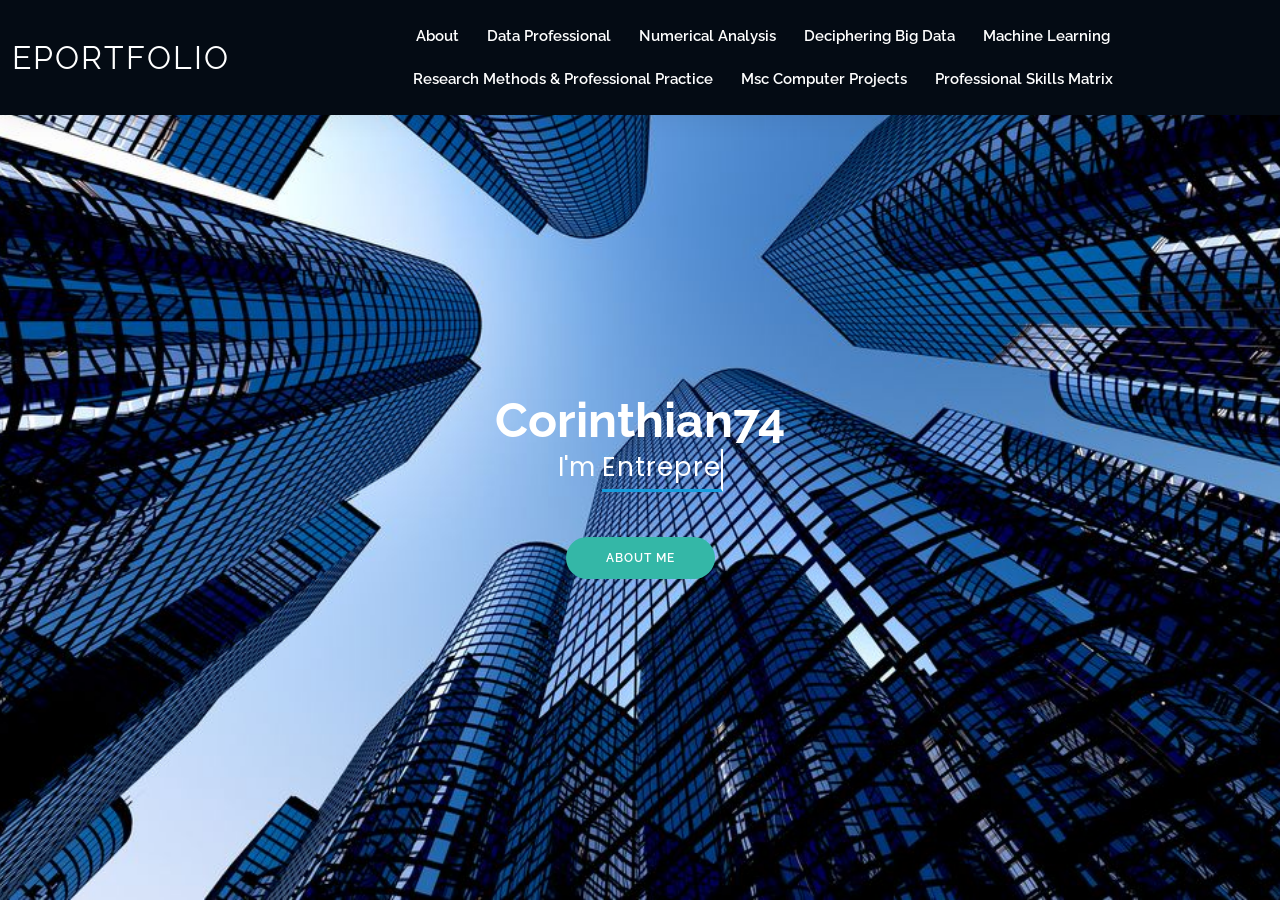
<file: index.html>
<!DOCTYPE html>
<html lang="en">

<head>
  <meta charset="utf-8">
  <meta content="width=device-width, initial-scale=1.0" name="viewport">

  <title>Eportfolio Portfolio</title>
  <meta content="" name="description">
  <meta content="" name="keywords">

  <!-- Favicons -->
  <link href="assets/img/favicon.png" rel="icon">
  <link href="assets/img/apple-touch-icon.png" rel="apple-touch-icon">

  <!-- Google Fonts -->
  <link href="https://fonts.googleapis.com/css?family=Open+Sans:300,300i,400,400i,600,600i,700,700i|Raleway:300,300i,400,400i,500,500i,600,600i,700,700i|Poppins:300,300i,400,400i,500,500i,600,600i,700,700i" rel="stylesheet">

  <!-- Vendor CSS Files -->
  <link href="assets/vendor/aos/aos.css" rel="stylesheet">
  <link href="assets/vendor/bootstrap/css/bootstrap.min.css" rel="stylesheet">
  <link href="assets/vendor/bootstrap-icons/bootstrap-icons.css" rel="stylesheet">
  <link href="assets/vendor/boxicons/css/boxicons.min.css" rel="stylesheet">
  <link href="assets/vendor/glightbox/css/glightbox.min.css" rel="stylesheet">
  <link href="assets/vendor/swiper/swiper-bundle.min.css" rel="stylesheet">

  <!-- Template Main CSS File -->
  <link href="assets/css/style.css" rel="stylesheet">
  

</head>

<body>

  <!-- ======= Header ======= -->
  <header id="header" class="fixed-top">
    <div class="container-fluid d-flex justify-content-between align-items-center">

      <h1 class="logo me-auto me-lg-0"><a href="index.html">Eportfolio</a></h1>
      <!-- Uncomment below if you prefer to use an image logo -->
      <!-- <a href="index.html" class="logo"><img src="assets/img/logo.png" alt="" class="img-fluid"></a>-->

      <nav id="navbar" class="navbar order-last order-lg-0">
        <ul>
          <!-- <li><a href="index.html">Home</a></li> -->
          <li><a href="about.html">About</a></li>
          <li><a href="data-professional.html">Data Professional</a></li>
          <li><a href="numerical-analysis.html">Numerical Analysis</a></li>
          <li><a href="deciphering-big-data.html">Deciphering Big Data</a></li>
          <li><a href="machine-learning.html">Machine Learning</a></li>
          <li><a href="research-methods.html">Research Methods & Professional Practice</a></li>
          <li><a href="computer-projects.html">Msc Computer Projects</a></li>
          <li><a href="professional-skills-matrix.html">Professional Skills Matrix</a></li>
        </ul>
        <i class="bi bi-list mobile-nav-toggle"></i>
      </nav><!-- .navbar -->

      

    </div>

  </header><!-- End Header -->

  <!-- ======= Hero Section ======= -->
  <section id="hero" class="d-flex align-items-center">
    <div class="container d-flex flex-column align-items-center hero-container aos-init aos-animate" data-aos="fade-in">
      <h1>Corinthian74 </h1>
     <p>I'm <a href="" class="typewrite" data-period="2000" data-type='[ "Entrepreneur", "Investor", "Philanthropist" ]'>
        <span class="wrap"></span>
      </a></p>
      <!-- <p>I'm <span class="typed" data-typed-items="an Entrepreneur, Business Consultant, Software Developer, Marketing Specialist"> Entrepreneur </span>
        <span class="typed-cursor typed-cursor--blink" aria-hidden="true"> | </span>
      </p> -->
      <a href="about.html" class="btn-about">About Me</a>
    </div>



  </section><!-- End Hero data-aos="zoom-in" data-aos-delay="100" -->

    <!-- ======= Footer ======= -->
  <!-- <footer id="footer">
    <div class="container">
      <div class="header-social-links">
        <a href="#" class="facebook"><i class="bi bi-facebook"></i></a>
        <a href="#" class="snapchat"><i class="bi bi-snapchat"></i></a>
        <a href="#" class="linkedin"><i class="bi bi-linkedin"></i></a>
      </div>
      <div class="copyright" style="padding-top:5px;">
        &copy; Copyright <strong><span>Eportfolio</span></strong>. All Rights Reserved
      </div>
      <div class="credits">
        
        Designed by <a href="https://idanishrangaiz.github.io/">Danish Rangaiz</a>
      </div>
    </div>
  </footer> -->
  <!-- End  Footer -->

  <div id="preloader"></div>
  <a href="#" class="back-to-top d-flex align-items-center justify-content-center"><i class="bi bi-arrow-up-short"></i></a>
<script>
  var TxtType = function(el, toRotate, period) {
        this.toRotate = toRotate;
        this.el = el;
        this.loopNum = 0;
        this.period = parseInt(period, 10) || 2000;
        this.txt = '';
        this.tick();
        this.isDeleting = false;
    };

    TxtType.prototype.tick = function() {
        var i = this.loopNum % this.toRotate.length;
        var fullTxt = this.toRotate[i];

        if (this.isDeleting) {
        this.txt = fullTxt.substring(0, this.txt.length - 1);
        } else {
        this.txt = fullTxt.substring(0, this.txt.length + 1);
        }

        this.el.innerHTML = '<span class="wrap">'+this.txt+'</span>';

        var that = this;
        var delta = 200 - Math.random() * 100;

        if (this.isDeleting) { delta /= 2; }

        if (!this.isDeleting && this.txt === fullTxt) {
        delta = this.period;
        this.isDeleting = true;
        } else if (this.isDeleting && this.txt === '') {
        this.isDeleting = false;
        this.loopNum++;
        delta = 500;
        }

        setTimeout(function() {
        that.tick();
        }, delta);
    };

    window.onload = function() {
        var elements = document.getElementsByClassName('typewrite');
        for (var i=0; i<elements.length; i++) {
            var toRotate = elements[i].getAttribute('data-type');
            var period = elements[i].getAttribute('data-period');
            if (toRotate) {
              new TxtType(elements[i], JSON.parse(toRotate), period);
            }
        }
        // INJECT CSS
        var css = document.createElement("style");
        css.type = "text/css";
        css.innerHTML = ".typewrite > .wrap { border-right: 0.08em solid #fff}";
        document.body.appendChild(css);
    };
</script>
  <!-- Vendor JS Files -->
  <script src="assets/vendor/purecounter/purecounter_vanilla.js"></script>
  <script src="assets/vendor/aos/aos.js"></script>
  <script src="assets/vendor/bootstrap/js/bootstrap.bundle.min.js"></script>
  <script src="assets/vendor/glightbox/js/glightbox.min.js"></script>
  <script src="assets/vendor/isotope-layout/isotope.pkgd.min.js"></script>
  <script src="assets/vendor/swiper/swiper-bundle.min.js"></script>
  <script src="assets/vendor/waypoints/noframework.waypoints.js"></script>
  <script src="assets/vendor/php-email-form/validate.js"></script>
  <script src="assets/vendor/typed.js/typed.js"></script>
  <script src="assets/vendor/typed.js/typed.min.js.map"></script>
  <script src="assets/vendor/typed.js/typed.min.js"></script>
  <!-- Template Main JS File -->
  <script src="assets/js/main.js"></script>
  

</body>

</html>
</file>
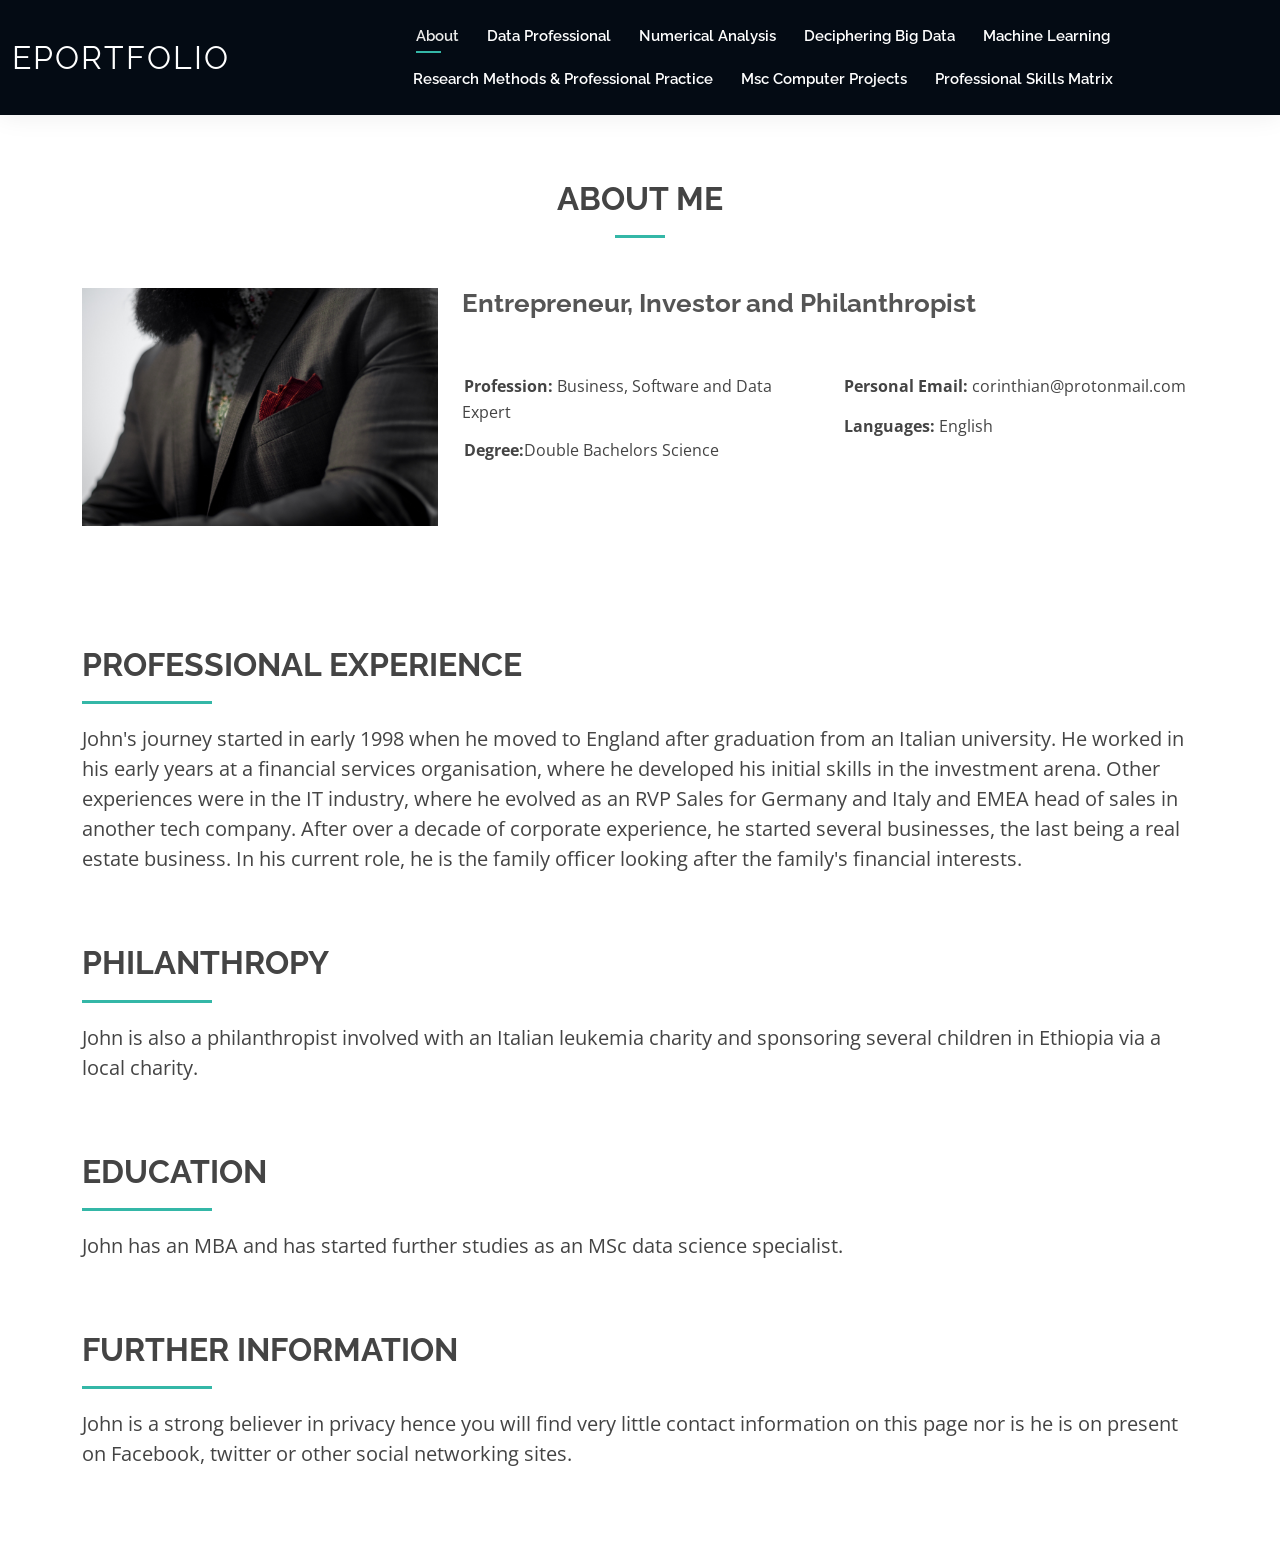
<file: about.html>
<!DOCTYPE html>
<html lang="en">

<head>
  <meta charset="utf-8">
  <meta content="width=device-width, initial-scale=1.0" name="viewport">

  <title>About - Eportfolio Portfolio</title>
  <meta content="" name="description">
  <meta content="" name="keywords">

  <!-- Favicons -->
  <link href="assets/img/favicon.png" rel="icon">
  <link href="assets/img/apple-touch-icon.png" rel="apple-touch-icon">

  <!-- Google Fonts -->
  <link href="https://fonts.googleapis.com/css?family=Open+Sans:300,300i,400,400i,600,600i,700,700i|Raleway:300,300i,400,400i,500,500i,600,600i,700,700i|Poppins:300,300i,400,400i,500,500i,600,600i,700,700i" rel="stylesheet">

  <!-- Vendor CSS Files -->
  <link href="assets/vendor/aos/aos.css" rel="stylesheet">
  <link href="assets/vendor/bootstrap/css/bootstrap.min.css" rel="stylesheet">
  <link href="assets/vendor/bootstrap-icons/bootstrap-icons.css" rel="stylesheet">
  <link href="assets/vendor/boxicons/css/boxicons.min.css" rel="stylesheet">
  <link href="assets/vendor/glightbox/css/glightbox.min.css" rel="stylesheet">
  <link href="assets/vendor/swiper/swiper-bundle.min.css" rel="stylesheet">

  <!-- Template Main CSS File -->
  <link href="assets/css/style.css" rel="stylesheet">


</head>

<body>

  <!-- ======= Header ======= -->
  <header id="header" class="fixed-top">
    <div class="container-fluid d-flex justify-content-between align-items-center">

      <h1 class="logo me-auto me-lg-0"><a href="index.html">Eportfolio</a></h1>
      <!-- Uncomment below if you prefer to use an image logo -->
      <!-- <a href="index.html" class="logo"><img src="assets/img/logo.png" alt="" class="img-fluid"></a>-->

      <nav id="navbar" class="navbar order-last order-lg-0">
        <ul>
          <!-- <li><a href="index.html">Home</a></li> -->
          <li><a class="active" href="about.html">About</a></li>
          <li><a href="data-professional.html">Data Professional</a></li>
          <li><a href="numerical-analysis.html">Numerical Analysis</a></li>
          <li><a href="deciphering-big-data.html">Deciphering Big Data</a></li>
          <li><a href="machine-learning.html">Machine Learning</a></li>
          <li><a href="research-methods.html">Research Methods & Professional Practice</a></li>
          <li><a href="computer-projects.html">Msc Computer Projects</a></li>
          <li><a href="professional-skills-matrix.html">Professional Skills Matrix</a></li>
        </ul>
        <i class="bi bi-list mobile-nav-toggle"></i>
      </nav><!-- .navbar -->

    

    </div>

  </header><!-- End Header -->

  <main id="main">

    <!-- ======= About Section ======= -->
    <section id="about" class="about">
      <div class="container" data-aos="fade-up">

        <div class="section-title about-me">
          <h2 class="about-me-h" style="text-align: center; padding-top: 70px;">About me</h2>
        
        </div>

        <div class="row">
          <div class="col-lg-4">
            <img src="assets/img/maniser.jpg" class="img-fluid" alt="">
          </div>
          <div class="col-lg-8 pt-4 pt-lg-0 content">
            <h3>Entrepreneur, Investor and Philanthropist  </h3>
            <!-- <p class="fst-italic">
              text box 
            </p> -->
            <div class="row">
              <div class="col-lg-6">
                <ul>
                  <li><i class="bi bi-rounded-right"></i> <strong>Profession:</strong> Business, Software and Data Expert</li>
                  <li><i class="bi bi-rounded-right"></i> <strong>Degree:</strong>Double Bachelors Science</li>
                </ul> 
              </div>
              <div class="col-lg-6">
                <ul>
                  <li><i class="bi bi-rounded-right"></i> <strong>Personal Email:</strong> corinthian@protonmail.com
                  </li>
                  <li><i class="bi bi-rounded-right"></i> <strong>Languages:</strong> English</li>
                </ul>
              </div>
            </div>
 
          </div>
        </div>

      </div>
    </section><!-- End About Section -->

    <!-- ======= Skills Section ======= -->
    <section id="skills" class="skills">
      <div class="container" data-aos="fade-up">

        <div class="section-title">
          <h2>Professional Experience</h2>
          <p>John's journey started in early 1998 when he moved to England after graduation from an Italian university. He worked in his early years at a financial services organisation, where he developed his initial skills in the investment arena. Other experiences were in the IT industry, where he evolved as an RVP Sales for Germany and Italy and EMEA head of sales in another tech company. After over a decade of corporate experience, he started several businesses, the last being a real estate business. In his current role, he is the family officer looking after the family's financial interests.</p>
        </div>

        <div class="section-title" style="margin-top: 40px;">
          <h2>Philanthropy</h2>
          <p>John is also a philanthropist involved with an Italian leukemia charity and sponsoring several children in Ethiopia via a local charity.
          </p>
        </div>

        <div class="section-title" style="margin-top: 40px;">
          <h2>Education</h2>
          <p>John has an MBA and has started further studies as an MSc data science specialist.</p>
        </div>


        <div class="section-title" style="margin-top: 40px;">
          <h2>Further Information</h2>
          <p>John is a strong believer in privacy hence you will find very little contact information on this page nor is he is on present on Facebook, twitter or other social networking sites.
          </p>
        </div>


      </div>
    </section><!-- End Skills Section -->

  </main><!-- End #main -->

  <!-- ======= Footer ======= -->
  <!-- <footer id="footer">
    <div class="container">
      <div class="header-social-links">
        <a href="#" class="facebook"><i class="bi bi-facebook"></i></a>
        <a href="#" class="snapchat"><i class="bi bi-snapchat"></i></a>
        <a href="#" class="linkedin"><i class="bi bi-linkedin"></i></a>
      </div>
      <div class="copyright" style="padding-top:5px;">
        &copy; Copyright <strong><span>Eportfolio</span></strong>. All Rights Reserved
      </div>
      <div class="credits">
        
        Designed by <a href="https://idanishrangaiz.github.io/">Danish Rangaiz</a>
      </div>
    </div>
  </footer> -->
  <!-- End  Footer -->

  <div id="preloader"></div>
  <a href="#" class="back-to-top d-flex align-items-center justify-content-center"><i class="bi bi-arrow-up-short"></i></a>

  <!-- Vendor JS Files -->
  <script src="assets/vendor/purecounter/purecounter_vanilla.js"></script>
  <script src="assets/vendor/aos/aos.js"></script>
  <script src="assets/vendor/bootstrap/js/bootstrap.bundle.min.js"></script>
  <script src="assets/vendor/glightbox/js/glightbox.min.js"></script>
  <script src="assets/vendor/isotope-layout/isotope.pkgd.min.js"></script>
  <script src="assets/vendor/swiper/swiper-bundle.min.js"></script>
  <script src="assets/vendor/waypoints/noframework.waypoints.js"></script>
  <script src="assets/vendor/php-email-form/validate.js"></script>

  <!-- Template Main JS File -->
  <script src="assets/js/main.js"></script>

</body>

</html>
</file>
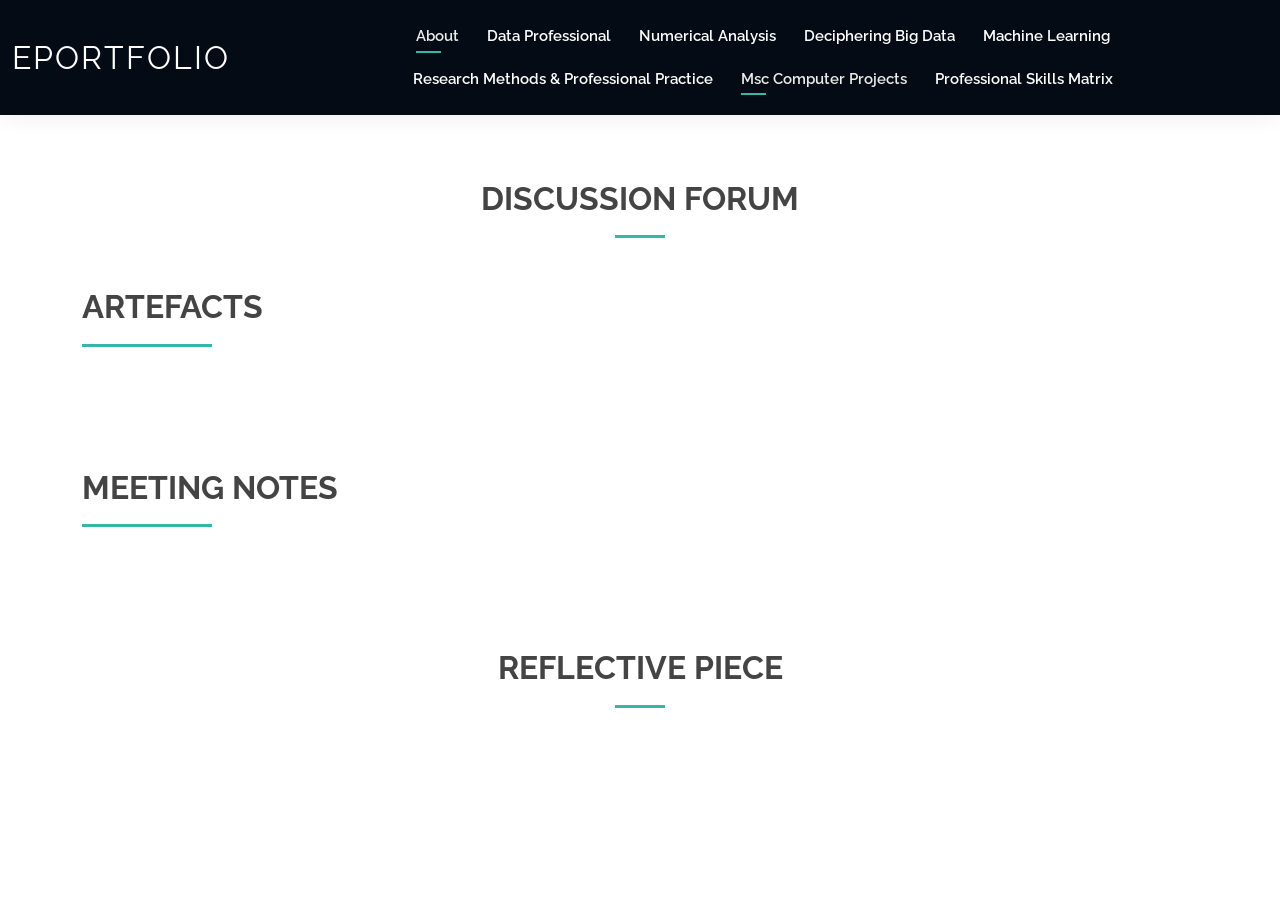
<file: computer-projects.html>
<!DOCTYPE html>
<html lang="en">

<head>
  <meta charset="utf-8">
  <meta content="width=device-width, initial-scale=1.0" name="viewport">

  <title>Msc Computer Projects - Eportfolio Portfolio</title>
  <meta content="" name="description">
  <meta content="" name="keywords">

  <!-- Favicons -->
  <link href="assets/img/favicon.png" rel="icon">
  <link href="assets/img/apple-touch-icon.png" rel="apple-touch-icon">

  <!-- Google Fonts -->
  <link href="https://fonts.googleapis.com/css?family=Open+Sans:300,300i,400,400i,600,600i,700,700i|Raleway:300,300i,400,400i,500,500i,600,600i,700,700i|Poppins:300,300i,400,400i,500,500i,600,600i,700,700i" rel="stylesheet">

  <!-- Vendor CSS Files -->
  <link href="assets/vendor/aos/aos.css" rel="stylesheet">
  <link href="assets/vendor/bootstrap/css/bootstrap.min.css" rel="stylesheet">
  <link href="assets/vendor/bootstrap-icons/bootstrap-icons.css" rel="stylesheet">
  <link href="assets/vendor/boxicons/css/boxicons.min.css" rel="stylesheet">
  <link href="assets/vendor/glightbox/css/glightbox.min.css" rel="stylesheet">
  <link href="assets/vendor/swiper/swiper-bundle.min.css" rel="stylesheet">

  <!-- Template Main CSS File -->
  <link href="assets/css/style.css" rel="stylesheet">

</head>

<body>

  <!-- ======= Header ======= -->
  <header id="header" class="fixed-top">
    <div class="container-fluid d-flex justify-content-between align-items-center">

      <h1 class="logo me-auto me-lg-0"><a href="index.html">Eportfolio</a></h1>
      <!-- Uncomment below if you prefer to use an image logo -->
      <!-- <a href="index.html" class="logo"><img src="assets/img/logo.png" alt="" class="img-fluid"></a>-->

      <nav id="navbar" class="navbar order-last order-lg-0">
        <ul>
          <!-- <li><a href="index.html">Home</a></li> -->
          <li><a class="active" href="about.html">About</a></li>
          <li><a href="data-professional.html">Data Professional</a></li>
          <li><a href="numerical-analysis.html">Numerical Analysis</a></li>
          <li><a href="deciphering-big-data.html">Deciphering Big Data</a></li>
          <li><a href="machine-learning.html">Machine Learning</a></li>
          <li><a href="research-methods.html">Research Methods & Professional Practice</a></li>
          <li><a class="active" href="computer-projects.html">Msc Computer Projects</a></li>
          <li><a href="professional-skills-matrix.html">Professional Skills Matrix</a></li>
        </ul>
        <i class="bi bi-list mobile-nav-toggle"></i>
      </nav><!-- .navbar -->

      

    </div>

  </header><!-- End Header -->

  <main id="main">

    <!-- ======= Resume Section ======= -->
    <section id="resume" class="resume">
      <div class="container" data-aos="fade-up">

        <div class="section-title">

          <h2 class="about-me-h" style="text-align: center; padding-top: 70px;">Discussion Forum</h2>
          <!-- <p></p> -->
        </div>

        <div class="row">
          <div class="col-lg-12">


<!-- ARTIFACTS START--> <!-- ARTIFACTS START--> <!-- ARTIFACTS START--> <!-- ARTIFACTS START-->

<div class="section-title">

  <h2>Artefacts </h2>
  <p>
    <!-- put your content here -->
  </p>
  <br><br><br>
</div>

<!-- ARTIFACTS END--> <!-- ARTIFACTS END--> <!-- ARTIFACTS END--> <!-- ARTIFACTS END-->



<!-- Meeting Notes START--> <!-- Meeting Notes START--> <!-- Meeting Notes START--> <!-- Meeting Notes START-->

<div class="section-title">

  <h2>Meeting Notes </h2>
  <p>
    <!-- put your content here -->
  </p>
  <br><br><br>
</div>

<!-- Meeting Notes END--> <!-- Meeting Notes END--> <!-- Meeting Notes END--> <!-- Meeting Notes END-->


<!-- Reflective Pieces START--> <!-- Reflective Piece START--> <!-- Reflective Piece START--> <!-- Reflective Piece START-->

<div class="section-title">

  <h2 class="about-me-h" style="text-align: center;">Reflective Piece </h2>
  <p>
    <!-- put your content here -->
  </p>
  <br><br><br>
</div>

<!-- Reflective Piece END--> <!-- Reflective Piece END--> <!-- Reflective Piece END--> <!-- Reflective Piece END-->

          </div> 
        </div>


      </div>
    </section><!-- End Resume Section -->

  </main><!-- End #main -->

   <!-- ======= Footer ======= -->
  <!-- <footer id="footer">
    <div class="container">
      <div class="header-social-links">
        <a href="#" class="facebook"><i class="bi bi-facebook"></i></a>
        <a href="#" class="snapchat"><i class="bi bi-snapchat"></i></a>
        <a href="#" class="linkedin"><i class="bi bi-linkedin"></i></a>
      </div>
      <div class="copyright" style="padding-top:5px;">
        &copy; Copyright <strong><span>Eportfolio</span></strong>. All Rights Reserved
      </div>
      <div class="credits">
        
        Designed by <a href="https://idanishrangaiz.github.io/">Danish Rangaiz</a>
      </div>
    </div>
  </footer> -->
  <!-- End  Footer -->

  <div id="preloader"></div>
  <a href="#" class="back-to-top d-flex align-items-center justify-content-center"><i class="bi bi-arrow-up-short"></i></a>

  <!-- Vendor JS Files -->
  <script src="assets/vendor/purecounter/purecounter_vanilla.js"></script>
  <script src="assets/vendor/aos/aos.js"></script>
  <script src="assets/vendor/bootstrap/js/bootstrap.bundle.min.js"></script>
  <script src="assets/vendor/glightbox/js/glightbox.min.js"></script>
  <script src="assets/vendor/isotope-layout/isotope.pkgd.min.js"></script>
  <script src="assets/vendor/swiper/swiper-bundle.min.js"></script>
  <script src="assets/vendor/waypoints/noframework.waypoints.js"></script>
  <script src="assets/vendor/php-email-form/validate.js"></script>

  <!-- Template Main JS File -->
  <script src="assets/js/main.js"></script>

</body>

</html>
</file>
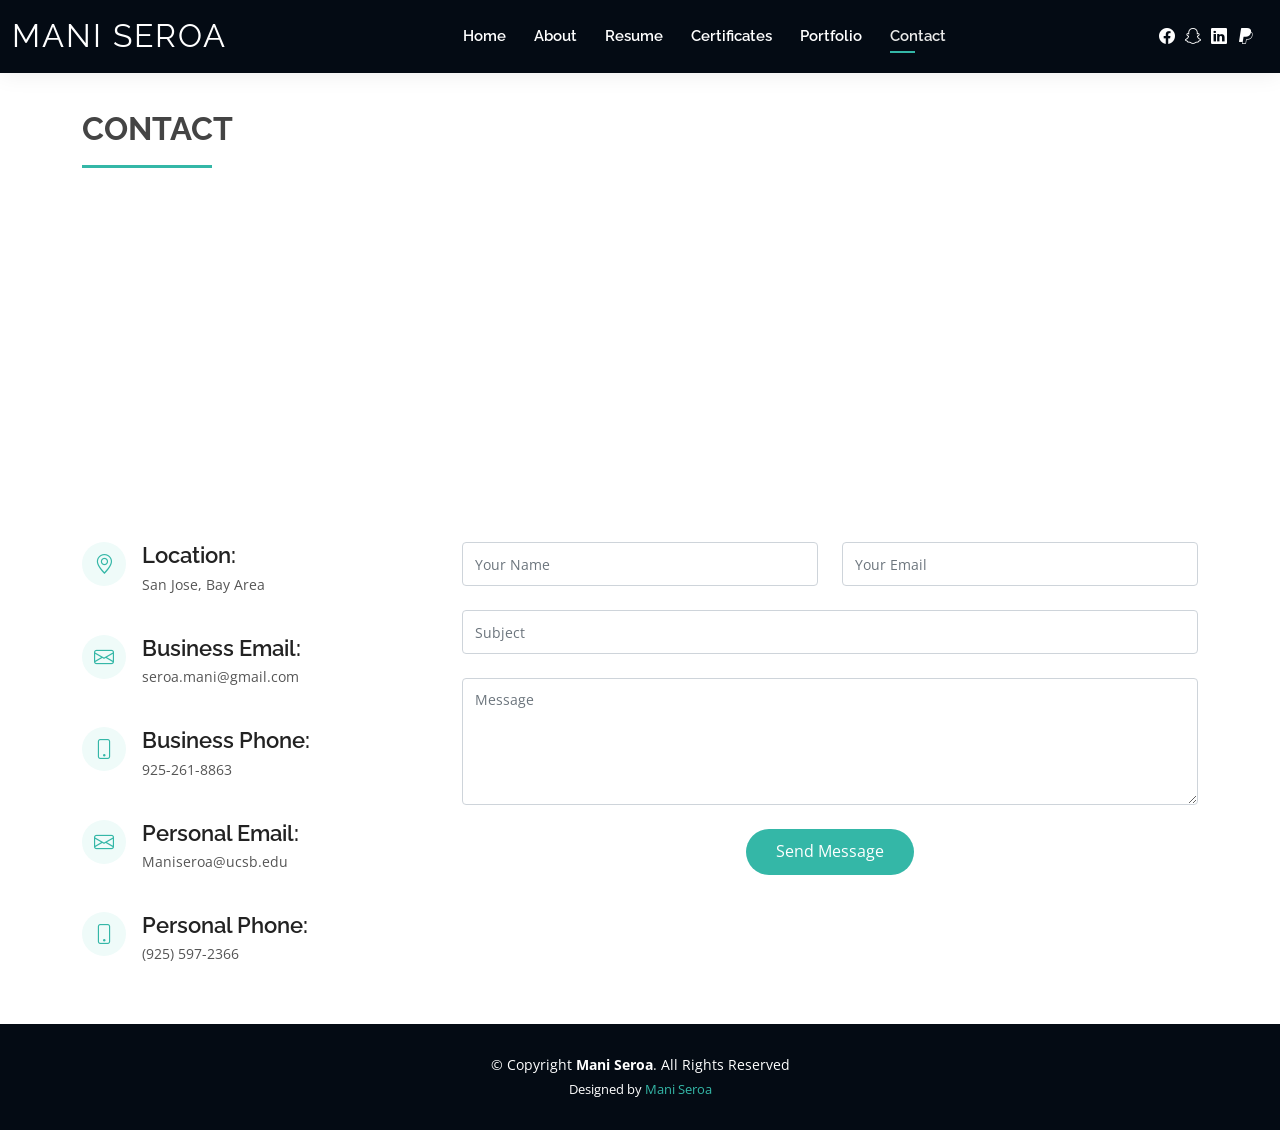
<file: contact.html>
<!DOCTYPE html>
<html lang="en">

<head>
  <meta charset="utf-8">
  <meta content="width=device-width, initial-scale=1.0" name="viewport">

  <title>Contact - Mani Seroa Portfolio</title>
  <meta content="" name="description">
  <meta content="" name="keywords">

  <!-- Favicons -->
  <link href="assets/img/favicon.png" rel="icon">
  <link href="assets/img/apple-touch-icon.png" rel="apple-touch-icon">

  <!-- Google Fonts -->
  <link href="https://fonts.googleapis.com/css?family=Open+Sans:300,300i,400,400i,600,600i,700,700i|Raleway:300,300i,400,400i,500,500i,600,600i,700,700i|Poppins:300,300i,400,400i,500,500i,600,600i,700,700i" rel="stylesheet">

  <!-- Vendor CSS Files -->
  <link href="assets/vendor/aos/aos.css" rel="stylesheet">
  <link href="assets/vendor/bootstrap/css/bootstrap.min.css" rel="stylesheet">
  <link href="assets/vendor/bootstrap-icons/bootstrap-icons.css" rel="stylesheet">
  <link href="assets/vendor/boxicons/css/boxicons.min.css" rel="stylesheet">
  <link href="assets/vendor/glightbox/css/glightbox.min.css" rel="stylesheet">
  <link href="assets/vendor/swiper/swiper-bundle.min.css" rel="stylesheet">

  <!-- Template Main CSS File -->
  <link href="assets/css/style.css" rel="stylesheet">

  <!-- =======================================================
  * Template Name: Kelly - v4.8.1
  * Template URL: https://bootstrapmade.com/kelly-free-bootstrap-cv-resume-html-template/
  * Author: BootstrapMade.com
  * License: https://bootstrapmade.com/license/
  ======================================================== -->
</head>

<body>

  <!-- ======= Header ======= -->
  <header id="header" class="fixed-top">
    <div class="container-fluid d-flex justify-content-between align-items-center">

      <h1 class="logo me-auto me-lg-0"><a href="index.html">Mani Seroa</a></h1>
      <!-- Uncomment below if you prefer to use an image logo -->
      <!-- <a href="index.html" class="logo"><img src="assets/img/logo.png" alt="" class="img-fluid"></a>-->

      <nav id="navbar" class="navbar order-last order-lg-0">
        <ul>
          <li><a href="index.html">Home</a></li>
          <li><a href="about.html">About</a></li>
          <li><a href="resume.html">Resume</a></li>
          <li><a href="services.html">Certificates</a></li>
          <li><a href="portfolio.html">Portfolio</a></li>
          <li><a class="active" href="contact.html">Contact</a></li>
        </ul>
        <i class="bi bi-list mobile-nav-toggle"></i>
      </nav><!-- .navbar -->

      <div class="header-social-links">
        <a href="https://www.facebook.com/mani.seroa.50/" class="facebook"><i class="bi bi-facebook"></i></a>
        <a href="https://www.snapchat.com/add/Youknomani" class="snapchat"><i class="bi bi-snapchat"></i></a>
        <a href="https://www.linkedin.com/in/maniseroa" class="linkedin"><i class="bi bi-linkedin"></i></a>
        <a href="https://www.paypal.com/paypalme/ManiSeroa" class="paypal"><i class="bi bi-paypal"></i></i></a> 
      </div>

    </div>

  </header><!-- End Header -->

  <main id="main">

    <!-- ======= Contact Section ======= -->
    <section id="contact" class="contact">
      <div class="container" data-aos="fade-up">

        <div class="section-title">
          <h2>Contact</h2>
          <!-- <p></p> -->
        </div>

        <div>
          <!-- <iframe style="border:0; width: 100%; height: 270px;" src="https://www.google.com/maps/embed?pb=!1m18!1m12!1m3!1d3143.8419474715947!2d-121.85558008483443!3d38.00414690670269!2m3!1f0!2f0!3f0!3m2!1i1024!2i768!4f13.1!3m3!1m2!1s0x8085599fa0f123eb%3A0x7448d83d6f532599!2s2156%20Kennedy%20Way%2C%20Antioch%2C%20CA%2094509%2C%20USA!5e0!3m2!1sen!2sbg!4v1660565472150!5m2!1sen!2sbg" allowfullscreen="" loading="lazy" referrerpolicy="no-referrer-when-downgrade"></iframe> -->
          <iframe style="border:0; width: 100%; height: 270px;" src="https://www.google.com/maps/embed?pb=!1m18!1m12!1m3!1d100939.98555103048!2d-122.50764017948536!3d37.75781499657613!2m3!1f0!2f0!3f0!3m2!1i1024!2i768!4f13.1!3m3!1m2!1s0x80859a6d00690021%3A0x4a501367f076adff!2sSan%20Francisco%2C%20CA!5e0!3m2!1sen!2sus!4v1660741558008!5m2!1sen!2sus" allowfullscreen="" loading="lazy" referrerpolicy="no-referrer-when-downgrade"></iframe>
        </div>

        <div class="row mt-5">

          <div class="col-lg-4">
            <div class="info">
              <div class="address">
                <i class="bi bi-geo-alt"></i>
                <h4>Location:</h4>
                <p>San Jose, Bay Area </p>
              </div>

              <div class="email">
                <i class="bi bi-envelope"></i>
                <h4>Business Email:</h4>
                <p>seroa.mani@gmail.com </p>
              </div>

              <div class="phone">
                <i class="bi bi-phone"></i>
                <h4>Business Phone:</h4>
                <p> 925-261-8863</p>
              </div>
              
              <div class="email">
                <i class="bi bi-envelope"></i>
                <h4>Personal Email:</h4>
                <p>Maniseroa@ucsb.edu </p>
              </div>

             

              <div class="phone">
                <i class="bi bi-phone"></i>
                <h4>Personal Phone:</h4>
                <p>(925) 597-2366 </p>
              </div>

            </div>

          </div>

          <div class="col-lg-8 mt-5 mt-lg-0">

            <form action="forms/contact.php" method="post" role="form" class="php-email-form">
              <div class="row">
                <div class="col-md-6 form-group">
                  <input type="text" name="name" class="form-control" id="name" placeholder="Your Name" required>
                </div>
                <div class="col-md-6 form-group mt-3 mt-md-0">
                  <input type="email" class="form-control" name="email" id="email" placeholder="Your Email" required>
                </div>
              </div>
              <div class="form-group mt-3">
                <input type="text" class="form-control" name="subject" id="subject" placeholder="Subject" required>
              </div>
              <div class="form-group mt-3">
                <textarea class="form-control" name="message" rows="5" placeholder="Message" required></textarea>
              </div>
              <div class="my-3">
                <div class="loading">Loading</div>
                <div class="error-message"></div>
                <div class="sent-message">Your message has been sent. Thank you!</div>
              </div>
              <div class="text-center"><button type="submit">Send Message</button></div>
            </form>

          </div>

        </div>

      </div>
    </section><!-- End Contact Section -->

  </main><!-- End #main -->

  <!-- ======= Footer ======= -->
  <footer id="footer">
    <div class="container">
      <div class="copyright">
        &copy; Copyright <strong><span>Mani Seroa</span></strong>. All Rights Reserved
      </div>
      <div class="credits">
        <!-- All the links in the footer should remain intact. -->
        <!-- You can delete the links only if you purchased the pro version. -->
        <!-- Licensing information: https://bootstrapmade.com/license/ -->
        <!-- Purchase the pro version with working PHP/AJAX contact form: https://bootstrapmade.com/kelly-free-bootstrap-cv-resume-html-template/ -->
        Designed by <a href="https://maniseroa.com/">Mani Seroa</a>
      </div>
    </div>
  </footer><!-- End  Footer -->

  <div id="preloader"></div>
  <a href="#" class="back-to-top d-flex align-items-center justify-content-center"><i class="bi bi-arrow-up-short"></i></a>

  <!-- Vendor JS Files -->
  <script src="assets/vendor/purecounter/purecounter_vanilla.js"></script>
  <script src="assets/vendor/aos/aos.js"></script>
  <script src="assets/vendor/bootstrap/js/bootstrap.bundle.min.js"></script>
  <script src="assets/vendor/glightbox/js/glightbox.min.js"></script>
  <script src="assets/vendor/isotope-layout/isotope.pkgd.min.js"></script>
  <script src="assets/vendor/swiper/swiper-bundle.min.js"></script>
  <script src="assets/vendor/waypoints/noframework.waypoints.js"></script>
  <script src="assets/vendor/php-email-form/validate.js"></script>

  <!-- Template Main JS File -->
  <script src="assets/js/main.js"></script>

</body>

</html>
</file>
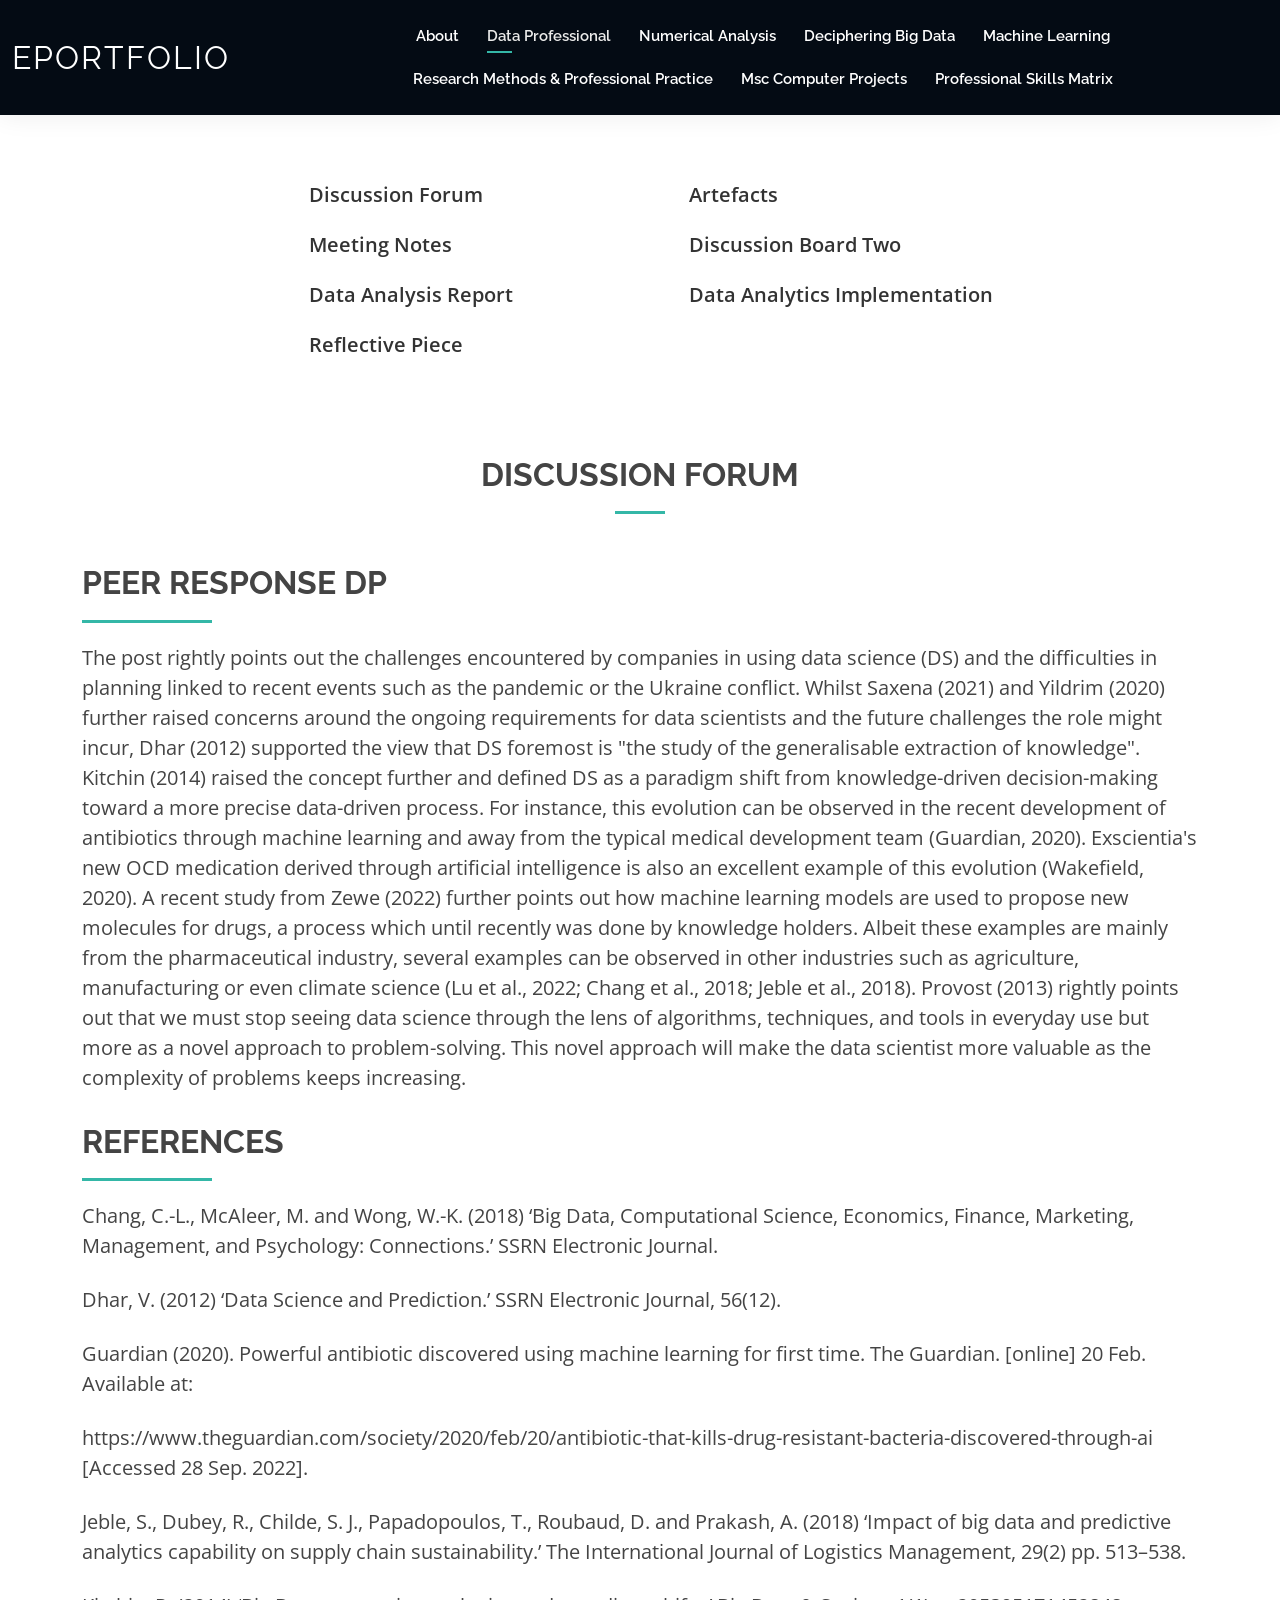
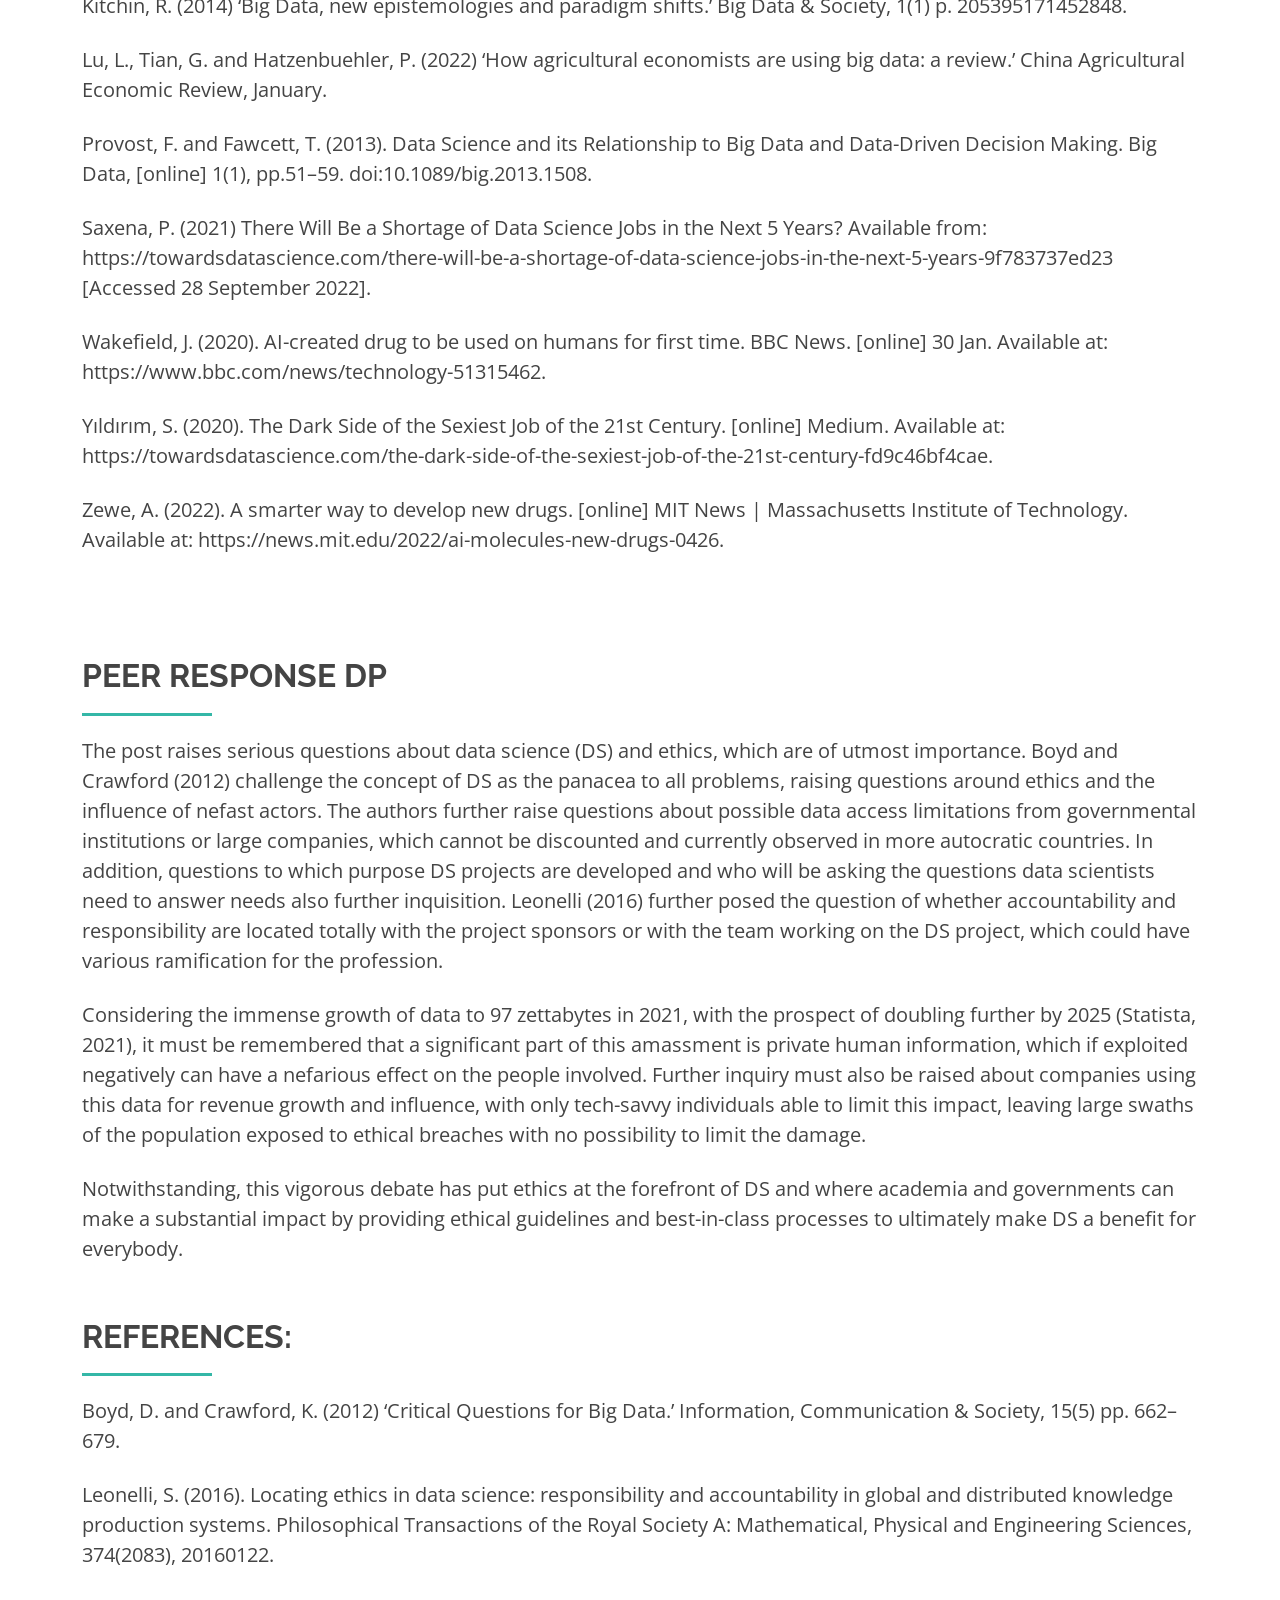
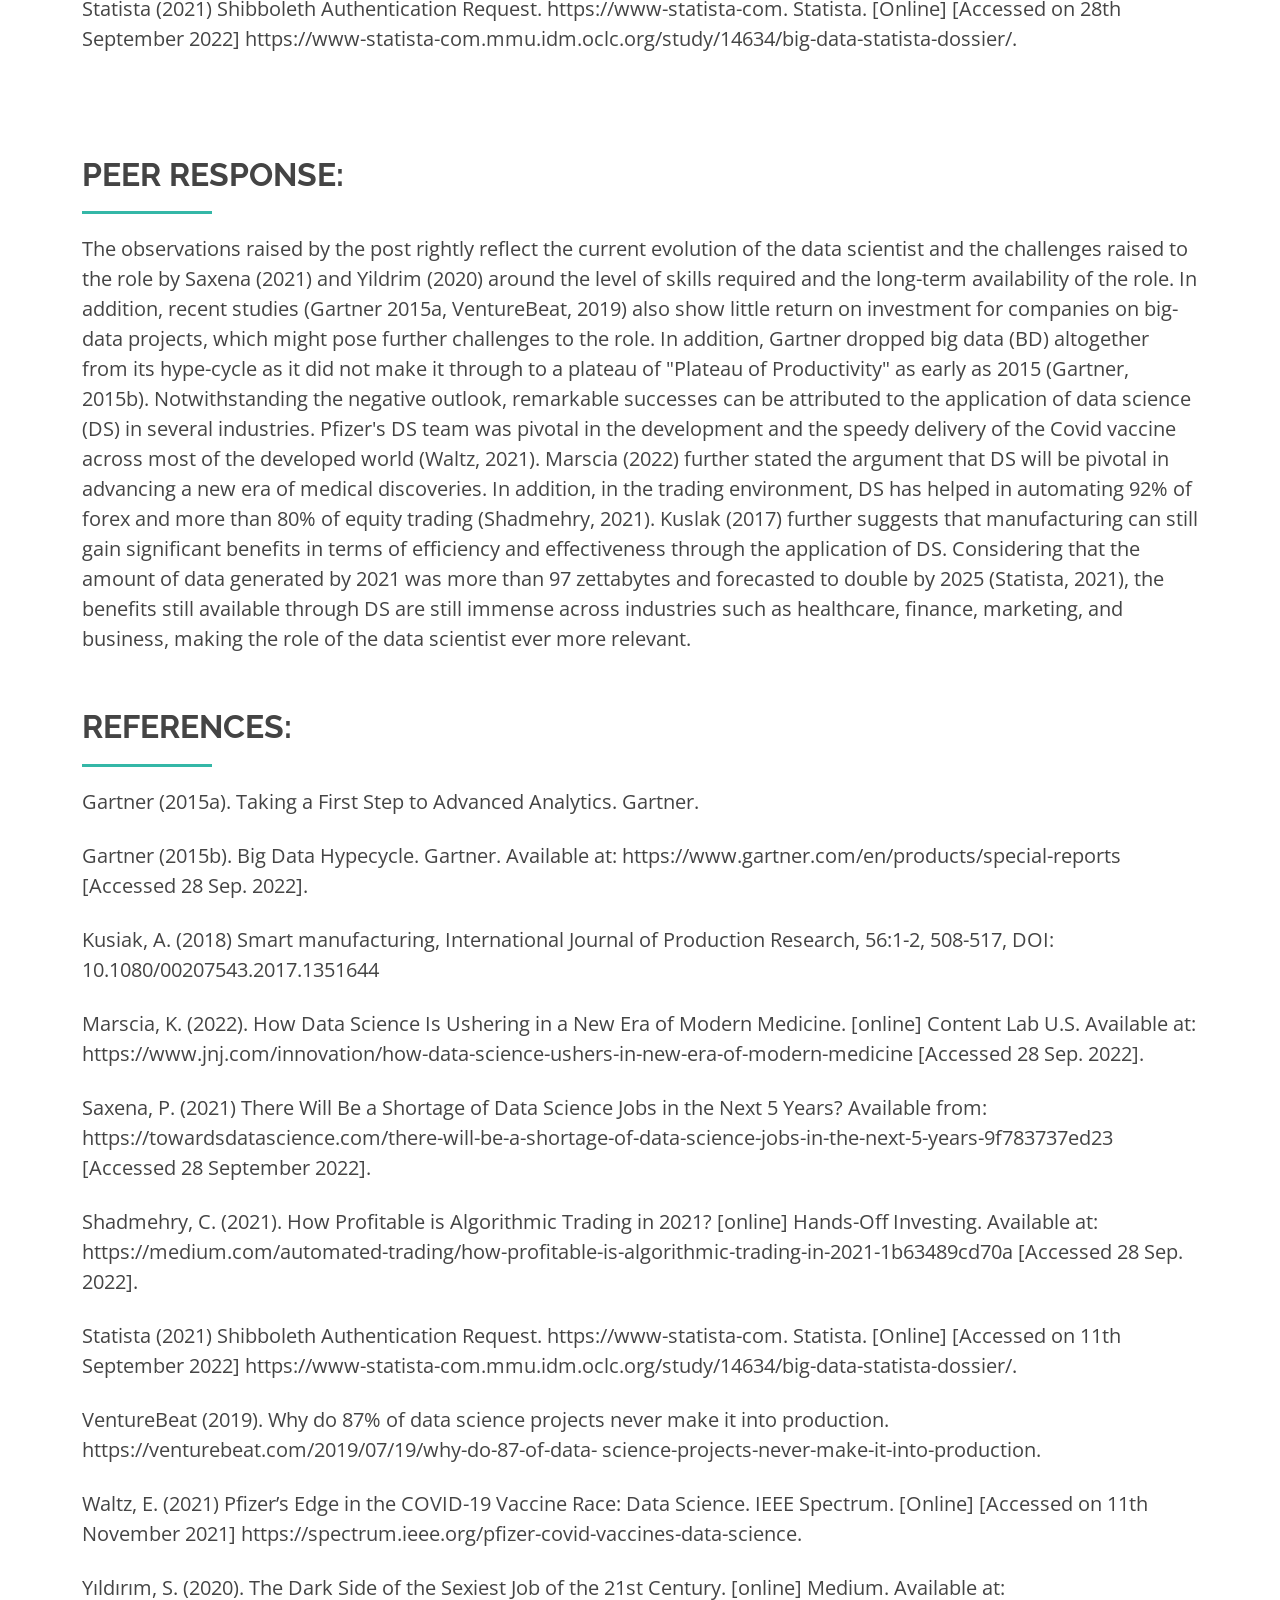
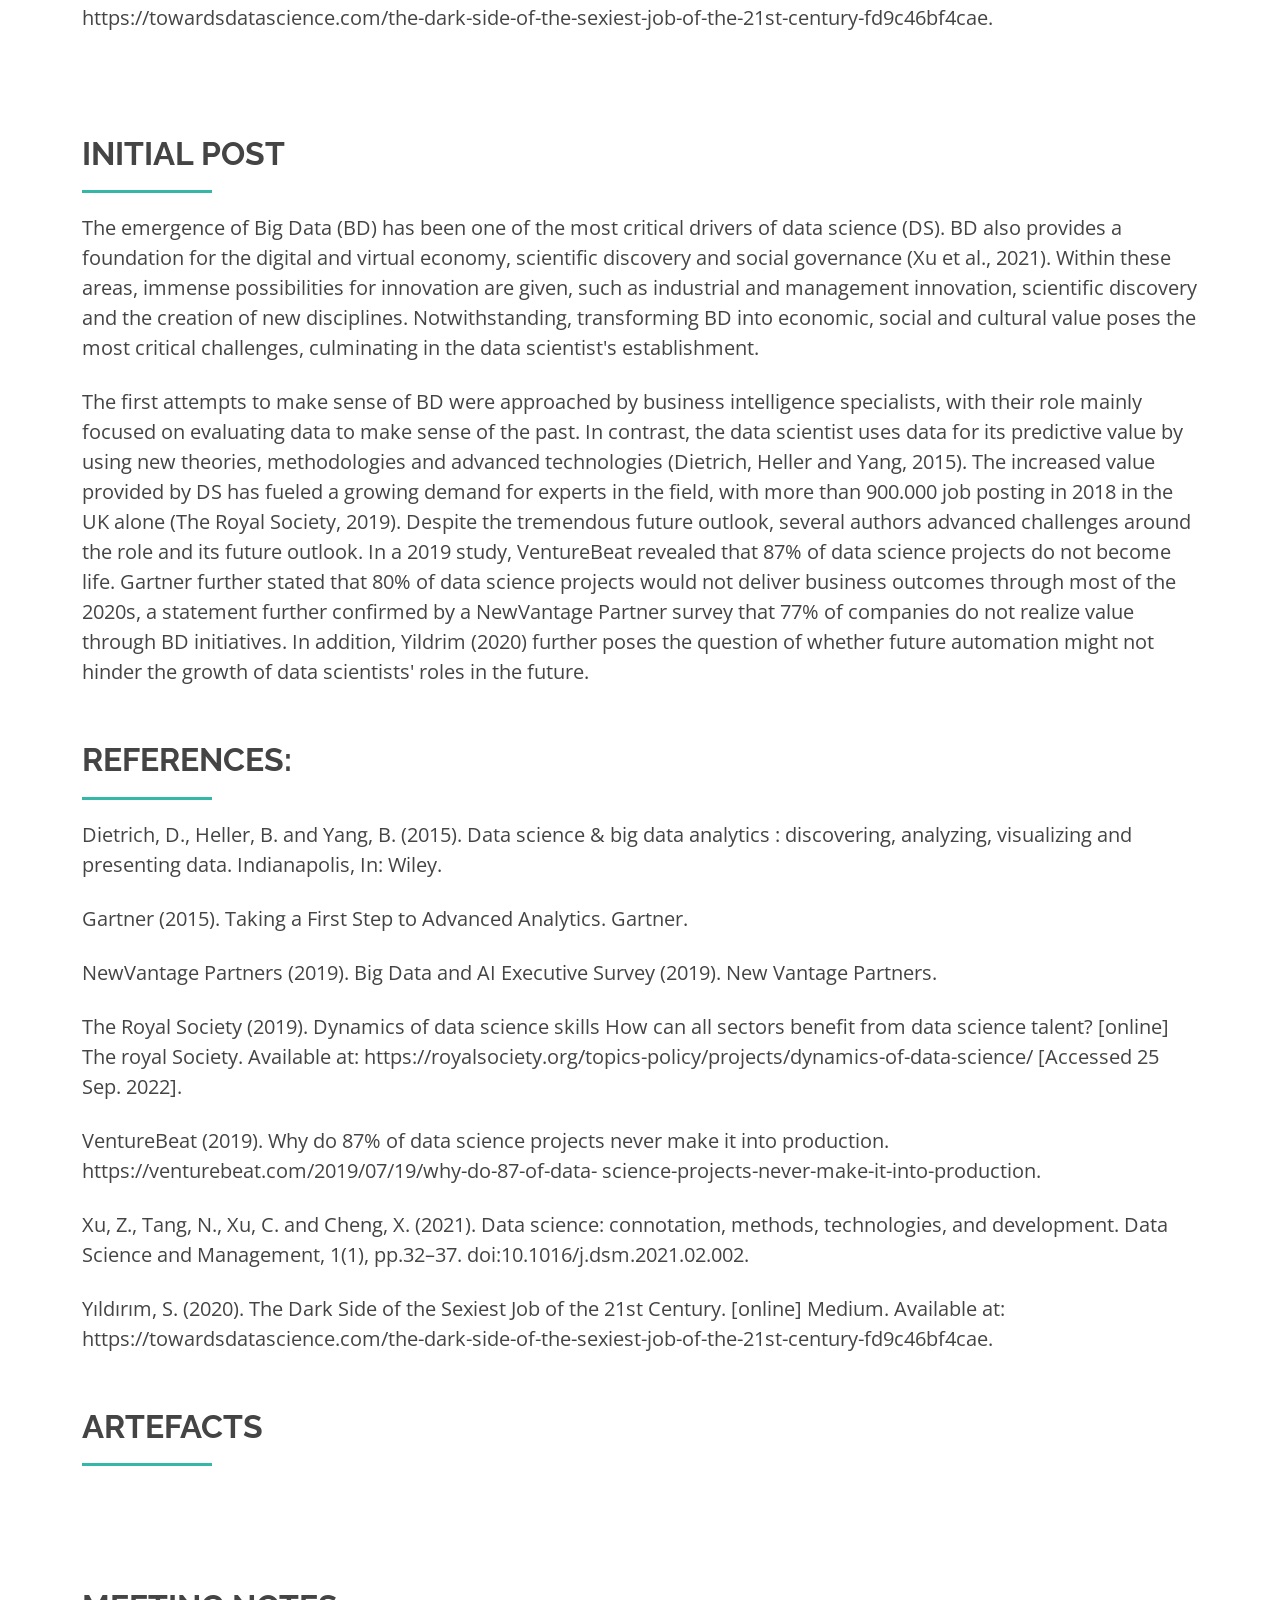
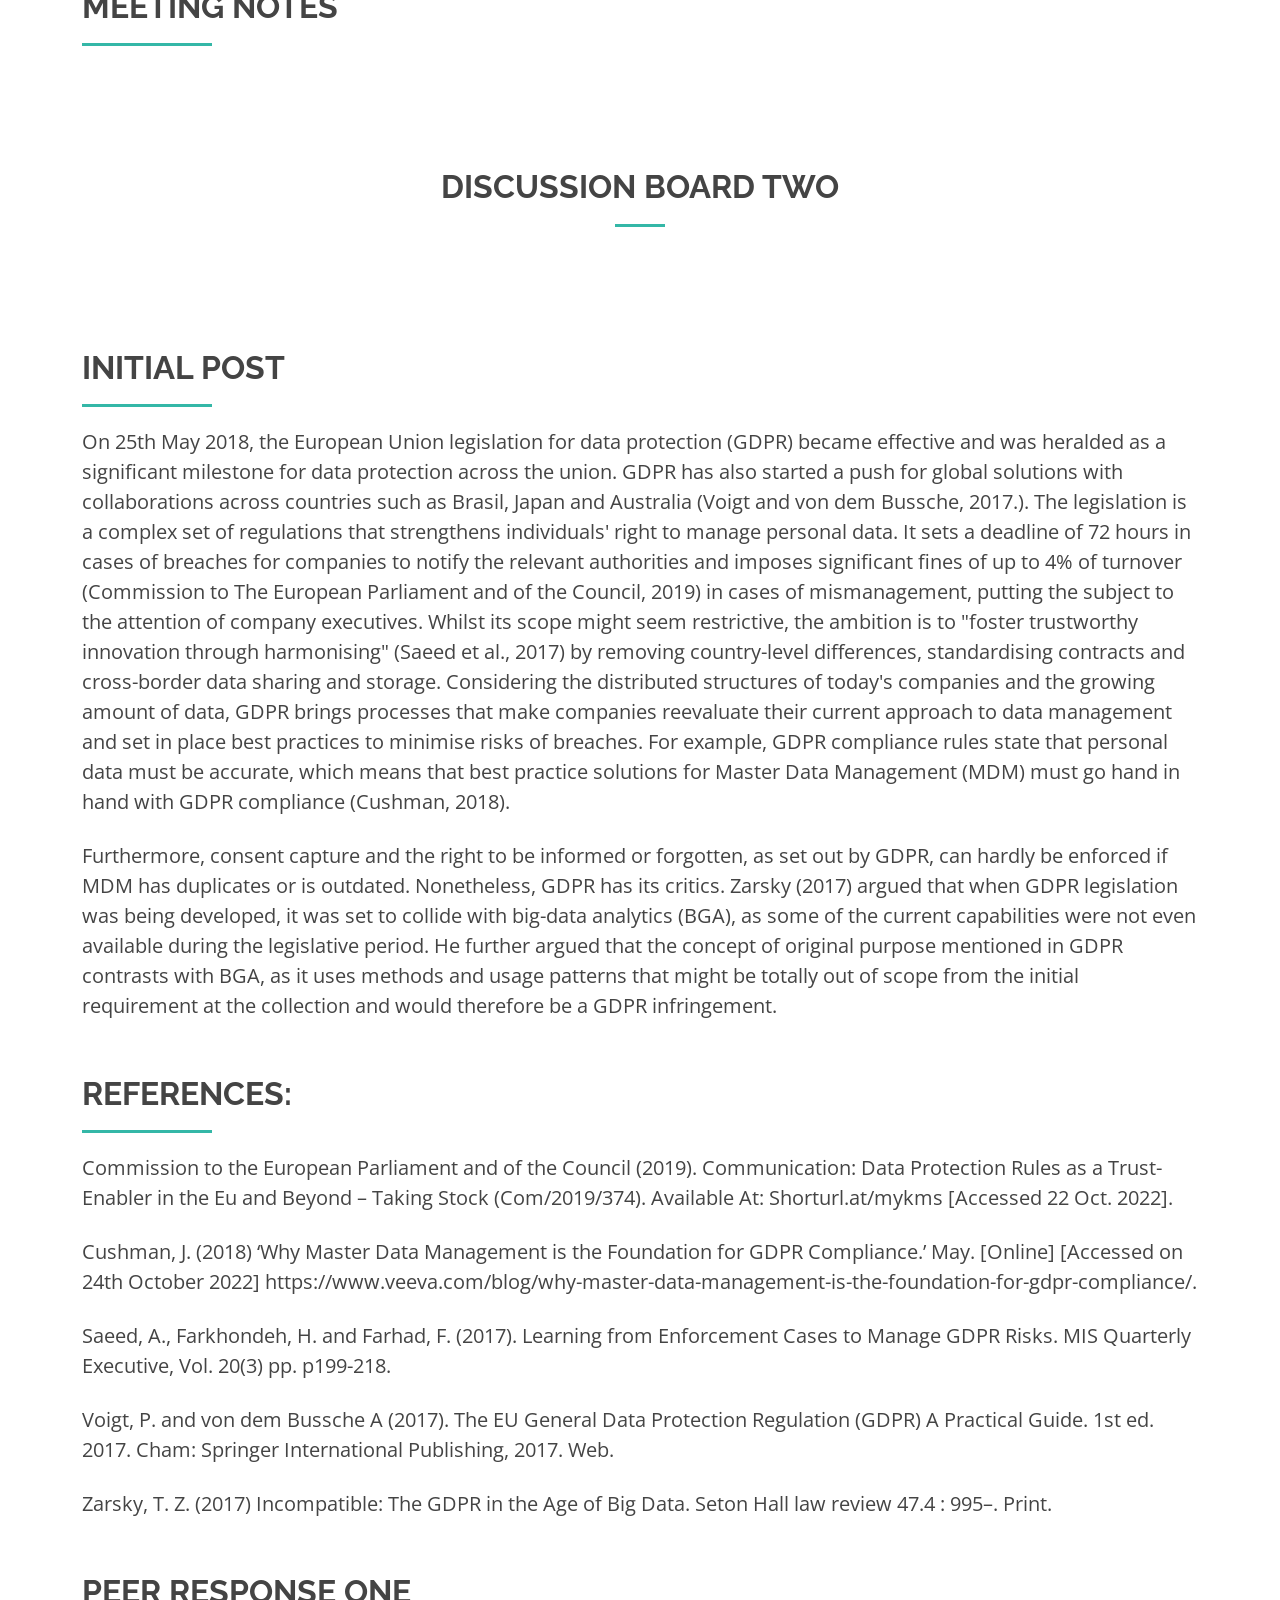
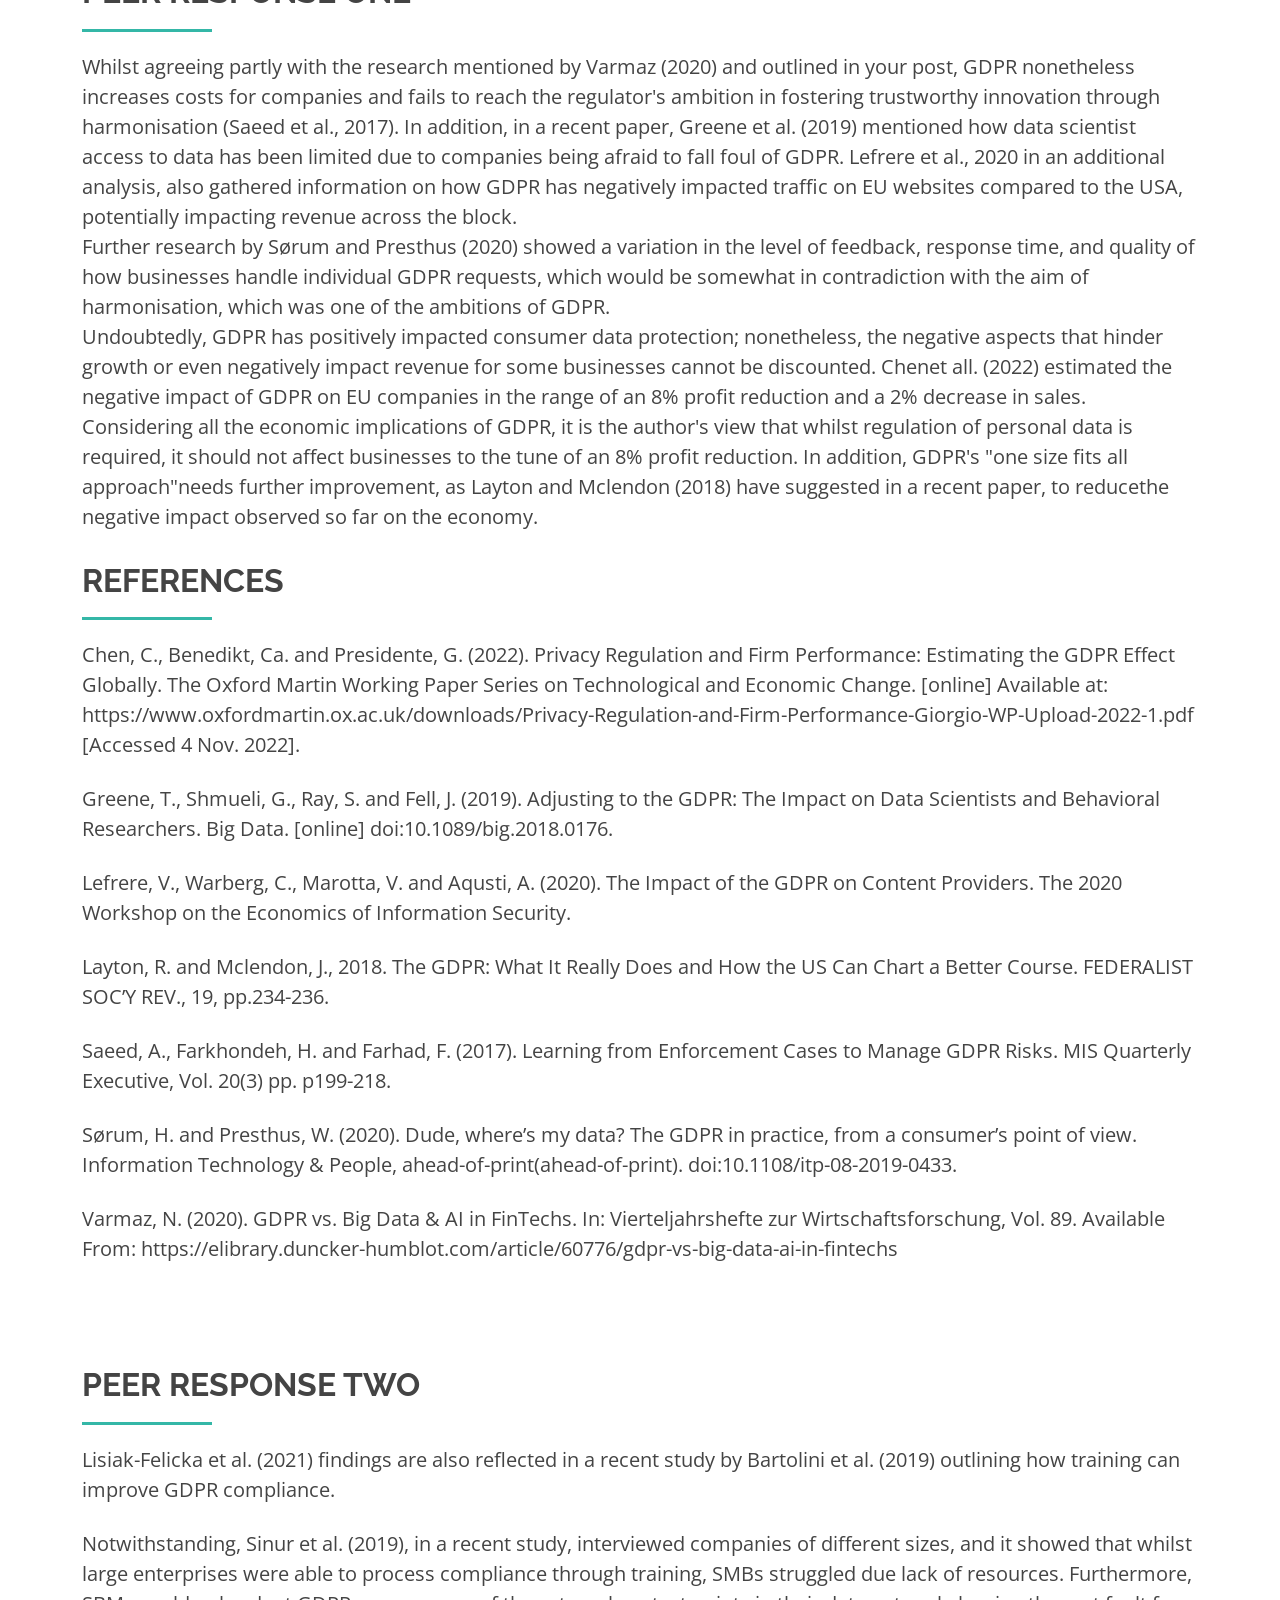
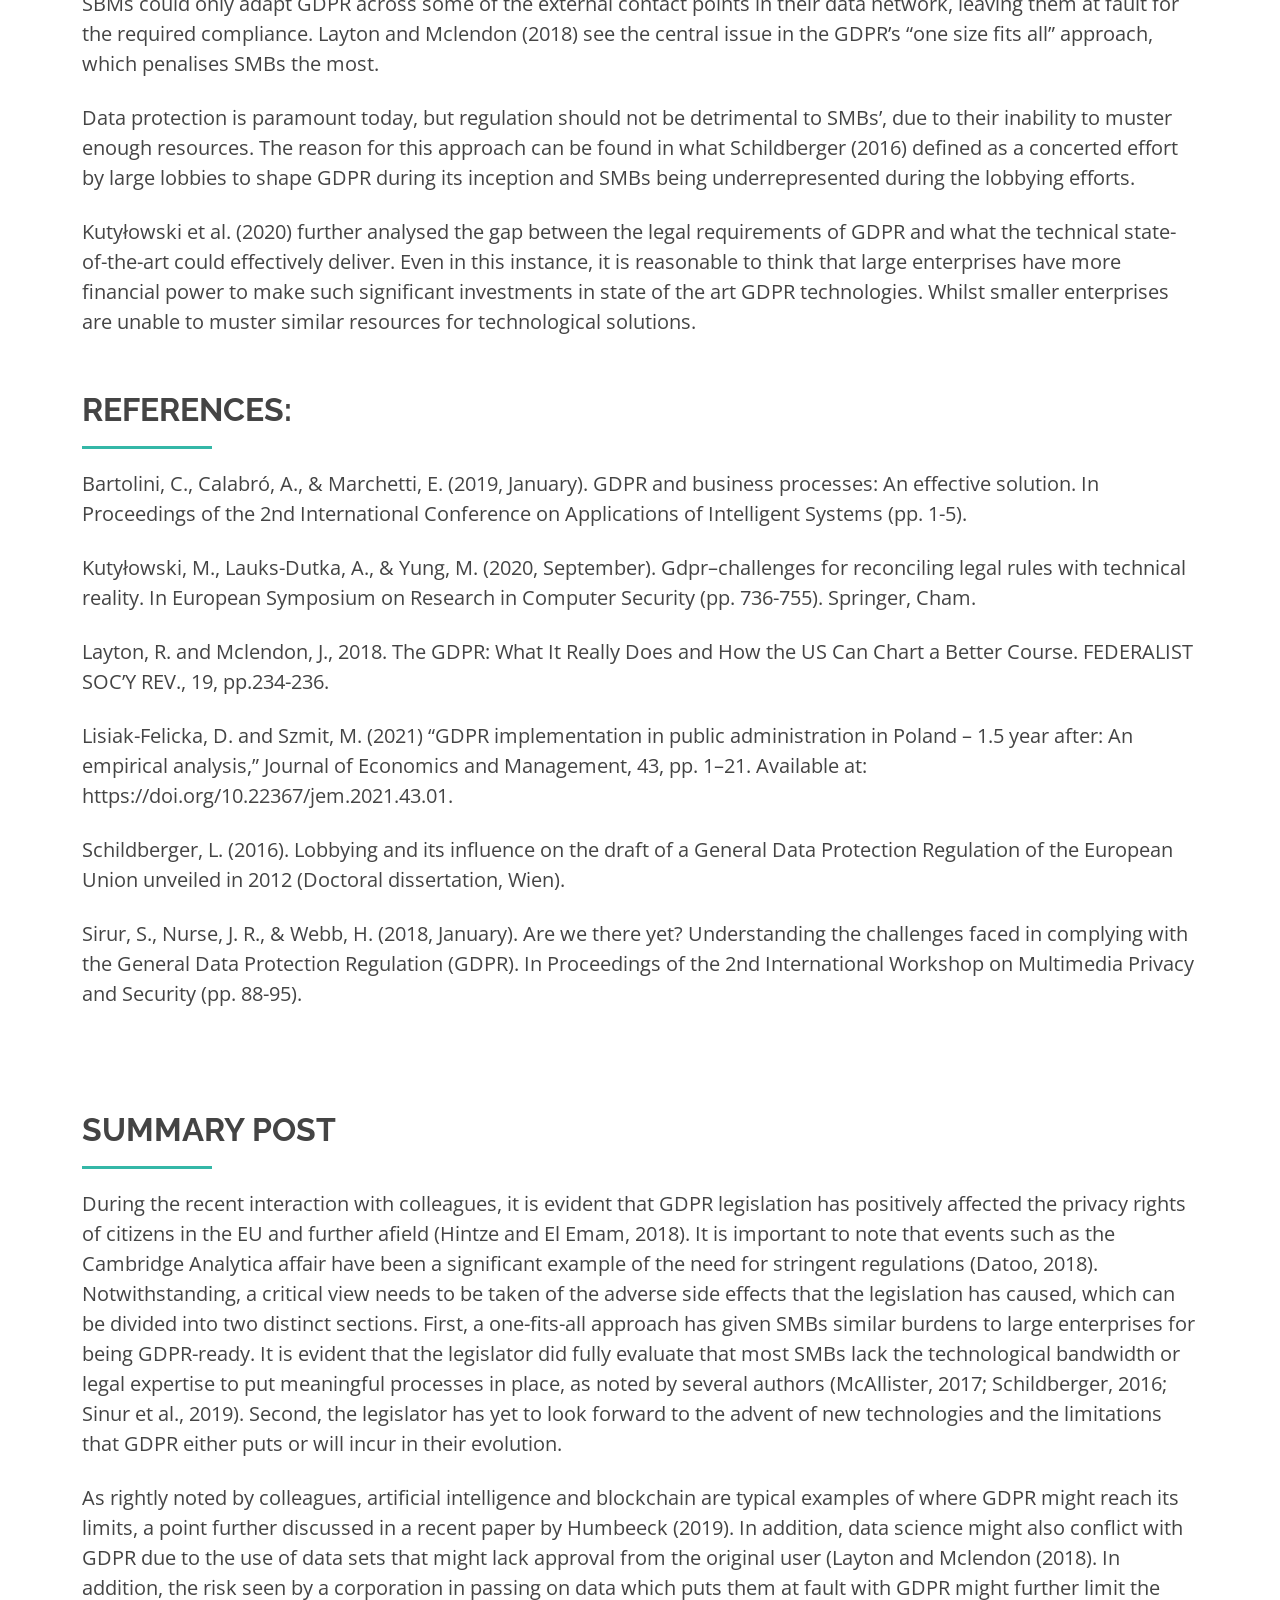
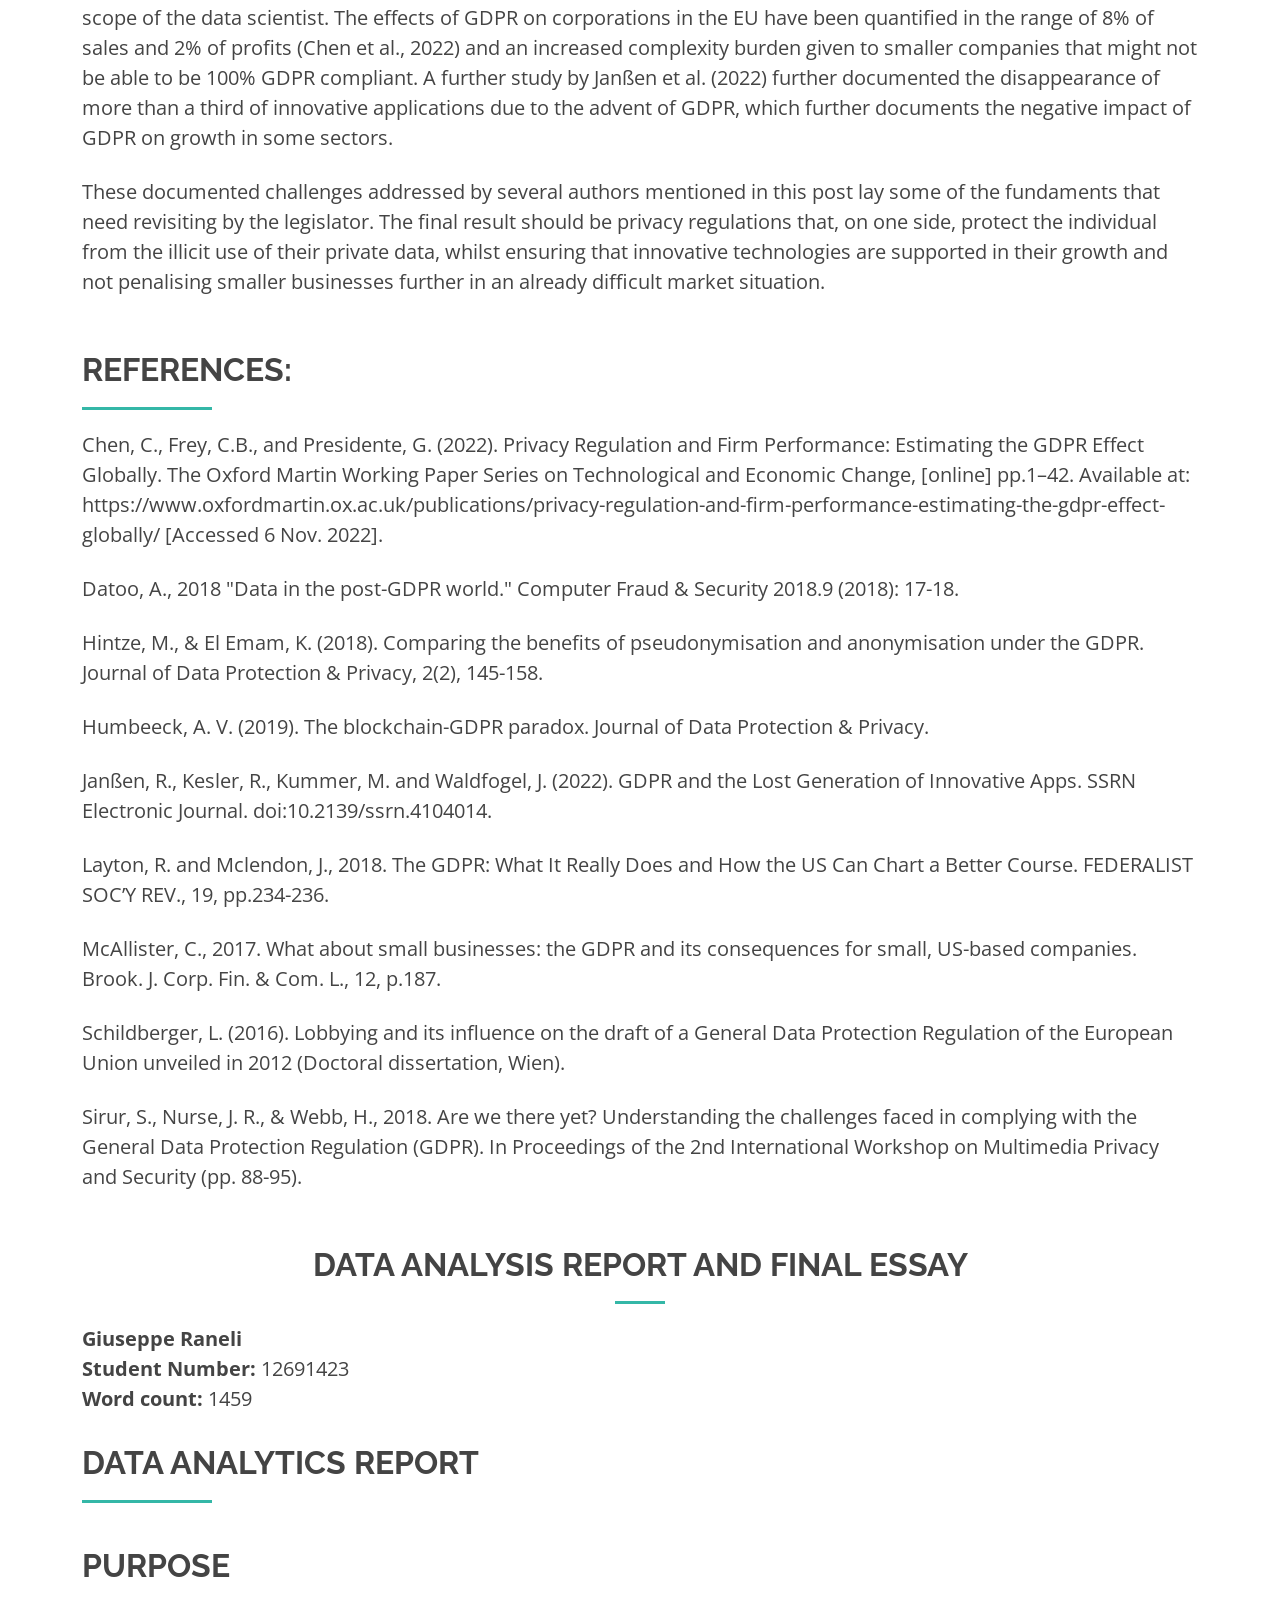
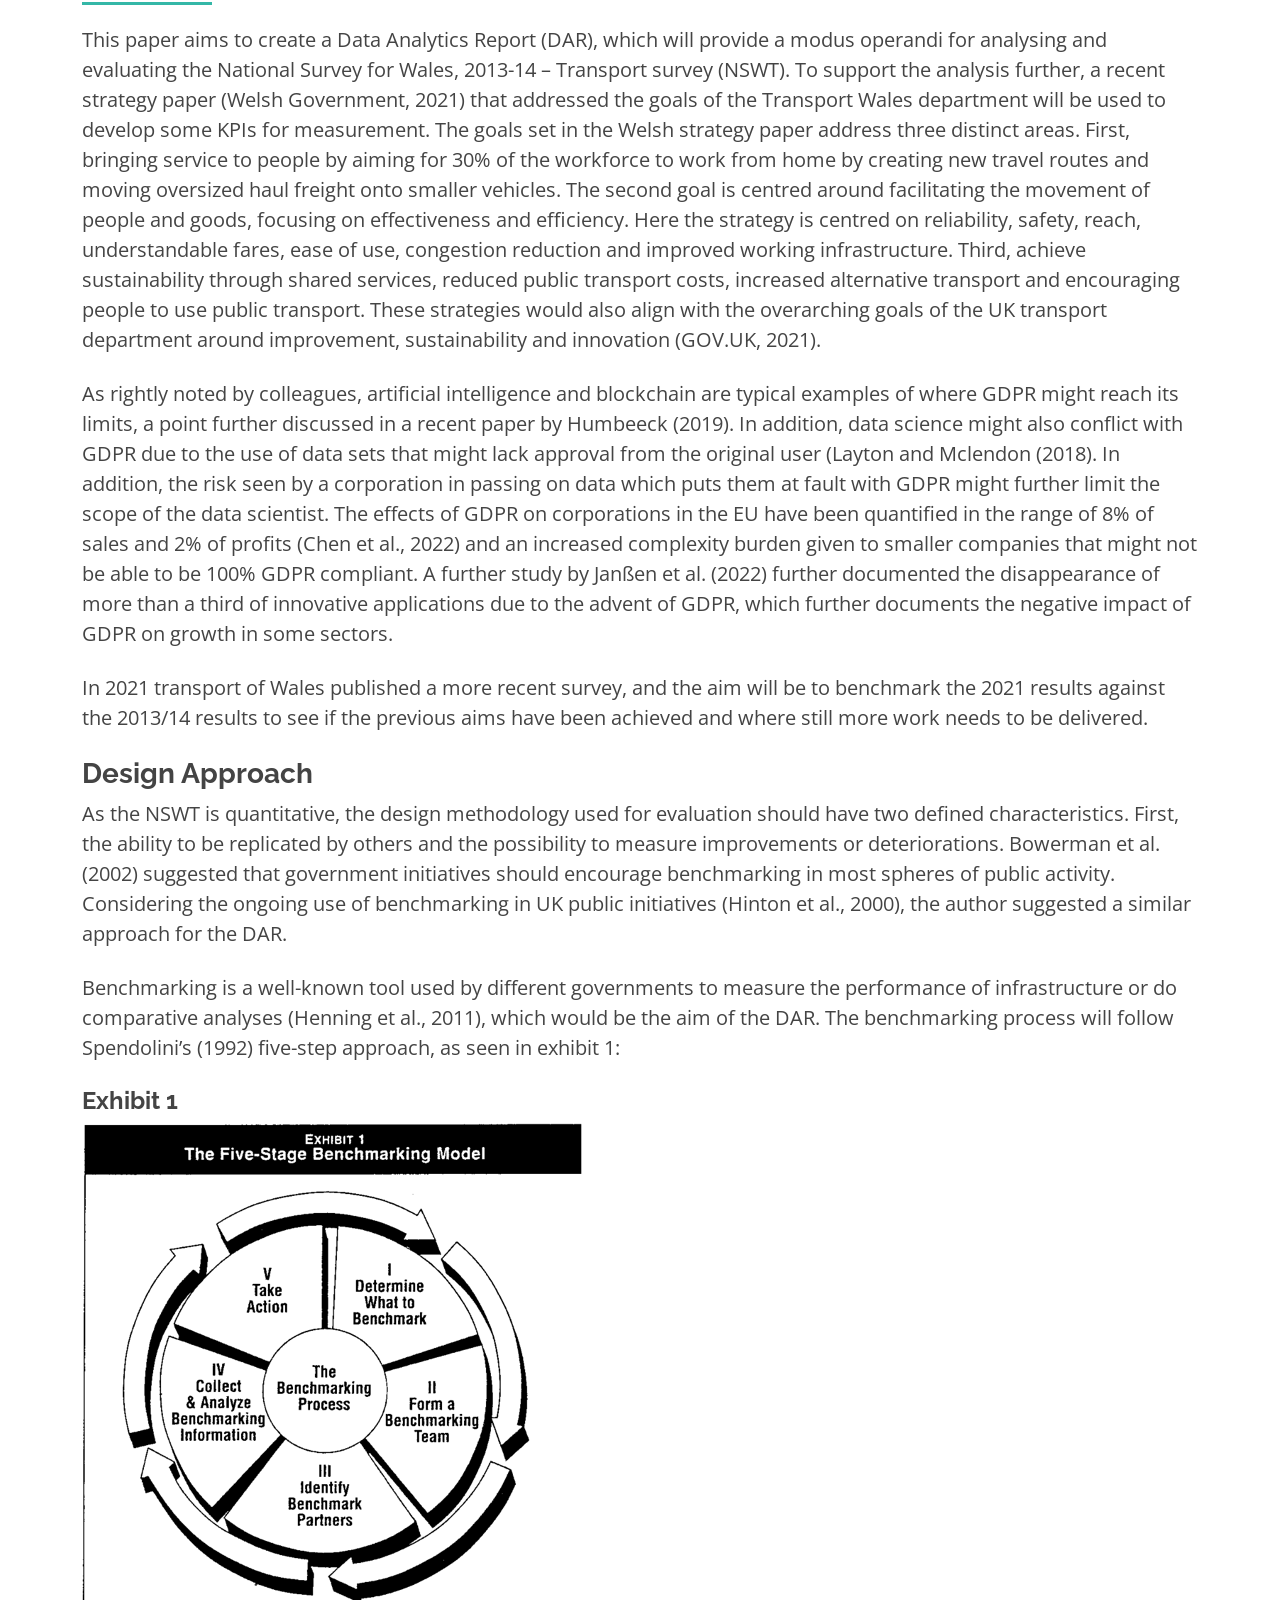
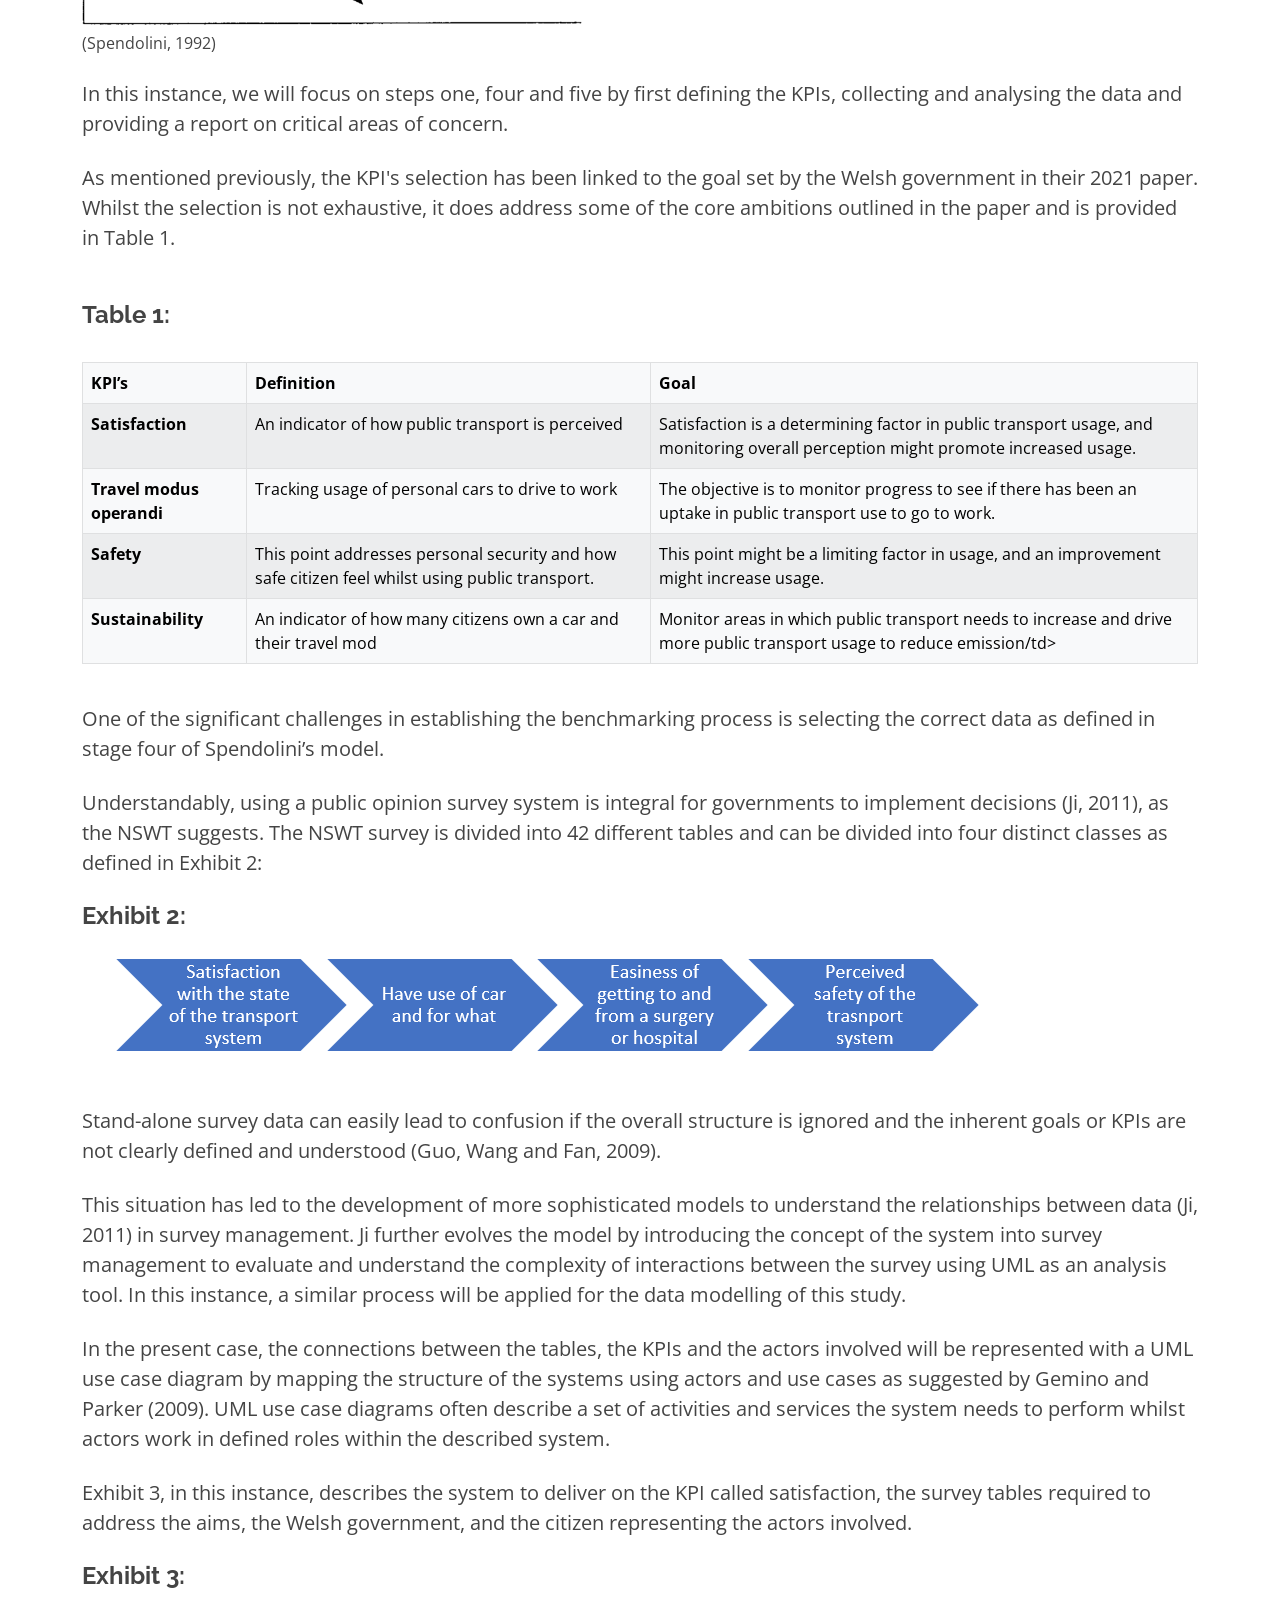
<file: data-professional.html>
<!DOCTYPE html>
<html lang="en">

<head>
  <meta charset="utf-8">
  <meta content="width=device-width, initial-scale=1.0" name="viewport">

  <title>Data Professional - Eportfolio Portfolio</title>
  <meta content="" name="description">
  <meta content="" name="keywords">

  <!-- Favicons -->
  <link href="assets/img/favicon.png" rel="icon">
  <link href="assets/img/apple-touch-icon.png" rel="apple-touch-icon">

  <!-- Google Fonts -->
  <link href="https://fonts.googleapis.com/css?family=Open+Sans:300,300i,400,400i,600,600i,700,700i|Raleway:300,300i,400,400i,500,500i,600,600i,700,700i|Poppins:300,300i,400,400i,500,500i,600,600i,700,700i" rel="stylesheet">

  <!-- Vendor CSS Files -->
  <link href="assets/vendor/aos/aos.css" rel="stylesheet">
  <link href="assets/vendor/bootstrap/css/bootstrap.min.css" rel="stylesheet">
  <link href="assets/vendor/bootstrap-icons/bootstrap-icons.css" rel="stylesheet">
  <link href="assets/vendor/boxicons/css/boxicons.min.css" rel="stylesheet">
  <link href="assets/vendor/glightbox/css/glightbox.min.css" rel="stylesheet">
  <link href="assets/vendor/swiper/swiper-bundle.min.css" rel="stylesheet">

  <!-- Template Main CSS File -->
  <link href="assets/css/style.css" rel="stylesheet">


</head>

<body>

  <!-- ======= Header ======= -->
  <header id="header" class="fixed-top">
    <div class="container-fluid d-flex justify-content-between align-items-center">

      <h1 class="logo me-auto me-lg-0"><a href="index.html">Eportfolio</a></h1>
      <!-- Uncomment below if you prefer to use an image logo -->
      <!-- <a href="index.html" class="logo"><img src="assets/img/logo.png" alt="" class="img-fluid"></a>-->

      <nav id="navbar" class="navbar order-last order-lg-0">
        <ul>
          <!-- <li><a href="index.html">Home</a></li> -->
          <li><a href="about.html">About</a></li>
          <li><a class="active" href="data-professional.html">Data Professional</a></li>
          <li><a href="numerical-analysis.html">Numerical Analysis</a></li>
          <li><a href="deciphering-big-data.html">Deciphering Big Data</a></li>
          <li><a href="machine-learning.html">Machine Learning</a></li>
          <li><a href="research-methods.html">Research Methods & Professional Practice</a></li>
          <li><a href="computer-projects.html">Msc Computer Projects</a></li>
          <li><a href="professional-skills-matrix.html">Professional Skills Matrix</a></li>
        </ul>
        <i class="bi bi-list mobile-nav-toggle"></i>
      </nav><!-- .navbar -->

     

    </div>

  </header><!-- End Header -->

  <main id="main">

    <!-- ======= Resume Section ======= -->
    <section id="resume" class="resume">
      <div class="container data-professional-page" data-aos="fade-up">
        <div class="tab-section">
        <div class="row">
          <div class="col-lg-2"></div>
          <div class="col-lg-4">
            <ul class="list-one">
            <li> <a href="#discussion-form">Discussion Forum</a></li>
            <li><a href="#meeting-notes">Meeting Notes</a></li>
            <li><a href="#data-analysis-report">Data Analysis Report</a></li>
            <li><a href="#reflective-piece">Reflective Piece</a></li>
          </ul>
          </div>
          <div class="col-lg-4">
            <ul class="list-one">
              <li><a href="#artefacts">Artefacts</a></li>
              <li> <a href="#discussion-board-two">Discussion Board Two</a></li>
              <li><a href="#data-analytics-implementation">Data Analytics Implementation</a></li>
              
            </ul>
          </div>
          <div class="col-lg-2"></div>
        </div>
      </div>

        <div class="section-title" id="discussion-form">

          <h2 class="about-me-h" style="text-align: center; padding-top: 70px;" >Discussion Forum</h2>
          <!-- <p></p> -->
        </div>

     

        <div class="row">
<!-- PEER RESPONSE 1 START--> <!-- PEER RESPONSE 1 START--> <!-- PEER RESPONSE 1 START--> <!-- PEER RESPONSE 1 START-->

          <div class="col-lg-12">
            <div class="section-title">
              <h2>Peer response DP</h2>
              <p>The post rightly points out the challenges encountered by companies in using data science (DS) and the difficulties in planning linked to recent events such as the pandemic or the Ukraine conflict. Whilst Saxena (2021) and Yildrim (2020) further raised concerns around the ongoing requirements for data scientists and the future challenges the role might incur, Dhar (2012) supported the view that DS foremost is "the study of the generalisable extraction of knowledge". Kitchin (2014) raised the concept further and defined DS as a paradigm shift from knowledge-driven decision-making toward a more precise data-driven process. For instance, this evolution can be observed in the recent development of antibiotics through machine learning and away from the typical medical development team (Guardian, 2020). Exscientia's new OCD medication derived through artificial intelligence is also an excellent example of this evolution (Wakefield, 2020). A recent study from Zewe (2022) further points out how machine learning models are used to propose new molecules for drugs, a process which until recently was done by knowledge holders. Albeit these examples are mainly from the pharmaceutical industry, several examples can be observed in other industries such as agriculture, manufacturing or even climate science (Lu et al., 2022; Chang et al., 2018; Jeble et al., 2018). Provost (2013) rightly points out that we must stop seeing data science through the lens of algorithms, techniques, and tools in everyday use but more as a novel approach to problem-solving. This novel approach will make the data scientist more valuable as the complexity of problems keeps increasing. 

              </p>
            </div>
            <div class="section-title">
              <h2>References</h2>
              <p>
                Chang, C.-L., McAleer, M. and Wong, W.-K. (2018) ‘Big Data, Computational Science, Economics, Finance, Marketing, Management, and Psychology: Connections.’ SSRN Electronic Journal.
              </p>
              <br>
              <p>
                Dhar, V. (2012) ‘Data Science and Prediction.’ SSRN Electronic Journal, 56(12).
              </p>
              <br>
              <p>
                Guardian (2020). Powerful antibiotic discovered using machine learning for first time. The Guardian. [online] 20 Feb. Available at:</p><br>
                <p> https://www.theguardian.com/society/2020/feb/20/antibiotic-that-kills-drug-resistant-bacteria-discovered-through-ai [Accessed 28 Sep. 2022].
              </p>

              <br>
              <p>
                Jeble, S., Dubey, R., Childe, S. J., Papadopoulos, T., Roubaud, D. and Prakash, A. (2018) ‘Impact of big data and predictive analytics capability on supply chain sustainability.’ The International Journal of Logistics Management, 29(2) pp. 513–538.
              </p>

              <br>
              <p>
                Kitchin, R. (2014) ‘Big Data, new epistemologies and paradigm shifts.’ Big Data & Society, 1(1) p. 205395171452848.
                </p>


                <br>
              <p>
                Lu, L., Tian, G. and Hatzenbuehler, P. (2022) ‘How agricultural economists are using big data: a review.’ China Agricultural Economic Review, January.
                </p>


                <br>
              <p>
                Provost, F. and Fawcett, T. (2013). Data Science and its Relationship to Big Data and Data-Driven Decision Making. Big Data, [online] 1(1), pp.51–59. doi:10.1089/big.2013.1508.
                </p>


                <br>
                <p>
                  Saxena, P. (2021) There Will Be a Shortage of Data Science Jobs in the Next 5 Years? Available from: https://towardsdatascience.com/there-will-be-a-shortage-of-data-science-jobs-in-the-next-5-years-9f783737ed23 [Accessed 28 September 2022].
                  </p>


                  <br>
                  <p>
                    Wakefield, J. (2020). AI-created drug to be used on humans for first time. BBC News. [online] 30 Jan. Available at: https://www.bbc.com/news/technology-51315462.
                    </p>


                    <br>
                    <p>
                      Yıldırım, S. (2020). The Dark Side of the Sexiest Job of the 21st Century. [online] Medium. Available at: https://towardsdatascience.com/the-dark-side-of-the-sexiest-job-of-the-21st-century-fd9c46bf4cae.
                      </p>

                      <br>
                      <p>
                        Zewe, A. (2022). A smarter way to develop new drugs. [online] MIT News | Massachusetts Institute of Technology. Available at: https://news.mit.edu/2022/ai-molecules-new-drugs-0426.
                        </p><br><br><br>

            </div>

<!-- PEER RESPONSE 1 END--> <!-- PEER RESPONSE 1 END--> <!-- PEER RESPONSE 1 END--> <!-- PEER RESPONSE 1 END-->

<!-- PEER RESPONSE 2 START--> <!-- PEER RESPONSE 2 START--> <!-- PEER RESPONSE 2 START--> <!-- PEER RESPONSE 2 START-->
            <div class="section-title">

              <h2>Peer response DP</h2>
              <p>
                The post raises serious questions about data science (DS) and ethics, which are of utmost importance. Boyd and Crawford (2012) challenge the concept of DS as the panacea to all problems, raising questions around ethics and the influence of nefast actors. The authors further raise questions about possible data access limitations from governmental institutions or large companies, which cannot be discounted and currently observed in more autocratic countries. In addition, questions to which purpose DS projects are developed and who will be asking the questions data scientists need to answer needs also further inquisition. Leonelli (2016) further posed the question of whether accountability and responsibility are located totally with the project sponsors or with the team working on the DS project, which could have various ramification for the profession.  
               </p>
              <br>
              <p>
                Considering the immense growth of data to 97 zettabytes in 2021, with the prospect of doubling further by 2025 (Statista, 2021), it must be remembered that a significant part of this amassment is private human information, which if exploited negatively can have a nefarious effect on the people involved. Further inquiry must also be raised about companies using this data for revenue growth and influence, with only tech-savvy individuals able to limit this impact, leaving large swaths of the population exposed to ethical breaches with no possibility to limit the damage.
               </p>
               <br>
               <p>
                Notwithstanding, this vigorous debate has put ethics at the forefront of DS and where academia and governments can make a substantial impact by providing ethical guidelines and best-in-class processes to ultimately make DS a benefit for everybody.
               </p><br>
            </div>
            <div class="section-title">

              <h2>References:</h2>
              <p>
                Boyd, D. and Crawford, K. (2012) ‘Critical Questions for Big Data.’ Information, Communication & Society, 15(5) pp. 662–679.               </p>
              <br>
              <p>
                Leonelli, S. (2016). Locating ethics in data science: responsibility and accountability in global and distributed knowledge production systems. Philosophical Transactions of the Royal Society A: Mathematical, Physical and Engineering Sciences, 374(2083), 20160122.               </p>
               <br>
               <p>
                Statista (2021) Shibboleth Authentication Request. https://www-statista-com. Statista. [Online] [Accessed on 28th September 2022] https://www-statista-com.mmu.idm.oclc.org/study/14634/big-data-statista-dossier/.           
                  </p><br><br><br>
            </div>
<!-- PEER RESPONSE 2 END--> <!-- PEER RESPONSE 2 END--> <!-- PEER RESPONSE 2 END--> <!-- PEER RESPONSE 2 END-->

<!-- PEER RESPONSE 3 START--> <!-- PEER RESPONSE 3 START--> <!-- PEER RESPONSE 3 START--> <!-- PEER RESPONSE 3 START-->
<div class="section-title">

  <h2>Peer Response:</h2>
  <p>
    The observations raised by the post rightly reflect the current evolution of the data scientist and the challenges raised to the role by Saxena (2021) and Yildrim (2020) around the level of skills required and the long-term availability of the role. In addition, recent studies (Gartner 2015a, VentureBeat, 2019) also show little return on investment for companies on big-data projects, which might pose further challenges to the role. In addition, Gartner dropped big data (BD) altogether from its hype-cycle as it did not make it through to a plateau of "Plateau of Productivity" as early as 2015 (Gartner, 2015b). Notwithstanding the negative outlook, remarkable successes can be attributed to the application of data science (DS) in several industries. Pfizer's DS team was pivotal in the development and the speedy delivery of the Covid vaccine across most of the developed world (Waltz, 2021). Marscia (2022) further stated the argument that DS will be pivotal in advancing a new era of medical discoveries. In addition, in the trading environment, DS has helped in automating 92% of forex and more than 80% of equity trading (Shadmehry, 2021). Kuslak (2017) further suggests that manufacturing can still gain significant benefits in terms of efficiency and effectiveness through the application of DS. Considering that the amount of data generated by 2021 was more than 97 zettabytes and forecasted to double by 2025 (Statista, 2021), the benefits still available through DS are still immense across industries such as healthcare, finance, marketing, and business, making the role of the data scientist ever more relevant.
  </p>
  <br>
</div>


<div class="section-title">

  <h2>References:</h2>
  <p>
    Gartner (2015a). Taking a First Step to Advanced Analytics. Gartner.
    </p>
  <br>

  <p>
    Gartner (2015b). Big Data Hypecycle. Gartner. Available at: https://www.gartner.com/en/products/special-reports [Accessed 28 Sep. 2022].  
    </p>
  <br>

  <p>
    Kusiak, A. (2018) Smart manufacturing, International Journal of Production Research, 56:1-2, 508-517, DOI: 10.1080/00207543.2017.1351644 
    </p>
  <br>

  <p>
    Marscia, K. (2022). How Data Science Is Ushering in a New Era of Modern Medicine. [online] Content Lab U.S. Available at: https://www.jnj.com/innovation/how-data-science-ushers-in-new-era-of-modern-medicine [Accessed 28 Sep. 2022].
    </p>
  <br>

  <p>
    Saxena, P. (2021) There Will Be a Shortage of Data Science Jobs in the Next 5 Years? Available from: https://towardsdatascience.com/there-will-be-a-shortage-of-data-science-jobs-in-the-next-5-years-9f783737ed23 [Accessed 28 September 2022].   
   </p>
  <br>

  <p>
    Shadmehry, C. (2021). How Profitable is Algorithmic Trading in 2021? [online] Hands-Off Investing. Available at: https://medium.com/automated-trading/how-profitable-is-algorithmic-trading-in-2021-1b63489cd70a [Accessed 28 Sep. 2022].
     </p>
  <br>

  <p>
    Statista (2021) Shibboleth Authentication Request. https://www-statista-com. Statista. [Online] [Accessed on 11th September 2022] https://www-statista-com.mmu.idm.oclc.org/study/14634/big-data-statista-dossier/.     
  </p>
  <br>

  <p>
    VentureBeat (2019). Why do 87% of data science projects never make it into production. https://venturebeat.com/2019/07/19/why-do-87-of-data- science-projects-never-make-it-into-production.
    </p>
  <br>

  <p>
    Waltz, E. (2021) Pfizer’s Edge in the COVID-19 Vaccine Race: Data Science. IEEE Spectrum. [Online] [Accessed on 11th November 2021] https://spectrum.ieee.org/pfizer-covid-vaccines-data-science.
      </p>
  <br>

  <p>
    Yıldırım, S. (2020). The Dark Side of the Sexiest Job of the 21st Century. [online] Medium. Available at: https://towardsdatascience.com/the-dark-side-of-the-sexiest-job-of-the-21st-century-fd9c46bf4cae.
        </p>
  <br><br><br>

</div>



<!-- PEER RESPONSE 3 END--> <!-- PEER RESPONSE 3 END--> <!-- PEER RESPONSE 3 END--> <!-- PEER RESPONSE 3 END-->


<!-- PEER RESPONSE 4 START--> <!-- PEER RESPONSE 4 START--> <!-- PEER RESPONSE 4 START--> <!-- PEER RESPONSE 4 START-->

<div class="section-title">

  <h2>Initial Post </h2>
  <p>
    The emergence of Big Data (BD) has been one of the most critical drivers of data science (DS). BD also provides a foundation for the digital and virtual economy, scientific discovery and social governance (Xu et al., 2021). Within these areas, immense possibilities for innovation are given, such as industrial and management innovation, scientific discovery and the creation of new disciplines. Notwithstanding, transforming BD into economic, social and cultural value poses the most critical challenges, culminating in the data scientist's establishment. 
  </p>
  <br>
  <p>
    The first attempts to make sense of BD were approached by business intelligence specialists, with their role mainly focused on evaluating data to make sense of the past. In contrast, the data scientist uses data for its predictive value by using new theories, methodologies and advanced technologies (Dietrich, Heller and Yang, 2015). The increased value provided by DS has fueled a growing demand for experts in the field, with more than 900.000 job posting in 2018 in the UK alone (The Royal Society, 2019). Despite the tremendous future outlook, several authors advanced challenges around the role and its future outlook. In a 2019 study, VentureBeat revealed that 87% of data science projects do not become life. Gartner further stated that 80% of data science projects would not deliver business outcomes through most of the 2020s, a statement further confirmed by a NewVantage Partner survey that 77% of companies do not realize value through BD initiatives. In addition, Yildrim (2020) further poses the question of whether future automation might not hinder the growth of data scientists' roles in the future.   
    </p>
  <br>
</div>

<div class="section-title">

  <h2>References: </h2>
  <p>
    Dietrich, D., Heller, B. and Yang, B. (2015). Data science & big data analytics : discovering, analyzing, visualizing and presenting data. Indianapolis, In: Wiley.
    </p>
  <br>
  <p>
    Gartner (2015). Taking a First Step to Advanced Analytics. Gartner.
      </p>
  <br>

  <p>
    NewVantage Partners (2019). Big Data and AI Executive Survey (2019). New Vantage Partners.
        </p>
  <br>


  <p>
    The Royal Society (2019). Dynamics of data science skills How can all sectors benefit from data science talent? [online] The royal Society. Available at: https://royalsociety.org/topics-policy/projects/dynamics-of-data-science/ [Accessed 25 Sep. 2022].
        </p>
  <br>


  <p>
    VentureBeat (2019). Why do 87% of data science projects never make it into production. https://venturebeat.com/2019/07/19/why-do-87-of-data- science-projects-never-make-it-into-production.
        </p>
  <br>


  <p>
    Xu, Z., Tang, N., Xu, C. and Cheng, X. (2021). Data science: connotation, methods, technologies, and development. Data Science and Management, 1(1), pp.32–37. doi:10.1016/j.dsm.2021.02.002.
          </p>
  <br>


  <p>
    Yıldırım, S. (2020). The Dark Side of the Sexiest Job of the 21st Century. [online] Medium. Available at: https://towardsdatascience.com/the-dark-side-of-the-sexiest-job-of-the-21st-century-fd9c46bf4cae.
          </p>
  <br>
</div>

<!-- PEER RESPONSE 4 END--> <!-- PEER RESPONSE 4 END--> <!-- PEER RESPONSE 4 END--> <!-- PEER RESPONSE 4 END-->

<!-- ARTIFACTS START--> <!-- ARTIFACTS START--> <!-- ARTIFACTS START--> <!-- ARTIFACTS START-->

<div class="section-title" id="artefacts">

  <h2>Artefacts </h2>
  <p>
    <!-- put your content here -->
  </p>
  <br><br><br>
</div>

<!-- ARTIFACTS END--> <!-- ARTIFACTS END--> <!-- ARTIFACTS END--> <!-- ARTIFACTS END-->



<!-- Meeting Notes START--> <!-- Meeting Notes START--> <!-- Meeting Notes START--> <!-- Meeting Notes START-->

<div class="section-title" id="meeting-notes">

  <h2>Meeting Notes </h2>
  <p>
    <!-- put your content here -->
  </p>
  <br><br><br>
</div>

<!-- Meeting Notes END--> <!-- Meeting Notes END--> <!-- Meeting Notes END--> <!-- Meeting Notes END-->




<!-- Discussion Board Two START--> <!-- Discussion Board Two START--> <!-- Discussion Board Two START--> <!-- Discussion Board Two START -->

<div class="section-title" id="discussion-board-two">

  <h2 class="about-me-h" style="text-align: center;">Discussion Board Two </h2>
  <p>
    <!-- put your content here -->
  </p>
  <br><br><br>
</div>

<!-- Discussion Board Two END--> <!-- Discussion Board Two END--> <!-- Discussion Board Two END--> <!-- Discussion Board Two END-->


<!-- Discussion Board Initial Post START--> <!-- Discussion Board Initial Post START--><!-- Discussion Board Initial Post START-->

<div class="section-title">

  <h2>Initial Post </h2>
  <p>
    On 25th May 2018, the European Union legislation for data protection (GDPR) became effective and was heralded as a significant milestone for data protection across the union. GDPR has also started a push for global solutions with collaborations across countries such as Brasil, Japan and Australia (Voigt and von dem Bussche, 2017.). The legislation is a complex set of regulations that strengthens individuals' right to manage personal data. It sets a deadline of 72 hours in cases of breaches for companies to notify the relevant authorities and imposes significant fines of up to 4% of turnover (Commission to The European Parliament and of the Council, 2019) in cases of mismanagement, putting the subject to the attention of company executives. Whilst its scope might seem restrictive, the ambition is to "foster trustworthy innovation through harmonising" (Saeed et al., 2017) by removing country-level differences, standardising contracts and cross-border data sharing and storage. Considering the distributed structures of today's companies and the growing amount of data, GDPR brings processes that make companies reevaluate their current approach to data management and set in place best practices to minimise risks of breaches. For example, GDPR compliance rules state that personal data must be accurate, which means that best practice solutions for Master Data Management (MDM) must go hand in hand with GDPR compliance (Cushman, 2018). 
  </p>
  <br>
  <p>
    Furthermore, consent capture and the right to be informed or forgotten, as set out by GDPR, can hardly be enforced if MDM has duplicates or is outdated. Nonetheless, GDPR has its critics. Zarsky (2017) argued that when GDPR legislation was being developed, it was set to collide with big-data analytics (BGA), as some of the current capabilities were not even available during the legislative period. He further argued that the concept of original purpose mentioned in GDPR contrasts with BGA, as it uses methods and usage patterns that might be totally out of scope from the initial requirement at the collection and would therefore be a GDPR infringement.
    </p>
  <br>
</div>

<div class="section-title">

  <h2>References: </h2>
  <p>
    Commission to the European Parliament and of the Council (2019). Communication: Data Protection Rules as a Trust-Enabler in the Eu and Beyond – Taking Stock (Com/2019/374). Available At: Shorturl.at/mykms [Accessed 22 Oct. 2022].
    </p>
  <br>
  <p>
    Cushman, J. (2018) ‘Why Master Data Management is the Foundation for GDPR Compliance.’ May. [Online] [Accessed on 24th October 2022] https://www.veeva.com/blog/why-master-data-management-is-the-foundation-for-gdpr-compliance/.
      </p>
  <br>

  <p>
    Saeed, A., Farkhondeh, H. and Farhad, F. (2017). Learning from Enforcement Cases to Manage GDPR Risks. MIS Quarterly Executive, Vol. 20(3) pp. p199-218.
        </p>
  <br>


  <p>
    Voigt, P. and von dem Bussche A (2017). The EU General Data Protection Regulation (GDPR) A Practical Guide. 1st ed. 2017. Cham: Springer International Publishing, 2017. Web.
        </p>
  <br>


  <p>
    Zarsky, T. Z. (2017)  Incompatible: The GDPR in the Age of Big Data. Seton Hall law review 47.4 : 995–. Print.
        </p>
  <br>
</div>

<!--  Discussion Board Initial Post END --> <!--  Discussion Board Initial Post END --><!--  Discussion Board Initial Post END -->

<!--  Discussion Board PEER RESPONSE 1 START--> <!--Discussion Board  PEER RESPONSE 1 START--> <!--Discussion Board  PEER RESPONSE 1 START--> 

<div class="col-lg-12">
  <div class="section-title">
    <h2>Peer response one</h2>
    <p> 
      Whilst agreeing partly with the research mentioned by Varmaz (2020) and outlined in your post, GDPR nonetheless increases costs for companies and fails to reach the regulator's ambition in fostering trustworthy innovation through harmonisation (Saeed et al., 2017). In addition, in a recent paper, Greene et al. (2019) mentioned how data scientist access to data has been limited due to companies being afraid to fall foul of GDPR. Lefrere et al., 2020 in an additional analysis, also gathered information on how GDPR has negatively impacted traffic on EU websites compared to the USA, potentially impacting revenue across the block. 
    </p>

    <p> 
      Further research by Sørum and Presthus (2020) showed a variation in the level of feedback, response time, and quality of how businesses handle individual GDPR requests, which would be somewhat in contradiction with the aim of harmonisation, which was one of the ambitions of GDPR. 
    </p>

    <p> 
      Undoubtedly, GDPR has positively impacted consumer data protection; nonetheless, the negative aspects that hinder growth or even negatively impact revenue for some businesses cannot be discounted. Chenet all. (2022) estimated the negative impact of GDPR on EU companies in the range of an 8% profit reduction and a 2% decrease in sales. Considering all the economic implications of GDPR, it is the author's view that whilst regulation of personal data is required, it should not affect businesses to the tune of an 8% profit reduction. In addition, GDPR's "one size fits all approach"needs further improvement, as Layton and Mclendon (2018) have suggested in a recent paper, to reducethe negative impact observed so far on the economy.
    </p>


  </div>
  <div class="section-title">
    <h2>References</h2>
    <p>
      Chen, C., Benedikt, Ca. and Presidente, G. (2022). Privacy Regulation and Firm Performance: Estimating the GDPR Effect Globally. The Oxford Martin Working Paper Series on Technological and Economic Change. [online] Available at: https://www.oxfordmartin.ox.ac.uk/downloads/Privacy-Regulation-and-Firm-Performance-Giorgio-WP-Upload-2022-1.pdf [Accessed 4 Nov. 2022].
    </p>
    <br>
    <p>
      Greene, T., Shmueli, G., Ray, S. and Fell, J. (2019). Adjusting to the GDPR: The Impact on Data Scientists and Behavioral Researchers. Big Data. [online] doi:10.1089/big.2018.0176.
    </p>
    <br>
    <p>
      Lefrere, V., Warberg, C., Marotta, V. and Aqusti, A. (2020). The Impact of the GDPR on Content Providers. The 2020 Workshop on the Economics of Information Security.
    </p><br>

      <p> 
        Layton, R. and Mclendon, J., 2018. The GDPR: What It Really Does and How the US Can Chart a Better Course. FEDERALIST SOC’Y REV., 19, pp.234-236.
    </p>

    <br>
    <p>
      Saeed, A., Farkhondeh, H. and Farhad, F. (2017). Learning from Enforcement Cases to Manage GDPR Risks. MIS Quarterly Executive, Vol. 20(3) pp. p199-218.
    </p>

    <br>
    <p>
      Sørum, H. and Presthus, W. (2020). Dude, where’s my data? The GDPR in practice, from a consumer’s point of view. Information Technology & People, ahead-of-print(ahead-of-print). doi:10.1108/itp-08-2019-0433.
      </p>


      <br>
    <p>
      Varmaz, N. (2020). GDPR vs. Big Data & AI in FinTechs. In: Vierteljahrshefte zur Wirtschaftsforschung, Vol. 89. Available From: https://elibrary.duncker-humblot.com/article/60776/gdpr-vs-big-data-ai-in-fintechs
      </p>

<br><br><br>

  </div>

<!-- Discussion Board  PEER RESPONSE 1 END--> <!--Discussion Board  PEER RESPONSE 1 END--> <!--Discussion Board  PEER RESPONSE 1 END--> <!--Discussion Board  PEER RESPONSE 1 END-->

<!--Discussion Board  PEER RESPONSE 2 START--> <!--Discussion Board  PEER RESPONSE 2 START--> <!--Discussion Board  PEER RESPONSE 2 START--> <!--Discussion Board  PEER RESPONSE 2 START-->
  <div class="section-title">

    <h2>Peer response two</h2>
    <p>
      Lisiak-Felicka et al. (2021) findings are also reflected in a recent study by Bartolini et al. (2019) outlining how training can improve GDPR compliance. 
     </p>
    <br>
    <p>
      Notwithstanding, Sinur et al. (2019), in a recent study, interviewed companies of different sizes, and it showed that whilst large enterprises were able to process compliance through training, SMBs struggled due lack of resources. Furthermore, SBMs could only adapt GDPR across some of the external contact points in their data network, leaving them at fault for the required compliance. Layton and Mclendon (2018) see the central issue in the GDPR’s “one size fits all” approach, which penalises SMBs the most. 
     </p>
     <br>
     <p>
      Data protection is paramount today, but regulation should not be detrimental to SMBs’, due to their inability to muster enough resources. The reason for this approach can be found in what Schildberger (2016) defined as a concerted effort by large lobbies to shape GDPR during its inception and SMBs being underrepresented during the lobbying efforts. 
     </p><br>

     <p>
      Kutyłowski et al. (2020) further analysed the gap between the legal requirements of GDPR and what the technical state-of-the-art could effectively deliver. Even in this instance, it is reasonable to think that large enterprises have more financial power to make such significant investments in state of the art GDPR technologies. Whilst smaller enterprises are unable to muster similar resources for technological solutions.
     </p><br>

  </div>
  <div class="section-title">

    <h2>References:</h2>
    <p>
      Bartolini, C., Calabró, A., & Marchetti, E. (2019, January). GDPR and business processes: An effective solution. In Proceedings of the 2nd International Conference on Applications of Intelligent Systems (pp. 1-5).  </p>
    <br>
    <p>
      Kutyłowski, M., Lauks-Dutka, A., & Yung, M. (2020, September). Gdpr–challenges for reconciling legal rules with technical reality. In European Symposium on Research in Computer Security (pp. 736-755). Springer, Cham.  
    </p>
     <br>
     <p>
      Layton, R. and Mclendon, J., 2018. The GDPR: What It Really Does and How the US Can Chart a Better Course. FEDERALIST SOC’Y REV., 19, pp.234-236.           
        </p><br>
        
     <p>
      Lisiak-Felicka, D. and Szmit, M. (2021) “GDPR implementation in public administration in Poland – 1.5 year after: An empirical analysis,” Journal of Economics and Management, 43, pp. 1–21. Available at: https://doi.org/10.22367/jem.2021.43.01.        
        </p><br>


     <p>
      Schildberger, L. (2016). Lobbying and its influence on the draft of a General Data Protection Regulation of the European Union unveiled in 2012 (Doctoral dissertation, Wien).
          </p><br>


    <p>
      Sirur, S., Nurse, J. R., & Webb, H. (2018, January). Are we there yet? Understanding the challenges faced in complying with the General Data Protection Regulation (GDPR). In Proceedings of the 2nd International Workshop on Multimedia Privacy and Security (pp. 88-95).
       </p><br>
        <br><br>
  </div>
<!--Discussion Board  PEER RESPONSE 2 END--> <!--Discussion Board  PEER RESPONSE 2 END--> <!--Discussion Board  PEER RESPONSE 2 END--> <!--Discussion Board  PEER RESPONSE 2 END-->


<!-- Discussion Board Summary Post  START--> <!-- Discussion Board Summary Post  START--><!-- Discussion Board Summary Post  START-->

<div class="section-title">

  <h2>Summary Post </h2>
  <p>
    During the recent interaction with colleagues, it is evident that GDPR legislation has positively affected the privacy rights of citizens in the EU and further afield (Hintze and El Emam, 2018). It is important to note that events such as the Cambridge Analytica affair have been a significant example of the need for stringent regulations (Datoo, 2018). Notwithstanding, a critical view needs to be taken of the adverse side effects that the legislation has caused, which can be divided into two distinct sections. First, a one-fits-all approach has given SMBs similar burdens to large enterprises for being GDPR-ready. It is evident that the legislator did fully evaluate that most SMBs lack the technological bandwidth or legal expertise to put meaningful processes in place, as noted by several authors (McAllister, 2017; Schildberger, 2016; Sinur et al., 2019). Second, the legislator has yet to look forward to the advent of new technologies and the limitations that GDPR either puts or will incur in their evolution. 
  </p>
  <br>

  <p>
As rightly noted by colleagues, artificial intelligence and blockchain are typical examples of where GDPR might reach its limits, a point further discussed in a recent paper by Humbeeck (2019). In addition, data science might also conflict with GDPR due to the use of data sets that might lack approval from the original user (Layton and Mclendon (2018). In addition, the risk seen by a corporation in passing on data which puts them at fault with GDPR might further limit the scope of the data scientist. The effects of GDPR on corporations in the EU have been quantified in the range of 8% of sales and 2% of profits (Chen et al., 2022) and an increased complexity burden given to smaller companies that might not be able to be 100% GDPR compliant. A further study by Janßen et al. (2022) further documented the disappearance of more than a third of innovative applications due to the advent of GDPR, which further documents the negative impact of GDPR on growth in some sectors.
    </p>
  <br>

  <p>
    These documented challenges addressed by several authors mentioned in this post lay some of the fundaments that need revisiting by the legislator. The final result should be privacy regulations that, on one side, protect the individual from the illicit use of their private data, whilst ensuring that innovative technologies are supported in their growth and not penalising smaller businesses further in an already difficult market situation.
  </p>
<br>

</div>

<div class="section-title">

  <h2>References: </h2>
  <p>
    Chen, C., Frey, C.B., and Presidente, G. (2022). Privacy Regulation and Firm Performance: Estimating the GDPR Effect Globally. The Oxford Martin Working Paper Series on Technological and Economic Change, [online] pp.1–42. Available at: https://www.oxfordmartin.ox.ac.uk/publications/privacy-regulation-and-firm-performance-estimating-the-gdpr-effect-globally/ [Accessed 6 Nov. 2022].
  </p>
  <br>
  <p>
    Datoo, A., 2018  "Data in the post-GDPR world." Computer Fraud & Security 2018.9 (2018): 17-18.
        </p>
  <br>

  <p>
    Hintze, M., & El Emam, K. (2018). Comparing the benefits of pseudonymisation and anonymisation under the GDPR. Journal of Data Protection & Privacy, 2(2), 145-158.
        </p>
  <br>


  <p>
    Humbeeck, A. V. (2019). The blockchain-GDPR paradox. Journal of Data Protection & Privacy.
          </p>
  <br>


  <p>
    Janßen, R., Kesler, R., Kummer, M. and Waldfogel, J. (2022). GDPR and the Lost Generation of Innovative Apps. SSRN Electronic Journal. doi:10.2139/ssrn.4104014.
        </p>
  <br>

  <p>
    Layton, R. and Mclendon, J., 2018. The GDPR: What It Really Does and How the US Can Chart a Better Course. FEDERALIST SOC’Y REV., 19, pp.234-236.
  </p>
<br>


<p>
  McAllister, C., 2017. What about small businesses: the GDPR and its consequences for small, US-based companies. Brook. J. Corp. Fin. & Com. L., 12, p.187. 
</p>
<br>


<p>
  Schildberger, L. (2016). Lobbying and its influence on the draft of a General Data Protection Regulation of the European Union unveiled in 2012 (Doctoral dissertation, Wien).
</p>
<br>


<p>
  Sirur, S., Nurse, J. R., & Webb, H.,  2018. Are we there yet? Understanding the challenges faced in complying with the General Data Protection Regulation (GDPR). In Proceedings of the 2nd International Workshop on Multimedia Privacy and Security (pp. 88-95).
</p>
<br>

</div>

<!--  Discussion Board Summary Post  END --> <!--  Discussion Board Summary Post  END --><!--  Discussion Board Summary Post END -->


<!-- Data Analysis Report START--> <!-- Data Analysis Report START--> <!-- Data Analysis Report START--><!-- Data Analysis Report START-->

<div class="section-title" id="data-analysis-report">

  <h2 class="about-me-h" style="text-align: center;">Data Analysis Report And Final Essay</h2>
  <p>
    <!-- put your content here -->
  </p>
  <p>
  <b> Giuseppe Raneli</b>
  </p>
  <p>
  <b> Student Number: </b> 12691423
  </p>
  <p>
  <b> Word count: </b> 1459
  </p>
</div>

<!-- Data Analysis Report END--> <!-- Data Analysis Report END--> <!-- Data Analysis Report END--> <!-- Data Analysis Report END--> 


<!-- Data Analytics Report  START--> <!-- Data Analytics Report START--><!-- Data Analytics Report  START-->

<div class="section-title">

  <h2>Data Analytics Report</h2><br>

  <h2>Purpose</h2>
  <p>
    This paper aims to create a Data Analytics Report (DAR), which will provide a modus operandi for analysing and evaluating the National Survey for Wales, 2013-14 – Transport survey (NSWT). To support the analysis further, a recent strategy paper (Welsh Government, 2021) that addressed the goals of the Transport Wales department will be used to develop some KPIs for measurement. The goals set in the Welsh strategy paper address three distinct areas. First, bringing service to people by aiming for 30% of the workforce to work from home by creating new travel routes and moving oversized haul freight onto smaller vehicles. The second goal is centred around facilitating the movement of people and goods, focusing on effectiveness and efficiency. Here the strategy is centred on reliability, safety, reach, understandable fares, ease of use, congestion reduction and improved working infrastructure. Third, achieve sustainability through shared services, reduced public transport costs, increased alternative transport and encouraging people to use public transport. These strategies would also align with the overarching goals of the UK transport department around improvement, sustainability and innovation (GOV.UK, 2021).
  </p>
  <br>

  <p>
As rightly noted by colleagues, artificial intelligence and blockchain are typical examples of where GDPR might reach its limits, a point further discussed in a recent paper by Humbeeck (2019). In addition, data science might also conflict with GDPR due to the use of data sets that might lack approval from the original user (Layton and Mclendon (2018). In addition, the risk seen by a corporation in passing on data which puts them at fault with GDPR might further limit the scope of the data scientist. The effects of GDPR on corporations in the EU have been quantified in the range of 8% of sales and 2% of profits (Chen et al., 2022) and an increased complexity burden given to smaller companies that might not be able to be 100% GDPR compliant. A further study by Janßen et al. (2022) further documented the disappearance of more than a third of innovative applications due to the advent of GDPR, which further documents the negative impact of GDPR on growth in some sectors.
    </p>
  <br>

  <p>
    In 2021 transport of Wales published a more recent survey, and the aim will be to benchmark the 2021 results against the 2013/14 results to see if the previous aims have been achieved and where still more work needs to be delivered. 
  </p>
<br>

<h3><b>Design Approach</b></h3>

<p>
  As the NSWT is quantitative, the design methodology used for evaluation should have two defined characteristics. First, the ability to be replicated by others and the possibility to measure improvements or deteriorations. Bowerman et al. (2002) suggested that government initiatives should encourage benchmarking in most spheres of public activity. Considering the ongoing use of benchmarking in UK public initiatives (Hinton et al., 2000), the author suggested a similar approach for the DAR.
      </p>
    <br>

    <p>
      Benchmarking is a well-known tool used by different governments to measure the performance of infrastructure or do comparative analyses (Henning et al., 2011), which would be the aim of the DAR. The benchmarking process will follow Spendolini’s (1992) five-step approach, as seen in exhibit 1:
    </p>
  <br>
 <p>
 <h4><b>Exhibit 1</b></h4>
 <img src="assets/img/image1.png" alt="Exhibit1" class="img-fluid"><br>
 (Spendolini, 1992)
  </p>
<br>

<p>
  In this instance, we will focus on steps one, four and five by first defining the KPIs, collecting and analysing the data and providing a report on critical areas of concern. 
  </p>
<br>

<p>
  As mentioned previously, the KPI's selection has been linked to the goal set by the Welsh government in their 2021 paper. Whilst the selection is not exhaustive, it does address some of the core ambitions outlined in the paper and is provided in Table 1. 
  </p>
<br><br>

<h4><b>Table 1:</b></h4><br>
<div class="col-lg-12">


  <table class="table table-bordered table-striped table-hover table-light">
    <thead>
      <tr>
        <th scope="col">KPI’s</th>
        <th scope="col">Definition </th>
        <th scope="col">Goal</th>
        
      </tr>
    </thead>
    <tbody>
      <tr>
        
        <td scope="row"><b>Satisfaction</b></td>
        <td>An indicator of how public transport is perceived </td>
        <td>Satisfaction is a determining factor in public transport usage, and monitoring overall perception might promote increased usage.</td>

      </tr>
      <tr>
        <td scope="row"><b>Travel modus operandi</b></td>
        <td>Tracking usage of personal cars to drive to work</td>
        <td>The objective is to monitor progress to see if there has been an uptake in public transport use to go to work.</td>

      </tr>
      <tr>
        <td scope="row"><b>Safety</b></td>
        <td>This point addresses personal security and how safe citizen feel whilst using public transport.</td>
        <td>This point might be a limiting factor in usage, and an improvement might increase usage.</td>

        </tr>

        <tr>
          <td scope="row"><b>Sustainability</b></td>
          <td>An indicator of how many citizens own a car and their travel mod </td>
          <td> Monitor areas in which public transport needs to increase and drive more public transport usage to reduce emission/td>

    </tbody>
  </table>

</div>
<br>
<p>
  One of the significant challenges in establishing the benchmarking process is selecting the correct data as defined in stage four of Spendolini’s model. 
  </p>
<br>
<p>
  Understandably, using a public opinion survey system is integral for governments to implement decisions (Ji, 2011), as the NSWT suggests. The NSWT survey is divided into 42 different tables and can be divided into four distinct classes as defined in Exhibit 2:
  </p>
<br>

<p>
  <h4><b>Exhibit 2:</b></h4>
  <img src="assets/img/image2.PNG" alt="Exhibit2" class="img-fluid"><br>

   </p>
 <br>

 <p>
  Stand-alone survey data can easily lead to confusion if the overall structure is ignored and the inherent goals or KPIs are not clearly defined and understood (Guo, Wang and Fan, 2009). 
   </p>
 <br>

 <p>
  This situation has led to the development of more sophisticated models to understand the relationships between data (Ji, 2011) in survey management. Ji further evolves the model by introducing the concept of the system into survey management to evaluate and understand the complexity of interactions between the survey using UML as an analysis tool. In this instance, a similar process will be applied for the data modelling of this study. 
   </p>
 <br>


 <p>
  In the present case, the connections between the tables, the KPIs and the actors involved will be represented with a UML use case diagram by mapping the structure of the systems using actors and use cases as suggested by Gemino and Parker (2009). UML use case diagrams often describe a set of activities and services the system needs to perform whilst actors work in defined roles within the described system. 
   </p>
 <br>

 
 <p>
  Exhibit 3, in this instance, describes the system to deliver on the KPI called satisfaction, the survey tables required to address the aims, the Welsh government, and the citizen representing the actors involved. 
   </p>
 <br>

 <p>
  <h4><b>Exhibit 3:</b></h4>
  <img src="assets/img/image3.png" alt="Exhibit3" class="img-fluid"><br>
 
   </p>
 <br>

 <p>
  Similarly, Exhibit 4 describes the systems linked to travel modus operandi, safety and sustainability whilst identifying the purpose of the survey, KPIs and actors involved:
   </p>
 <br>

 <p>
  <h4><b>Exhibit 4:</b></h4>
  <img src="assets/img/image4.png" alt="Exhibit4" class="img-fluid"><br>

   </p>
 <br>

 <p>
  The expected results linked to the citizen as final actors have been derived from a study by Beirão and Cabral (2007). In the study, the authors suggest that an increase in public transportation usage can be achieved by addressing the level of service required by customers. 
   </p>
 <br>


 <p>
  Key findings indicate that to increase public transport usage by the public; the service should be designed to accommodate the levels of service required by customers and, by doing so, attract potential users.
   </p>
 <br>

 <p>
  In addition, satisfaction towards public transport has a strong influence on transport modus operandi. Nonetheless, it has been noted that most users will maintain the same level of private car ownership but that an increase in public transport users can be expected (Jensen, 1999) if attractiveness increases. This attitude towards transport needs significant focus as it is the most crucial determinant for mode choice, as further analised by Beirão and Cabral (2007). This increased intention to switch by improving the attraction of public transport has been used as the final aim for the citizen being the final stakeholder, as shown in the above UML diagrams.
   </p>
 <br>

 <p>
  Whilst our aim should be to address all survey data available, the complexity would be outside the scope of this study, and we will focus on five tables per class to address the above KPIs. 
   </p>
 <br>

 <h3><b>Results </b></h3>

 <p>
  The author will present the results through histogram graphs in which 2013/14 data is compared to 2021 data alongside a critical analysis to asses improvements or deteriorations. Whilst the NSWT is limited in terms of data points, and Microsoft Excel as a tool would suffice for the analysis, Python will be preferred due to the ability to use packages such as Matplotlib, Pandas and Seaborn for more detailed visualisation and data interpretation as suggested by the Corporate Finance Institute (2022)
 </p>
 <br>

 <h3><b>Summary</b></h3>

 <p>
  Using benchmarking in transport evaluations is quite common, as recent studies suggest by McKinnon (2009) and Henning et al. (2011). In this instance, we will use Spendolini’s (1992) approach, focusing on steps one, four and five of the process. The KPIs to measure the benchmark have been taken from the recent discussion paper from the Welsh Government (2021) and identified as Satisfaction, Travel Modus Operandi, Safety and Sustainability. As JI (2021) suggested, a UML representation has been used to identify KPIs, actors, connections and interactions within the survey system. The final result will be a critical analysis of the results in line with histograms for graphical visualisations that will outline possible improvements and deterioration using Python as a data analysis tool.
</p>
 <br>


 <h3><b>Research limitations/implications </b></h3>

 <p>
  Despite the benefits of benchmarking, results are often only effective if goals are well-defined (McGuire, 2021). This lack of definition might be an issue in this paper due to its comparative nature and the impossibility of suggesting improvements. In addition, this paper will lack follow-up studies to see if ongoing progression is being achieved and which should be an integral part of the benchmarking process (McKinnon, 2009). Last but not least, the study focused on four KPIs and might be reductive considering the number of data points available, limiting the scope of the benchmarking process and not focussing on other significant inter-relationships that could have provided a more complex analysis. In addition, the NSWT has provided data that might have included errors, such as not representing the whole population or having misinterpretations linked to the survey collection and delivery method. It must be noted that the survey consisted of 42 different tables. It would need a minimum of 5 respondents’ pro questions to provide essential data, which could not be verified in this instance (Memon et al. (2020).  
 </p>
 <br>

<div class="section-title">

  <h2>References: </h2>
  <p>
    Beirão, G. and Sarsfield Cabral, J.A. (2007). Understanding attitudes towards public transport and private car: A qualitative study. Transport Policy, [online] 14(6), pp.478–489. doi:10.1016/j.tranpol.2007.04.009.
  </p>
  <br>
  <p>
    Bowerman, M., Francis, G., Ball, A. and Fry, J. (2002). The evolution of benchmarking in UK local authorities. Benchmarking: An International Journal, 9(5), pp.429–449. doi:10.1108/14635770210451455.
        </p>
  <br>

  <p>
    Corporate Finance Institiute (2022). Transitioning from Excel to Python. [online] Corporate Finance Institute. Available at: https://corporatefinanceinstitute.com/resources/data-science/transitioning-from-excel-to-python/ [Accessed 14 Nov. 2022].
        </p>
  <br>


  <p>
    Gemino, A. and Parker, D. (2009). Use Case Diagrams in Support of Use Case Modeling. Journal of Database Management, [online] 20(1), pp.1–24. doi:10.4018/jdm.2009010101.
          </p>
  <br>


  <p>
    GOV.UK (2021). Future of Transport programme. [online] GOV.UK. Available at: https://www.gov.uk/government/collections/future-of-transport-programme [Accessed 12 Nov. 2022].
  </p>
  <br>

  <p>
    Guo, N., Wang, D. and Fan, Y. (2009). Analysis and Design of Digital Drawing Management Information System based on UML. Mechanical Science and Technology for Aerospace Engineering;, 28(3), pp.404–11.
  </p>
<br>


<p>
  Henning, T.F.P., Muruvan, S., Feng, W.A. and Dunn, R.C. (2011). The development of a benchmarking tool for monitoring progress towards sustainable transportation in New Zealand. Transport Policy, [online] 18(2), pp.480–488. doi:10.1016/j.tranpol.2010.10.012.
</p>
<br>


<p>
  Hinton, M., Francis, G. and Holloway, J. (2000). Best practice benchmarking in the UK. Benchmarking: An International Journal, 7(1), pp.52–61. doi:10.1108/14635770010314954.
</p>
<br>


<p>
  Jensen, M. (1999). Passion and heart in transport—a sociological analysis on transport behaviour. Transport Polic, 6(1), p.pp. 19-33.
</p>
<br>


<p>
  Ji, X. (2011). Analysis and Design for Object-oriented Multi-tier Architecture of Public Opinion Survey System Based on UML. Procedia Engineering, 15, pp.5445–5449. doi:10.1016/j.proeng.2011.08.1010.
</p>
<br>


<p>
  McGuire, D. (2021). Council Post: Benchmarking: The Good And The Bad. [online] Forbes. Available at: https://www.forbes.com/sites/forbesfinancecouncil/2021/04/12/benchmarking-the-good-and-the-bad/?sh=6c9211cf5596 [Accessed 12 Nov. 2022].
</p>
<br>


<p>
  McKinnon, A.C. (2009). Benchmarking road freight transport. Benchmarking: An International Journal, 16(5), pp.640–656. doi:10.1108/14635770910987850.
</p>
<br>


<p>
  Memon, M.A., Ting, H., Cheah, J.-H., Thurasamy, R., Chuah, F. and Cham, T.H. (2020). Sample Size for Survey Research: Review and Recommendations. Journal of Applied Structural Equation Modeling, [online] 4(2), pp.i–xx. doi:10.47263/jasem.4(2)01.
</p>
<br>


<p>
  Spendolini, M.J. (1992). The Benchmarking Process. Compensation & Benefits Review, 24(5). doi:https://doi-org.uniessexlib.idm.oclc.org/10.1177/088636879202400505.
</p>
<br>


<p>
  Welsh Government (2021). Llwybr Newydd: the Wales transport strategy 2021 Our strategy to shape the future of transport in Wales. Transport planning and strategy. [online] Available at: https://gov.wales/llwybr-newydd-wales-transport-strategy-2021 [Accessed 12 Nov. 2022].
</p>
<br>
</div>

<!--  Data Analytics Report END --> <!--  Data Analytics Report END --><!-- Data Analytics Report END -->


<!-- Data Analysis Report DOC 5A START--> <!-- Data Analysis Report DOC 5A START--> <!-- Data Analysis Report DOC 5A START-->

<div class="section-title">

  <p>
    <!-- put your content here -->
  </p>
  <p>
  <b> Giuseppe Raneli</b>
  </p>
  <p>
  <b> Student Number: </b> 12691423
  </p>
  <p>
  <b> Word count: </b> 2122
  </p>
</div>

<!-- Data Analysis Report DOC 5A END--> <!-- Data Analysis Report DOC 5A END--> <!-- Data Analysis Report DOC 5A END--> 


<!-- Data Analytics Report DOC 5A START--> <!-- Data Analytics Report DOC 5A START--><!-- Data Analytics Report DOC 5A  START-->

<div class="section-title" id="data-analytics-implementation">

  <h2>Data Analytics Implementation</h2><br>

  <h2>Introduction</h2>
  <p>
    This paper aims to create a data analysis and critical evaluation of the Wales, 2013-14 – Transport survey (NSWT). In addition, data provided by a recent strategy paper (Welsh Government, 2021) that addressed the goals of the Transport Wales department (TW) and updated surveys for 2019 and 2021 were used to support the analysis further. The objectives addressed by the 2021 strategy paper cover three distinct areas. First, bringing service to people by aiming for 30% of the workforce to work from home, create new travel routes, and move oversized haul freight onto smaller vehicles. Second, it seeks to facilitate the movement of people and goods by focusing on effectiveness and efficiency. Here the strategy is centred on reliability, safety, reach, understandable fares, easiness of use, congestion reduction and improved working infrastructure. Third, achieve sustainability through shared services, reducing public transport costs, increasing alternative transport and encouraging people to use public transport (Raneli, 2022). It is noteworthy that the strategies mentioned above also align with the overarching goals of the UK transport department around improvement, sustainability and innovation (GOV.UK, 2021). TW has delivered two further surveys in 2019 and 2021 (Welsh Government, 2022), which restated similar aims. These updated results have been part of the benchmark process and compared to the 2013/14 results and help in critically highlighting divergences and proposing a possible course of action.
  </p>
  <br>

<h3><b>Data Pre-Processing And Methodology</b></h3>

<p>
  In the recent data analytics report (Raneli, 2022), the author proposed a benchmark for comparing the 2013/14 and 2021 results. The original scope has been further enlarged by adding a table around satisfaction from the 2019 survey. As a methodology, Spendolini's (1992) five-step benchmarking approach was used, as seen in exhibit 1:
</p>
    <br>

 <p>
 <h4><b>Exhibit 1</b></h4>
 <img src="assets/img/image5.png" alt="Exhibit1a" class="img-fluid"><br>
 
  </p>
<br>

<p>
  Spendolini's process has been chosen due to its traditional use in government projects (Hinton et al., 2000) and monitoring progress in mass transport initiatives (Guo, Wang and Fan, 2009). Furthermore, benchmarking has a long tradition for analysing improvements or deteriorations in UK local authorities (Bowerman et al., 2002), a core aim for this paper. In this instance, we will focus on steps I, IV, and V of Spendolini’s benchmarking process, as outlined below.
  </p>
<br>


<p>
  <h4><b>Step I: Identifying what to benchmark.</b></h4>
<p>TW identified in its 2021 paper four core KPIs to improve its mass transport system. As a first KPI, satisfaction is interpreted as a core indicator of how the public perceives the mass transport system. This indicator would support Jensen's (1999) thesis that despite the public not abandoning car usage, overall satisfaction with public transport tends to be a leading indicator of increased usage. Tables 1 to 14 and 23 to 38 of the NSWT tend to address this KPI by measuring satisfaction with the service and easiness of reaching healthcare institutions. Second Travel modus operandi to understand car usage and ownership. This KPI aims to reduce usage through increased public transport usage and would further aid in increased sustainability. Tables 15 to 22 of the NSWT address this by gauging car usage and ownership. Third perception of safety on public transport. Several authors (Ait Bihi Ouali et al., 2019; Currie et al., 2013; Delbosc & Currie, 2012) have indicated how perceived unsafety is a leading cause of reduced public transport usage. The perception of safety as a KPI is addressed in tables 39 to 42 by inquiring perceived sense of safety across different indicators. Sustainability has been identified as the fourth KPI as it is linked to an increase in public transport usage with the ultimate aim of reducing personal car use in line with countrywide and Welsh initiatives. Tables 15 to 22 as mentioned before, outline ownership and usage, which address the KPI.  
   </p></p>
 <br>


<p>
  Due to a large amount of data available, this paper has a narrower focus on two core areas: First, a quantitative evaluation of sustainability and safety as key indicators. Second, a qualitative analysis to critically evaluate the leading causes of dissatisfaction with the mass transport system. The aim has been achieved by comparing tables from the 2019 and 2021 surveys versus the 2013 survey. This approach is dictated by the fact that the 2013 and 2021 surveys differ in their questions and scope, making a quantitative like-for-like comparison difficult or prone to misinterpretations. A satisfaction table around bus and train usage from 2019 has been chosen to aid this process.
  </p>
<br>

<p>
  <h4><b>Step IV: Collect and analyse benchmarking information</b></h4>
<p> 2013, 2019, and 2021 TW surveys provided the data for this paper. Hence the main focus of Step IV has been on the process used for data preparation and critical analysis. Unfortunately, TW provided the data in different formats. Therefore, a manual import into a python environment in CSV formats for data preparation and modelling has been required to make the data accessible.
</p></p>
<br>


<p>
  Dietrich et al. (2015) define data preparation as the process in which we explore and condition data prior to modelling and analysis. The authors further state the importance of familiarising with the data and transforming it to be useful for modelling. Brownlee (2020) further suggests that the preparation process should include additions, deletions or transformations. This study's primary preparation process will focus on deletions and transformations. As the 2013/14 data has a different format from the 2021 data, quartile data has been deleted whilst focusing on the total values to make the data comparable. This outcome was achieved using Python's drop functions to reduce both data to similar formats. Furthermore, as the data is presented with different indexes, a rename and transpose function was applied to generate similarity. Brownlee (2020) further suggests transforming data to scale or distribute data as required. This process is not required in this context due to the similarity of the tables used. The final step is to join the separate tables with a concat function and use the transformed data for visualisation.
</p>
<br>


<p>
  In order to highlight differences between 2013/14 and 2021 data, bar chart visualisations. Taher et al. (2017) advocate the usage of bar charts as an effective tool for "preparing views to communicate insights about data, whilst Kolodziej et al. (2016) propose bar charts for setting priorities in visualisation. In this instance, bar charting has been chosen due to the possibility of priority setting, highlighting differences between years and their communicative power. Seaborn and Matplotlib have been used to create visualisations due to the possibility of making statistical graphics in Python and automating most of the process (Waskom, 2021).
</p>
<br>

<p>
  <h2 id="data-analysis-and-evaluation"><b>Data Analysis and evaluation (Step V)</b></h2>
  <br>

  <h4><b>Exhibit 2:</b></h4>
  <div class="row">

    <div class="col-lg-6">

      <img src="assets/img/image6.png" alt="Analysis" class="img-fluid">
    </div>

    <div class="col-lg-6">
      <p>
        TW created a new survey in 2021, which in contrast to 2013/14, inquired about why public transport is not routinely used. Lack of direct routes, overall cost, frequency and the convenience of cars have been cited as the main reason for limited usage, as seen in exhibit 2 and comparable with similar observations from other authors (Beirão & Sarsfield Cabral, 2007; Şimşekoğlu et al., 2015). The 2013/14 survey nonetheless inquired about overall satisfaction with the transport system, as seen in exhibit 3, which showed a positive median of 6. Nonetheless, a critical evaluation of the 2021 survey item "I am generally satisfied with all public transport" showed a sharp dissatisfaction, indicating a deterioration in overall perception since 2013/14.
      </p>

    </div>
  </div>
</p>
<br><br>

<p>
  
  <h4><b>Exhibit 3:</b></h4>

  <div class="row">

    <div class="col-lg-6">

      <img src="assets/img/image7.png" alt="Analysis" class="img-fluid">
    </div>

    <div class="col-lg-6">
      <p>
        A further survey done by transport of Wales in 2019, shown in exhibit 3a, highlights that 42% of surveyed people are either "Very" or "Fairly satisfied" with buses and trains. Notwithstanding, a significant amount of the surveyed did not express an opinion, and most dissatisfaction was centred around buses.
      </p>

    </div>
  </div>
</p>
<br><br>



<p>
  
  <h4><b>Exhibit 3a:</b></h4>


  <div class="row">

    <div class="col-lg-6">

      <img src="assets/img/image8.png" alt="Analysis" class="img-fluid">
    </div>

    <div class="col-lg-6">
      <p>
        This result would further confirm a similar perception across the whole of the United Kingdom, as observed by a recent study by Monsuur et al. (2021)
      </p>

    </div>
  </div>

</p>
<br><br>

<p>
A recent study by Cullinane (2002) showed that affordability and increased satisfaction with public transport decreases overall car ownership. Contrary, a moderate increase can be noted if we compare car ownership between 2013/14 and 2021 in Exhibit 4.
</p>
<br>


<p>
  
  <h4><b>Exhibit 4:</b></h4>

  <div class="row">

    <div class="col-lg-6">

      <img src="assets/img/image9.png" alt="Analysis" class="img-fluid">
    </div>

    <div class="col-lg-6">
      <p>
        This result would support the previous analysis that satisfaction has decreased and is a possible cause for increased car ownership. Furthermore, this result also negatively affects most KPIs such as sustainability, increased service and public transport use. Redman et al. (2013) noted that a trend reversal is possible if accessibility and quality are targeted, which were negatively evaluated in the 2021 survey. 
      </p>

    </div>
  </div>
 <br><br>

<p>
  Esad Ergin (2022) further highlighted the perception of a lack of safety as a critical indicator of reduced public transport usage. A comparative analysis between 2013/2014 and 2021 perception of safety data, as shown in exhibits 5 and 6, reveals a changing attitude and deterioration in some categories, which would provide an additional reason for dissatisfaction with the Wales transport system and an increased drive towards car ownership. This link between increased car ownership and safety is also highlighted in research from Delbosc and Currie (2012).
</p>
<br>


<p>
  Exhibit 5 shows the comparison of safety perception across ages. Interestingly, most categories that had a perception of "Very safe" or "Very unsafe" in 2013 have further strengthened their position, which could be interpreted as an effect of polarisation. Nonetheless, a deeper analysis of the “Fairly safe” and Fairly unsafe” categories provide a slightly deteriorating picture, with only people above 75 years feeling less unsafe. Despite overall deterioration, most surveyed perceive the mass transport system as either "Very" or "Fairly safe".
</p>
<br>

<p>
  
  <h4><b>Exhibit 5:</b></h4>
  <div class="row">

    <div class="col-lg-6">

      <img src="assets/img/image10.png" alt="Analysis" class="img-fluid">
      <img src="assets/img/image11.png" alt="Analysis" class="img-fluid">
    </div>
    <br>
    <div class="col-lg-6">
      <img src="assets/img/image12.png" alt="Analysis" class="img-fluid">
      <img src="assets/img/image13.png" alt="Analysis" class="img-fluid">
      <br>
    </div>
  </div>

</p>
<br>
<p>
  Further analysis of the perception of safety across gender shows a similar picture. Most surveyed have a feeling of either very or fairly safe of the transport system, despite an overall deterioration observed since the 2013/14 survey, with females bearing most of the opposing view as seen in Exhibit 6.  
</p>
<br>


<p>
  
  <h4><b>Exhibit 6:</b></h4>
  <div class="row">

    <div class="col-lg-6">

      <img src="assets/img/image14.png" alt="Analysis" class="img-fluid">
      <img src="assets/img/image15.png" alt="Analysis" class="img-fluid">
    </div>
    <br>
    <div class="col-lg-6">
      <img src="assets/img/image16.png" alt="Analysis" class="img-fluid">
      <img src="assets/img/image17.png" alt="Analysis" class="img-fluid">

    </div>
  </div>
  <br>
</p>
<br>

<p>
  Despite the above results, the 2013 survey around car ownership per gender observes that most owners were male. Unfortunately, the 2021 survey did not further analyse car ownership per gender, which would help to gauge if the perceived sense of deteriorating safety impacted increased female car ownership, which is a limitation of this study.   
</p>
<br>

<p>
  <img src="assets/img/image18.png" alt="Analysis" class="img-fluid">
</p>
<br>


<p>
  <h3><b>Solutions</b></h3>
<p> Whilst the ambitions of TW are to bring increased service to people, improve sustainability and achieve an increase in mass transport usage, from the results, we can observe a different picture of decreased satisfaction, a slight deterioration in perceived safety and an ulterior increase in car ownership since 2013. In addition, the 2021 satisfaction survey showed the ease of car usage, lack of transport routes and cost as contributing factors to reduced usage. In view of the multitude of negative factors, proposing a unique solution would be complex. 
</p></p>
<br>

<p>
  Considering that the UK is one of the safest places in the world (Macrotrends, 2022), Shiwakoti et al. (2019) proposed a solution for the Australian Transport Authority, which could serve as a blueprint. The author proposed that authorities increase safety awareness through constant communication, as perceived safety on transport systems aids towards increased usage. In addition, the same author proposes extending connections to augment existing routes to bring service to areas not covered, increasing usage further. An increase in routes and safety would ultimately improve the perception of quality and further reduce car ownership and public transport usage, as argued by Cullinane (2002). Increasing overall usage would provide further funds to decrease usage costs, increase productivity, and help TW reach their 2021 goals. A similar solution has been implemented in Germany with visible success and increased sustainability and could serve as a blueprint for TW (Buehler & Pucher, 2011).
</p>
<br>

<p>
  <h3><b>Limitations</b></h3>
  <p>Several limitations do affect the study. First, most of the data have some structural differences across the years, and TW has also changed some of the survey questions, making a like-for-like comparison difficult and incomplete across most data available, which is due to several survey questions being omitted altogether over the years. Overall satisfaction with the mass transport system is one of the most salient absences. Furthermore, both sets, 2013/14 and 2021, have shown data collection imperfections, such as totals not adding up or being over or under 100%. Last but not least, the modality of result quantification has changed over the years, moving from medians to percentages. This change complicates a like-for-like quantitative comparison for specific tables as comprehensive survey data is unavailable, making only a qualitative interpretation possible.
</p></p>
<br>
<br>


<div class="section-title">

  <h2>References: </h2>
  <p>
    Ait Bihi Ouali, L., Graham, D. J., Barron, A. and Trompet, M. (2019) ‘Gender Differences in the Perception of Safety in Public Transport.’ SSRN Electronic Journal.
  </p>
  <br>
  <p>
    Beirão, G. and Sarsfield Cabral, J. A. (2007) ‘Understanding attitudes towards public transport and private car: A qualitative study.’ Transport Policy, 14(6) pp. 478–489.
  </p>
  <br>

  <p>
    Bowerman, M., Francis, G., Ball, A. and Fry, J. (2002). The evolution of benchmarking in UK local authorities. Benchmarking: An International Journal, 9(5), pp.429–449. doi:10.1108/14635770210451455.
  </p>
  <br>


  <p>
    Brownlee, J. (2020) Data preparation for machine learning: data cleaning, feature selection, and data transforms in Python. Machine Learning Mastery.
  </p>
  <br>


  <p>
    Buehler, R. and Pucher, J. (2011) ‘Making public transport financially sustainable.’ Transport Policy, 18(1) pp. 126–138.
  </p>
  <br>

  <p>
    Cullinane, S. (2002) ‘The relationship between car ownership and public transport provision: a case study of Hong Kong.’ Transport Policy, 9(1) pp. 29–39.
  </p>
<br>


<p>
  Currie, G., Delbosc, A. and Mahmoud, S. (2013) ‘Factors Influencing Young Peoples’ Perceptions of Personal Safety on Public Transport.’ Journal of Public Transportation, 16(1) pp. 1–19.
</p>
<br>


<p>
  Delbosc, A. and Currie, G. (2012) ‘Modelling the causes and impacts of personal safety perceptions on public transport ridership.’ Transport Policy, 24, November, pp. 302–309.
</p>
<br>


<p>
  Dietrich, D., Heller, B. and Yang, B. (2015) Data science & big data analytics : discovering, analyzing, visualizing and presenting data. Indianapolis, In: Wiley.
</p>
<br>


<p>
  Esad Ergin, M. (2022) ‘Safety Perception of Users and Willingness to Pay for Safer Public Transport.’ International Journal of Science and Research (IJSR), 11(1) pp. 603–607.
</p>
<br>


<p>
  GOV.UK (2021). Future of Transport programme. [online] GOV.UK. Available at: https://www.gov.uk/government/collections/future-of-transport-programme [Accessed 12 Nov. 2022].
</p>
<br>


<p>
  Guo, N., Wang, D. and Fan, Y. (2009). Analysis and Design of Digital Drawing Management Information System based on UML. Mechanical Science and Technology for Aerospace Engineering;, 28(3), pp.404–11.
</p>
<br>


<p>
  Hinton, M., Francis, G. and Holloway, J. (2000). Best practice benchmarking in the UK. Benchmarking: An International Journal, 7(1), pp.52–61. doi:10.1108/14635770010314954.
</p>
<br>


<p>
  Jensen, M. (1999). Passion and heart in transport—a sociological analysis on transport behaviour. Transport Polic, 6(1), p.pp. 19-33.
</p>
<br>


<p>
  Kolodziej, R., Hesse, F. W. and Engelmann, T. (2016) ‘Improving negotiations with bar charts: The advantages of priority awareness.’ Computers in Human Behavior, 60, July, pp. 351–360.
</p>
<br>

<p>
  Macrotrends (2022) Crime Rate & Statistics by Country. www.macrotrends.net. [Online] [Accessed on 10th December 2022] https://www.macrotrends.net/countries/ranking/crime-rate-statistics.
</p>
<br>


<p>
  Monsuur, F., Enoch, M., Quddus, M. and Meek, S. (2021) ‘Modelling the impact of rail delays on passenger satisfaction.’ Transportation Research Part A: Policy and Practice, 152, October, pp. 19–35.
</p>
<br>


<p>
  Raneli, G. (2022) Data Analitics Report. Essay.
</p>
<br>


<p>
  Redman, L., Friman, M., Gärling, T. and Hartig, T. (2013) ‘Quality attributes of public transport that attract car users: A research review.’ Transport Policy, 25, January, pp. 119–127.
</p>
<br>



<p>
  Şimşekoğlu, Ö., Nordfjærn, T. and Rundmo, T. (2015) ‘The role of attitudes, transport priorities, and car use habit for travel mode use and intentions to use public transportation in an urban Norwegian public.’ Transport Policy, 42, August, pp. 113–120.
</p>
<br>


<p>
  Spendolini, M.J. (1992). The Benchmarking Process. Compensation & Benefits Review, 24(5). doi:https://doi-org.uniessexlib.idm.oclc.org/10.1177/088636879202400505.
</p>
<br>


<p>
  Shiwakoti, N., Stasinopoulos, P., Vincec, P., Qian, W. and Hafsar, R. (2019) ‘Exploring how perceptive differences impact the current public transport usage and support for future public transport extension and usage: A case study of Melbourne’s tramline extension.’ Transport Policy, 84, December, pp. 12–23.
</p>
<br>


<p>
  Taher, F., Jansen, Y., Woodruff, J., Hardy, J., Hornbaek, K. and Alexander, J. (2017) ‘Investigating the Use of a Dynamic Physical Bar Chart for Data Exploration and Presentation.’ IEEE Transactions on Visualization and Computer Graphics, 23(1) pp. 451–460.
</p>
<br>


<p>
  Waskom, M. (2021) ‘seaborn: statistical data visualization.’ Journal of Open Source Software, 6(60) p. 3021.
</p>
<br>


<p>
  Welsh Government (2022) National Survey for Wales: results viewer. GOV.WALES. [Online] [Accessed on 7th December 2022] https://gov.wales/national-survey-wales-results-viewer.
</p>
<br>


<p>
  Welsh Government (2021). Llwybr Newydd: the Wales transport strategy 2021 Our strategy to shape the future of transport in Wales. Transport planning and strategy. [online] Available at: https://gov.wales/llwybr-newydd-wales-transport-strategy-2021 [Accessed 12 Nov. 2022].
</p>
<br>



</div>

<!--  Data Analytics Report END --> <!--  Data Analytics Report END --><!-- Data Analytics Report END -->

<!-- Reflective Pieces START--> <!-- Reflective Piece START--> <!-- Reflective Piece START--> <!-- Reflective Piece START-->

<div class="section-title" id="reflective-piece">

  <h2 class="about-me-h" style="text-align: center;">Reflective Piece </h2>
  <p>
    Becoming a data professional has been quite a difficult journey coming from a pure business background, a situation often encountered in similar situations (Ellaway, 2014).
  </p>
  <br>
  <p>
    Firstly, creating an e-portfolio from nothing, with no experience in either GitHub or HTML, has been a steep learning curve, and the final result has been a personal achievement. In addition, it helped me to learn HTML. Codio has been of zero use, and most of my exercises have been done in Jupiter notebook or external platforms.
    </p>
    <br>
  <p>
    Nonetheless, the learning has been quite significant, as preparing for the discussion boards has shown. Colleague's feedback around issues such as the future of the profession and the evolution that the role has to complete to become fully productive has been quite enlightening. Critically it also poses personal doubts, as overall, the potential of the MSc is minimal for my development as a quant trader.
  </p>
  <br>

  <p>
    The discussion forum has also been quite insightful for the view on data management and data protection, where challenges for SMBs have been totally discounted. Sometimes, the benefits are limited in scope despite the best intention to guarantee rights to EU citizens.
  </p>
  <br>
  

  <p>
    Lastly, the work on data analysis on the Welsh Transport system has been an insightful experience and good practice on what we have learned so far. The possibility of comparing data across several years and creating a benchmark using Spendoli's (1992) process has been quite enlightening. In addition, it solidified my understanding of seaborn and data transformation.
  </p>
  <br>
  
</div>

<!-- References --><!-- References --><!-- References --><!-- References -->
<div class="section-title">

  <h2>References: </h2>
  <p>
    Ellaway, R. H., Pusic, M. V., Galbraith, R. M., & Cameron, T. (2014). Developing the role of big data and analytics in health professional education. Medical teacher, 36(3), 216-222.
  </p>
  <br>
  <p>
    Spendolini, M. J. (1992). The benchmarking process. Compensation & Benefits Review, 24(5), 21-29.
    </p>
    <br>
  <br><br>
</div>

<!-- References end --><!-- References end --><!-- References end --><!-- References end -->


<!-- Reflective Piece END--> <!-- Reflective Piece END--> <!-- Reflective Piece END--> <!-- Reflective Piece END-->



          </div>


 
        </div>

      </div>
    </section><!-- End Resume Section -->

  </main><!-- End #main -->

  <!-- ======= Footer ======= -->
  <!-- <footer id="footer">
    <div class="container">
      <div class="header-social-links">
        <a href="#" class="facebook"><i class="bi bi-facebook"></i></a>
        <a href="#" class="snapchat"><i class="bi bi-snapchat"></i></a>
        <a href="#" class="linkedin"><i class="bi bi-linkedin"></i></a>
      </div>
      <div class="copyright" style="padding-top:5px;">
        &copy; Copyright <strong><span>Eportfolio</span></strong>. All Rights Reserved
      </div>
      <div class="credits">
        
        Designed by <a href="https://idanishrangaiz.github.io/">Danish Rangaiz</a>
      </div>
    </div>
  </footer> -->
  <!-- End  Footer -->

  <div id="preloader"></div>
  <a href="#" class="back-to-top d-flex align-items-center justify-content-center"><i class="bi bi-arrow-up-short"></i></a>

  <!-- Vendor JS Files -->
  <script src="assets/vendor/purecounter/purecounter_vanilla.js"></script>
  <script src="assets/vendor/aos/aos.js"></script>
  <script src="assets/vendor/bootstrap/js/bootstrap.bundle.min.js"></script>
  <script src="assets/vendor/glightbox/js/glightbox.min.js"></script>
  <script src="assets/vendor/isotope-layout/isotope.pkgd.min.js"></script>
  <script src="assets/vendor/swiper/swiper-bundle.min.js"></script>
  <script src="assets/vendor/waypoints/noframework.waypoints.js"></script>
  <script src="assets/vendor/php-email-form/validate.js"></script>

  <!-- Template Main JS File -->
  <script src="assets/js/main.js"></script>

</body>

</html>
</file>
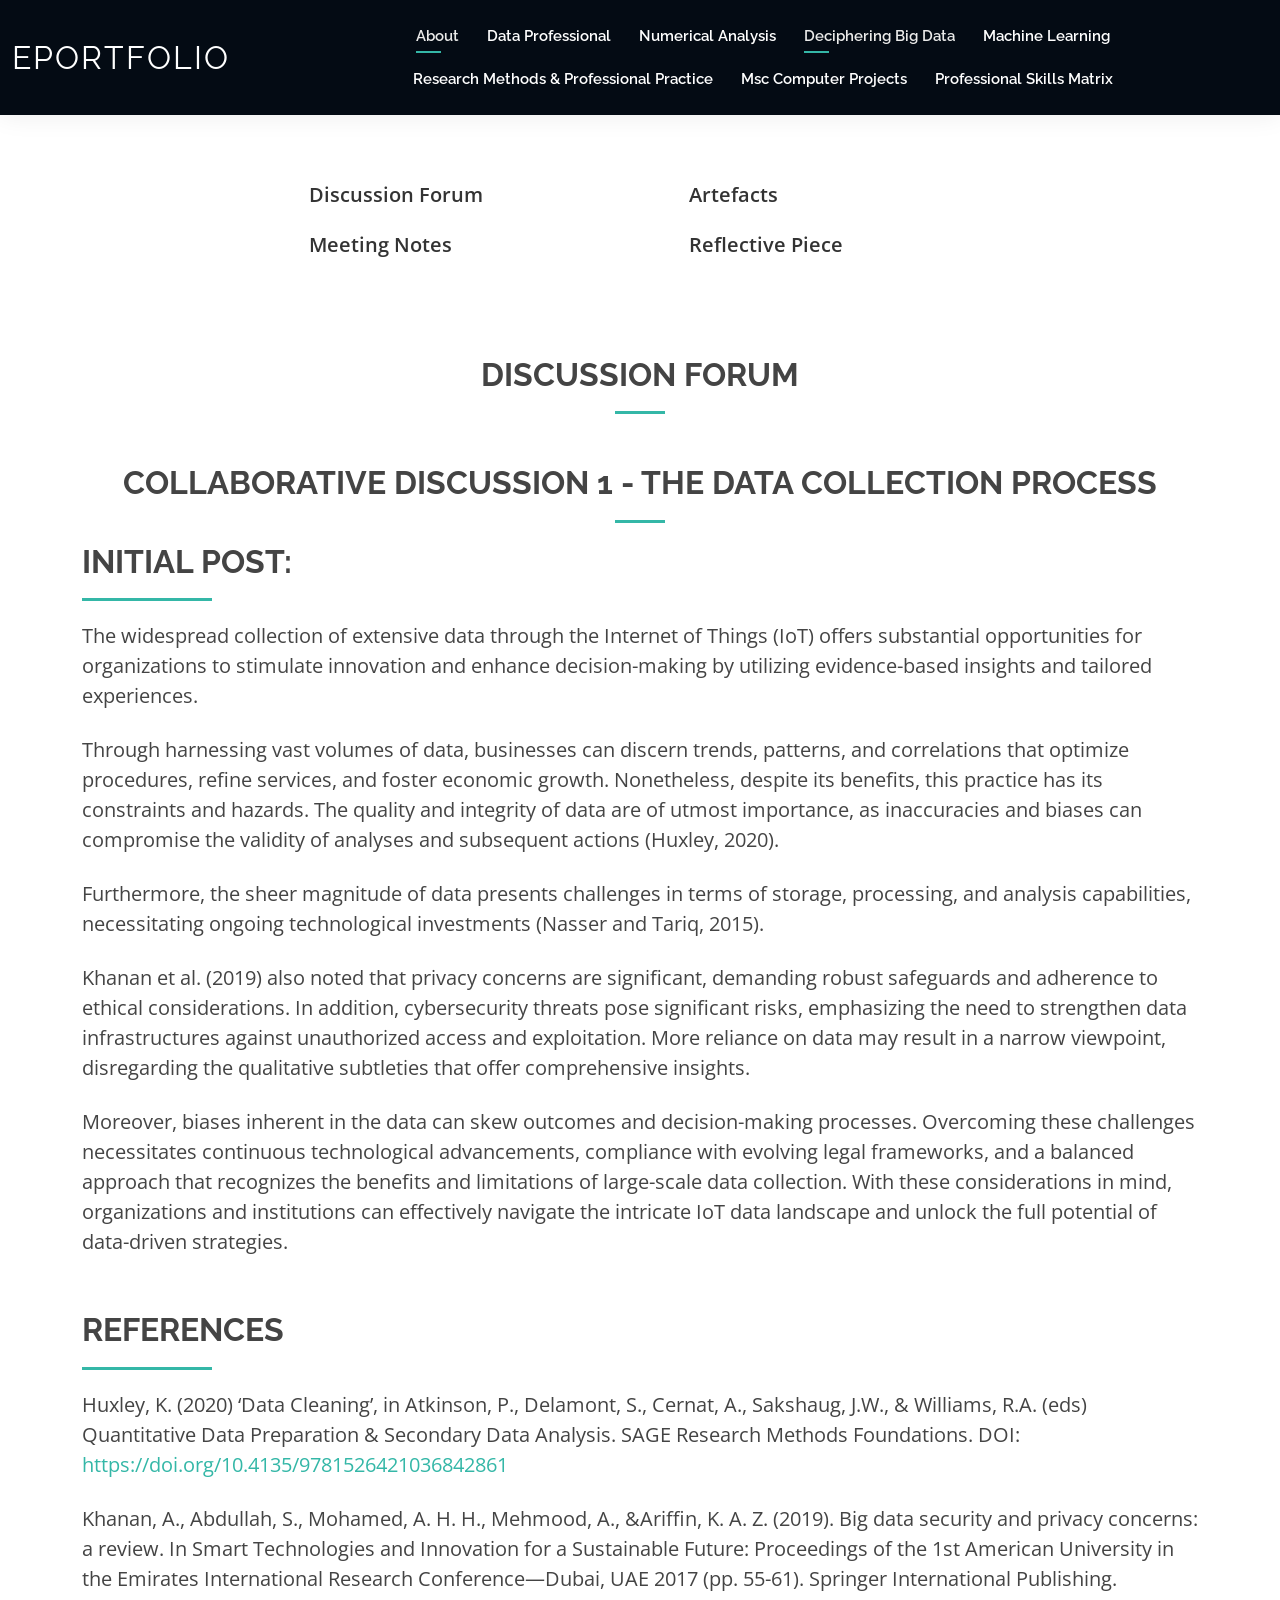
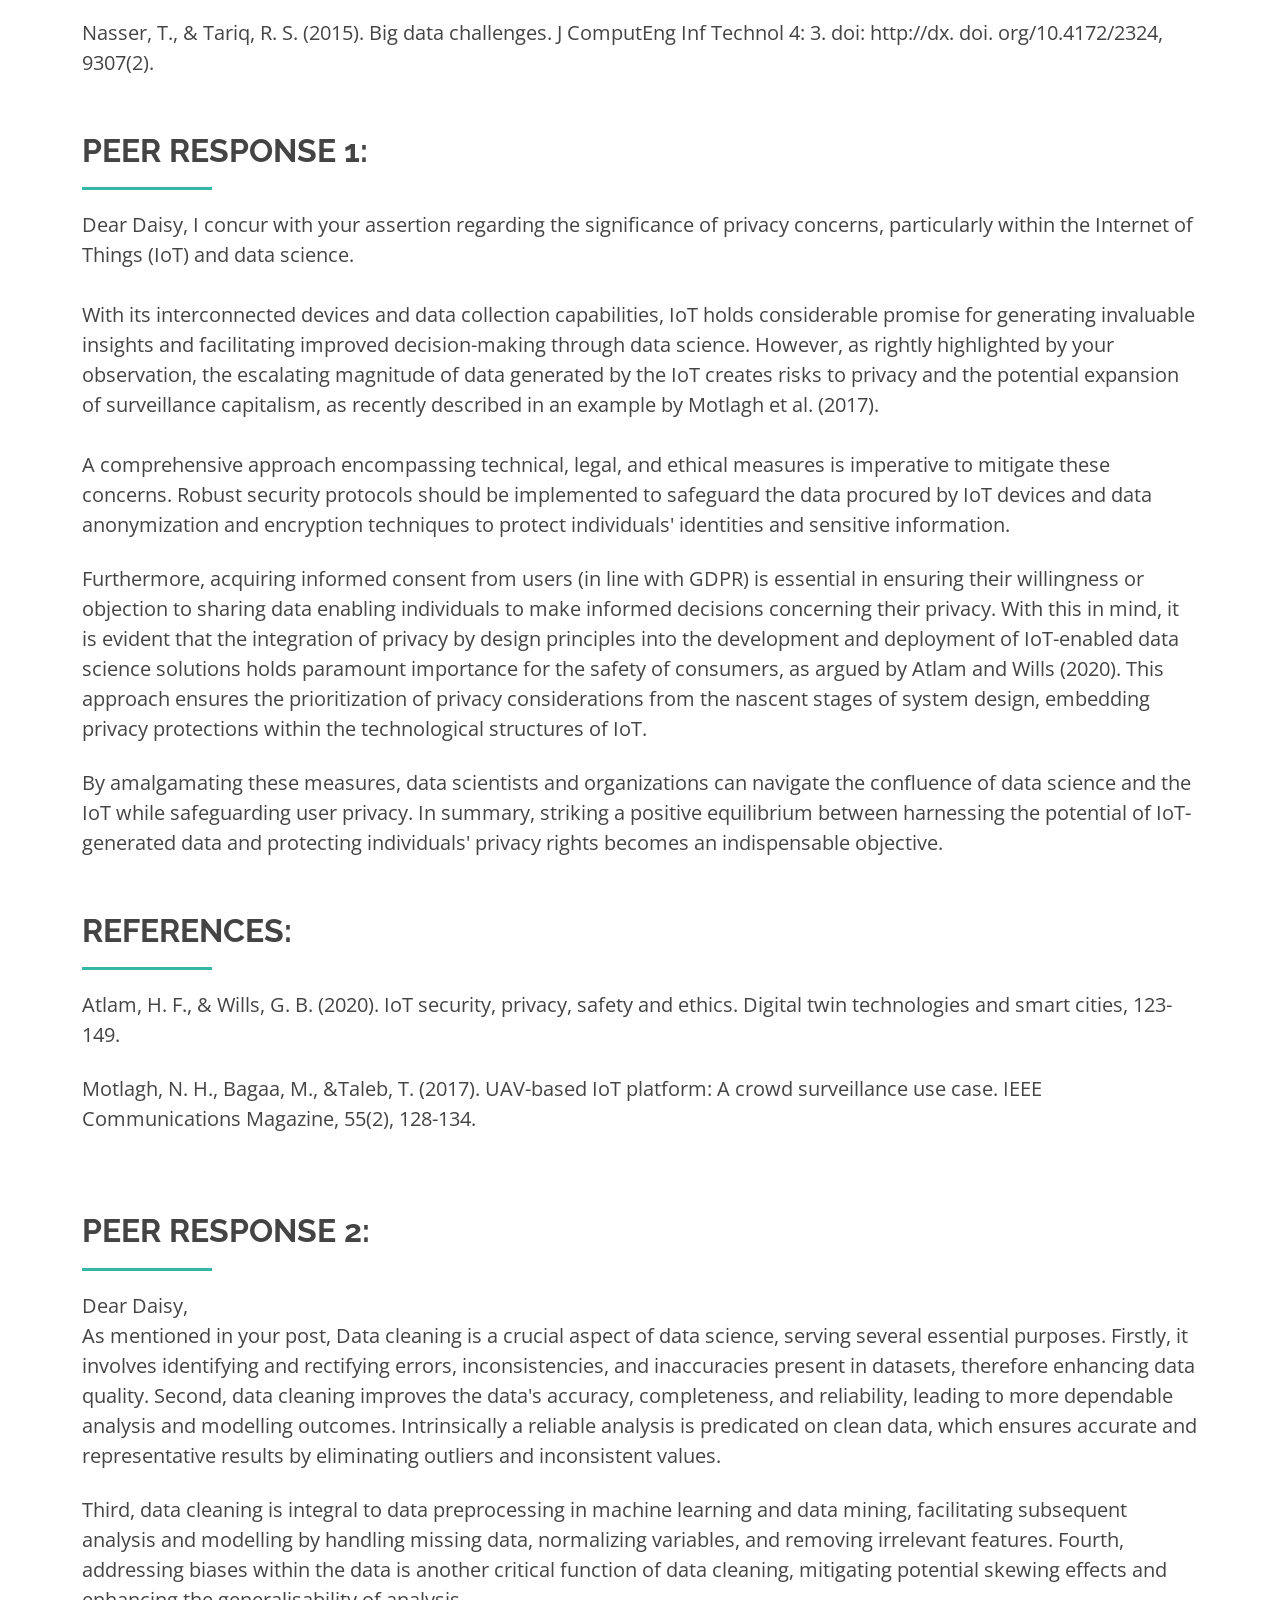
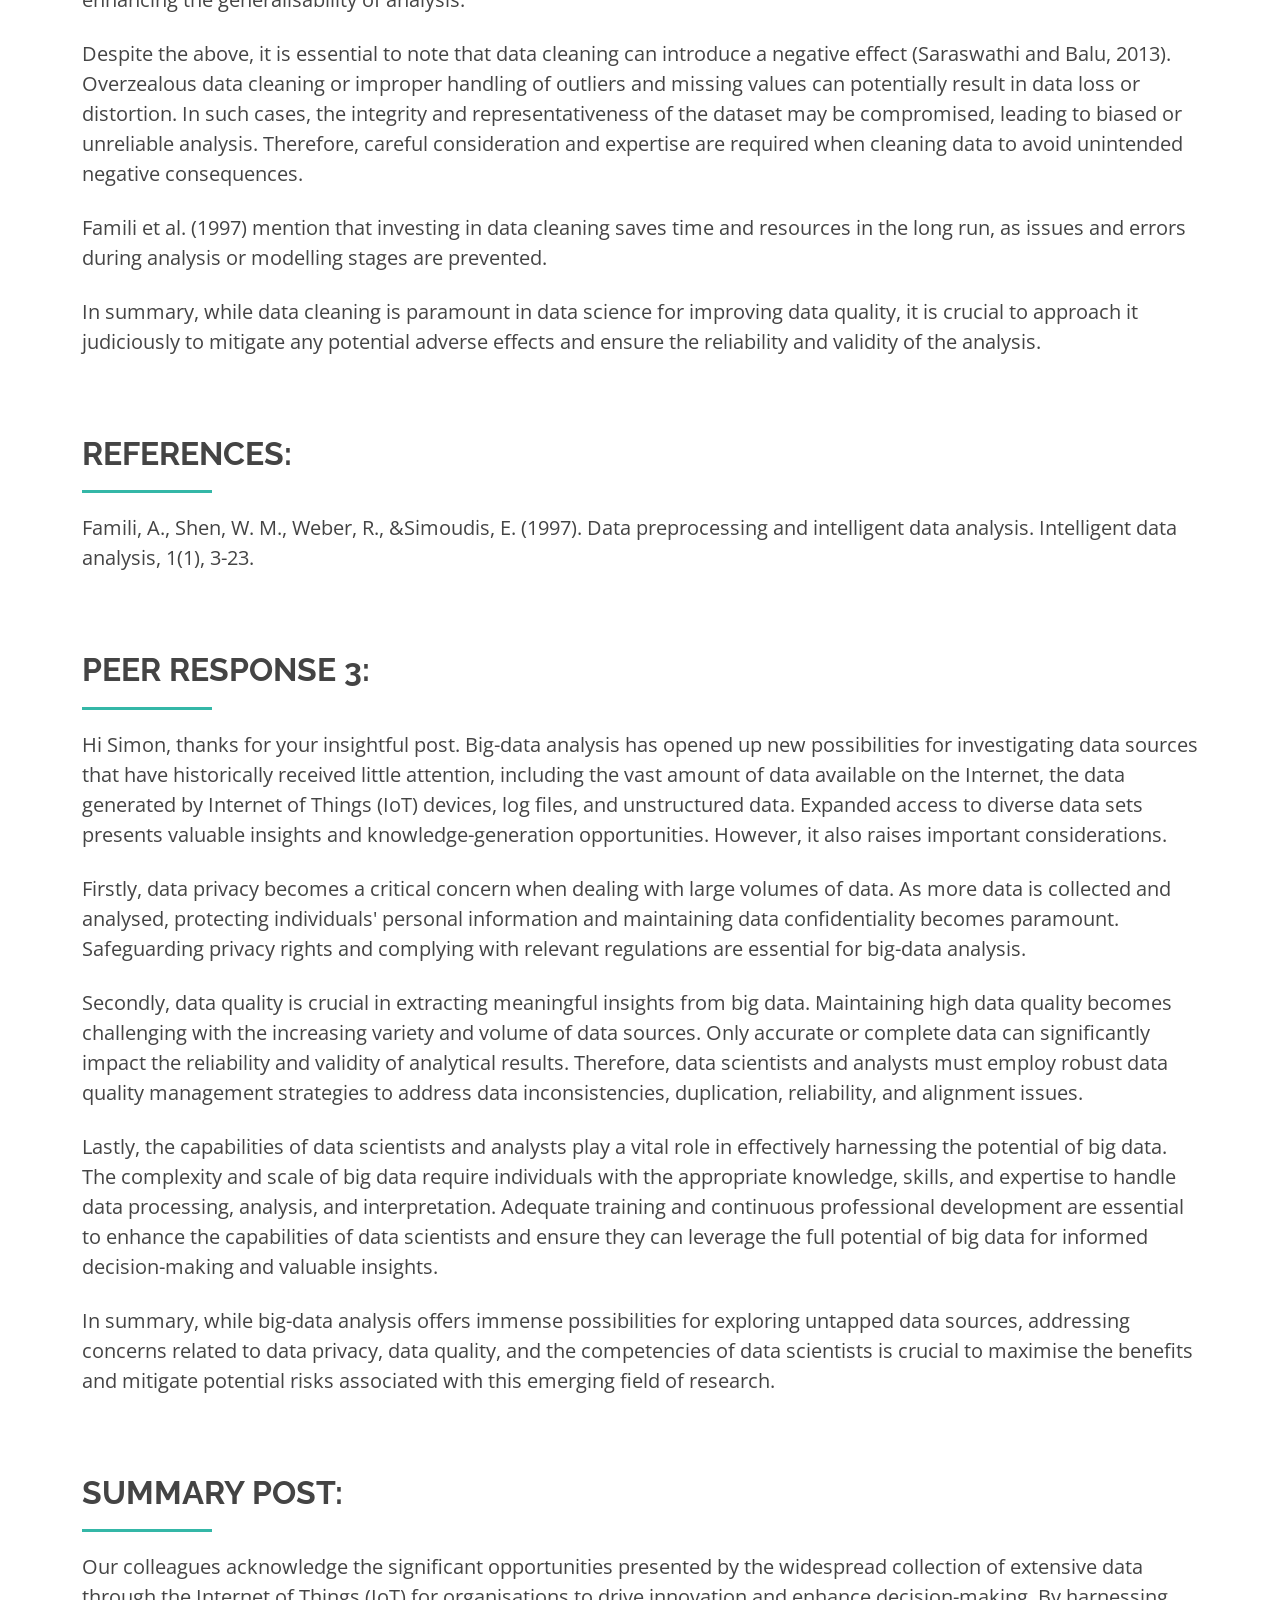
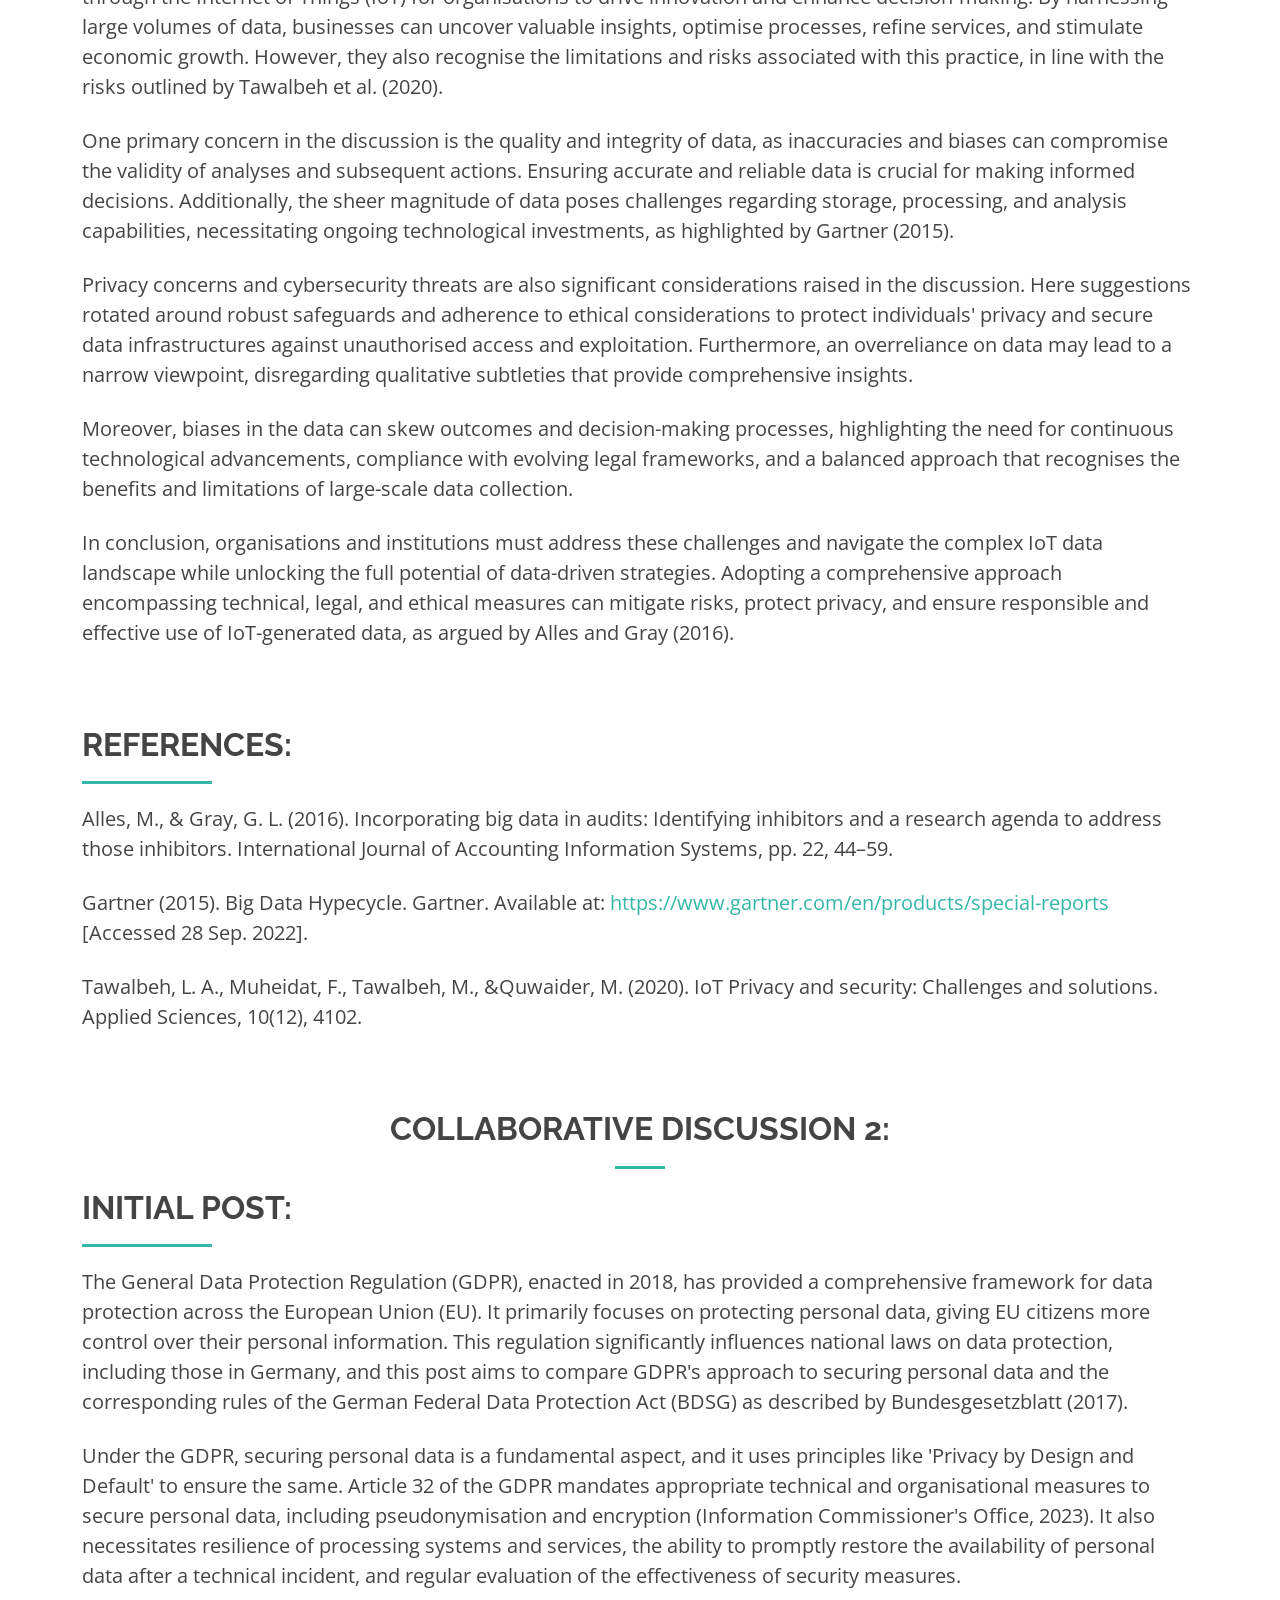
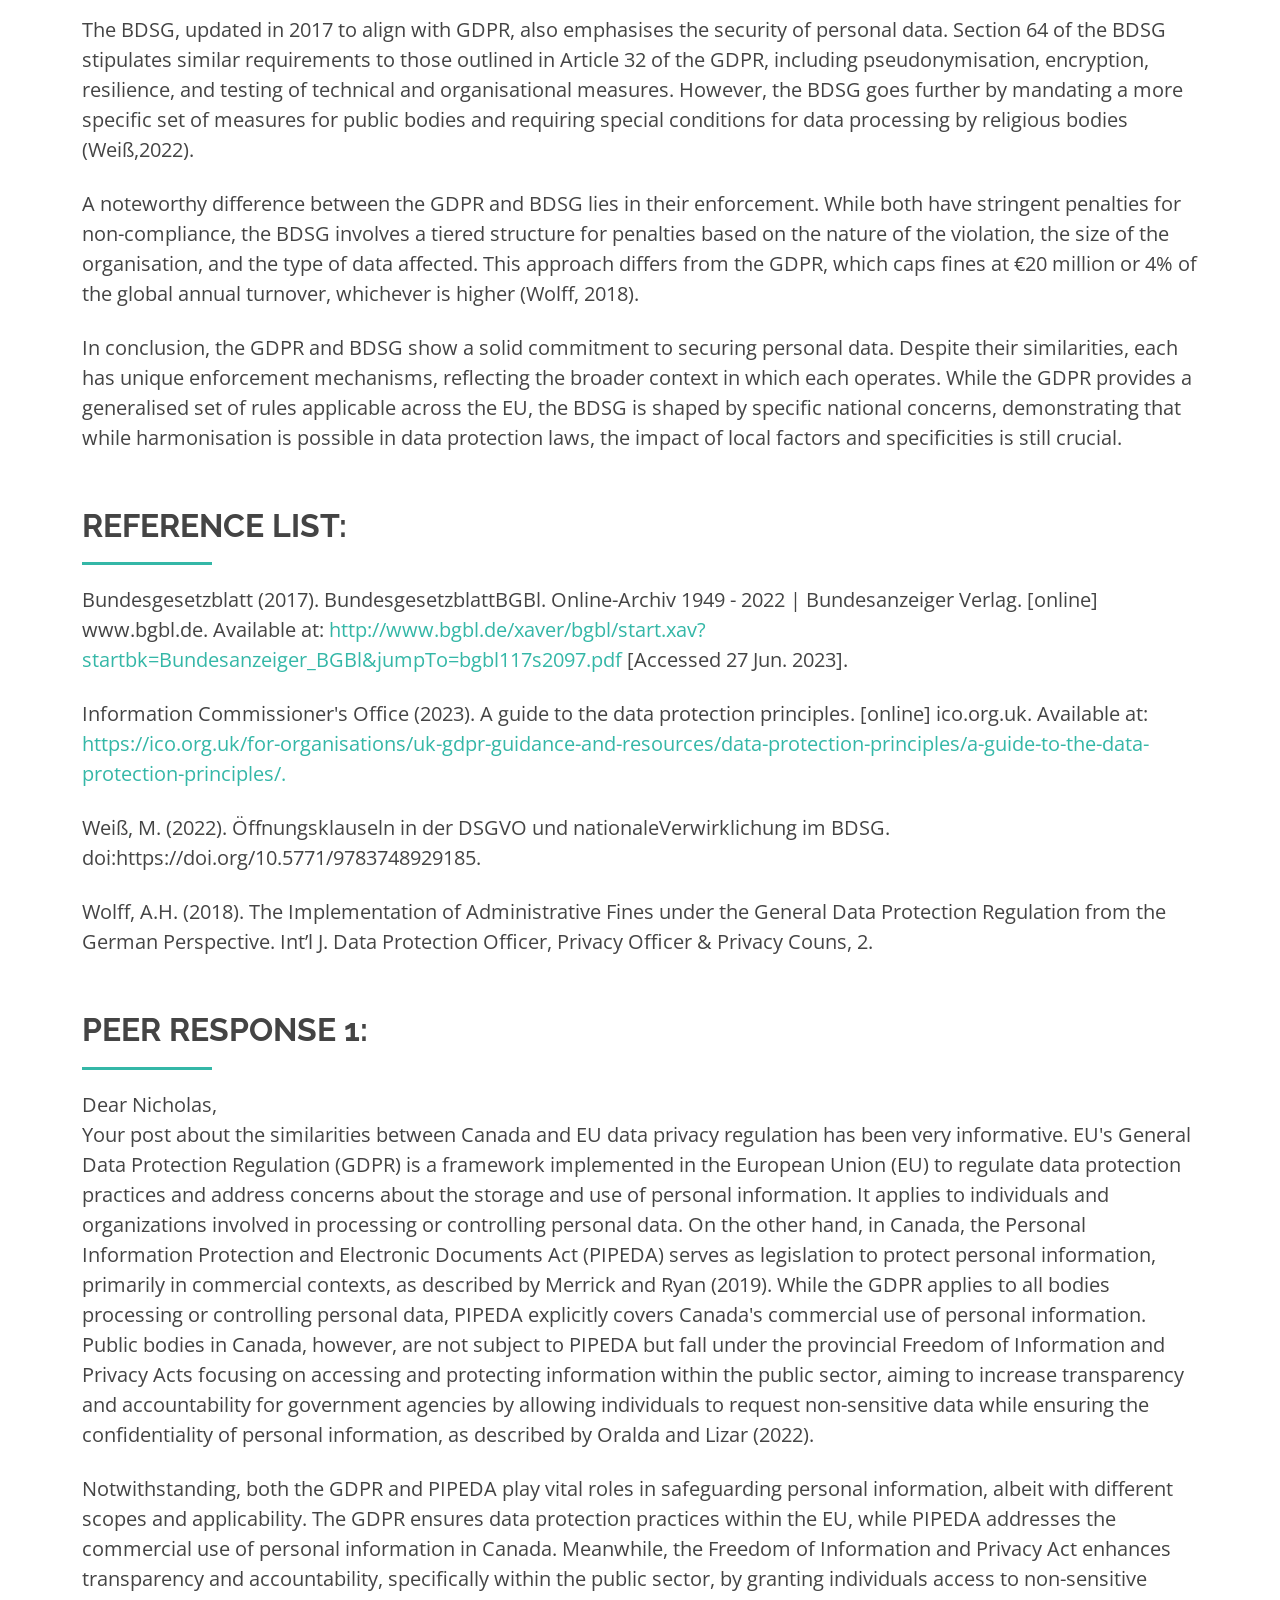
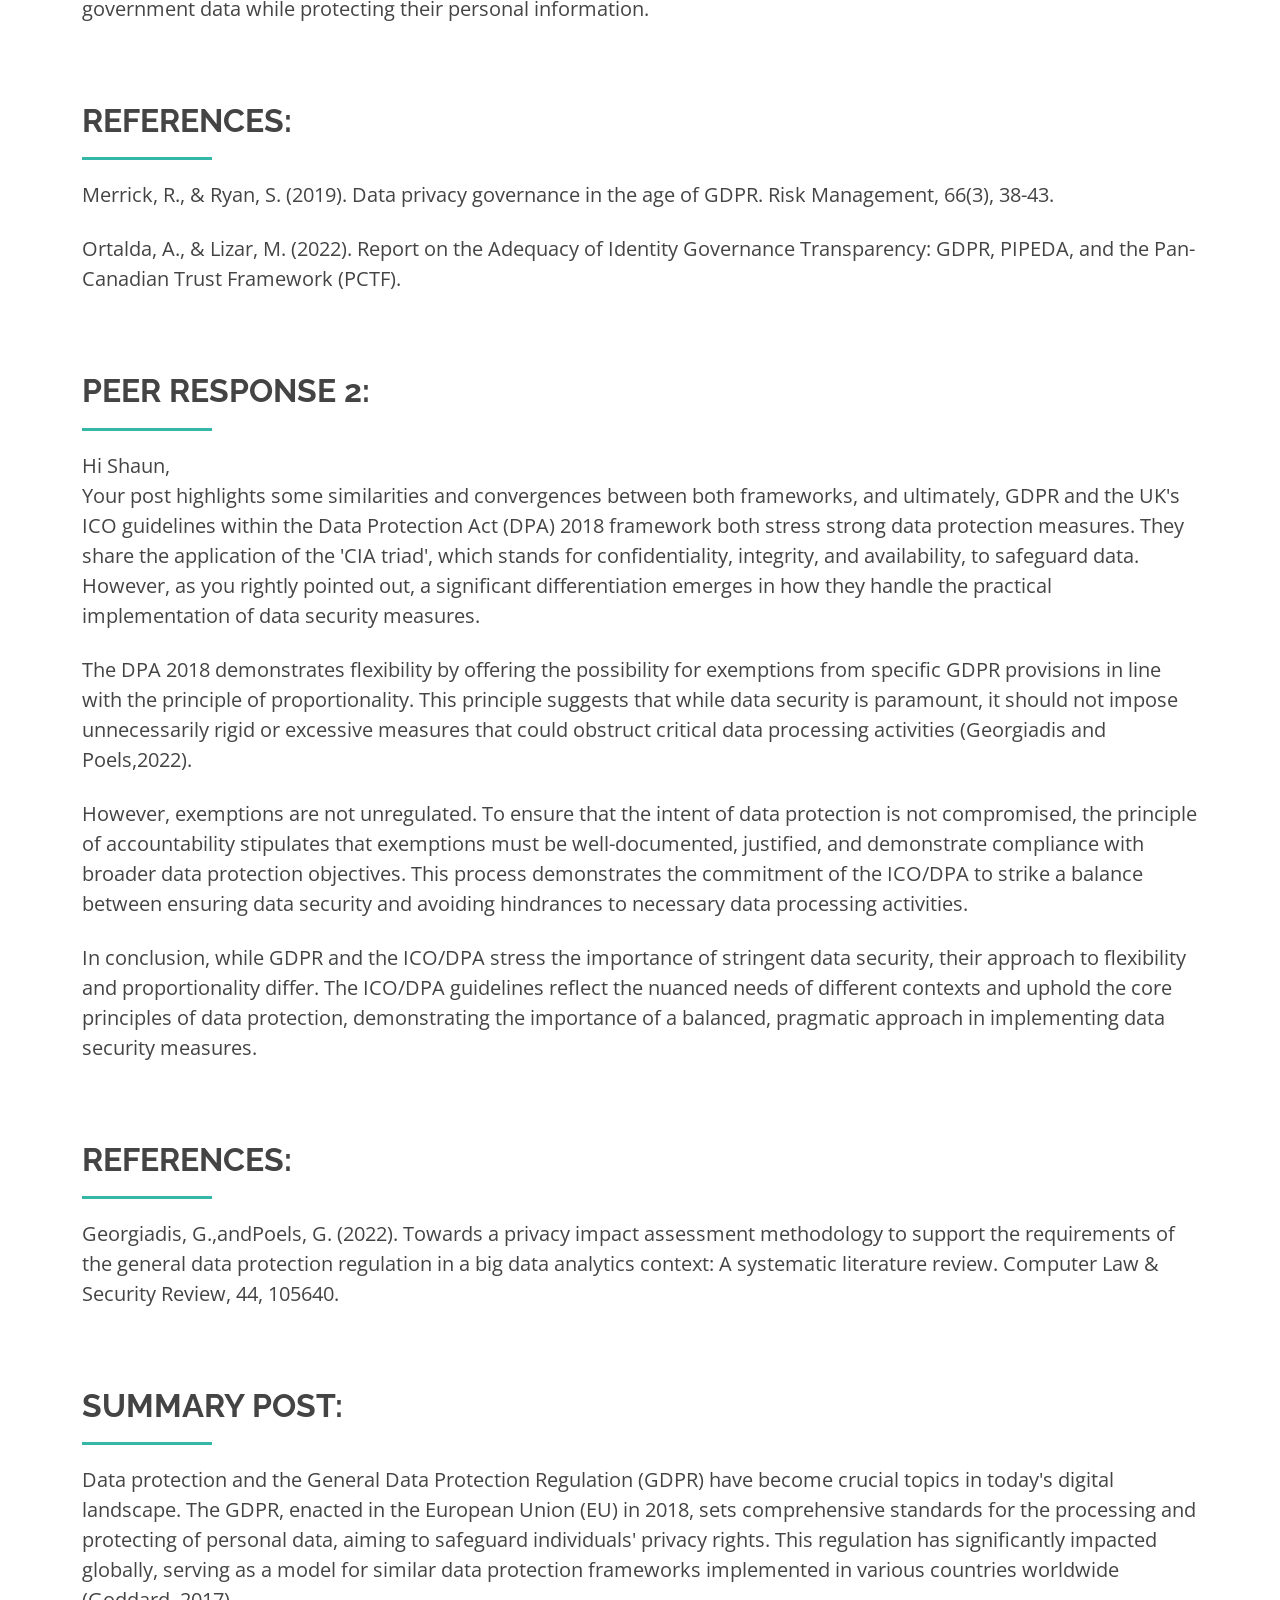
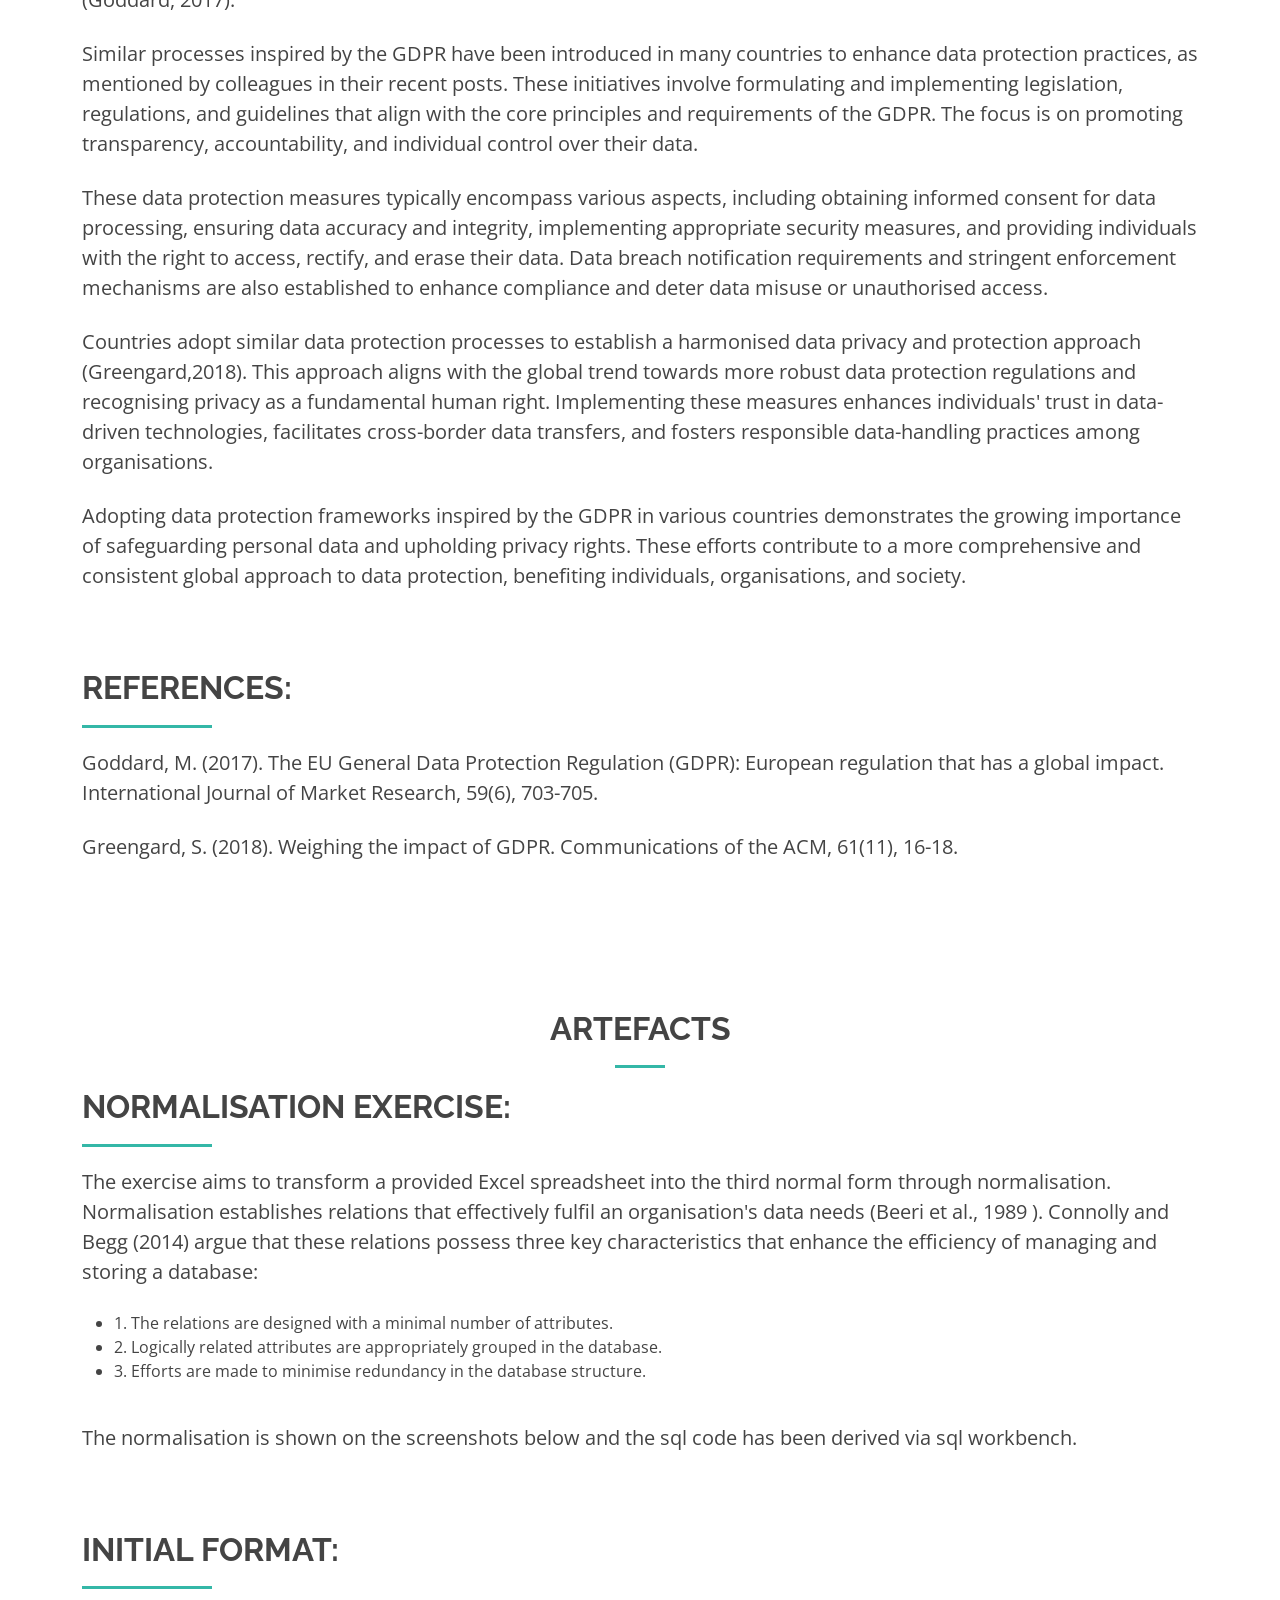
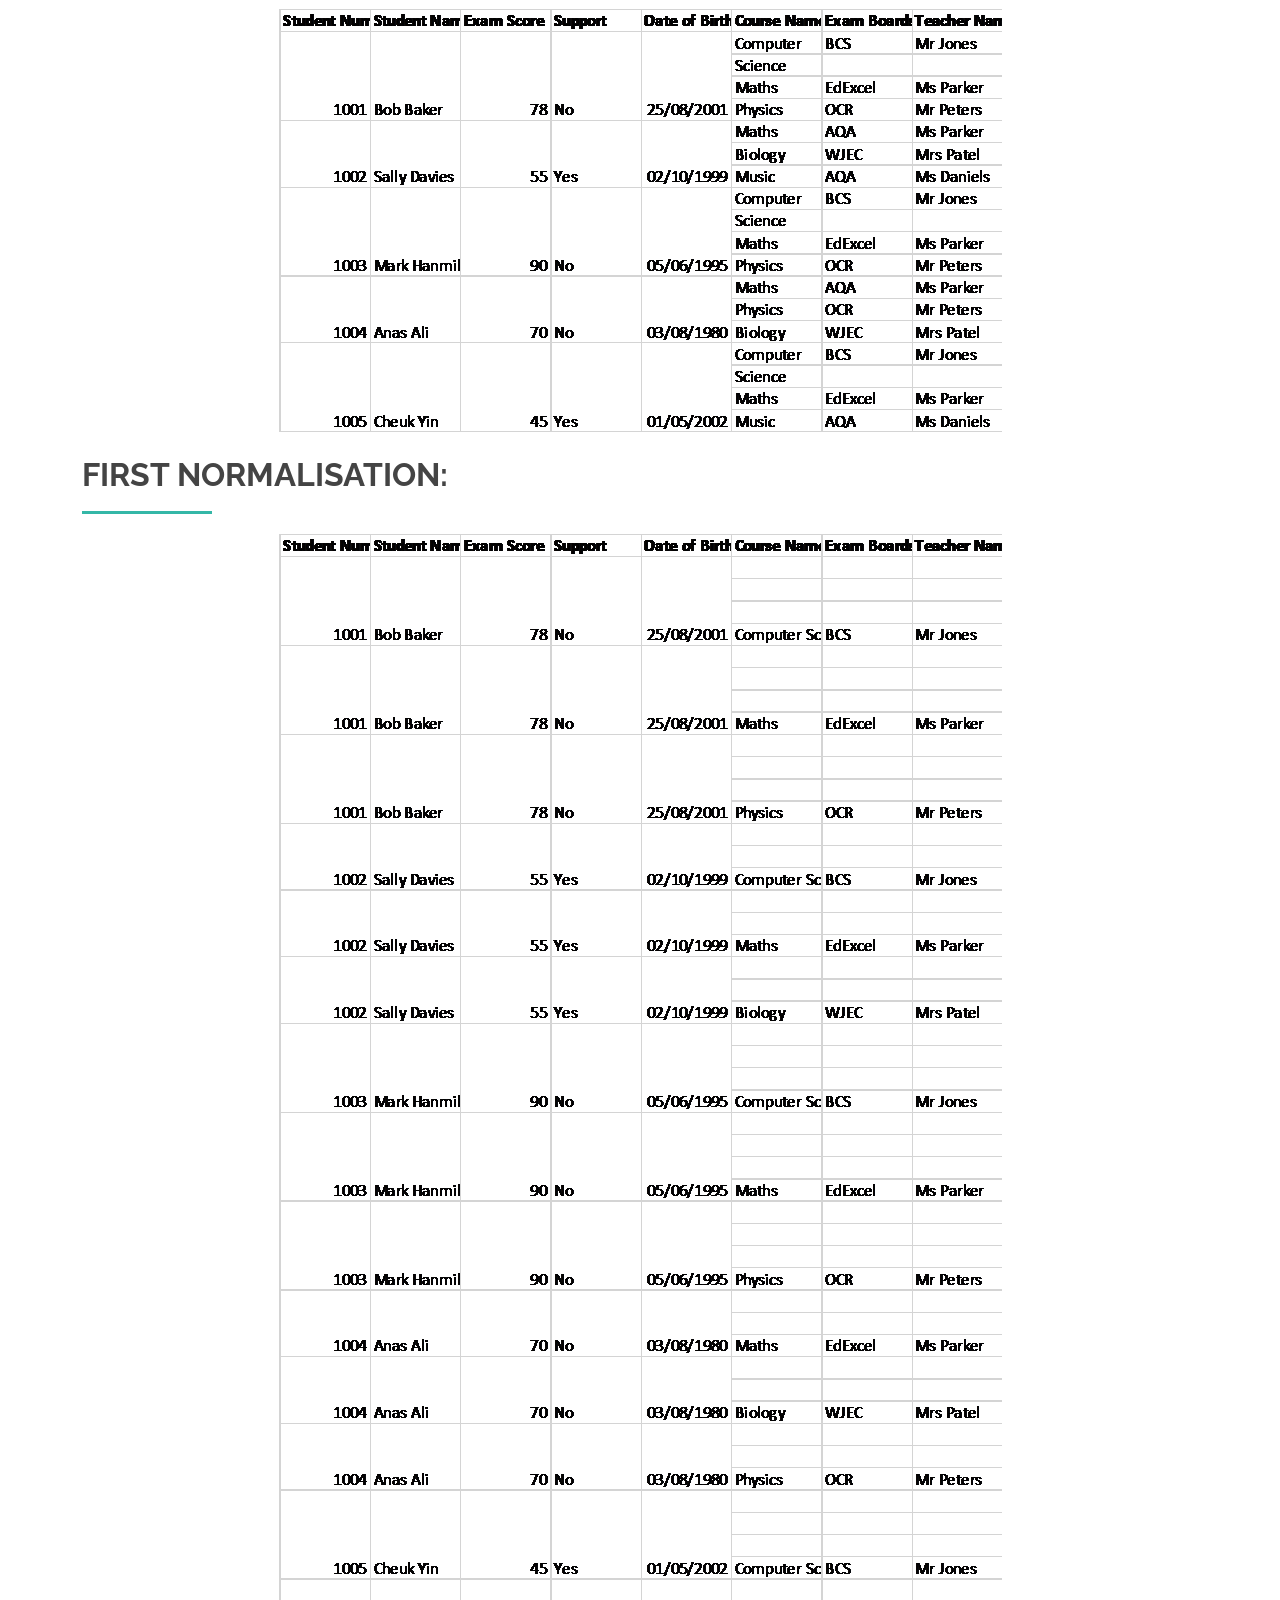
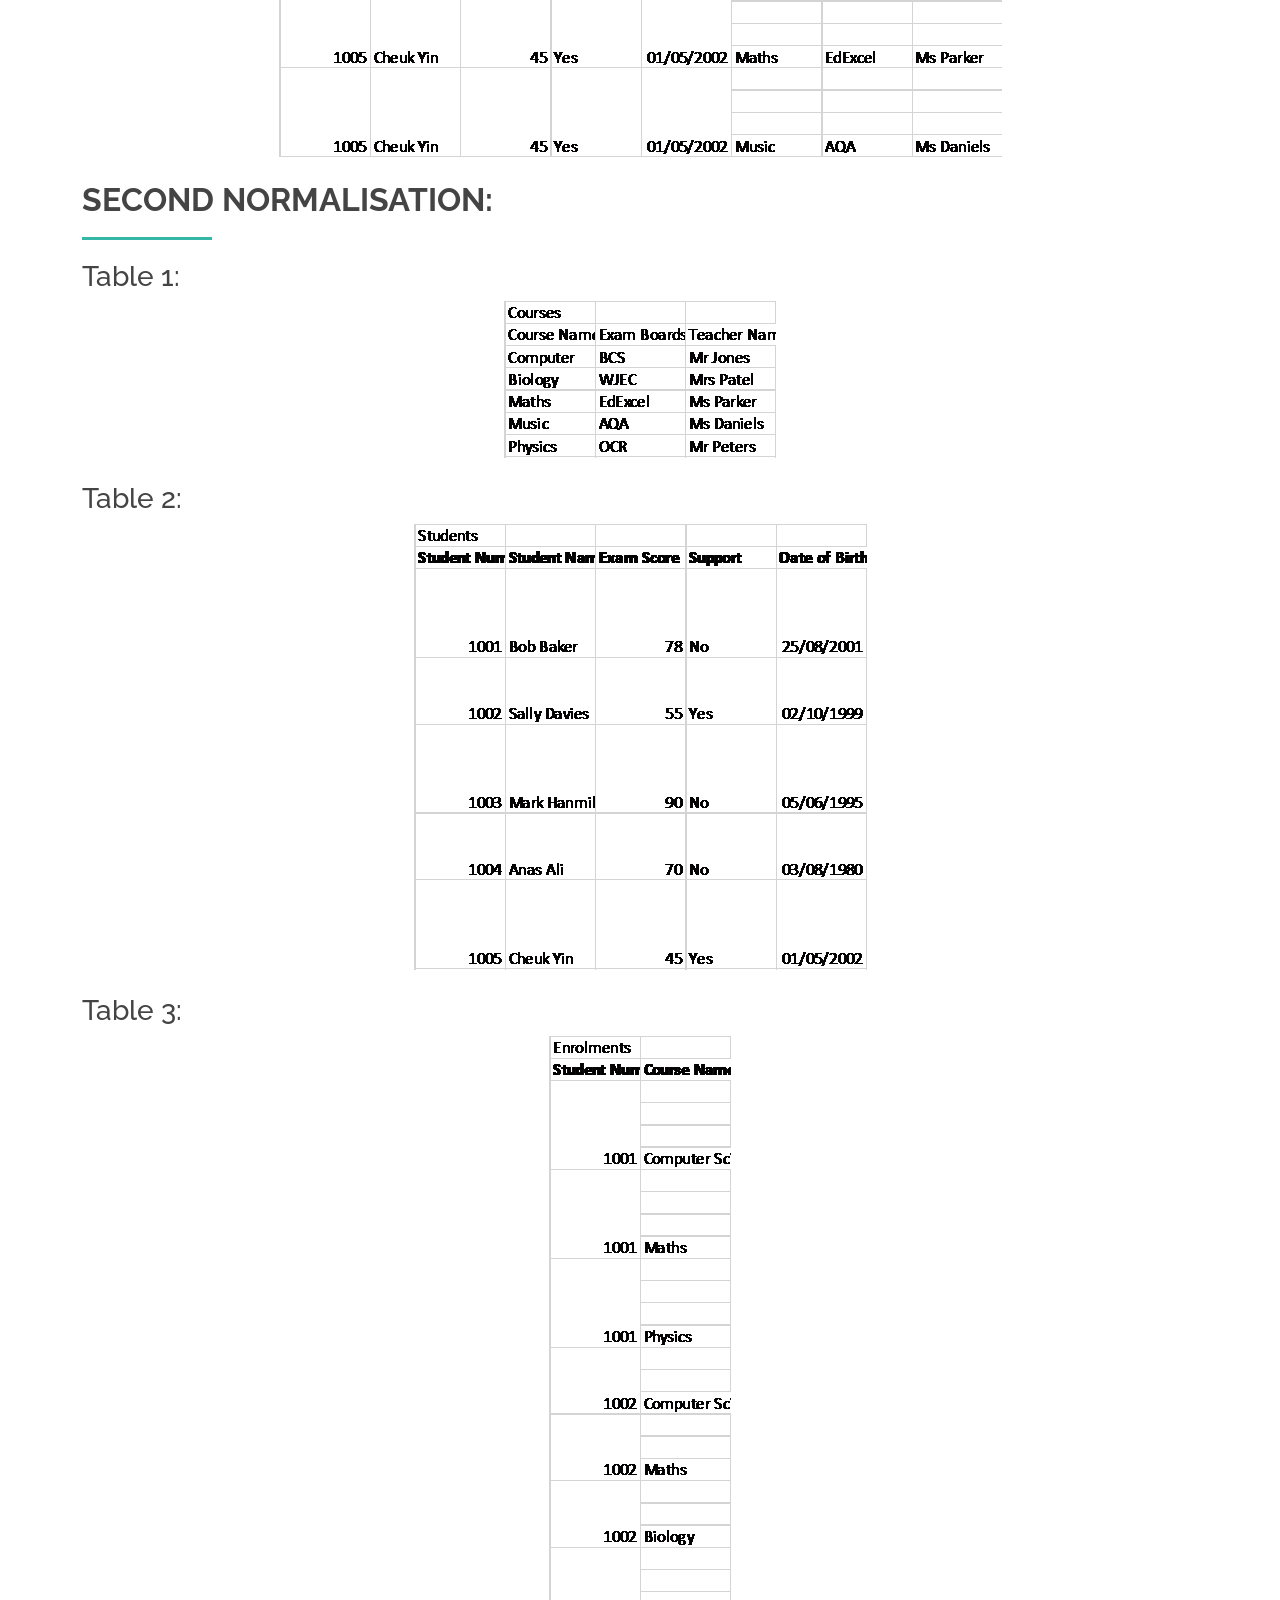
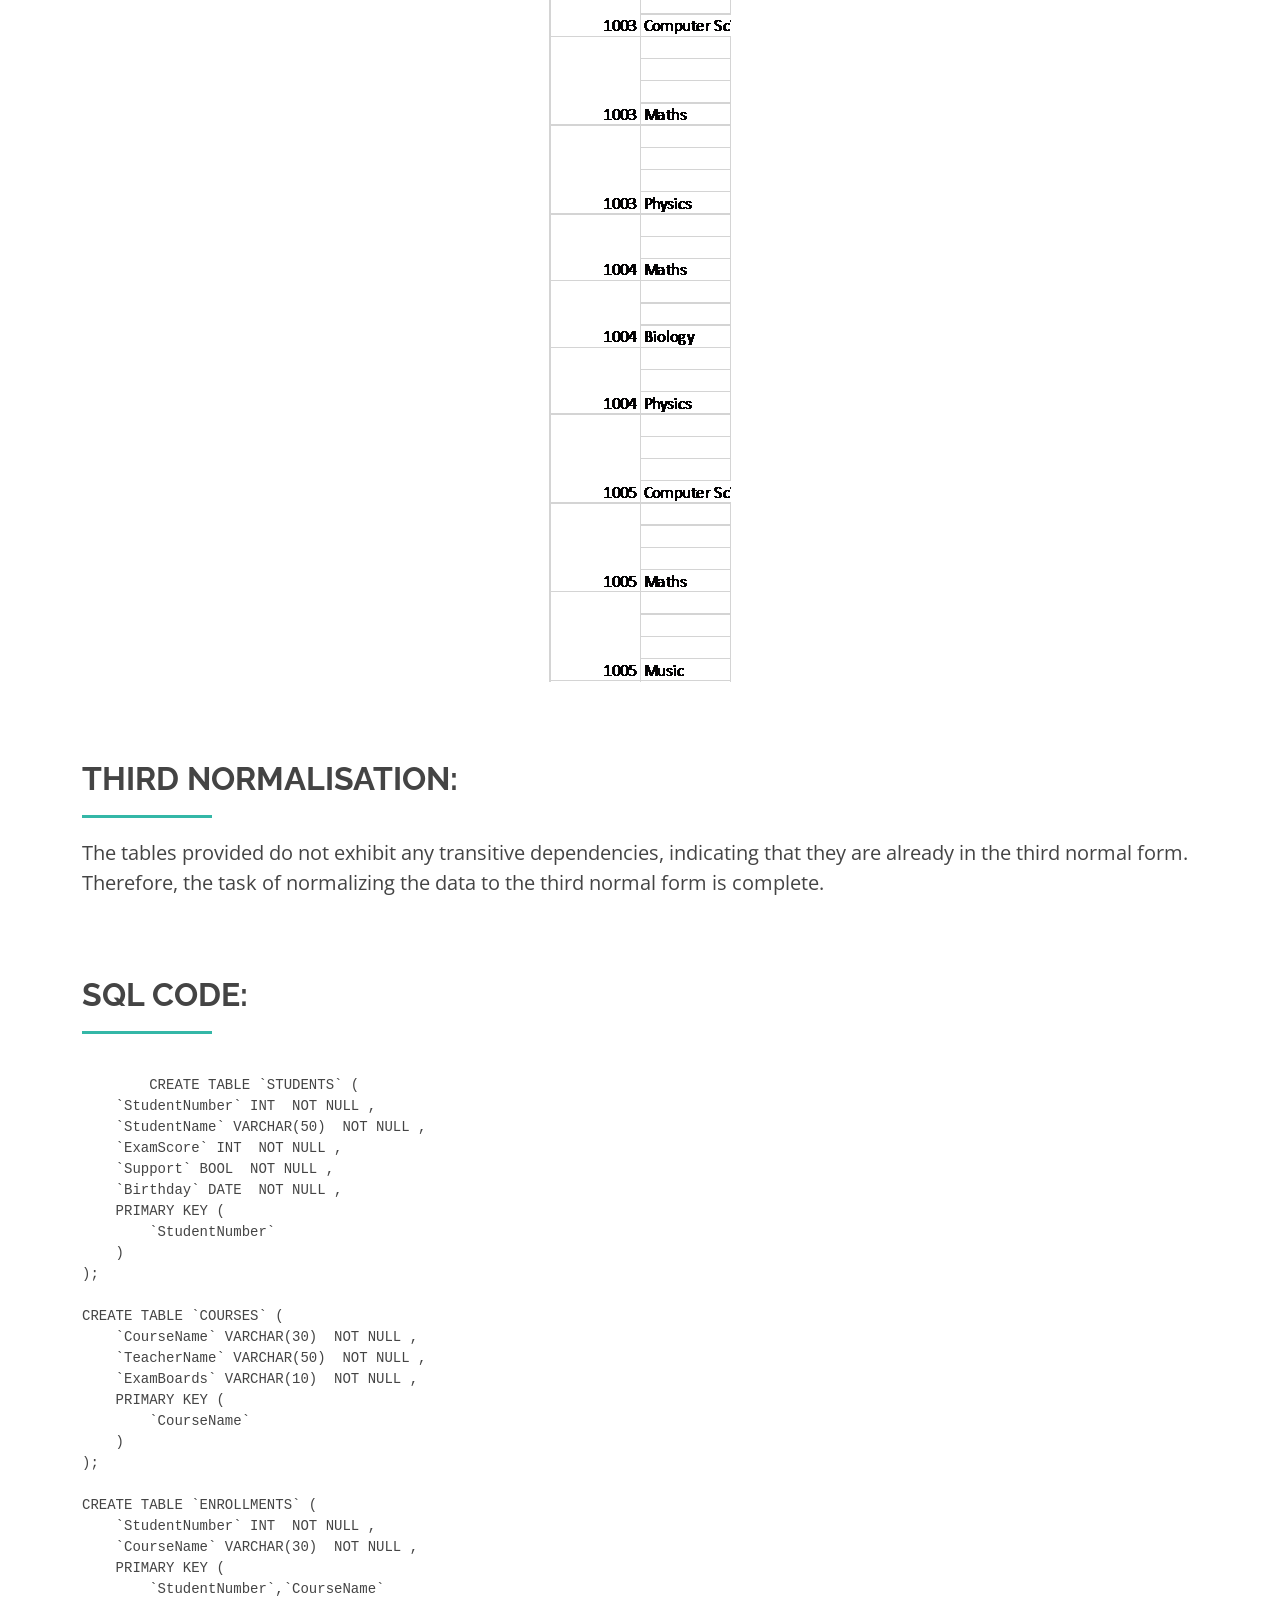
<file: deciphering-big-data.html>
<!DOCTYPE html>
<html lang="en">

<head>
  <meta charset="utf-8">
  <meta content="width=device-width, initial-scale=1.0" name="viewport">

  <title>Diciphering Big Data - Eportfolio Portfolio</title>
  <meta content="" name="description">
  <meta content="" name="keywords">

  <!-- Favicons -->
  <link href="assets/img/favicon.png" rel="icon">
  <link href="assets/img/apple-touch-icon.png" rel="apple-touch-icon">

  <!-- Google Fonts -->
  <link href="https://fonts.googleapis.com/css?family=Open+Sans:300,300i,400,400i,600,600i,700,700i|Raleway:300,300i,400,400i,500,500i,600,600i,700,700i|Poppins:300,300i,400,400i,500,500i,600,600i,700,700i" rel="stylesheet">

  <!-- Vendor CSS Files -->
  <link href="assets/vendor/aos/aos.css" rel="stylesheet">
  <link href="assets/vendor/bootstrap/css/bootstrap.min.css" rel="stylesheet">
  <link href="assets/vendor/bootstrap-icons/bootstrap-icons.css" rel="stylesheet">
  <link href="assets/vendor/boxicons/css/boxicons.min.css" rel="stylesheet">
  <link href="assets/vendor/glightbox/css/glightbox.min.css" rel="stylesheet">
  <link href="assets/vendor/swiper/swiper-bundle.min.css" rel="stylesheet">

  <!-- Template Main CSS File -->
  <link href="assets/css/style.css" rel="stylesheet">

</head>

<body>

  <!-- ======= Header ======= -->
  <header id="header" class="fixed-top">
    <div class="container-fluid d-flex justify-content-between align-items-center">

      <h1 class="logo me-auto me-lg-0"><a href="index.html">Eportfolio</a></h1>
      <!-- Uncomment below if you prefer to use an image logo -->
      <!-- <a href="index.html" class="logo"><img src="assets/img/logo.png" alt="" class="img-fluid"></a>-->

      <nav id="navbar" class="navbar order-last order-lg-0">
        <ul>
          <!-- <li><a href="index.html">Home</a></li> -->
          <li><a class="active" href="about.html">About</a></li>
          <li><a href="data-professional.html">Data Professional</a></li>
          <li><a href="numerical-analysis.html">Numerical Analysis</a></li>
          <li><a class="active" href="deciphering-big-data.html">Deciphering Big Data</a></li>
          <li><a href="machine-learning.html">Machine Learning</a></li>
          <li><a href="research-methods.html">Research Methods & Professional Practice</a></li>
          <li><a href="computer-projects.html">Msc Computer Projects</a></li>
          <li><a href="professional-skills-matrix.html">Professional Skills Matrix</a></li>
        </ul>
        <i class="bi bi-list mobile-nav-toggle"></i>
      </nav><!-- .navbar -->

 

    </div>

  </header><!-- End Header -->

  <main id="main">

    <!-- ======= Resume Section ======= -->
    <section id="resume" class="resume">
      <div class="container deciphering-page" data-aos="fade-up">
        <div class="tab-section">
        <div class="row">
          <div class="col-lg-2"></div>
          <div class="col-lg-4">
            <ul class="list-one">
            <li> <a href="#discussion-form">Discussion Forum</a></li>
            <li><a href="#meeting-notes">Meeting Notes</a></li>
            
          </ul>
          </div>
          <div class="col-lg-4">
            <ul class="list-one">
              <li><a href="#artefacts">Artefacts</a></li>
              <li><a href="#reflective-piece">Reflective Piece</a></li>
              
            </ul>
          </div>
          <div class="col-lg-2"></div>
        </div>
      </div>

        <div class="section-title" id="discussion-form">

          <h2 class="about-me-h" style="text-align: center; padding-top: 70px;" >Discussion Forum</h2>
          <!-- <p></p> -->
        </div>

     

        <div class="row">




          <div class="col-lg-12">
  
<!-- START OF Collaborative  discussion 1 -->      <!-- START OF Collaborative  discussion 1 -->

<!-- References RESPONSE 1 START--> <!-- References RESPONSE 1 START--> <!-- References RESPONSE 1 START-->  
            <div class="section-title">
              <h2 class="about-me-h" style="text-align: center;">Collaborative Discussion 1 - The Data Collection Process</h2>
              <h2>Initial Post:</h2>
<p>
  The widespread collection of extensive data through the Internet of Things (IoT) offers substantial opportunities for organizations to stimulate innovation and enhance decision-making by utilizing evidence-based insights and tailored experiences.
</p><br>
<p>
  Through harnessing vast volumes of data, businesses can discern trends, patterns, and correlations that optimize procedures, refine services, and foster economic growth. Nonetheless, despite its benefits, this practice has its constraints and hazards. The quality and integrity of data are of utmost importance, as inaccuracies and biases can compromise the validity of analyses and subsequent actions (Huxley, 2020).
</p><br>
<p>
  Furthermore, the sheer magnitude of data presents challenges in terms of storage, processing, and analysis capabilities, necessitating ongoing technological investments (Nasser and Tariq, 2015).
</p><br>
<p>
  Khanan et al. (2019) also noted that privacy concerns are significant, demanding robust safeguards and adherence to ethical considerations. In addition, cybersecurity threats pose significant risks, emphasizing the need to strengthen data infrastructures against unauthorized access and exploitation. More reliance on data may result in a narrow viewpoint, disregarding the qualitative subtleties that offer comprehensive insights.
</p><br>
<p>
  Moreover, biases inherent in the data can skew outcomes and decision-making processes. Overcoming these challenges necessitates continuous technological advancements, compliance with evolving legal frameworks, and a balanced approach that recognizes the benefits and limitations of large-scale data collection. With these considerations in mind, organizations and institutions can effectively navigate the intricate IoT data landscape and unlock the full potential of data-driven strategies.
              </p><br>
            </div>
            <div class="section-title">
              <h2>References</h2>
              <p>
                Huxley, K. (2020) ‘Data Cleaning’, in Atkinson, P., Delamont, S., Cernat, A., Sakshaug, J.W., &  Williams, R.A. (eds) Quantitative Data Preparation & Secondary Data Analysis. SAGE Research Methods Foundations. DOI: <a href="https://doi.org/10.4135/9781526421036842861" target="_blank">https://doi.org/10.4135/9781526421036842861</a>               </p>
              <br>
              <p>
                Khanan, A., Abdullah, S., Mohamed, A. H. H., Mehmood, A., &Ariffin, K. A. Z. (2019). Big data security and privacy concerns: a review. In Smart Technologies and Innovation for a Sustainable Future: Proceedings of the 1st American University in the Emirates International Research Conference—Dubai, UAE 2017 (pp. 55-61). Springer International Publishing.
              </p>
              <br>
              <p>
                Nasser, T., & Tariq, R. S. (2015). Big data challenges. J ComputEng Inf Technol 4: 3. doi: http://dx. doi. org/10.4172/2324, 9307(2).
              </p><br>
            </div>

<!-- References RESPONSE 1 END--> <!-- References RESPONSE 1 END--> <!-- References RESPONSE 1 END--> <!-- References RESPONSE 1 END-->

<!-- PEER RESPONSE 1 START--> <!-- PEER RESPONSE 1 START--> <!-- PEER RESPONSE 1 START--> <!-- PEER RESPONSE 1 START-->
            <div class="section-title">

              <h2>Peer Response 1:</h2>
              <p>
                Dear Daisy, I concur with your assertion regarding the significance of privacy concerns, particularly within the Internet of Things (IoT) and data science.               </p>
              
              <p><br>
                With its interconnected devices and data collection capabilities, IoT holds considerable promise for generating invaluable insights and facilitating improved decision-making through data science. However, as rightly highlighted by your observation, the escalating magnitude of data generated by the IoT creates risks to privacy and the potential expansion of surveillance capitalism, as recently described in an example by Motlagh et al. (2017).               </p>
               
               <p><br>
                A comprehensive approach encompassing technical, legal, and ethical measures is imperative to mitigate these concerns. Robust security protocols should be implemented to safeguard the data procured by IoT devices and data anonymization and encryption techniques to protect individuals' identities and sensitive information.
                 </p><br>
                <p>
                  Furthermore, acquiring informed consent from users (in line with GDPR) is essential in ensuring their willingness or objection to sharing data enabling individuals to make informed decisions concerning their privacy. With this in mind, it is evident that the integration of privacy by design principles into the development and deployment of IoT-enabled data science solutions holds paramount importance for the safety of consumers, as argued by Atlam and Wills (2020). This approach ensures the prioritization of privacy considerations from the nascent stages of system design, embedding privacy protections within the technological structures of IoT.
                </p><br>
                <p>
                  By amalgamating these measures, data scientists and organizations can navigate the confluence of data science and the IoT while safeguarding user privacy. In summary, striking a positive equilibrium between harnessing the potential of IoT-generated data and protecting individuals' privacy rights becomes an indispensable objective.
                </p>
                 <br>
            </div>
            <div class="section-title">

              <h2>References:</h2>
              <p>
                Atlam, H. F., & Wills, G. B. (2020). IoT security, privacy, safety and ethics. Digital twin technologies and smart cities, 123-149. </p>
              <br>
              <p>
                Motlagh, N. H., Bagaa, M., &Taleb, T. (2017). UAV-based IoT platform: A crowd surveillance use case. IEEE Communications Magazine, 55(2), 128-134. </p>
               <br><br>
            </div>
<!-- PEER RESPONSE 1 END--> <!-- PEER RESPONSE 1 END--> <!-- PEER RESPONSE 1 END--> <!-- PEER RESPONSE 1 END-->

<!-- PEER RESPONSE 2 START--> <!-- PEER RESPONSE 2 START--> <!-- PEER RESPONSE 2 START--> <!-- PEER RESPONSE 2 START-->
<div class="section-title">

  <h2>Peer Response 2:</h2>
  <p>
    Dear Daisy, <br>
    As mentioned in your post, Data cleaning is a crucial aspect of data science, serving several essential purposes. Firstly, it involves identifying and rectifying errors, inconsistencies, and inaccuracies present in datasets, therefore enhancing data quality. Second, data cleaning improves the data's accuracy, completeness, and reliability, leading to more dependable analysis and modelling outcomes. Intrinsically a reliable analysis is predicated on clean data, which ensures accurate and representative results by eliminating outliers and inconsistent values.<br>
    </p><br>
    <p>
    Third, data cleaning is integral to data preprocessing in machine learning and data mining, facilitating subsequent analysis and modelling by handling missing data, normalizing variables, and removing irrelevant features. Fourth, addressing biases within the data is another critical function of data cleaning, mitigating potential skewing effects and enhancing the generalisability of analysis.<br>
  </p><br>
  <p>
    Despite the above, it is essential to note that data cleaning can introduce a negative effect (Saraswathi and Balu, 2013). Overzealous data cleaning or improper handling of outliers and missing values can potentially result in data loss or distortion. In such cases, the integrity and representativeness of the dataset may be compromised, leading to biased or unreliable analysis. Therefore, careful consideration and expertise are required when cleaning data to avoid unintended negative consequences.<br>
  </p><br>
  <p>
    Famili et al. (1997) mention that investing in data cleaning saves time and resources in the long run, as issues and errors during analysis or modelling stages are prevented. <br>
  </p><br>
  <p>
    In summary, while data cleaning is paramount in data science for improving data quality, it is crucial to approach it judiciously to mitigate any potential adverse effects and ensure the reliability and validity of the analysis.
  </p><br>
  <br>
</div>


<div class="section-title">

  <h2>References:</h2>
  <p>
    Famili, A., Shen, W. M., Weber, R., &Simoudis, E. (1997). Data preprocessing and intelligent data analysis. Intelligent data analysis, 1(1), 3-23.
    </p>
  <br><br>

</div>



<!-- PEER RESPONSE 2 END--> <!-- PEER RESPONSE 2 END--> <!-- PEER RESPONSE 2 END--> <!-- PEER RESPONSE 2 END-->


<!-- PEER RESPONSE 3 START--> <!-- PEER RESPONSE 3 START--> <!-- PEER RESPONSE 3 START--> <!-- PEER RESPONSE 3 START-->

<div class="section-title">

  <h2>Peer Response 3: </h2>
  <p>
    Hi Simon, thanks for your insightful post. Big-data analysis has opened up new possibilities for investigating data sources that have historically received little attention, including the vast amount of data available on the Internet, the data generated by Internet of Things (IoT) devices, log files, and unstructured data. Expanded access to diverse data sets presents valuable insights and knowledge-generation opportunities. However, it also raises important considerations.
  </p><br>
  <p>
    Firstly, data privacy becomes a critical concern when dealing with large volumes of data. As more data is collected and analysed, protecting individuals' personal information and maintaining data confidentiality becomes paramount. Safeguarding privacy rights and complying with relevant regulations are essential for big-data analysis.
    </p><br>
    <p>
      Secondly, data quality is crucial in extracting meaningful insights from big data. Maintaining high data quality becomes challenging with the increasing variety and volume of data sources. Only accurate or complete data can significantly impact the reliability and validity of analytical results. Therefore, data scientists and analysts must employ robust data quality management strategies to address data inconsistencies, duplication, reliability, and alignment issues.
    </p><br>
    <p>
      Lastly, the capabilities of data scientists and analysts play a vital role in effectively harnessing the potential of big data. The complexity and scale of big data require individuals with the appropriate knowledge, skills, and expertise to handle data processing, analysis, and interpretation. Adequate training and continuous professional development are essential to enhance the capabilities of data scientists and ensure they can leverage the full potential of big data for informed decision-making and valuable insights.
    </p><br>
    <p>
      In summary, while big-data analysis offers immense possibilities for exploring untapped data sources, addressing concerns related to data privacy, data quality, and the competencies of data scientists is crucial to maximise the benefits and mitigate potential risks associated with this emerging field of research.
    </p><br>

  <br>
</div>

<div class="section-title">

  <h2>Summary post: </h2>
  <p>
    Our colleagues acknowledge the significant opportunities presented by the widespread collection of extensive data through the Internet of Things (IoT) for organisations to drive innovation and enhance decision-making. By harnessing large volumes of data, businesses can uncover valuable insights, optimise processes, refine services, and stimulate economic growth. However, they also recognise the limitations and risks associated with this practice, in line with the risks outlined by Tawalbeh et al. (2020).
    </p><br>
 
  <p>
    One primary concern in the discussion is the quality and integrity of data, as inaccuracies and biases can compromise the validity of analyses and subsequent actions. Ensuring accurate and reliable data is crucial for making informed decisions. Additionally, the sheer magnitude of data poses challenges regarding storage, processing, and analysis capabilities, necessitating ongoing technological investments, as highlighted by Gartner (2015).
      </p><br>
 
  <p>
    Privacy concerns and cybersecurity threats are also significant considerations raised in the discussion. Here suggestions rotated around robust safeguards and adherence to ethical considerations to protect individuals' privacy and secure data infrastructures against unauthorised access and exploitation. Furthermore, an overreliance on data may lead to a narrow viewpoint, disregarding qualitative subtleties that provide comprehensive insights.
        </p><br>

  <p>
    Moreover, biases in the data can skew outcomes and decision-making processes, highlighting the need for continuous technological advancements, compliance with evolving legal frameworks, and a balanced approach that recognises the benefits and limitations of large-scale data collection.
  </p><br>
 
  <p>
    In conclusion, organisations and institutions must address these challenges and navigate the complex IoT data landscape while unlocking the full potential of data-driven strategies. Adopting a comprehensive approach encompassing technical, legal, and ethical measures can mitigate risks, protect privacy, and ensure responsible and effective use of IoT-generated data, as argued by Alles and Gray (2016).
  </p><br>
  <br>

</div>

<!-- REFERENCES -->
<div class="section-title">

  <h2>References: </h2>
  <p>
    Alles, M., & Gray, G. L. (2016). Incorporating big data in audits: Identifying inhibitors and a research agenda to address those inhibitors. International Journal of Accounting Information Systems, pp. 22, 44–59.
  </p>
 <br>
  <p>
    Gartner (2015). Big Data Hypecycle. Gartner. Available at: <a href="https://www.gartner.com/en/products/special-reports" target="_blank">https://www.gartner.com/en/products/special-reports</a>  [Accessed 28 Sep. 2022].
  </p>
  <br>
  <p>
    Tawalbeh, L. A., Muheidat, F., Tawalbeh, M., &Quwaider, M. (2020). IoT Privacy and security: Challenges and solutions. Applied Sciences, 10(12), 4102.
  </p>

  <br><br>

</div>

<!-- PEER RESPONSE 3 END--> <!-- PEER RESPONSE 3 END--> <!-- PEER RESPONSE 3 END--> <!-- PEER RESPONSE 3 END-->

<!-- END OF Collaborative  discussion 1 -->      <!-- END OF Collaborative  discussion 1 -->


<!-- START OF Collaborative  discussion 2 -->      <!-- START OF Collaborative  discussion 2 -->

<!-- References RESPONSE 1 START--> <!-- References RESPONSE 1 START--> <!-- References RESPONSE 1 START-->  
<div class="section-title">
  <h2 class="about-me-h" style="text-align: center;">Collaborative Discussion 2:</h2>
  <h2>Initial Post:</h2>
<p>
  The General Data Protection Regulation (GDPR), enacted in 2018, has provided a comprehensive framework for data protection across the European Union (EU). It primarily focuses on protecting personal data, giving EU citizens more control over their personal information. This regulation significantly influences national laws on data protection, including those in Germany, and this post aims to compare GDPR's approach to securing personal data and the corresponding rules of the German Federal Data Protection Act (BDSG) as described by Bundesgesetzblatt (2017).
</p><br>
<p>
  Under the GDPR, securing personal data is a fundamental aspect, and it uses principles like 'Privacy by Design and Default' to ensure the same. Article 32 of the GDPR mandates appropriate technical and organisational measures to secure personal data, including pseudonymisation and encryption (Information Commissioner's Office, 2023). It also necessitates resilience of processing systems and services, the ability to promptly restore the availability of personal data after a technical incident, and regular evaluation of the effectiveness of security measures.
</p><br>
<p>
  The BDSG, updated in 2017 to align with GDPR, also emphasises the security of personal data. Section 64 of the BDSG stipulates similar requirements to those outlined in Article 32 of the GDPR, including pseudonymisation, encryption, resilience, and testing of technical and organisational measures. However, the BDSG goes further by mandating a more specific set of measures for public bodies and requiring special conditions for data processing by religious bodies (Weiß,2022). 
</p><br>
<p>
  A noteworthy difference between the GDPR and BDSG lies in their enforcement. While both have stringent penalties for non-compliance, the BDSG involves a tiered structure for penalties based on the nature of the violation, the size of the organisation, and the type of data affected. This approach differs from the GDPR, which caps fines at €20 million or 4% of the global annual turnover, whichever is higher (Wolff, 2018). 
</p><br>
<p>
  In conclusion, the GDPR and BDSG show a solid commitment to securing personal data. Despite their similarities, each has unique enforcement mechanisms, reflecting the broader context in which each operates. While the GDPR provides a generalised set of rules applicable across the EU, the BDSG is shaped by specific national concerns, demonstrating that while harmonisation is possible in data protection laws, the impact of local factors and specificities is still crucial.
  </p><br>
</div>
<div class="section-title">
  <h2>Reference list:</h2>
  <p>
    Bundesgesetzblatt (2017). BundesgesetzblattBGBl. Online-Archiv 1949 - 2022 | Bundesanzeiger Verlag. [online] www.bgbl.de. Available at: <a href="http://www.bgbl.de/xaver/bgbl/start.xav?startbk=Bundesanzeiger_BGBl&jumpTo=bgbl117s2097.pdf" target="_blank">http://www.bgbl.de/xaver/bgbl/start.xav?startbk=Bundesanzeiger_BGBl&jumpTo=bgbl117s2097.pdf</a> [Accessed 27 Jun. 2023].
    </p><br>
  <p>
    Information Commissioner's Office (2023). A guide to the data protection principles. [online] ico.org.uk. Available at: <a href="https://ico.org.uk/for-organisations/uk-gdpr-guidance-and-resources/data-protection-principles/a-guide-to-the-data-protection-principles/" target="_blank"> https://ico.org.uk/for-organisations/uk-gdpr-guidance-and-resources/data-protection-principles/a-guide-to-the-data-protection-principles/.</a>
  </p>
  <br>
  <p>
    Weiß, M. (2022). Öffnungsklauseln in der DSGVO und nationaleVerwirklichung im BDSG. doi:https://doi.org/10.5771/9783748929185.
    </p><br>
    <p>
      Wolff, A.H. (2018). The Implementation of Administrative Fines under the General Data Protection Regulation from the German Perspective. Int’l J. Data Protection Officer, Privacy Officer & Privacy Couns, 2.     
     </p><br>
</div>

<!-- References RESPONSE 1 END--> <!-- References RESPONSE 1 END--> <!-- References RESPONSE 1 END--> <!-- References RESPONSE 1 END-->

<!-- PEER RESPONSE 1 START--> <!-- PEER RESPONSE 1 START--> <!-- PEER RESPONSE 1 START--> <!-- PEER RESPONSE 1 START-->
<div class="section-title">

  <h2>Peer Response 1:</h2>
  <p>
    Dear Nicholas,<br> Your post about the similarities between Canada and EU data privacy regulation has been very informative. EU's General Data Protection Regulation (GDPR) is a framework implemented in the European Union (EU) to regulate data protection practices and address concerns about the storage and use of personal information. It applies to individuals and organizations involved in processing or controlling personal data. On the other hand, in Canada, the Personal Information Protection and Electronic Documents Act (PIPEDA) serves as legislation to protect personal information, primarily in commercial contexts, as described by Merrick and Ryan (2019). While the GDPR applies to all bodies processing or controlling personal data, PIPEDA explicitly covers Canada's commercial use of personal information. Public bodies in Canada, however, are not subject to PIPEDA but fall under the provincial Freedom of Information and Privacy Acts focusing on accessing and protecting information within the public sector, aiming to increase transparency and accountability for government agencies by allowing individuals to request non-sensitive data while ensuring the confidentiality of personal information, as described by Oralda and Lizar (2022).
  </p><br>
   
   <p>
    Notwithstanding, both the GDPR and PIPEDA play vital roles in safeguarding personal information, albeit with different scopes and applicability. The GDPR ensures data protection practices within the EU, while PIPEDA addresses the commercial use of personal information in Canada. Meanwhile, the Freedom of Information and Privacy Act enhances transparency and accountability, specifically within the public sector, by granting individuals access to non-sensitive government data while protecting their personal information.
       </p><br>
     <br>
</div>
<div class="section-title">

  <h2>References:</h2>
  <p>
    Merrick, R., & Ryan, S. (2019). Data privacy governance in the age of GDPR. Risk Management, 66(3), 38-43.
  </p>
  <br>
  <p>
    Ortalda, A., & Lizar, M. (2022). Report on the Adequacy of Identity Governance Transparency: GDPR, PIPEDA, and the Pan-Canadian Trust Framework (PCTF).
   </p>
   <br><br>
</div>
<!-- PEER RESPONSE 1 END--> <!-- PEER RESPONSE 1 END--> <!-- PEER RESPONSE 1 END--> <!-- PEER RESPONSE 1 END-->

<!-- PEER RESPONSE 2 START--> <!-- PEER RESPONSE 2 START--> <!-- PEER RESPONSE 2 START--> <!-- PEER RESPONSE 2 START-->
<div class="section-title">

<h2>Peer Response 2:</h2>
<p>
  Hi Shaun, <br>
  Your post highlights some similarities and convergences between both frameworks, and ultimately, GDPR and the UK's ICO guidelines within the Data Protection Act (DPA) 2018 framework both stress strong data protection measures. They share the application of the 'CIA triad', which stands for confidentiality, integrity, and availability, to safeguard data. However, as you rightly pointed out, a significant differentiation emerges in how they handle the practical implementation of data security measures.
</p><br>
<p>
  The DPA 2018 demonstrates flexibility by offering the possibility for exemptions from specific GDPR provisions in line with the principle of proportionality. This principle suggests that while data security is paramount, it should not impose unnecessarily rigid or excessive measures that could obstruct critical data processing activities (Georgiadis and Poels,2022).
</p><br>
<p>
  However, exemptions are not unregulated. To ensure that the intent of data protection is not compromised, the principle of accountability stipulates that exemptions must be well-documented, justified, and demonstrate compliance with broader data protection objectives. This process demonstrates the commitment of the ICO/DPA to strike a balance between ensuring data security and avoiding hindrances to necessary data processing activities.
</p><br>
<p>
  In conclusion, while GDPR and the ICO/DPA stress the importance of stringent data security, their approach to flexibility and proportionality differ. The ICO/DPA guidelines reflect the nuanced needs of different contexts and uphold the core principles of data protection, demonstrating the importance of a balanced, pragmatic approach in implementing data security measures.
</p><br>
<br>
</div>


<div class="section-title">

<h2>References:</h2>
<p>
  Georgiadis, G.,andPoels, G. (2022). Towards a privacy impact assessment methodology to support the requirements of the general data protection regulation in a big data analytics context: A systematic literature review. Computer Law & Security Review, 44, 105640.
</p>
<br><br>

</div>

<div class="section-title">

  <h2>Summary post: </h2>
  <p>
    Data protection and the General Data Protection Regulation (GDPR) have become crucial topics in today's digital landscape. The GDPR, enacted in the European Union (EU) in 2018, sets comprehensive standards for the processing and protecting of personal data, aiming to safeguard individuals' privacy rights. This regulation has significantly impacted globally, serving as a model for similar data protection frameworks implemented in various countries worldwide (Goddard, 2017).
    </p><br>
  
  <p>
    Similar processes inspired by the GDPR have been introduced in many countries to enhance data protection practices, as mentioned by colleagues in their recent posts. These initiatives involve formulating and implementing legislation, regulations, and guidelines that align with the core principles and requirements of the GDPR. The focus is on promoting transparency, accountability, and individual control over their data.
    </p><br>
  
  <p>
    These data protection measures typically encompass various aspects, including obtaining informed consent for data processing, ensuring data accuracy and integrity, implementing appropriate security measures, and providing individuals with the right to access, rectify, and erase their data. Data breach notification requirements and stringent enforcement mechanisms are also established to enhance compliance and deter data misuse or unauthorised access.
    </p><br>
  
  <p>
    Countries adopt similar data protection processes to establish a harmonised data privacy and protection approach (Greengard,2018). This approach aligns with the global trend towards more robust data protection regulations and recognising privacy as a fundamental human right. Implementing these measures enhances individuals' trust in data-driven technologies, facilitates cross-border data transfers, and fosters responsible data-handling practices among organisations.
    </p><br>
  
  <p>
    Adopting data protection frameworks inspired by the GDPR in various countries demonstrates the growing importance of safeguarding personal data and upholding privacy rights. These efforts contribute to a more comprehensive and consistent global approach to data protection, benefiting individuals, organisations, and society.
    </p><br>
  <br>
  
  </div>
  
  <div class="section-title">

    <h2>References:</h2>
    <p>
      Goddard, M. (2017). The EU General Data Protection Regulation (GDPR): European regulation that has a global impact. International Journal of Market Research, 59(6), 703-705.

    </p>
    <br>
    
    <p>
      Greengard, S. (2018). Weighing the impact of GDPR. Communications of the ACM, 61(11), 16-18.      
    </p>
    <br><br>
    
    </div>

<!-- PEER RESPONSE 2 END--> <!-- PEER RESPONSE 2 END--> <!-- PEER RESPONSE 2 END--> <!-- PEER RESPONSE 2 END-->

<!-- END OF Collaborative  discussion 2 --><!-- END OF Collaborative  discussion 2 --><!-- END OF Collaborative  discussion 2 -->








<!-- ARTIFACTS START--> <!-- ARTIFACTS START--> <!-- ARTIFACTS START--> <!-- ARTIFACTS START-->

<!-- Normalisation START--> <!-- Normalisation START--> <!-- Normalisation START--> <!-- Normalisation START-->


<div class="section-title" id="artefacts">

  <h2 class="about-me-h" style="text-align: center; padding-top: 70px;">Artefacts </h2>
  <h2>Normalisation Exercise: </h2>
  <p>
    The exercise aims to transform a provided Excel spreadsheet into the third normal form through normalisation. Normalisation establishes relations that effectively fulfil an organisation's data needs (Beeri et al., 1989 ). Connolly and Begg (2014) argue that these relations possess three key characteristics that enhance the efficiency of managing and storing a database:
  </p><br>
  <p>
    <ul>
      <li>
        1.	The relations are designed with a minimal number of attributes.
      </li>
      <li>
        2.	Logically related attributes are appropriately grouped in the database.
      </li>
      <li>
        3.	Efforts are made to minimise redundancy in the database structure.
      </li>
    </ul>
  </p><br>
  <p>
    The normalisation is shown on the screenshots below and the sql code has been derived via sql workbench.
  </p>

  <br><br>
</div>

<div class="section-title">

  <h2>Initial Format:</h2>
  <p class="img-cls">
    <img src="assets/img/pic1.png" alt="table 1">
  </p>
  <br>

  <h2>First Normalisation:</h2>
  <p class="img-cls">
    <img src="assets/img/pic2.png" alt="table 2">
  </p>
  <br>

  <h2>Second Normalisation:</h2>
  <h3>Table 1:</h3>
  <p class="img-cls">
    <img src="assets/img/pic3.png" alt="table 3">
  </p>
  <br>

  <h3>Table 2:</h3>
  <p class="img-cls">
    <img src="assets/img/pic4.png" alt="table 4">
  </p>
  <br>

  <h3>Table 3:</h3>
  <p class="img-cls">
    <img src="assets/img/pic5.png" alt="table 5">
  </p>
  <br><br>
  
  </div>


  <div class="section-title">

    <h2>Third Normalisation:</h2>
    <p>
      The tables provided do not exhibit any transitive dependencies, indicating that they are already in the third normal form. Therefore, the task of normalizing the data to the third normal form is complete.
    </p>
    <br><br>
    
    </div>


    <div class="section-title">

      <h2>SQL Code:</h2>
      <p>
      <pre>

        CREATE TABLE `STUDENTS` (
    `StudentNumber` INT  NOT NULL ,
    `StudentName` VARCHAR(50)  NOT NULL ,
    `ExamScore` INT  NOT NULL ,
    `Support` BOOL  NOT NULL ,
    `Birthday` DATE  NOT NULL ,
    PRIMARY KEY (
        `StudentNumber`
    )
);

CREATE TABLE `COURSES` (
    `CourseName` VARCHAR(30)  NOT NULL ,
    `TeacherName` VARCHAR(50)  NOT NULL ,
    `ExamBoards` VARCHAR(10)  NOT NULL ,
    PRIMARY KEY (
        `CourseName`
    )
);

CREATE TABLE `ENROLLMENTS` (
    `StudentNumber` INT  NOT NULL ,
    `CourseName` VARCHAR(30)  NOT NULL ,
    PRIMARY KEY (
        `StudentNumber`,`CourseName`
    )
);

ALTER TABLE `ENROLLMENTS` ADD CONSTRAINT `fk_ENROLLMENTS_StudentNumber` FOREIGN KEY(`StudentNumber`)
REFERENCES `STUDENTS` (`StudentNumber`);

ALTER TABLE `ENROLLMENTS` ADD CONSTRAINT `fk_ENROLLMENTS_CourseName` FOREIGN KEY(`CourseName`)
REFERENCES `COURSES` (`CourseName`);


      </pre></p>
      <br><br>
      
      </div>


      <div class="section-title">

        <h2>References:</h2>
        <p>
          Beeri, C., Bernstein, P. A., & Goodman, N. (1989). A sophisticate's introduction to database normalisation theory. In Readings in artificial intelligence and databases (pp. 468-479). Morgan Kaufmann.
                </p>
        <br>
        
        <p>
          Connolly, T., Begg, C. (2014) Database Systems. A Practical Approach to Design, Implementation, and Management. 6th ed. Harlow: Pearson Education Limited.
                        </p>
        <br><br>
        
        </div>

        <!-- Normalisation END--> <!-- Normalisation END--> <!-- Normalisation END--> <!-- Normalisation END-->


<!-- API Security Requirements  START--> <!-- API Security Requirements  START--> <!-- API Security  START-->

          <div class="section-title">

      <h2>API Security Requirements Exercise:</h2>
      <p>
        Trading activities use APIs to access financial information for decision-making and to generate trading strategies. For this purpose, an evaluation of the security requirements of the Premium Yahoo Finance API (PYF) has been proposed. The tool enables data sharing, scraping, and connectivity with Python programs to gather real-time financial instrument data, which is used extensively for trading (Lee and Lee, 2023). For this exercise, the author has prepared a brief security requirements specification to mitigate risks associated with the API related to PYF in line with principles proposed by Siriwardena (2014). 
      </p>
      <br>
      
      <p>
        1.	Authentication and Authorisation:<br>
        <ul>
          <li>
            The PYF API should require secure authentication mechanisms, such as API keys or OAuth, to verify the identity of users accessing the API.
          </li>
          <li>
            Access to sensitive financial data or advanced features should be granted based on user authorisation levels.
          </li>
        </ul>
          </p>
      <br>
      
      
      <p>
        2. Secure Communication:<br>
        <ul>
          <li>
            All data transmitted between the Python program and the YPYF
                    </li>
          <li>
            API should be encrypted using secure protocols like HTTPS to ensure confidentiality and integrity.
          </li>
          <li>
            The API should employ secure socket layer (SSL) certificates to validate the authenticity of the Yahoo Finance server and establish a secure connection.
                </li>
        </ul>
          </p>
      <br>


      <p>
        3.	Input Validation and Data Sanitisation:<br>
                <ul>
          <li>
            The API should validate and sanitise all user input to prevent common security vulnerabilities, such as injection attacks (e.g., SQL injection or code injection).
                              </li>
          <li>
            User-supplied data should be properly encoded, escaped, or parameterised to prevent data manipulation or unauthorised access to sensitive information.
                    </li>
        </ul>
          </p>
      <br>


      <p>
        4. Access Control and Data Privacy:<br>
                <ul>
          <li>
            The PYF API should enforce proper access controls to limit access to authorised users and prevent unauthorised data retrieval or modification.
            </li>
          <li>
            Personally identifiable information and sensitive financial data should be protected by implementing appropriate data masking, encryption, or anonymisation techniques.
           </li>

           <li>
            Compliance with relevant data protection regulations, such as GDPR or financial industry standards, should be ensured when handling personal or financial data.
          </li>
        </ul>
          </p>
      <br>  


      <p>
        5. Logging and Monitoring:<br>
                <ul>
          <li>
            For auditing and troubleshooting purposes, the API should maintain comprehensive logs of all API activities, including user actions, errors, and access attempts.
          </li>
          <li>
            Real-time monitoring mechanisms should be in place to detect and respond to any security incidents, such as abnormal API usage patterns or unauthorised access attempts.
             </li>

        </ul>
          </p>
      <br> 


      
      <p>
        6. Regular Security Assessments:<br>
           <ul>
          <li>
            Periodic security assessments, including vulnerability scanning and penetration testing, should be conducted to identify and address any potential security weaknesses in the Yahoo Finance API.

          </li>
          <li>
            The API should stay updated with Yahoo's latest security patches and updates to mitigate known vulnerabilities.
          </li>
        </ul>
          </p>
      <br> 

      <p>
        Adhering to these security requirements aims to mitigate risks associated with the Yahoo Finance API, ensuring the confidentiality, integrity, and availability of financial data accessed, shared, and analysed through Python programs.

      </p>
      <br>

      
      </div>


      <div class="section-title">

        <h2>References:</h2>
        <p>
          Lee, J., & Lee, C. F. (2023). Data Collection, Presentation, and Yahoo! Finance. In Essentials of Excel VBA, Python, and R: Volume I: Financial Statistics and Portfolio Analysis (pp. 19-80). Cham: Springer International Publishing.
           </p>
        <br>
        
        <p>
          Siriwardena, P. (2014). Advanced API Security. Apress: New York, NY, USA.
           </p>
        <br><br>
        
        </div>


<!-- API Security Requirements  END--> <!-- API Security Requirements  END--> <!-- API Security  END-->


<!-- Data Sources  START--><!-- Data Sources  START--><!-- Data Sources  START--><!-- Data Sources  START-->

      <div class="section-title">

        <h2>Data Sources and applied wrangling examples in real life (unit 2/3/4):</h2>
        <p>
          The core book provided (Kazil and Jarmul, 2016) was slightly outdated and lacked core elements such as panda; therefore, I decided to engage in real-life data wrangling and data sources exercises that could aid my investment skills. My aim was to gather stock data and trends around dividend stocks from google trends and create a signal that could be used for alfa generation. In this instance, the provided code collects and analyses data from Google Trends using Python. It retrieves search interest data for the terms 'Tesla' and 'Apple' over the last  month, performs data wrangling by removing unnecessary columns, and then calculates the average, maximum, and minimum interest for each term. Final results are displayed and saved to a CSV file for further potential analysis. The code uses Python to demonstrate how to gather and analyse search interest data from Google Trends.
          </p>
        <br><br>
          
        
        </div>


        <div class="section-title">

          <h2>Code:</h2>
          <p class="img-cls">
            <img src="assets/img/pic6.png" alt="table 6" width="100%">
          </p>
          <br><br>
          
          </div>


          <div class="section-title">

            <h2>Result:</h2>
            <p>
              <pre>
                Average interest in 'Tesla shares': 42.407407407407405
                Maximum interest in 'Tesla shares': 69
                Minimum interest in 'Tesla shares': 14

                Average interest in 'Apple shares': 35.333333333333336
                Maximum interest in 'Apple shares': 51
                Minimum interest in 'Apple shares': 20

                Average interest in 'NVDA shares': 2.888888888888889
                Maximum interest in 'NVDA shares': 11
                Minimum interest in 'NVDA shares': 0

                Average interest in 'dividend shares': 73.33333333333333
                Maximum interest in 'dividend shares': 100
                Minimum interest in 'dividend shares': 42

              </pre>
            </p><br>
            
            <p>
              In this instance we could clearly see how interest has changed or increased for the relevant search terms.
            </p>
            <br><br>
            
            </div>

            <div class="section-title">

              <h2>Reference:</h2>
              <p>
                Kazil, J, & Jarmul, K 2016, Data Wrangling with Python : Tips and Tools to Make Your Life Easier, O'Reilly Media, Incorporated, Sebastopol. Available from: ProQuest Ebook Central. [17 July 2023].
              </p>
              <br><br>
                
              
              </div>


<!-- Data Sources END--> <!-- Data Sources END--> <!-- Data Sources END--> <!-- Data Sources END-->

<!-- Data wrangling  START--> <!-- Data wrangling  START--><!-- Data wrangling  START-->

<div class="section-title">

  <h2> Data Wrangling:</h2>
  <p>
    Data wrangling is crucial in the Data Science Process between data acquisition and exploratory data analysis (EDA). It encompasses a set of tasks performed to understand and prepare data for machine learning purposes. It is widely recognised that data wrangling can consume a significant portion of a data scientist's project time, sometimes between 50% to 80%, as argued by Watson et al. (2017)
  </p>
  <br>
  
  <p>
    While some may perceive data wrangling as routine custodial work, its proper execution plays a pivotal role in extracting accurate insights from valuable enterprise data assets. In addition, the significance of proficient data wrangling skills lies in integrating information from multiple data sources, addressing common transformation challenges, and resolving data cleansing and quality issues. 
    </p>
  <br>
  <p>
    A skilled data wrangler possesses an intimate understanding of the data and constantly seeks opportunities to enrich it. Flawless data is a rarity in real-world scenarios, especially when dealing with rapidly evolving technologies such as social media and the Internet of Things. Consequently, a data wrangler must deeply understand the business context to interpret, clean, and transform the data into a suitable format. Although it may sound simple, the reality can be frustratingly complex.
      </p>
  <br>
  <p>
    The data science process can only progress meaningfully with solid data-wrangling skills, and data scientists who neglect the importance of data wrangling may find themselves missing to understand or misinterpret their datasets. While data wrangling requires significant time and effort, its benefits are invaluable (Science, 2018).
      </p>
  <br>
  
  <p>
    As the exercise book did not provide pandas' capabilities, the author has decided to rewrite the code using more up-to-date libraries than those supplied in the core book. 
        </p>
  <br>
  <br>
  </div>



  <div class="section-title">

    <h2>Section 1 - Fetching data from URLs and creating dataframes:</h2>
    <p>
      This section is responsible for sending GET requests to the URLs provided, decoding the responses, and converting them into dataframes. 
        </p>
    <br>
    <p class="img-cls-d">
      <img src="assets/img/pic7.png" alt="table 7">
    </p>
    <br>

    <h2>Section 2 - Extracting headers and replacing them in the data dataframe:</h2>
    <p>
      This section extracts the headers from data and header dataframes, checks which headers exist in the data dataframe but not in the header dataframe, and then replaces the headers in the data dataframe using labels for matching names.
        </p>
    <br>
    <p class="img-cls-d">
      <img src="assets/img/pic8.png" alt="table 8">
    </p>
    <br>


    <h2>Section 3 - Handling Null Values, Renaming Columns, Identifying Unique Values and Duplicates:</h2>
    <p>
      This section is responsible for renaming the columns to something more understandable, handling null values, identifying the categorical and numeric columns, finding the unique values for each categorical column, and finding the duplicate rows in the dataframe.        
    </p>
    <br>
    <p class="img-cls-d">
      <img src="assets/img/pic9.png" alt="table 9">
    </p>
    <br>


    <h2>Section 4 - Handling Date and Time Data:</h2>
    <p>
      In this section, the data related to date and time is handled. First, any null values in the 'Start of the interview - Hour' column are filled with 0. Then, an attempt is made to convert the column to datetime format. Any problems with this conversion are caught and printed. Finally, the 'Start of interview', 'End of interview', and 'Duration of interview' columns are created, and the first ten values of these new columns are printed.
            </p>
    <br>
    <p class="img-cls-d">
      <img src="assets/img/pic10.png" alt="table 10">
    </p>
    <br>
    <p>The results are as follows:</p>
    <br>
    <p class="img-cls-d">
      <img src="assets/img/pic11.png" alt="table 11">
    </p>
    <br>
    <br>
    
    </div>


<!-- REFERENCES -->
     <div class="section-title">

      <h2>Reference:</h2>
      <p>
        Science, ODSC. (2018). Top Data Wrangling Skills Required for Data Scientists. [online] Medium. Available at: https://odsc.medium.com/top-data-wrangling-skills-required-for-data-scientists-8a6b7dc604a7 [Accessed 18 Jul. 2023].
            </p>
      <br>
      <p>
        Watson, A., Babu, D.S.V. and Ray, S., 2017, December. Sanzu: A data science benchmark. In 2017 IEEE International Conference on Big Data (Big Data) (pp. 263-272). IEEE.
                  </p>
      <br>
      <br>
        
      
      </div>

<!-- Data wrangling   END--> <!-- Data wrangling  END--><!-- Data wrangling   END-->
 
<!-- ARTIFACTS END--> <!-- ARTIFACTS END--> <!-- ARTIFACTS END--> <!-- ARTIFACTS END-->



<!-- Meeting Notes START--> <!-- Meeting Notes START--> <!-- Meeting Notes START--> <!-- Meeting Notes START-->

<div class="section-title" id="meeting-notes">

  <h2  class="about-me-h" style="text-align: center; padding-top: 70px;">Meeting Notes </h2>

  <h2>Reflection on the group project:</h2>
  <p>
    Engaging in a collaborative group project with team members possessing diverse backgrounds in business, data science, and IT proved to be an enriching and intellectually stimulating experience. Our team worked together to design a database system for an established recruitment company, following the structured methodology outlined in Connolly et al.'s (2014) proposed database system development lifecycle.
  </p>
  <br>

  <p>
    By adhering to this systematic approach, we sincerely appreciated the importance of well-designed databases that seamlessly integrate with the company's applications, facilitating efficient business operations. Throughout the project, we followed a methodical process of gathering requirements and analysing different user groups and management needs. This thorough effort allowed us to identify relevant data entities, relationships, and attributes, providing a comprehensive understanding of the underlying data and how it should be organised within the database system.
  </p>
  <br>
  
  <p>
    Moving into the database design phase, we developed a logical data model that accurately represented the intricate connections between tables while aligning with the business requirements. This approach served as a crucial foundation for the subsequent physical database design, where we meticulously transformed the abstract conceptual model into a coherent schema, defining appropriate data types. In addition, this phase required a deep understanding of the database system and the intended relationships, which presented a challenge for me, coming from a business background.
  </p>
  <br>

  <p>
    Once the physical modelling stage was completed, we envisioned the intricacies of data entry, storage, and retrieval processes, which set the stage for the implementation phase. To guide our implementation efforts, we devised a comprehensive database implementation strategy outlining our proposed methods for table creation, data population, and relationship establishment. In line with our strategic vision, we opted to utilise Python scripting as a facilitating tool, enabling seamless interaction with the underlying database management system and aligning with the requirements of the recruitment company. Our primary objective was to enhance the database system's operational efficiency and functional integrity, thereby improving the recruitment company's ongoing processes.
    </p>
  <br>

  <p>
    The collaborative synergy among team members proved highly beneficial, and our collective efforts resulted in commendable outcomes, reflected in the grade we received. Due to our prior acquaintance, formal meeting notes were unnecessary as we relied on video conferencing and a shared Google Doc for effective communication, streamlined requirements gathering, and equitable distribution of tasks. Leveraging our strengths, I contributed to the business requirements and specifications of the database design, while others focused on technical considerations and specifications, ensuring a harmonious and equitable partnership.
      </p>
  <br>

  <p>
    In conclusion, the execution of the database design project, guided by the "database system development lifecycle" framework, has been advantageous. This practical exercise taught us essential skills applicable to future database development endeavours. Moreover, it exemplified the power of successful teamwork in overcoming challenges and improving personal weaknesses, fostering a congenial and intellectually invigorating work environment.
        </p>
  <br><br>
</div>



<div class="section-title">

  <h2>Reference:</h2>
  <p>
    Connolly, T., Begg, C., & Connolly, T. (2014). Database Systems: A Practical Approach to Design, Implementation, and Management, Global Edition. Pearson Education Limited.
    </p>
  <br><br>
    
  </div>
<!-- Meeting Notes END--> <!-- Meeting Notes END--> <!-- Meeting Notes END--> <!-- Meeting Notes END-->



<!-- Reflective Pieces START--> <!-- Reflective Piece START--> <!-- Reflective Piece START--> <!-- Reflective Piece START-->

<div class="section-title" id="reflective-piece">

  <h2 class="about-me-h" style="text-align: center;">Reflective Piece </h2>

  <h2>Reflective Essay:</h2>
  <p>
    As an individual with a background in trading and limited experience in web scraping and data mining, the objective in undertaking this module was to acquire proficiency in processing and analysing Big Data to generate new trading algorithms. While familiar with statistical and data analytics, I expected to encounter novel techniques to expand my knowledge of big-data analysis. However, I discovered that a significant emphasis of the module was placed on data wrangling, a domain that did not directly align with improving my day-to-day trading activities. 
    </p>
  <br>
  <p>
    Furthermore, I encountered several challenges throughout the module due to my background and limited prior experience in databases and SQL. In addition, the intricacies of designing and selecting between relational databases and NoSQL alternatives proved challenging due to my lack of experience in the field. While these skills are considered indispensable for data scientists, their acquisition presented a considerable learning curve for me. I had particular challenges keeping motivated due to the lack of practical application in my day-to-day activities. Although the module introduced NoSQL database management systems, I needed external resources and additional courses to address gaps in my understanding of SQL and MySQL, which were necessary for effectively working with relational databases. Regrettably, the module did not provide additional resources to address this knowledge gap.
      </p>
    <br>
  <p>
    Consequently, I experienced a sense of disappointment stemming from my expectations, realising that the module catered more towards individuals working in IT teams or those frequently engaging with database systems and selection than individuals working for smaller realities. Nonetheless, I recognised the pedagogical value of learning these foundational concepts, as acquiring new knowledge and practical skills is fundamental to personal growth (Johnson Jr., 1985). Notwithstanding, given that data-centric activities, such as trading, demand a comprehensive understanding of theoretical concepts and applied practice, I acknowledge that I derived some benefits from the module.
    </p>
  <br>

  <p>
    A central focal point of the module encompassed the intricate design and selection between relational databases and NoSQL alternatives. I found acquiring expertise in these areas challenging due to my lack of experience in the field. However, it became apparent that these foundational skills are indispensable for any proficient data scientist, and the demand for such competencies remains substantial within the contemporary job market and, therefore, suitable for the individuals the module addressed (Miller and Hughes, 2017). Notwithstanding, the module incentivised me to approach my trading activities more IT-driven by studying Amazon Web Services (AWS) as a remote computing platform and storing my financial data in a relational database for use by AWS automated execution and computing capabilities. Ultimately, the module gave me a significant knowledge base to aid this endeavour significantly.
    </p>
  <br>
  

  <p>
    In addition to relational databases, the module introduced NoSQL alternative database management systems (DBMSs), which our team utilised in our final project. It was intriguing to explore how traditional relational databases exhibit a rigid structure that mitigates data duplication but can potentially hamper query performance, while NoSQL alternatives offer greater flexibility and scalability at the expense of increased storage requirements. This exposure to contemporary developments in DBMSs rendered the curriculum more aligned with the evolving market, as addressed in the final module's lecturecast. 
    </p>
  <br>


  <p>
    In addition, the module extensively covered theoretical concepts related to Application Programming Interfaces (APIs), the normalisation of databases, and their applications in web scraping and data wrangling. The extensive use of APIs in my day-to-day activities underscored their pivotal role as crucial interfaces for system interactions, particularly in financial services, where they are standard practice for interaction and data exchange (Premchand and Choudhry, 2018). Furthermore, the module emphasised the susceptibility of APIs to potential security breaches, highlighting the importance of securing APIs by adhering to the Open Worldwide Application Security Project's API security guidelines (OWASP, 2019). As a trader, these guidelines hold significant importance due to the potential financial losses resulting from data breaches (Idris et al., 2021) 
      </p>
  <br>


  <p>
    The group projects offered substantial value as my team comprised a data scientist and a database architect, while my role entailed providing business-oriented support based on my experience as a company director and recent MBA graduate. By leveraging our distinct skill sets and experiences, the team mutually benefited from collaboration, and I had the opportunity to contribute insights regarding the company we utilised in the project as one of its founding members. 
      </p>
  <br>


  <p>
    Additionally, the valuable knowledge shared by other team members facilitated the realisation of the project while demonstrating the potential of databases and their applications in my activities. Moreover, the team exhibited strong trust and willingness to collaborate, making the process enjoyable and successful, as evidenced by the team's achievement in our first project evaluation.
      </p>
  <br>


  <p>
    Furthermore, the practical experience of designing and implementing a database for a recruitment company provided valuable insights into the operational aspects of the business and the challenges it faced. Engaging in extensive deliberations with the team, we evaluated various DBMSs and user requirements, weighing the merits and drawbacks of our specific business use case. Through this collaborative endeavour, we all acquired profound knowledge by collectively deciding the optimal path forward and dividing the task according to our relevant skills.
        </p>
  <br>


  <p>
    Whilst the module addressed various topics and the theoretical foundation provided a solid starting point, incorporating more hands-on exercises, mainly focusing on NoSQL databases and APIs, would have enhanced the overall learning experience. Nonetheless, I gained valuable insights into various types of databases, their respective strengths and weaknesses, and the fundamental principles of executing database projects within a business context. These newfound skills are already highly beneficial to my trading background, and I have initiated several projects directly from the knowledge acquired during this module.
        </p>
  <br>


  <p>
    In conclusion, implementing a structured and organised approach to data storage through a Database Management System (DBMS) offers several advantages in my daily practice. On the one hand, it enables efficient storage, retrieval, and maintenance of large volumes of trading data. On the other hand, it facilitates comprehensive data analysis, thereby aiding in identifying patterns and trends for informed decision-making processes. Additionally, a DBMS supports risk management by providing the capability to monitor exposure, implement strategies, and maintain better control over trading operations (Pâuna, 2018).
          </p>
  <br>
  <br>
</div>

<!-- References --><!-- References --><!-- References --><!-- References -->
<div class="section-title">

  <h2>References: </h2>
  <p>
    Idris, M., Syarif, I. and Winarno, I. (2021). Development of vulnerable web applications based on owasp API security risks. In 2021 International Electronics Symposium (IES) (pp. 190-194). IEEE.
    </p>
  <br>
  <p>
    Johnson Jr, L. J. (1985). Factors that influence skill acquisition of practicum students during a field-based experience (student teaching, content analysis, qualitative, competency-based). University of Illinois at Urbana-Champaign.
      </p>
    <br>

    <p>
      Miller, S. and Hughes, D. (2017). The quant crunch: How the demand for data science skills is disrupting the job market. Burning Glass Technologies.
            </p>
      <br>


      <p>
        OWASP (2019) OWASP API Security Project. Available from: <a href="https://owasp.org/www-project-api-security/" target="_blank">https://owasp.org/www-project-api-security/</a> [Accessed 15 April 2023].
                </p>
        <br>


        <p>
          PĂUNA, C. (2018). Automated Trading Software-Design and Integration in Business Intelligence Systems. Database Systems Journal, 9
                    </p>
          <br>


          <p>
            Premchand, A. and Choudhry, A. (2018). Open banking & APIs for transformation in banking. In 2018 international conference on communication, computing and the Internet of Things (IC3IoT) (pp. 25-29). IEEE.
                        </p>
            <br>
  <br>
</div>

<!-- References end --><!-- References end --><!-- References end --><!-- References end -->

<!-- Reflective Piece END--> <!-- Reflective Piece END--> <!-- Reflective Piece END--> <!-- Reflective Piece END-->

          </div>

        </div>

      </div>
    </section><!-- End Resume Section -->

  </main><!-- End #main -->

  <!-- ======= Footer ======= -->
  <!-- <footer id="footer">
    <div class="container">
      <div class="header-social-links">
        <a href="#" class="facebook"><i class="bi bi-facebook"></i></a>
        <a href="#" class="snapchat"><i class="bi bi-snapchat"></i></a>
        <a href="#" class="linkedin"><i class="bi bi-linkedin"></i></a>
      </div>
      <div class="copyright" style="padding-top:5px;">
        &copy; Copyright <strong><span>Eportfolio</span></strong>. All Rights Reserved
      </div>
      <div class="credits">
        
        Designed by <a href="https://idanishrangaiz.github.io/">Danish Rangaiz</a>
      </div>
    </div>
  </footer> -->
  <!-- End  Footer -->

  <div id="preloader"></div>
  <a href="#" class="back-to-top d-flex align-items-center justify-content-center"><i class="bi bi-arrow-up-short"></i></a>

  <!-- Vendor JS Files -->
  <script src="assets/vendor/purecounter/purecounter_vanilla.js"></script>
  <script src="assets/vendor/aos/aos.js"></script>
  <script src="assets/vendor/bootstrap/js/bootstrap.bundle.min.js"></script>
  <script src="assets/vendor/glightbox/js/glightbox.min.js"></script>
  <script src="assets/vendor/isotope-layout/isotope.pkgd.min.js"></script>
  <script src="assets/vendor/swiper/swiper-bundle.min.js"></script>
  <script src="assets/vendor/waypoints/noframework.waypoints.js"></script>
  <script src="assets/vendor/php-email-form/validate.js"></script>

  <!-- Template Main JS File -->
  <script src="assets/js/main.js"></script>

</body>

</html>
</file>
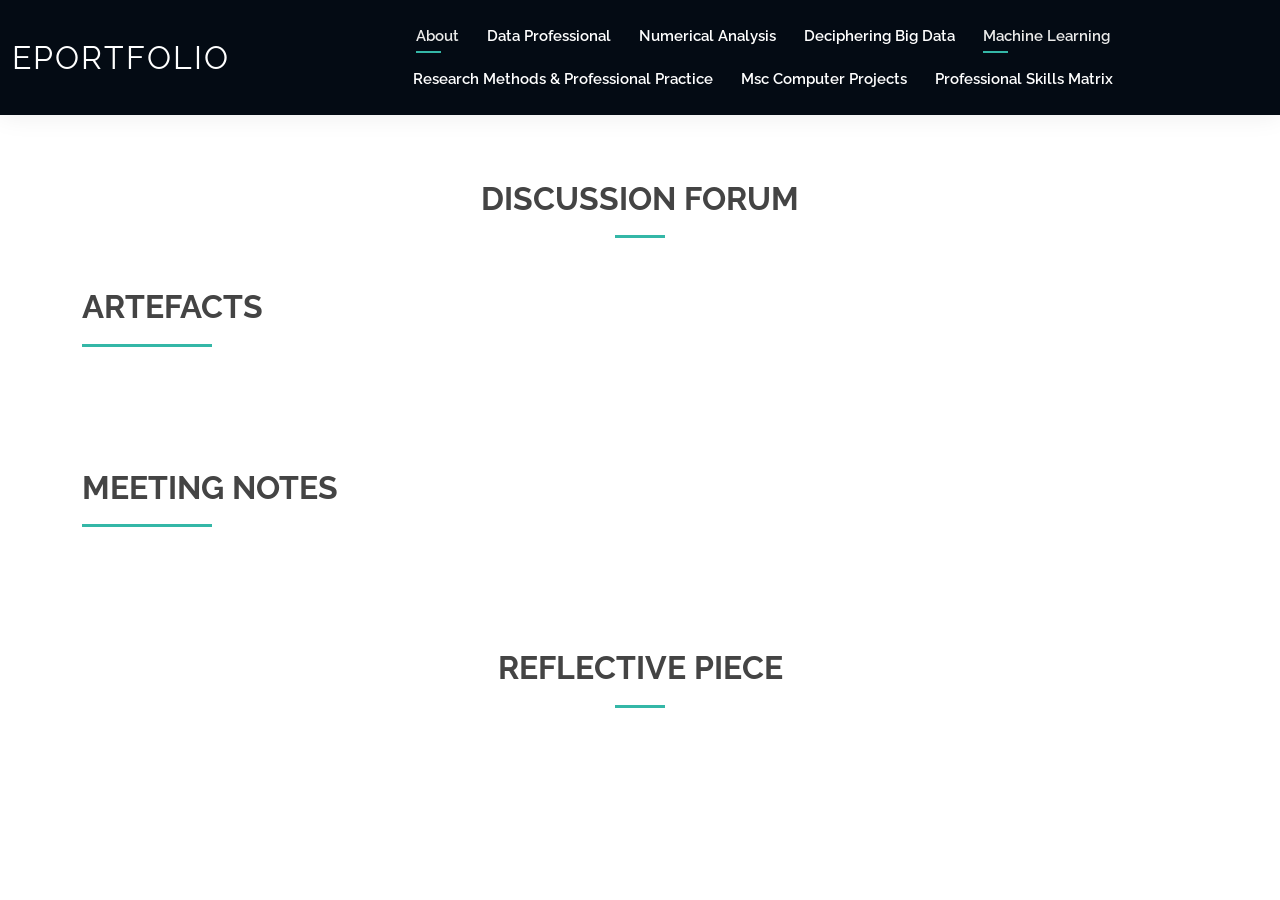
<file: machine-learning.html>
<!DOCTYPE html>
<html lang="en">

<head>
  <meta charset="utf-8">
  <meta content="width=device-width, initial-scale=1.0" name="viewport">

  <title>Machine Learning - Eportfolio Portfolio</title>
  <meta content="" name="description">
  <meta content="" name="keywords">

  <!-- Favicons -->
  <link href="assets/img/favicon.png" rel="icon">
  <link href="assets/img/apple-touch-icon.png" rel="apple-touch-icon">

  <!-- Google Fonts -->
  <link href="https://fonts.googleapis.com/css?family=Open+Sans:300,300i,400,400i,600,600i,700,700i|Raleway:300,300i,400,400i,500,500i,600,600i,700,700i|Poppins:300,300i,400,400i,500,500i,600,600i,700,700i" rel="stylesheet">

  <!-- Vendor CSS Files -->
  <link href="assets/vendor/aos/aos.css" rel="stylesheet">
  <link href="assets/vendor/bootstrap/css/bootstrap.min.css" rel="stylesheet">
  <link href="assets/vendor/bootstrap-icons/bootstrap-icons.css" rel="stylesheet">
  <link href="assets/vendor/boxicons/css/boxicons.min.css" rel="stylesheet">
  <link href="assets/vendor/glightbox/css/glightbox.min.css" rel="stylesheet">
  <link href="assets/vendor/swiper/swiper-bundle.min.css" rel="stylesheet">

  <!-- Template Main CSS File -->
  <link href="assets/css/style.css" rel="stylesheet">


</head>

<body>

  <!-- ======= Header ======= -->
  <header id="header" class="fixed-top">
    <div class="container-fluid d-flex justify-content-between align-items-center">

      <h1 class="logo me-auto me-lg-0"><a href="index.html">Eportfolio</a></h1>
      <!-- Uncomment below if you prefer to use an image logo -->
      <!-- <a href="index.html" class="logo"><img src="assets/img/logo.png" alt="" class="img-fluid"></a>-->

      <nav id="navbar" class="navbar order-last order-lg-0">
        <ul>
          <!-- <li><a href="index.html">Home</a></li> -->
          <li><a class="active" href="about.html">About</a></li>
          <li><a href="data-professional.html">Data Professional</a></li>
          <li><a href="numerical-analysis.html">Numerical Analysis</a></li>
          <li><a href="deciphering-big-data.html">Deciphering Big Data</a></li>
          <li><a class="active" href="machine-learning.html">Machine Learning</a></li>
          <li><a href="research-methods.html">Research Methods & Professional Practice</a></li>
          <li><a href="computer-projects.html">Msc Computer Projects</a></li>
          <li><a href="professional-skills-matrix.html">Professional Skills Matrix</a></li>
        </ul>
        <i class="bi bi-list mobile-nav-toggle"></i>
      </nav><!-- .navbar -->

   

    </div>

  </header><!-- End Header -->

  <main id="main">

    <!-- ======= Contact Section ======= -->
    <section id="contact" class="contact">
      <div class="container" data-aos="fade-up">

        <div class="section-title">

          <h2 class="about-me-h" style="text-align: center; padding-top: 70px;">Discussion Forum</h2>
          <!-- <p></p> -->
        </div>

        <div class="row">
          <div class="col-lg-12">


<!-- ARTIFACTS START--> <!-- ARTIFACTS START--> <!-- ARTIFACTS START--> <!-- ARTIFACTS START-->

<div class="section-title">

  <h2>Artefacts </h2>
  <p>
    <!-- put your content here -->
  </p>
  <br><br><br>
</div>

<!-- ARTIFACTS END--> <!-- ARTIFACTS END--> <!-- ARTIFACTS END--> <!-- ARTIFACTS END-->



<!-- Meeting Notes START--> <!-- Meeting Notes START--> <!-- Meeting Notes START--> <!-- Meeting Notes START-->

<div class="section-title">

  <h2>Meeting Notes </h2>
  <p>
    <!-- put your content here -->
  </p>
  <br><br><br>
</div>

<!-- Meeting Notes END--> <!-- Meeting Notes END--> <!-- Meeting Notes END--> <!-- Meeting Notes END-->


<!-- Reflective Pieces START--> <!-- Reflective Piece START--> <!-- Reflective Piece START--> <!-- Reflective Piece START-->

<div class="section-title">

  <h2 class="about-me-h" style="text-align: center;">Reflective Piece </h2>
  <p>
    <!-- put your content here -->
  </p>
  <br><br><br>
</div>

<!-- Reflective Piece END--> <!-- Reflective Piece END--> <!-- Reflective Piece END--> <!-- Reflective Piece END-->

          </div> 
        </div>


      </div>
    </section><!-- End Contact Section -->

  </main><!-- End #main -->

    <!-- ======= Footer ======= -->
  <!-- <footer id="footer">
    <div class="container">
      <div class="header-social-links">
        <a href="#" class="facebook"><i class="bi bi-facebook"></i></a>
        <a href="#" class="snapchat"><i class="bi bi-snapchat"></i></a>
        <a href="#" class="linkedin"><i class="bi bi-linkedin"></i></a>
      </div>
      <div class="copyright" style="padding-top:5px;">
        &copy; Copyright <strong><span>Eportfolio</span></strong>. All Rights Reserved
      </div>
      <div class="credits">
        
        Designed by <a href="https://idanishrangaiz.github.io/">Danish Rangaiz</a>
      </div>
    </div>
  </footer> -->
  <!-- End  Footer -->

  <div id="preloader"></div>
  <a href="#" class="back-to-top d-flex align-items-center justify-content-center"><i class="bi bi-arrow-up-short"></i></a>

  <!-- Vendor JS Files -->
  <script src="assets/vendor/purecounter/purecounter_vanilla.js"></script>
  <script src="assets/vendor/aos/aos.js"></script>
  <script src="assets/vendor/bootstrap/js/bootstrap.bundle.min.js"></script>
  <script src="assets/vendor/glightbox/js/glightbox.min.js"></script>
  <script src="assets/vendor/isotope-layout/isotope.pkgd.min.js"></script>
  <script src="assets/vendor/swiper/swiper-bundle.min.js"></script>
  <script src="assets/vendor/waypoints/noframework.waypoints.js"></script>
  <script src="assets/vendor/php-email-form/validate.js"></script>

  <!-- Template Main JS File -->
  <script src="assets/js/main.js"></script>

</body>

</html>
</file>
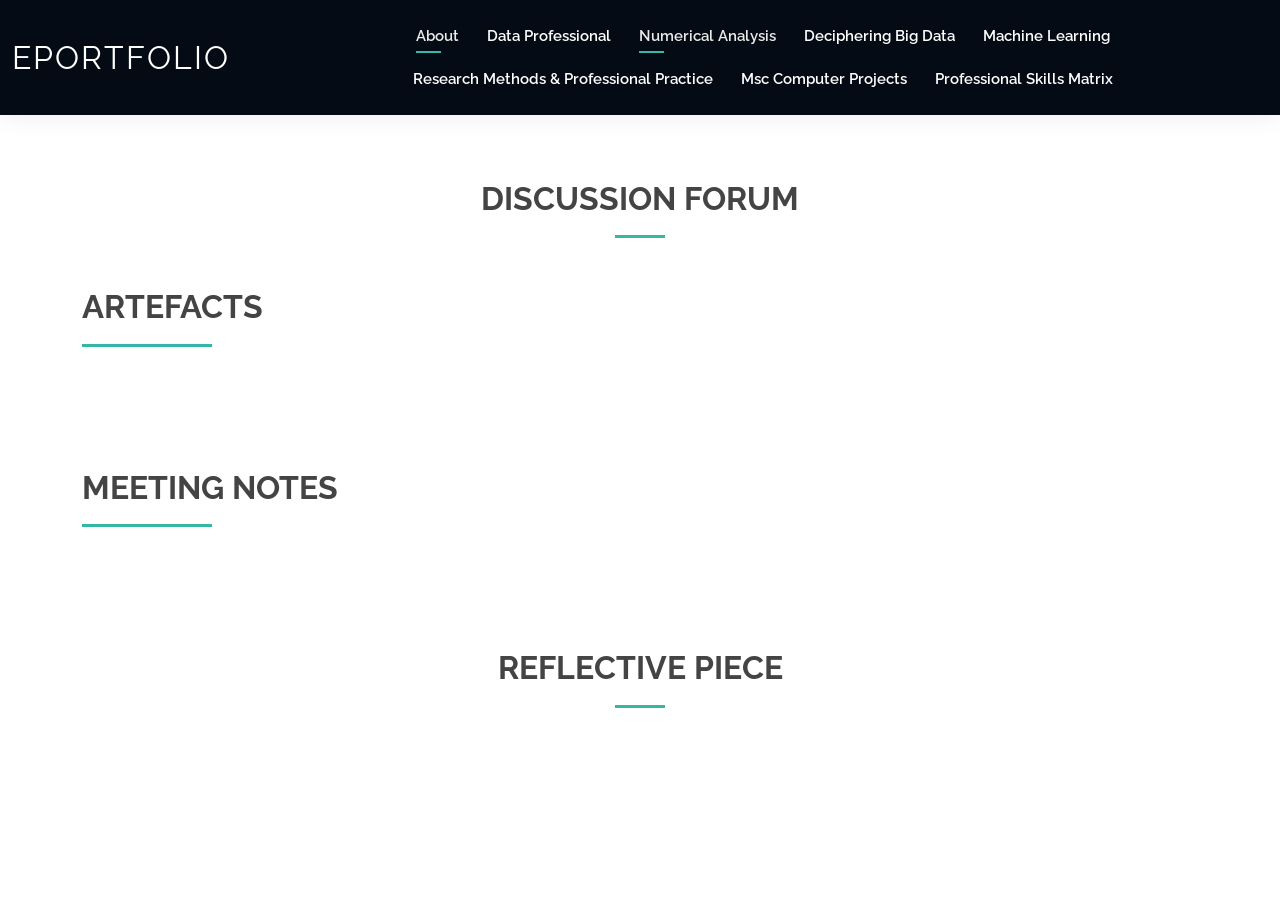
<file: numerical-analysis.html>
<!DOCTYPE html>
<html lang="en">

<head>
  <meta charset="utf-8">
  <meta content="width=device-width, initial-scale=1.0" name="viewport">

  <title>Numerical Analysis - Eportfolio Portfolio</title>
  <meta content="" name="description">
  <meta content="" name="keywords">

  <!-- Favicons -->
  <link href="assets/img/favicon.png" rel="icon">
  <link href="assets/img/apple-touch-icon.png" rel="apple-touch-icon">

  <!-- Google Fonts -->
  <link href="https://fonts.googleapis.com/css?family=Open+Sans:300,300i,400,400i,600,600i,700,700i|Raleway:300,300i,400,400i,500,500i,600,600i,700,700i|Poppins:300,300i,400,400i,500,500i,600,600i,700,700i" rel="stylesheet">

  <!-- Vendor CSS Files -->
  <link href="assets/vendor/aos/aos.css" rel="stylesheet">
  <link href="assets/vendor/bootstrap/css/bootstrap.min.css" rel="stylesheet">
  <link href="assets/vendor/bootstrap-icons/bootstrap-icons.css" rel="stylesheet">
  <link href="assets/vendor/boxicons/css/boxicons.min.css" rel="stylesheet">
  <link href="assets/vendor/glightbox/css/glightbox.min.css" rel="stylesheet">
  <link href="assets/vendor/swiper/swiper-bundle.min.css" rel="stylesheet">

  <!-- Template Main CSS File -->
  <link href="assets/css/style.css" rel="stylesheet">


</head>

<body>

  <!-- ======= Header ======= -->
  <header id="header" class="fixed-top">
    <div class="container-fluid d-flex justify-content-between align-items-center">

      <h1 class="logo me-auto me-lg-0"><a href="index.html">Eportfolio</a></h1>
      <!-- Uncomment below if you prefer to use an image logo -->
      <!-- <a href="index.html" class="logo"><img src="assets/img/logo.png" alt="" class="img-fluid"></a>-->

      <nav id="navbar" class="navbar order-last order-lg-0">
        <ul>
          <!-- <li><a href="index.html">Home</a></li> -->
          <li><a class="active" href="about.html">About</a></li>
          <li><a href="data-professional.html">Data Professional</a></li>
          <li><a class="active" href="numerical-analysis.html">Numerical Analysis</a></li>
          <li><a href="deciphering-big-data.html">Deciphering Big Data</a></li>
          <li><a href="machine-learning.html">Machine Learning</a></li>
          <li><a href="research-methods.html">Research Methods & Professional Practice</a></li>
          <li><a href="computer-projects.html">Msc Computer Projects</a></li>
          <li><a href="professional-skills-matrix.html">Professional Skills Matrix</a></li>
        </ul>
        <i class="bi bi-list mobile-nav-toggle"></i>
      </nav><!-- .navbar -->

    

    </div>

  </header><!-- End Headerhj  -->

  <main id="main">
            <!-- ======= Certificates Section ======= -->
            <section id="achievements" class="portfolio section-bg">
              <div class="container" data-aos="fade-up">
                <div class="section-title">

                  <h2 class="about-me-h" style="text-align: center; padding-top: 70px;">Discussion Forum</h2>
                  <!-- <p></p> -->
                </div>
        
                <div class="row">
                  <div class="col-lg-12">
        
        
        <!-- ARTIFACTS START--> <!-- ARTIFACTS START--> <!-- ARTIFACTS START--> <!-- ARTIFACTS START-->
        
        <div class="section-title">
        
          <h2>Artefacts </h2>
          <p>
            <!-- put your content here -->
          </p>
          <br><br><br>
        </div>
        
        <!-- ARTIFACTS END--> <!-- ARTIFACTS END--> <!-- ARTIFACTS END--> <!-- ARTIFACTS END-->
        
        
        
        <!-- Meeting Notes START--> <!-- Meeting Notes START--> <!-- Meeting Notes START--> <!-- Meeting Notes START-->
        
        <div class="section-title">
        
          <h2>Meeting Notes </h2>
          <p>
            <!-- put your content here -->
          </p>
          <br><br><br>
        </div>
        
        <!-- Meeting Notes END--> <!-- Meeting Notes END--> <!-- Meeting Notes END--> <!-- Meeting Notes END-->
        
        
        <!-- Reflective Pieces START--> <!-- Reflective Piece START--> <!-- Reflective Piece START--> <!-- Reflective Piece START-->
        
        <div class="section-title">
        
          <h2 class="about-me-h" style="text-align: center;">Reflective Piece </h2>
          <p>
            <!-- put your content here -->
          </p>
          <br><br><br>
        </div>
        
        <!-- Reflective Piece END--> <!-- Reflective Piece END--> <!-- Reflective Piece END--> <!-- Reflective Piece END-->
        
                  </div> 
                </div>
        
          
        
              </div>
            </section><!-- End Certificate Section --> 

  </main><!-- End #main -->

   <!-- ======= Footer ======= -->
  <!-- <footer id="footer">
    <div class="container">
      <div class="header-social-links">
        <a href="#" class="facebook"><i class="bi bi-facebook"></i></a>
        <a href="#" class="snapchat"><i class="bi bi-snapchat"></i></a>
        <a href="#" class="linkedin"><i class="bi bi-linkedin"></i></a>
      </div>
      <div class="copyright" style="padding-top:5px;">
        &copy; Copyright <strong><span>Eportfolio</span></strong>. All Rights Reserved
      </div>
      <div class="credits">
        
        Designed by <a href="https://idanishrangaiz.github.io/">Danish Rangaiz</a>
      </div>
    </div>
  </footer> -->
  <!-- End  Footer -->

  <div id="preloader"></div>
  <a href="#" class="back-to-top d-flex align-items-center justify-content-center"><i class="bi bi-arrow-up-short"></i></a>

  <!-- Vendor JS Files -->
  <script src="assets/vendor/purecounter/purecounter_vanilla.js"></script>
  <script src="assets/vendor/aos/aos.js"></script>
  <script src="assets/vendor/bootstrap/js/bootstrap.bundle.min.js"></script>
  <script src="assets/vendor/glightbox/js/glightbox.min.js"></script>
  <script src="assets/vendor/isotope-layout/isotope.pkgd.min.js"></script>
  <script src="assets/vendor/swiper/swiper-bundle.min.js"></script>
  <script src="assets/vendor/waypoints/noframework.waypoints.js"></script>
  <script src="assets/vendor/php-email-form/validate.js"></script>

  <!-- Template Main JS File -->
  <script src="assets/js/main.js"></script>

</body>

</html>
</file>
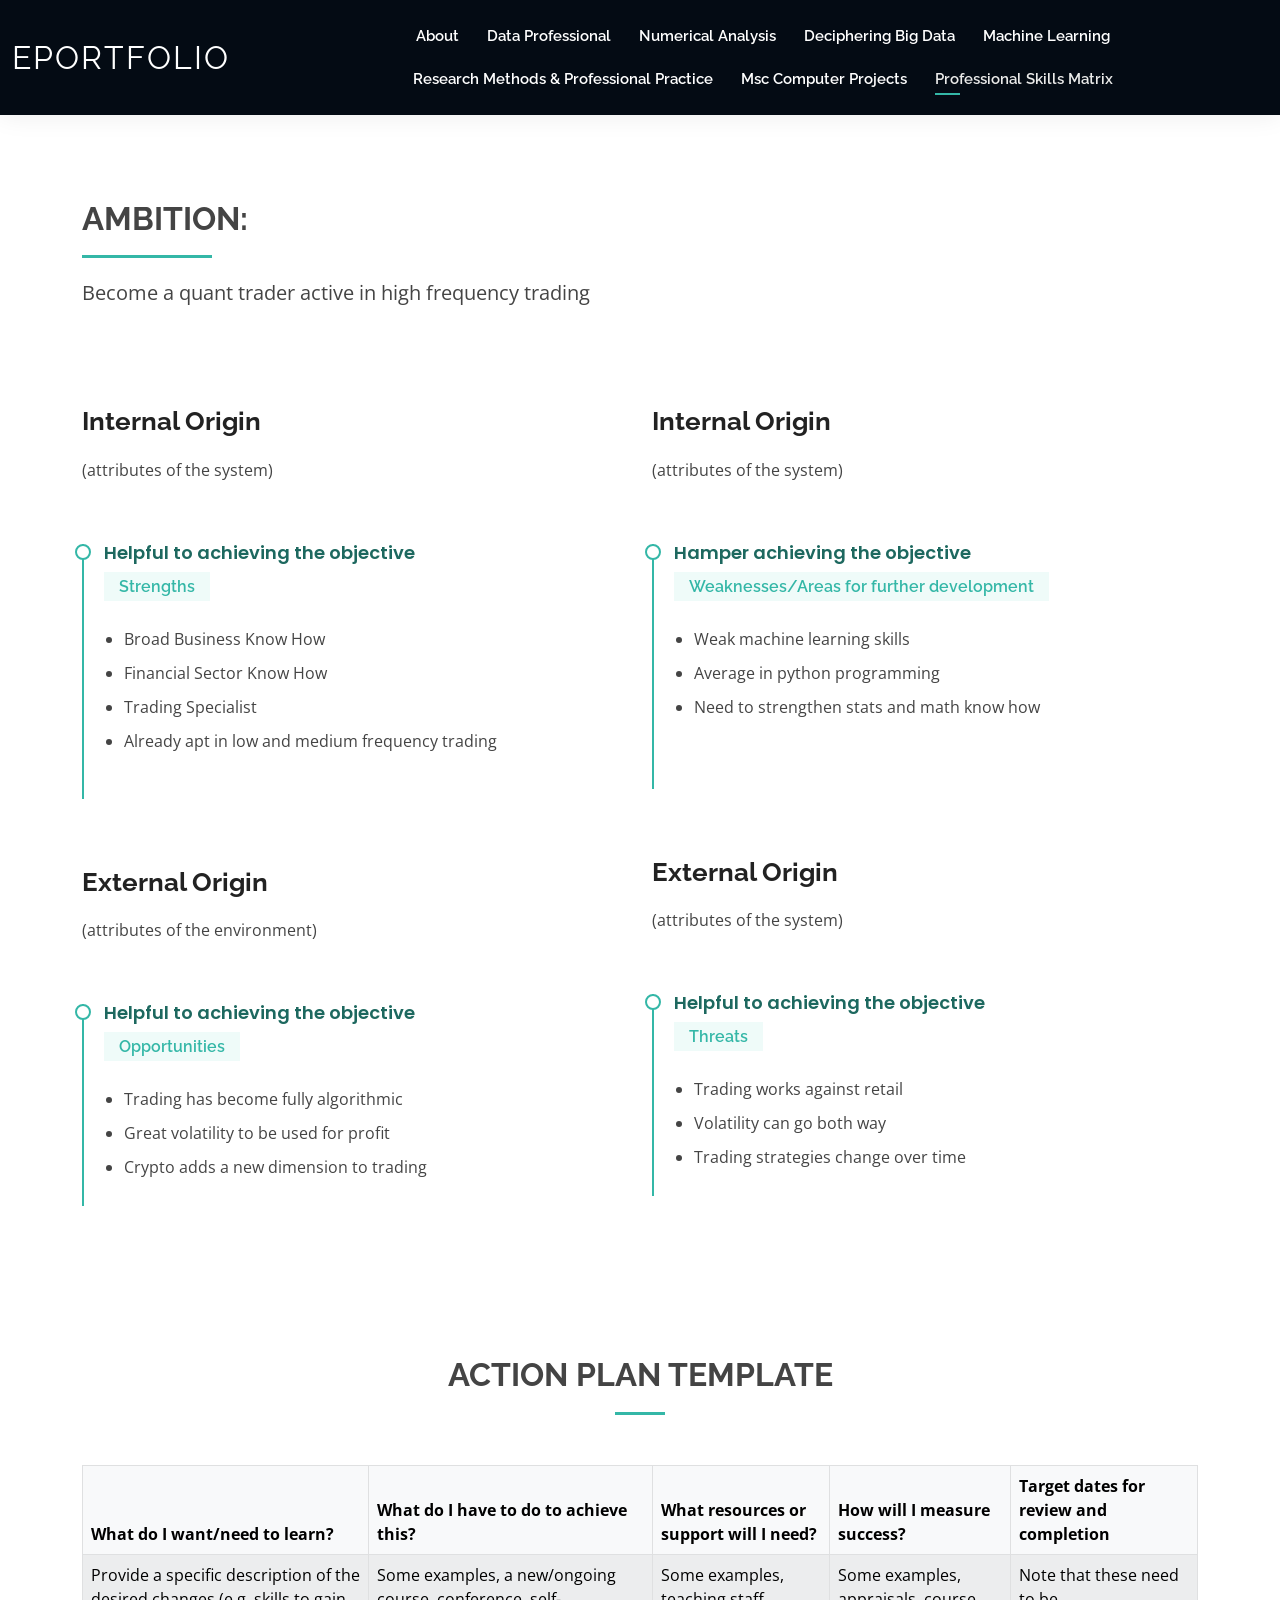
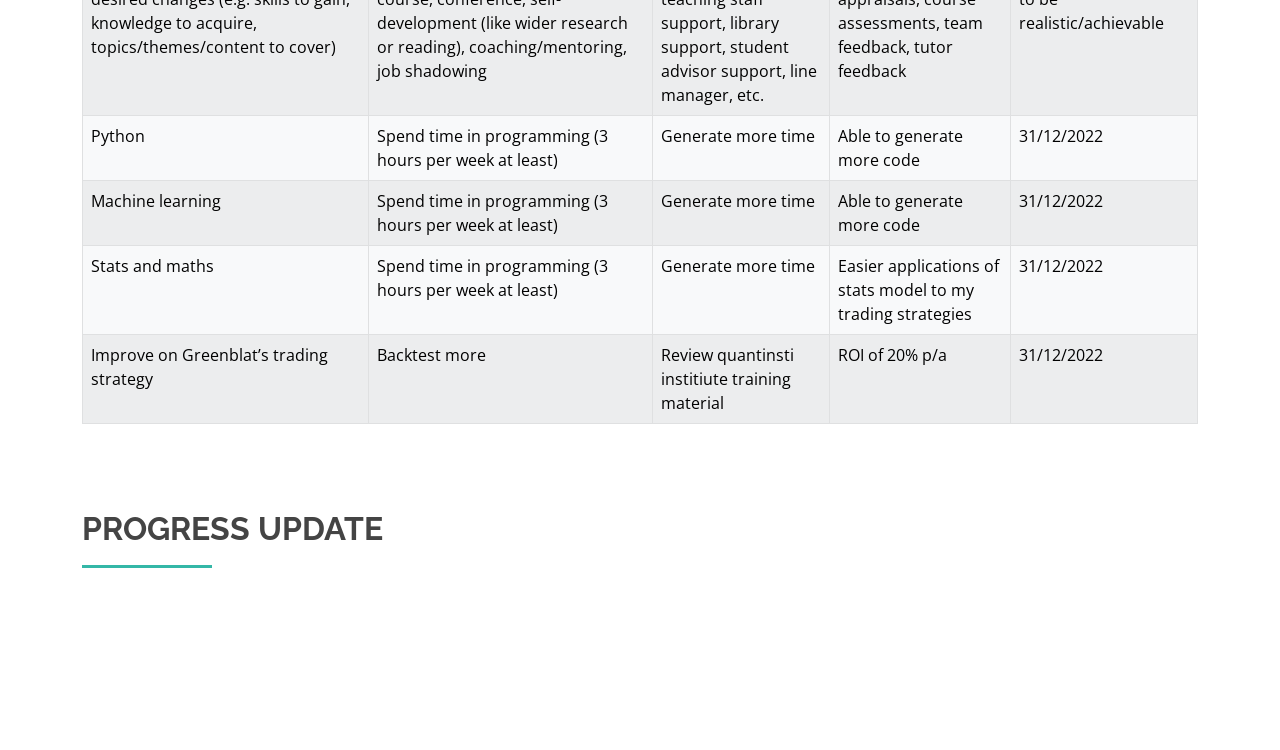
<file: professional-skills-matrix.html>
<!DOCTYPE html>
<html lang="en">

<head>
  <meta charset="utf-8">
  <meta content="width=device-width, initial-scale=1.0" name="viewport">

  <title>Professional Skills Matrix - Eportfolio Portfolio</title>
  <meta content="" name="description">
  <meta content="" name="keywords">

  <!-- Favicons -->
  <link href="assets/img/favicon.png" rel="icon">
  <link href="assets/img/apple-touch-icon.png" rel="apple-touch-icon">

  <!-- Google Fonts -->
  <link href="https://fonts.googleapis.com/css?family=Open+Sans:300,300i,400,400i,600,600i,700,700i|Raleway:300,300i,400,400i,500,500i,600,600i,700,700i|Poppins:300,300i,400,400i,500,500i,600,600i,700,700i" rel="stylesheet">

  <!-- Vendor CSS Files -->
  <link href="assets/vendor/aos/aos.css" rel="stylesheet">
  <link href="assets/vendor/bootstrap/css/bootstrap.min.css" rel="stylesheet">
  <link href="assets/vendor/bootstrap-icons/bootstrap-icons.css" rel="stylesheet">
  <link href="assets/vendor/boxicons/css/boxicons.min.css" rel="stylesheet">
  <link href="assets/vendor/glightbox/css/glightbox.min.css" rel="stylesheet">
  <link href="assets/vendor/swiper/swiper-bundle.min.css" rel="stylesheet">

  <!-- Template Main CSS File -->
  <link href="assets/css/style.css" rel="stylesheet">


</head>

<body>

  <!-- ======= Header ======= -->
  <header id="header" class="fixed-top">
    <div class="container-fluid d-flex justify-content-between align-items-center">

      <h1 class="logo me-auto me-lg-0"><a href="index.html">Eportfolio</a></h1>
      <!-- Uncomment below if you prefer to use an image logo -->
      <!-- <a href="index.html" class="logo"><img src="assets/img/logo.png" alt="" class="img-fluid"></a>-->

      <nav id="navbar" class="navbar order-last order-lg-0">
        <ul>
          <!-- <li><a href="index.html">Home</a></li> -->
          <li><a href="about.html">About</a></li>
          <li><a href="data-professional.html">Data Professional</a></li>
          <li><a href="numerical-analysis.html">Numerical Analysis</a></li>
          <li><a href="deciphering-big-data.html">Deciphering Big Data</a></li>
          <li><a href="machine-learning.html">Machine Learning</a></li>
          <li><a href="research-methods.html">Research Methods & Professional Practice</a></li>
          <li><a href="computer-projects.html">Msc Computer Projects</a></li>
          <li><a class="active" href="professional-skills-matrix.html">Professional Skills Matrix</a></li>
        </ul>
        <i class="bi bi-list mobile-nav-toggle"></i>
      </nav><!-- .navbar -->

    

    </div>

  </header><!-- End Header -->

  <main id="main">

    <!-- ======= Resume Section ======= -->
    <section id="resume" class="resume">
      <div class="container" data-aos="fade-up">


        <div class="row">
          <div class="section-title" style="padding-top: 90px;">
        
            <h2>Ambition: </h2>
            <p>
              Become a quant trader active in high frequency trading
                        </p>
            <br><br>
          </div>
          <!-- left side start-->
          <div class="col-lg-6">
            <h2 class="resume-title"><b>Internal Origin</b></h2>
            <p>(attributes of the system)</p><br><br>
            
            <div class="resume-item">
              <h4>Helpful to achieving the objective</h4>
              <h5>Strengths</h5>
              <p><em></em></p>
              <p>
              <ul>
                <li>Broad Business Know How</li>
                <li>Financial Sector Know How</li>
                <li>Trading Specialist</li>
                <li>Already apt in low and medium frequency trading</li>
                
              </ul>
              </p>
            </div>
              <br></br>
              <h2 class="resume-title"><b>External Origin</b></h2>
              <p>(attributes of the environment)</p><br><br>
            <div class="resume-item pb-0">
              <h4>Helpful to achieving the objective</h4>
              <h5>Opportunities</h5>
              <p><em></em></p>
              <p>
                <ul>
                  <li>Trading has become fully algorithmic</li>
                  <li>Great volatility to be used for profit</li>
                  <li>Crypto adds a new dimension to trading</li>
                </ul></p>
              
              
            </div>

          </div>

             <!-- left side end-->


             <!-- right side start  -->

             <div class="col-lg-6">

              <h2 class="resume-title"><b>Internal Origin</b></h2>
            <p>(attributes of the system)</p><br><br>
            <div class="resume-item">
                <h4>Hamper achieving the objective</h4>
                <h5>Weaknesses/Areas for further development</h5>
                <p><em></em></p>
                <p>
                  <ul>
                    <li>Weak machine learning skills</li>
                    <li>Average in python programming</li>
                    <li>Need to strengthen stats and math know how</li><br>
                    <!-- <li></li> -->
                  </ul></p>
              </div><br><br>
            



              <h2 class="resume-title"><b>External Origin</b></h2>
              <p>(attributes of the system)</p><br><br>
              <div class="resume-item pb-0">
                <h4>Helpful to achieving the objective</h4>
                <h5>Threats</h5>
                <p><em></em></p>
                <p>
                  <ul>
                    <li>Trading works against retail</li>
                    <li>Volatility can go both way</li>
                    <li>Trading strategies change over time</li>
                  </ul>
                </p>
                
              </div>
             
            </div>

            <!-- RIght side end -->


            <div class="col-lg-12">
              <div class="section-title" style="margin-top: 150px;">

                <h2 class="about-me-h" style="text-align: center;">Action Plan Template</h2>
                <!-- <p></p> -->
              </div>

              <table class="table table-bordered table-striped table-hover table-light">
                <thead>
                  <tr>
                    <th scope="col">What do I want/need to learn?</th>
                    <th scope="col">What do I have to do to achieve this?</th>
                    <th scope="col">What resources or support will I need?</th>
                    <th scope="col">How will I measure success?</th>
                    <th scope="col">Target dates for review and completion</th>
                  </tr>
                </thead>
                <tbody>
                  <tr>
                    
                    <td scope="row">Provide a specific description of the desired changes (e.g. skills to gain, knowledge to acquire, topics/themes/content to cover)</td>
                    <td>Some examples, a new/ongoing course, conference, self-development (like wider research or reading), coaching/mentoring, job shadowing</td>
                    <td>Some examples, teaching staff support, library support, student advisor support, line manager, etc.</td>
                    <td> Some examples, appraisals, course assessments, team feedback, tutor feedback</td>
                    <td>Note that these need to be realistic/achievable</td>
                  </tr>
                  <tr>
                    <td scope="row">Python</td>
                    <td>Spend time in programming (3 hours per week at least)</td>
                    <td>Generate more time</td>
                    <td>Able to generate more code</td>
                    <td>31/12/2022</td>
                  </tr>
                  <tr>
                    <td scope="row">Machine learning</td>
                    <td>Spend time in programming (3 hours per week at least)</td>
                    <td> Generate more time</td>
                    <td>Able to generate more code</td>
                    <td>31/12/2022</td>
                    </tr>

                    <tr>
                      <td scope="row">Stats and maths</td>
                      <td>Spend time in programming (3 hours per week at least)</td>
                      <td> Generate more time</td>
                      <td>Easier applications of stats model to my trading strategies</td>
                      <td>31/12/2022</td>
                      </tr>

                      <tr>
                        <td scope="row">Improve on Greenblat’s trading strategy</td>
                        <td>Backtest more</td>
                        <td> Review quantinsti institiute training material</td>
                        <td>ROI of 20% p/a</td>
                        <td>31/12/2022</td>
                        </tr>
                </tbody>
              </table>
              
<!-- Progress Update START--> <!-- Progress Update START--> <!-- Progress Update START--> <!-- Progress Update START-->

<div class="section-title" style="padding-top: 70px;">

  <h2>Progress Update </h2>
  <p>
    <!-- put your content here -->
  </p>
  <br><br><br>
</div>

<!-- Progress Update END--> <!-- Progress Update END--> <!-- Progress Update END--> <!-- Progress Update END-->


              </div>

      </div>
    </section><!-- End Resume Section -->

  </main><!-- End #main -->

  <!-- ======= Footer ======= -->
  <!-- <footer id="footer">
    <div class="container">
      <div class="header-social-links">
        <a href="#" class="facebook"><i class="bi bi-facebook"></i></a>
        <a href="#" class="snapchat"><i class="bi bi-snapchat"></i></a>
        <a href="#" class="linkedin"><i class="bi bi-linkedin"></i></a>
      </div>
      <div class="copyright" style="padding-top:5px;">
        &copy; Copyright <strong><span>Eportfolio</span></strong>. All Rights Reserved
      </div>
      <div class="credits">
        
        Designed by <a href="https://idanishrangaiz.github.io/">Danish Rangaiz</a>
      </div>
    </div>
  </footer> -->
  <!-- End  Footer -->

  <div id="preloader"></div>
  <a href="#" class="back-to-top d-flex align-items-center justify-content-center"><i class="bi bi-arrow-up-short"></i></a>

  <!-- Vendor JS Files -->
  <script src="assets/vendor/purecounter/purecounter_vanilla.js"></script>
  <script src="assets/vendor/aos/aos.js"></script>
  <script src="assets/vendor/bootstrap/js/bootstrap.bundle.min.js"></script>
  <script src="assets/vendor/glightbox/js/glightbox.min.js"></script>
  <script src="assets/vendor/isotope-layout/isotope.pkgd.min.js"></script>
  <script src="assets/vendor/swiper/swiper-bundle.min.js"></script>
  <script src="assets/vendor/waypoints/noframework.waypoints.js"></script>
  <script src="assets/vendor/php-email-form/validate.js"></script>

  <!-- Template Main JS File -->
  <script src="assets/js/main.js"></script>

</body>

</html>
</file>
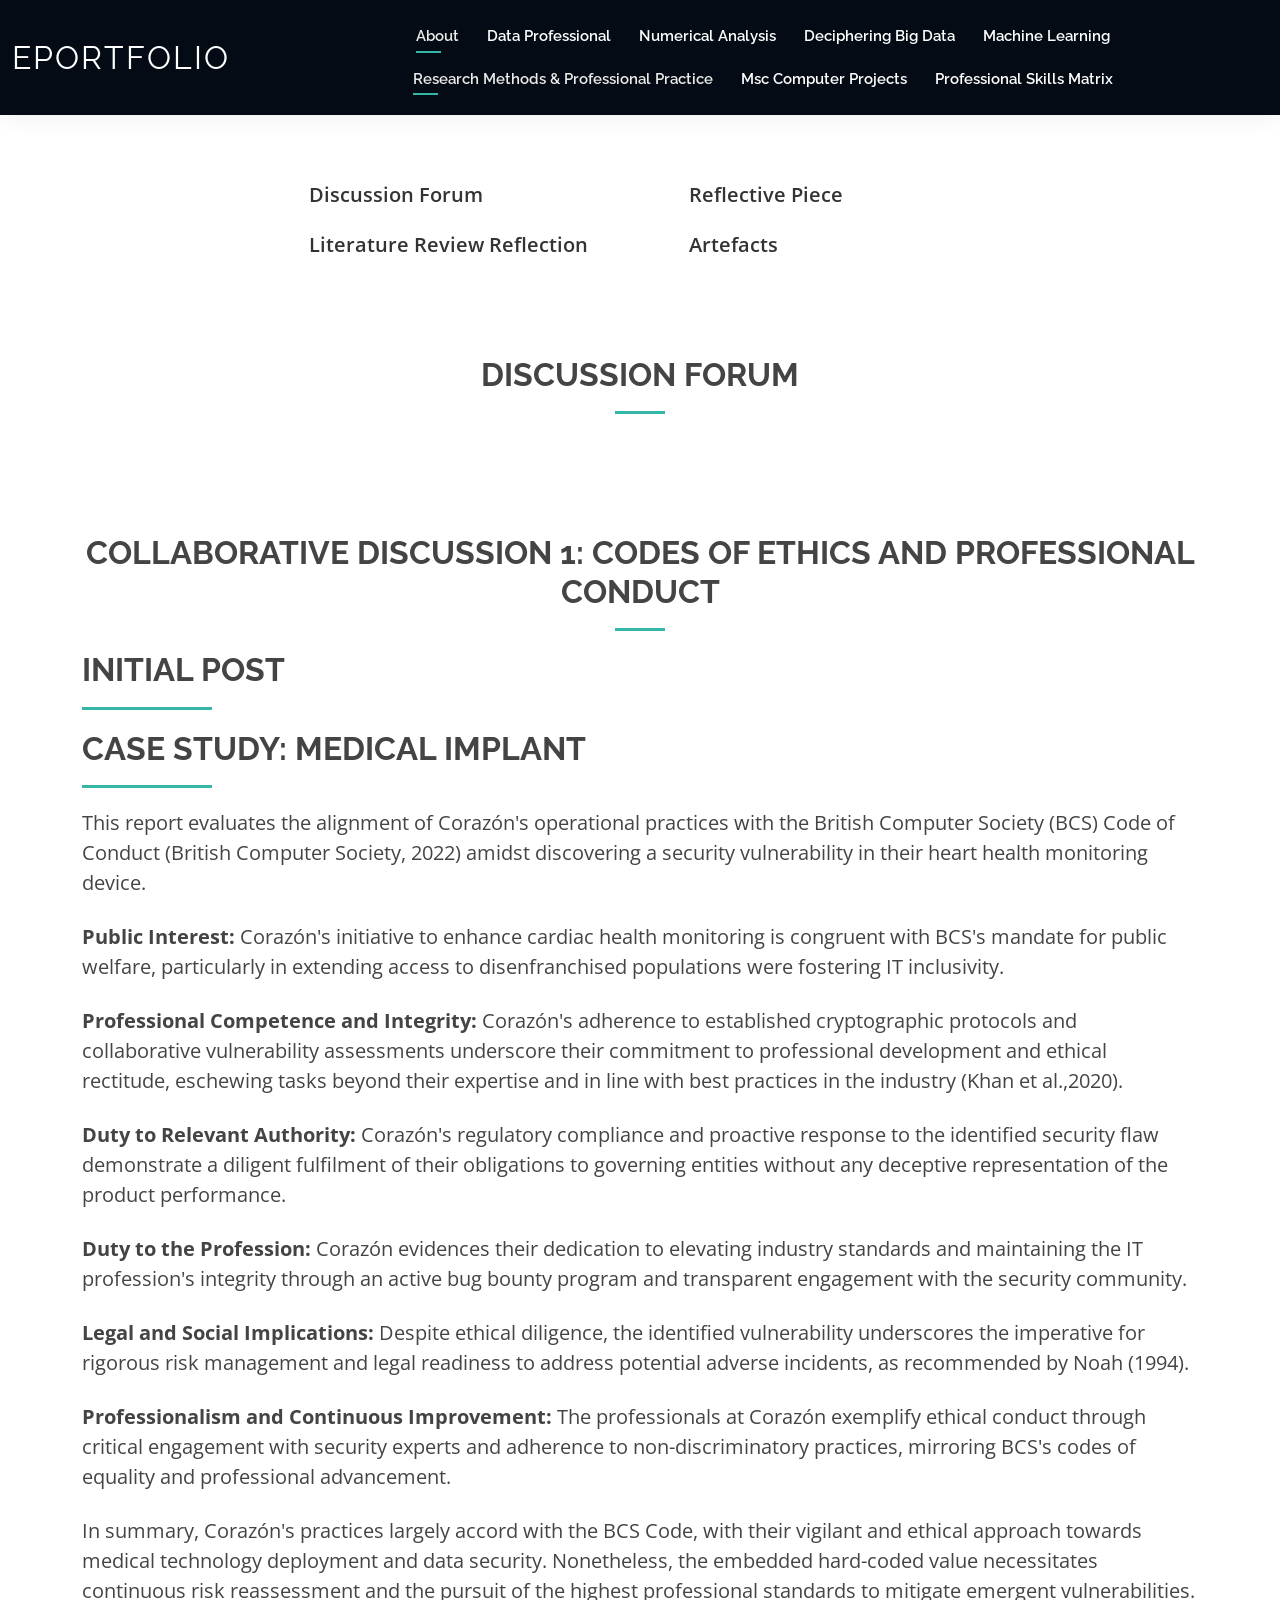
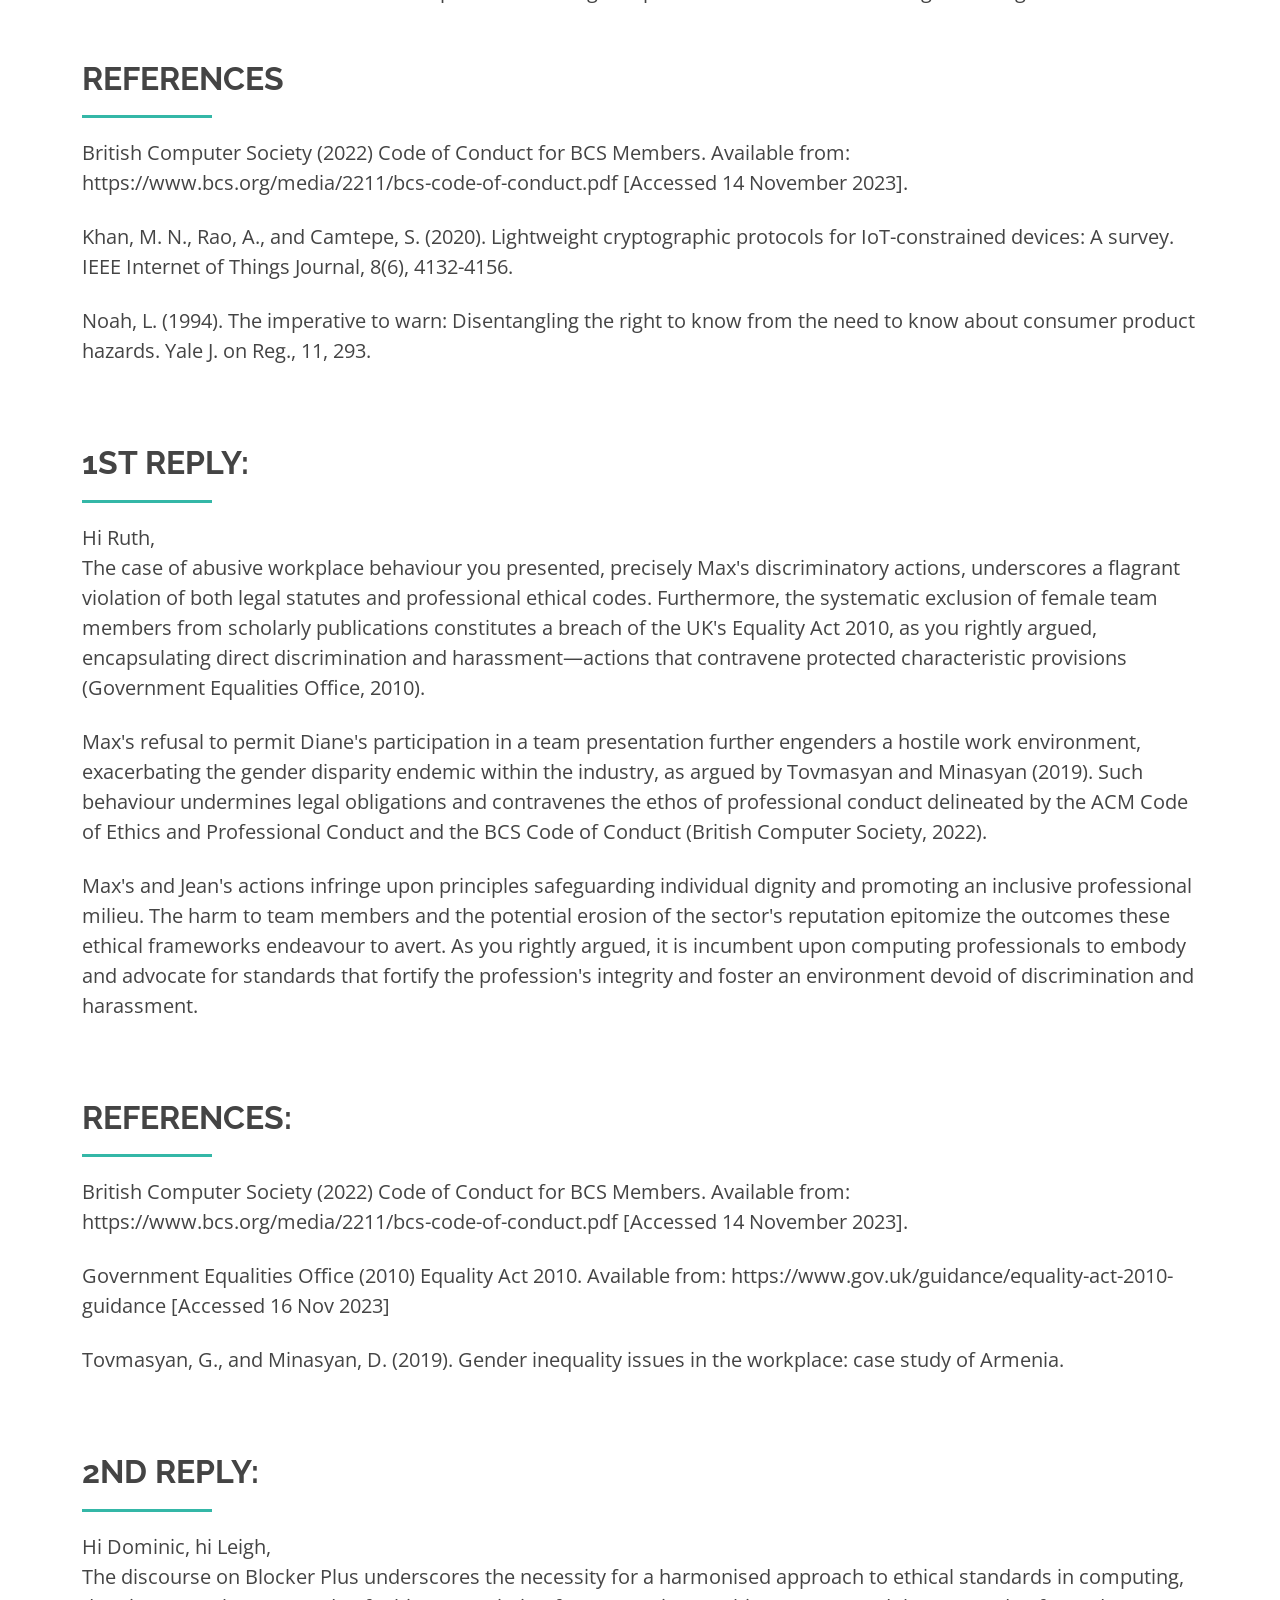
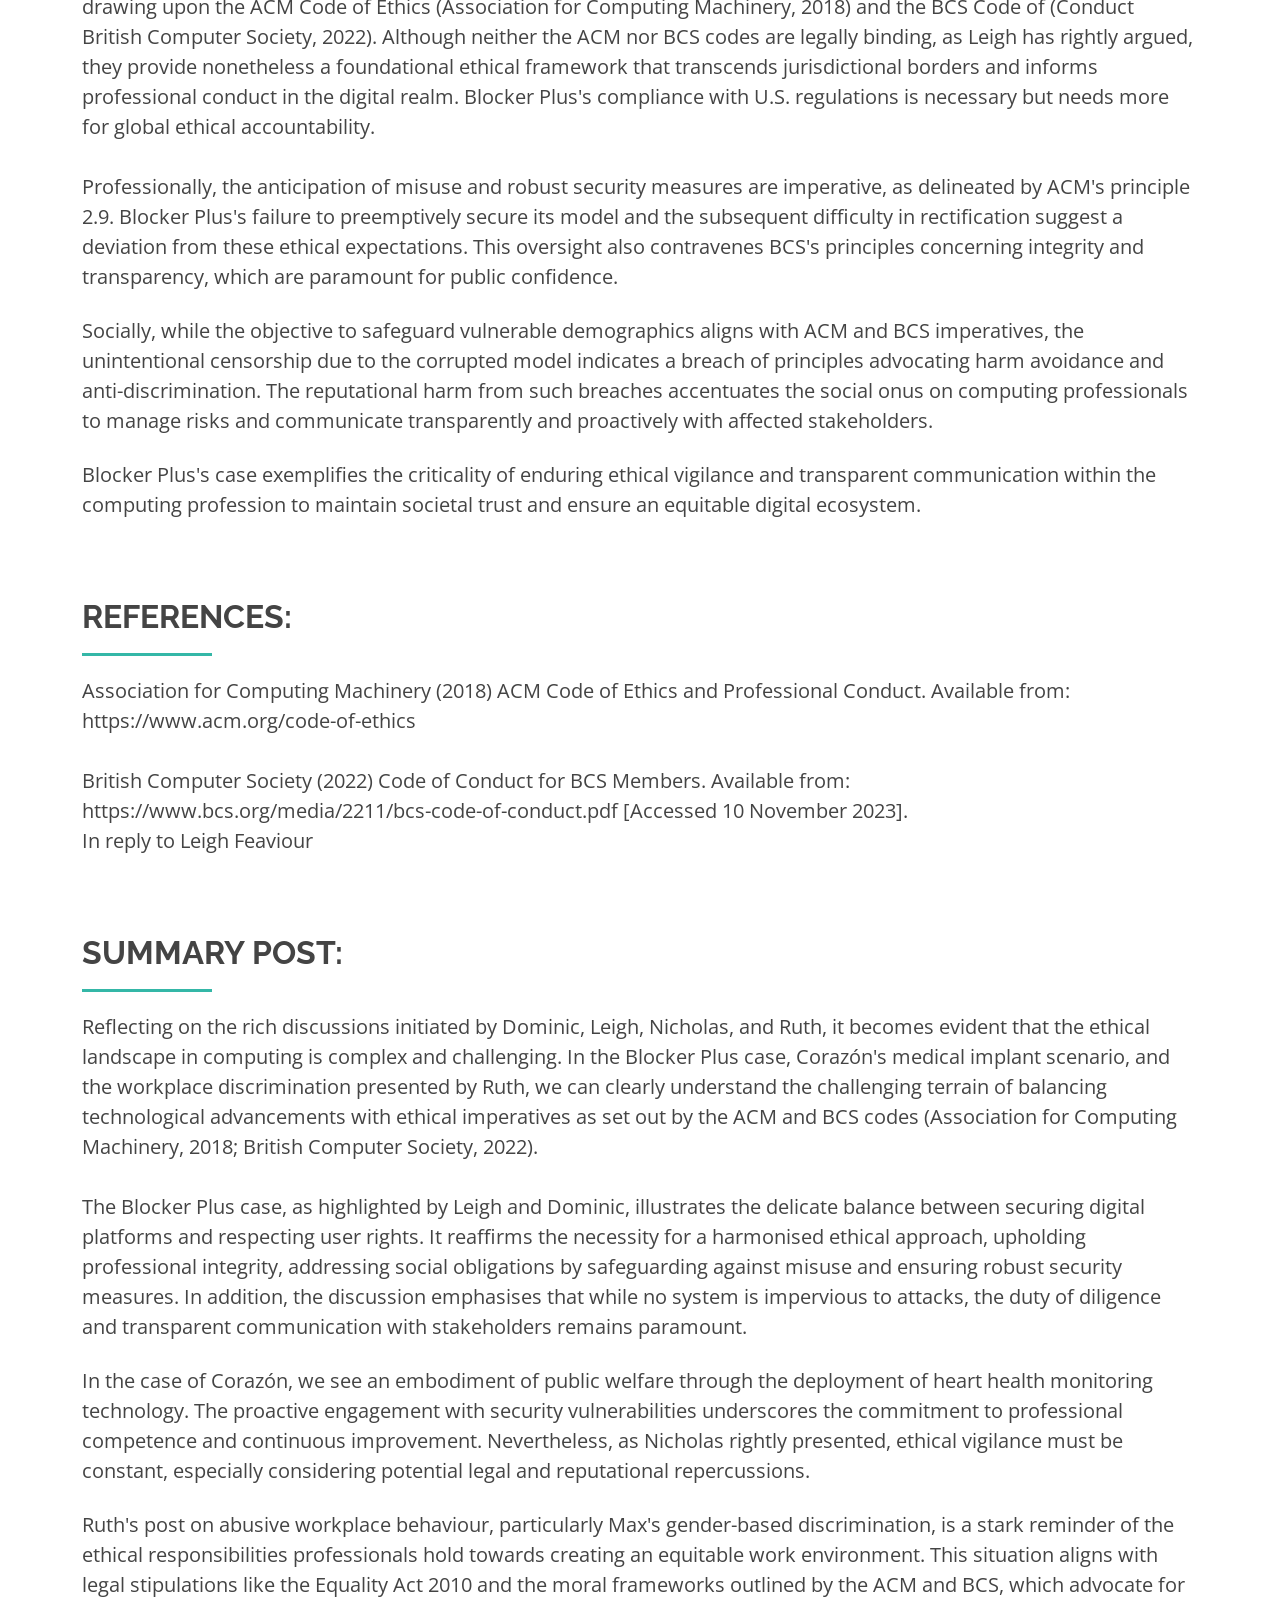
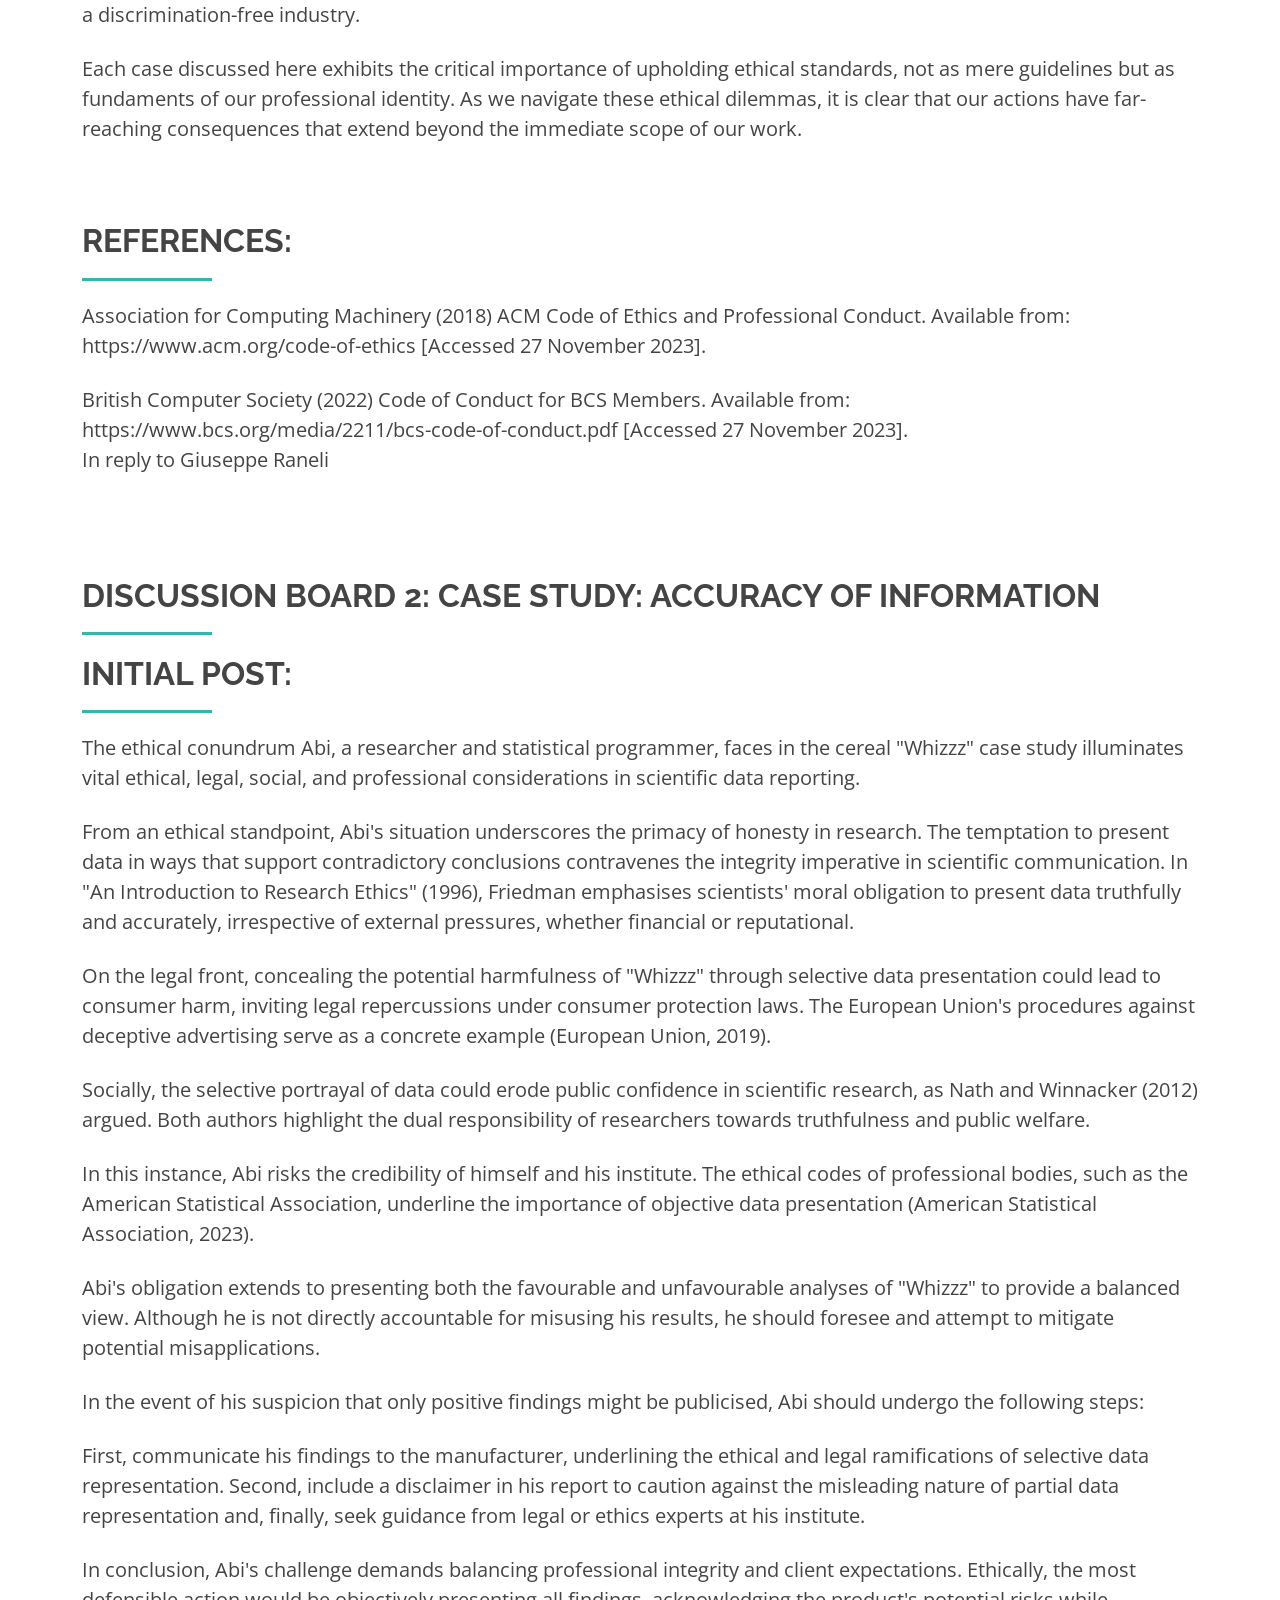
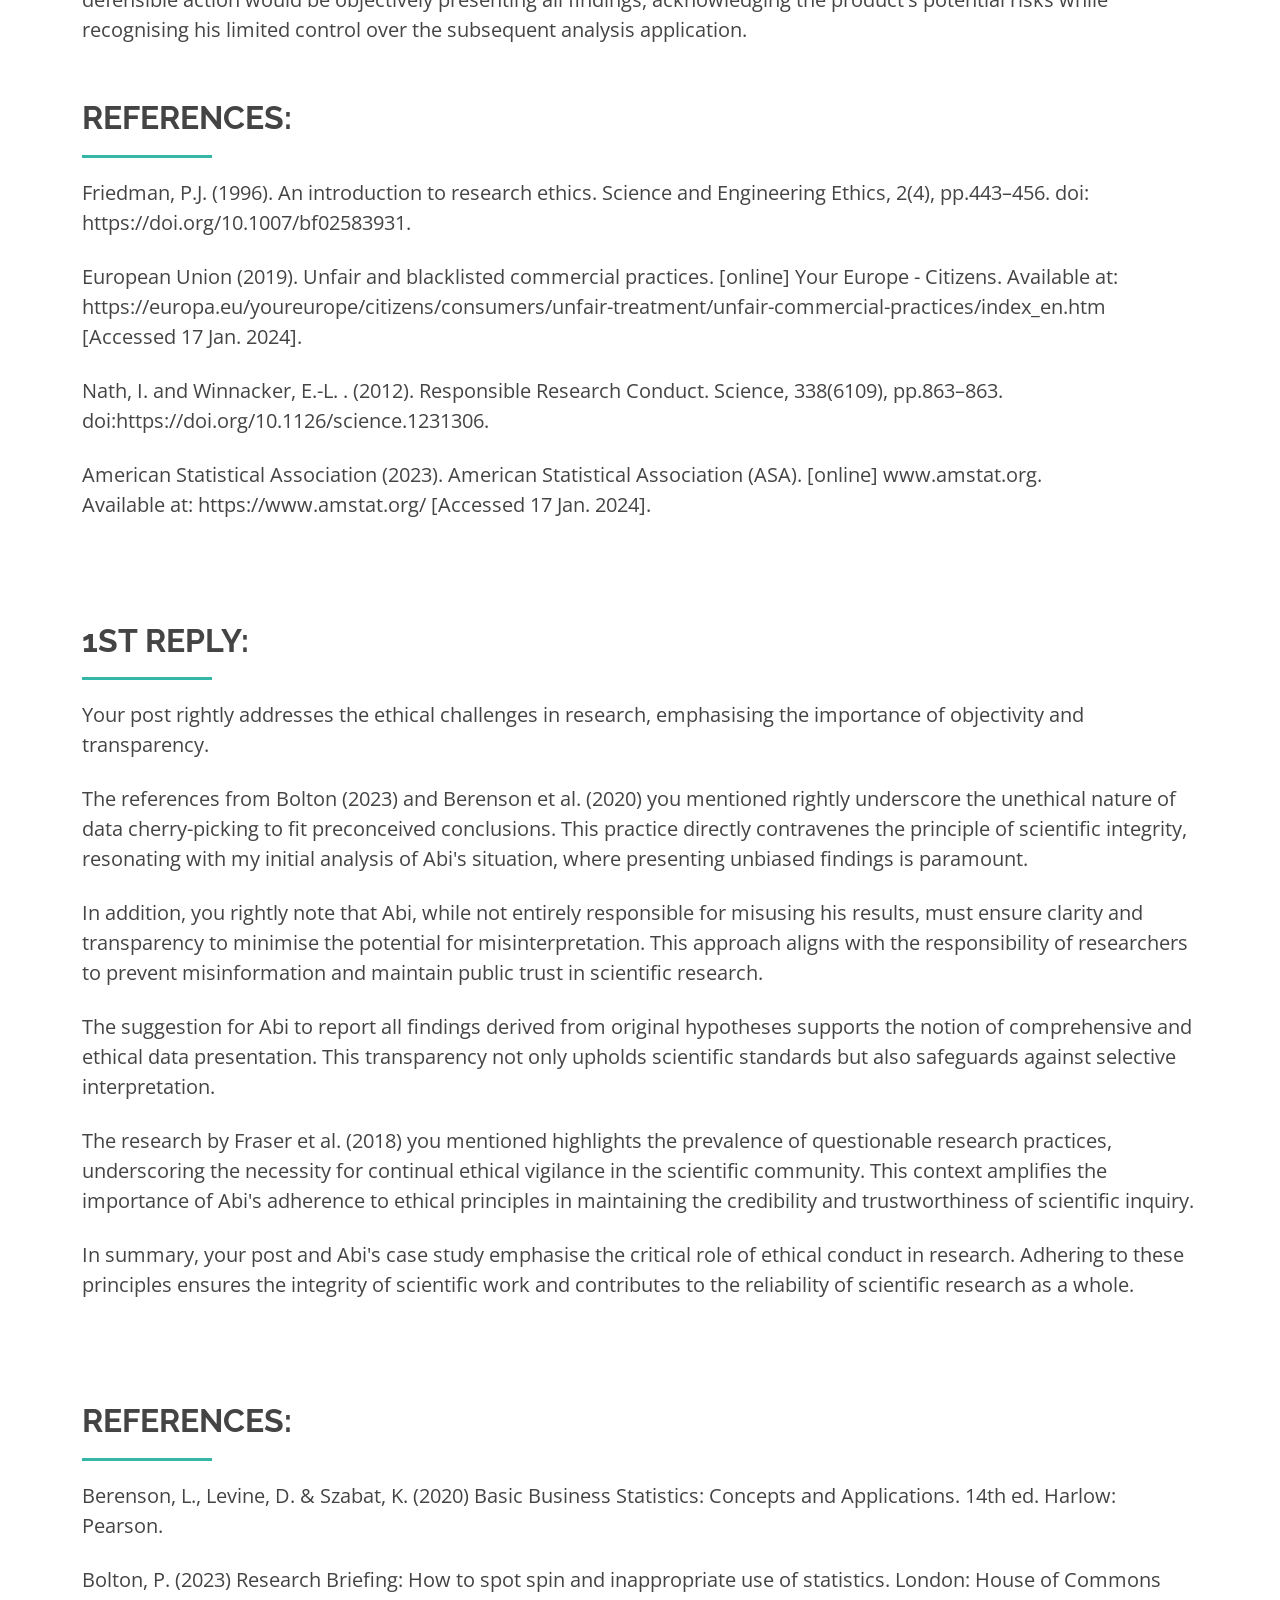
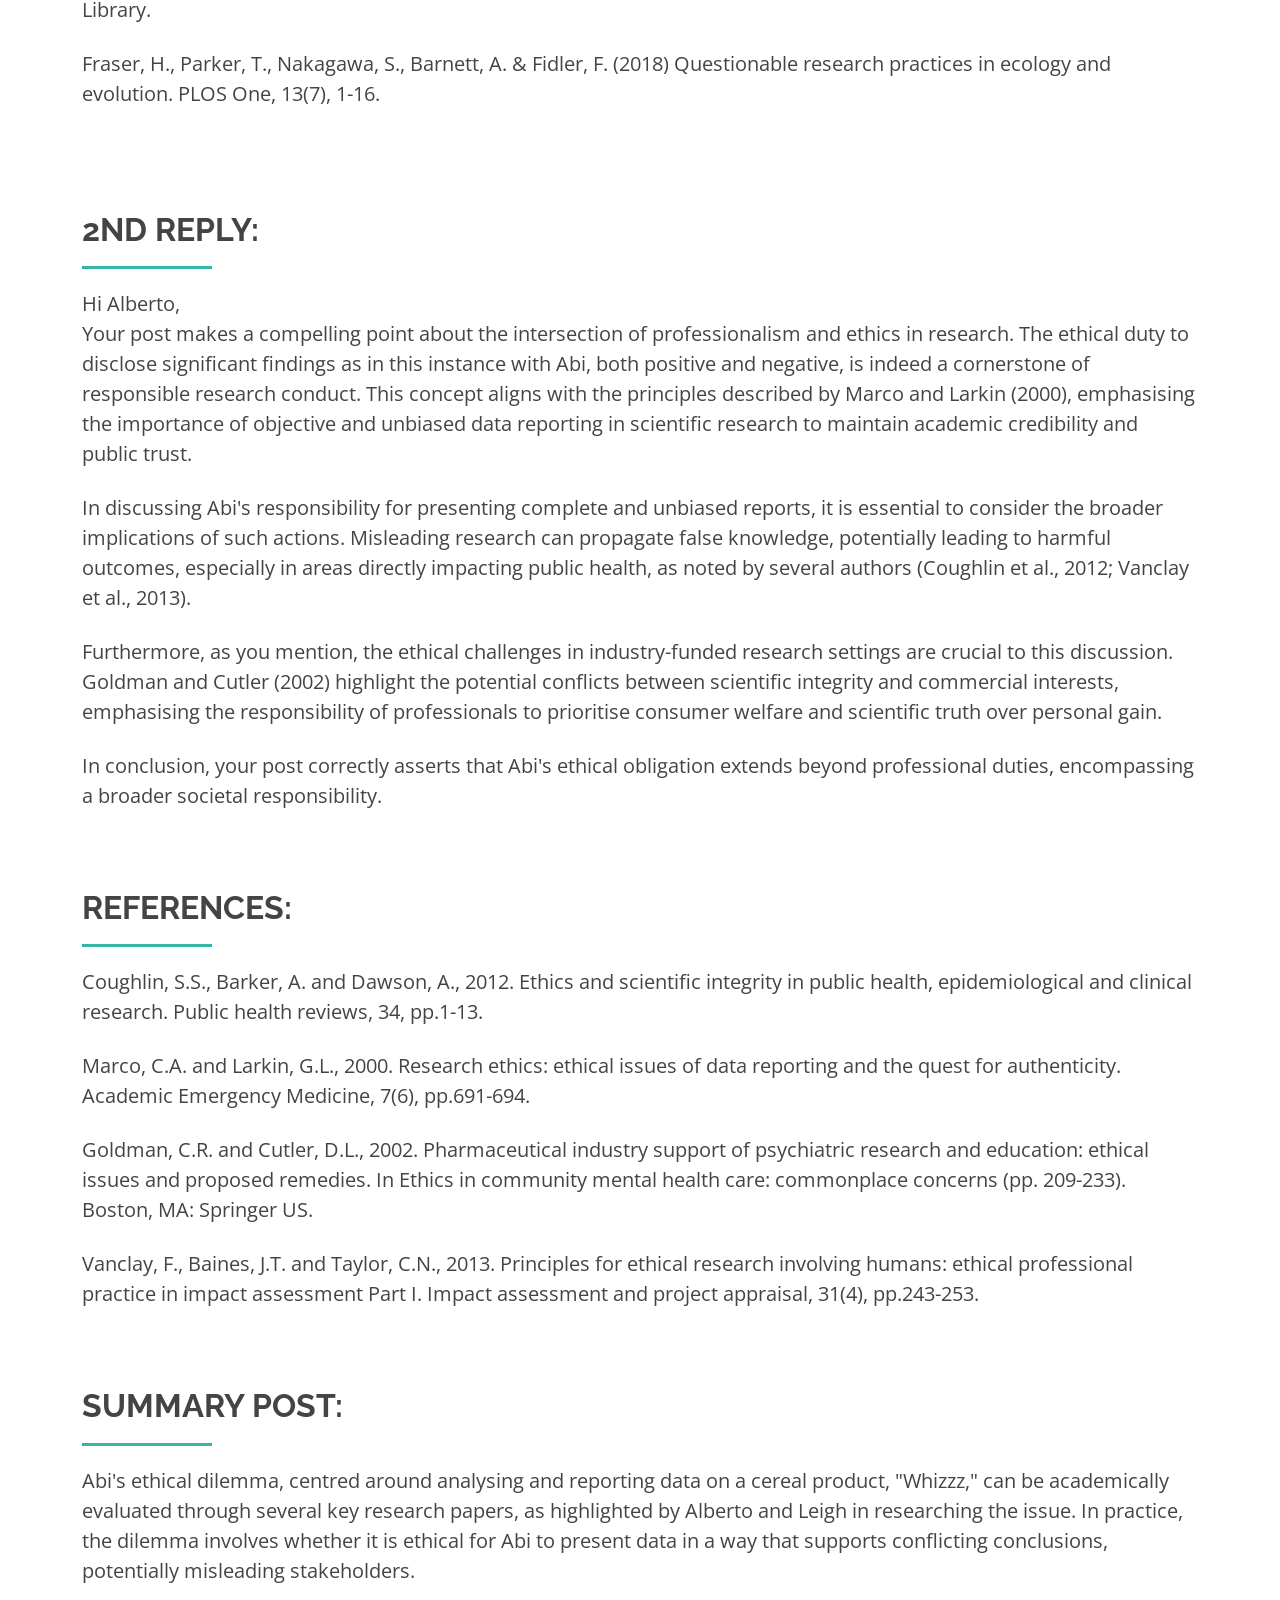
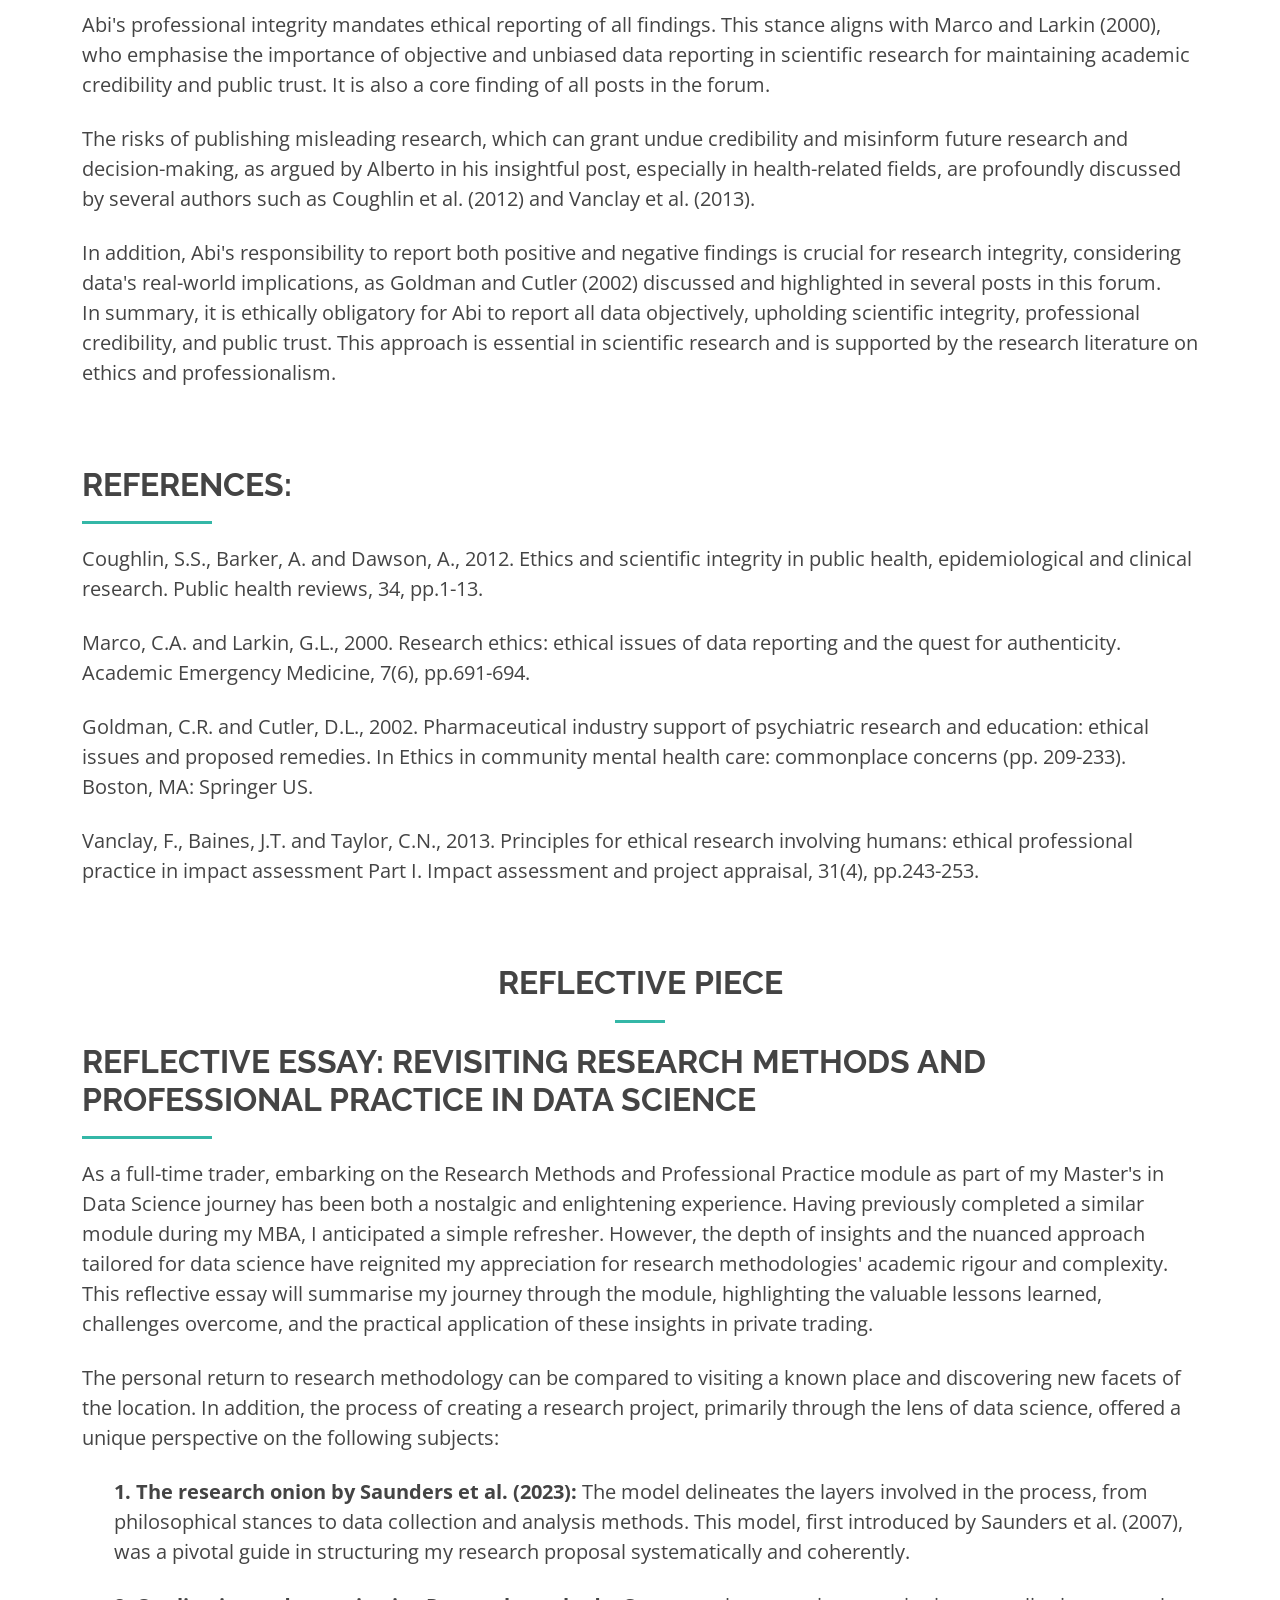
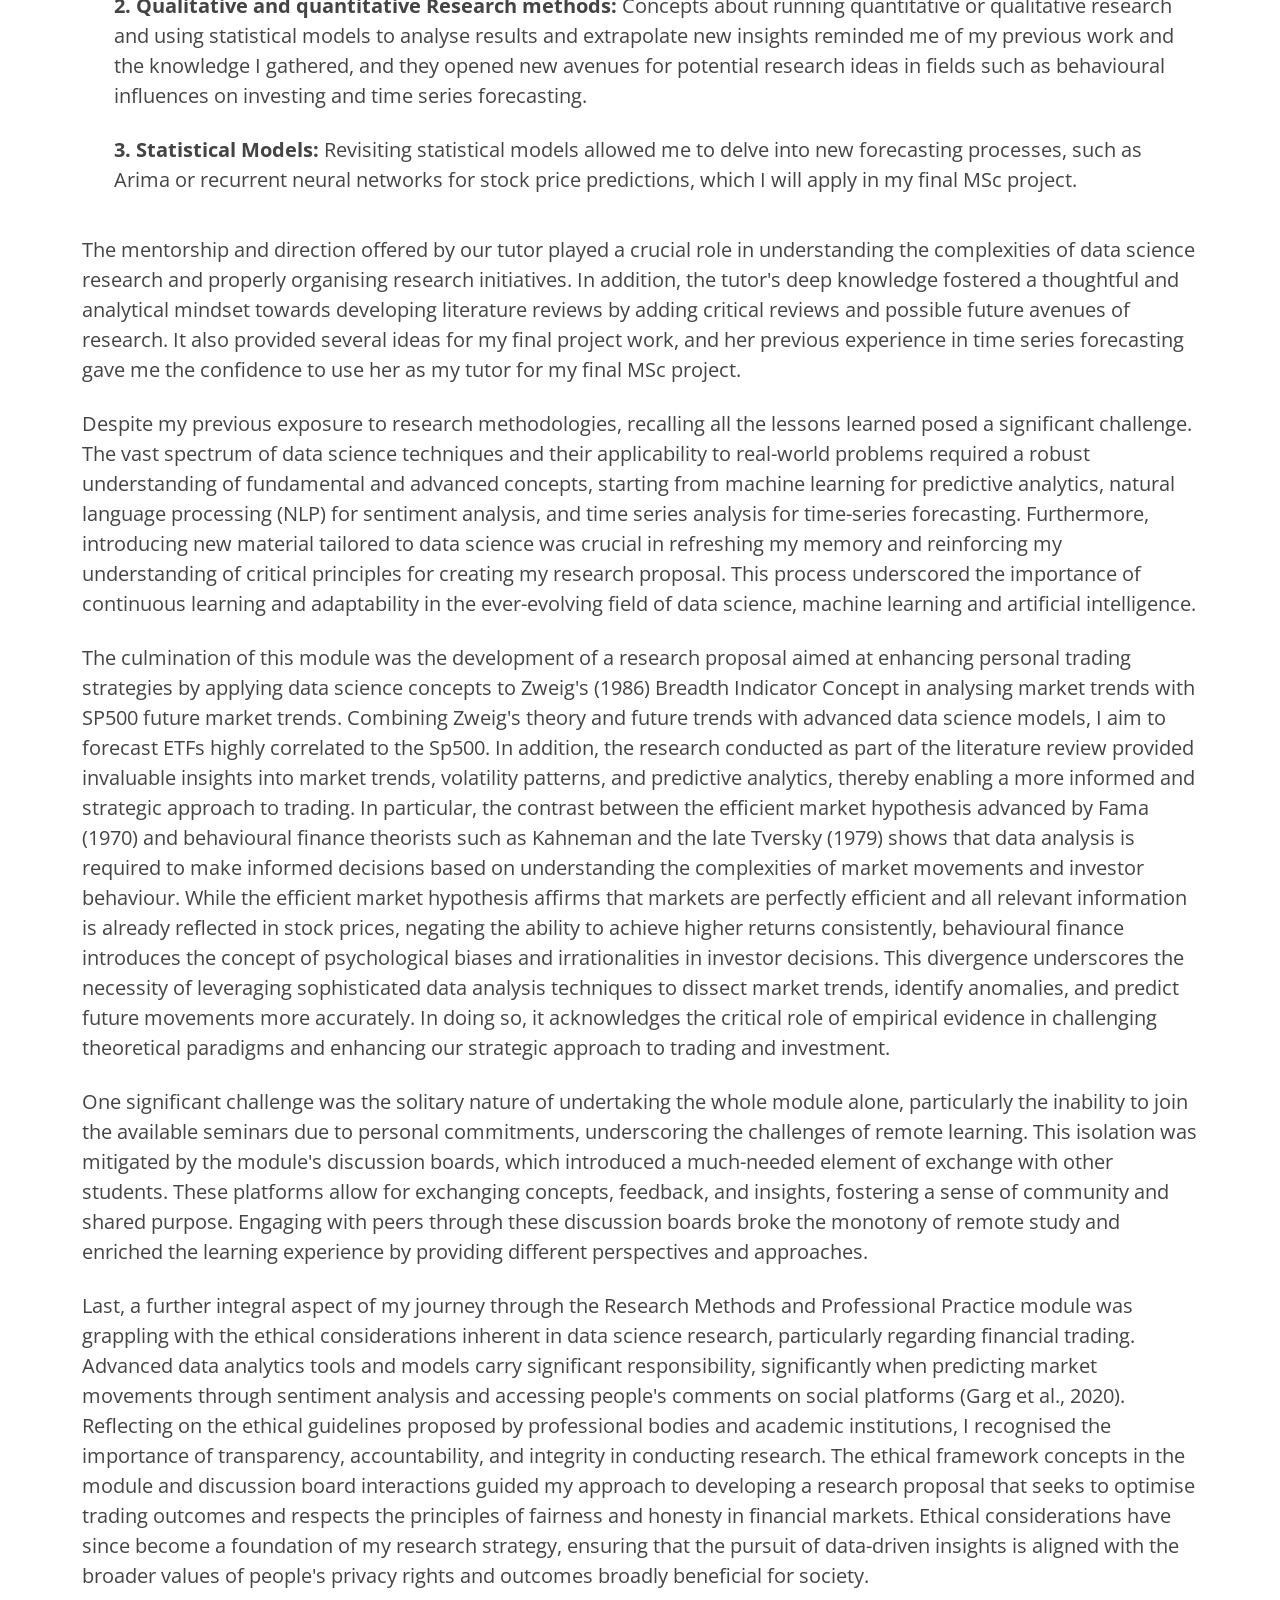
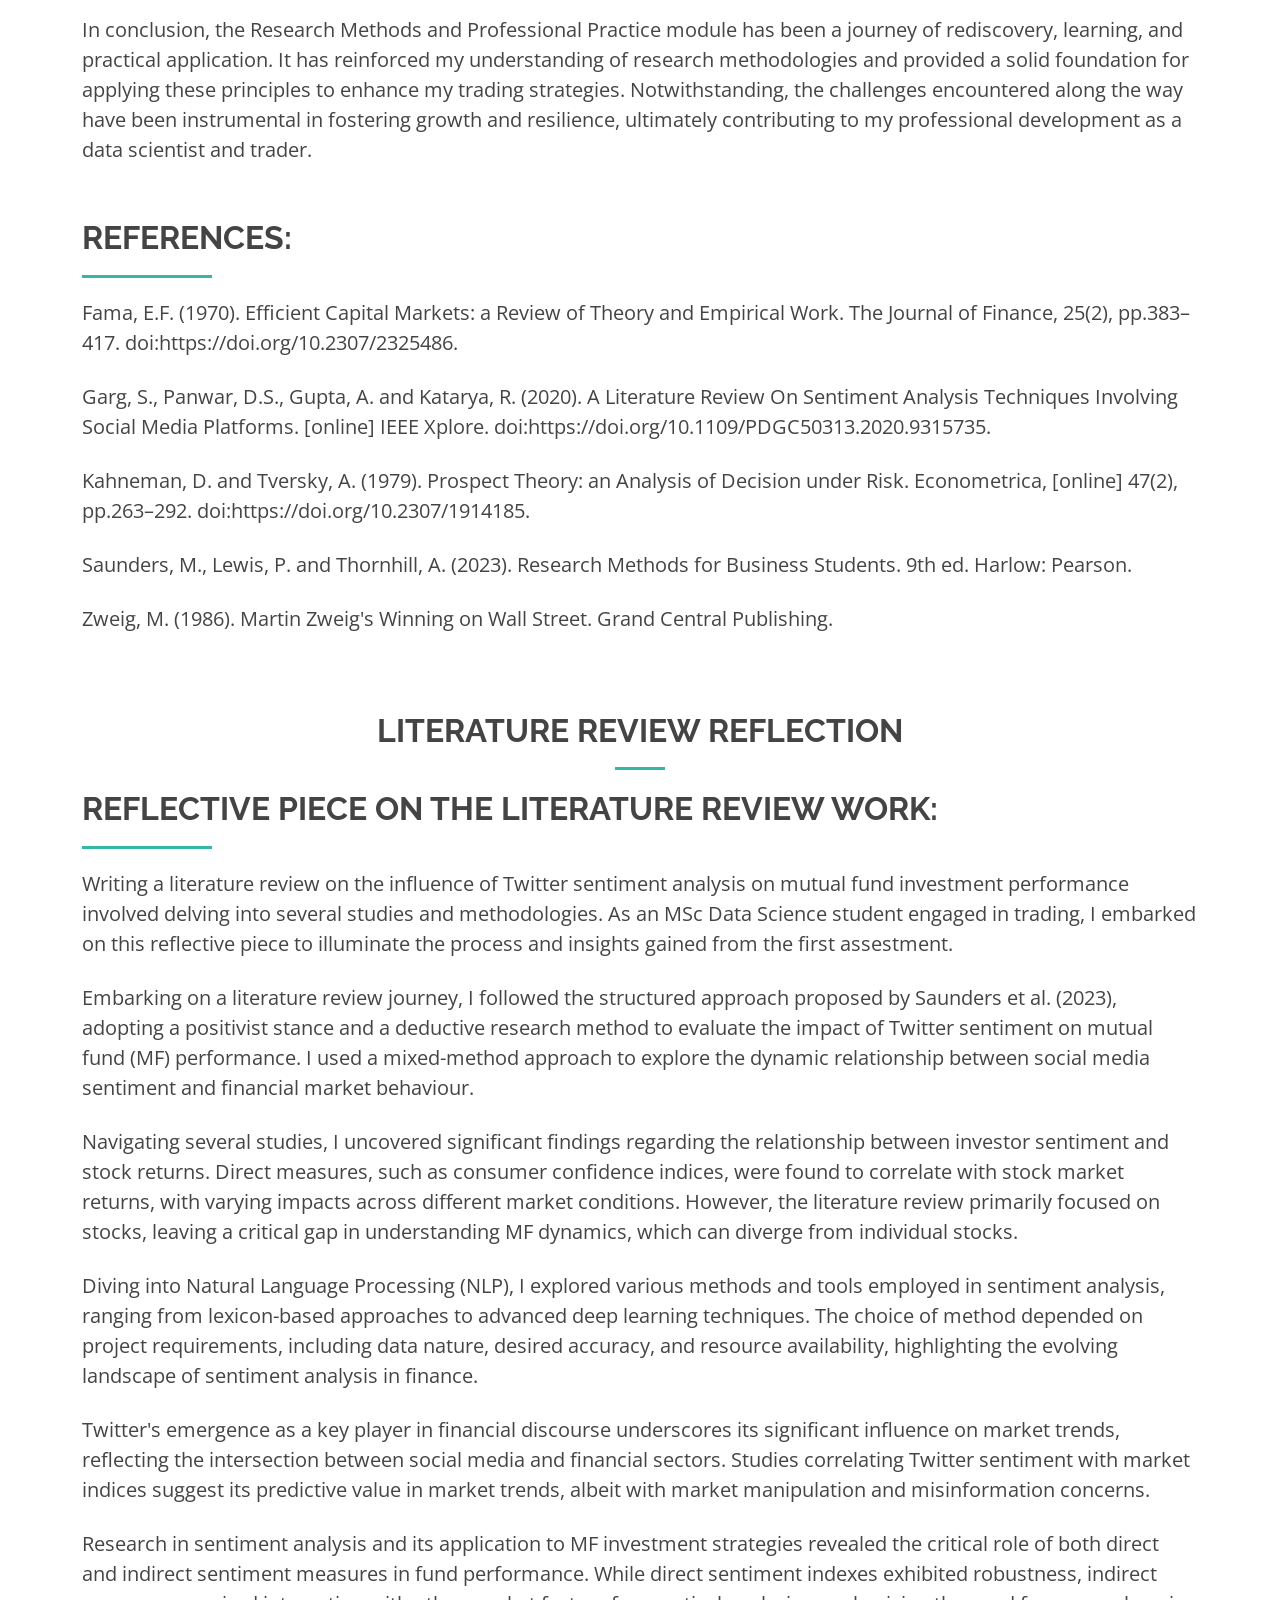
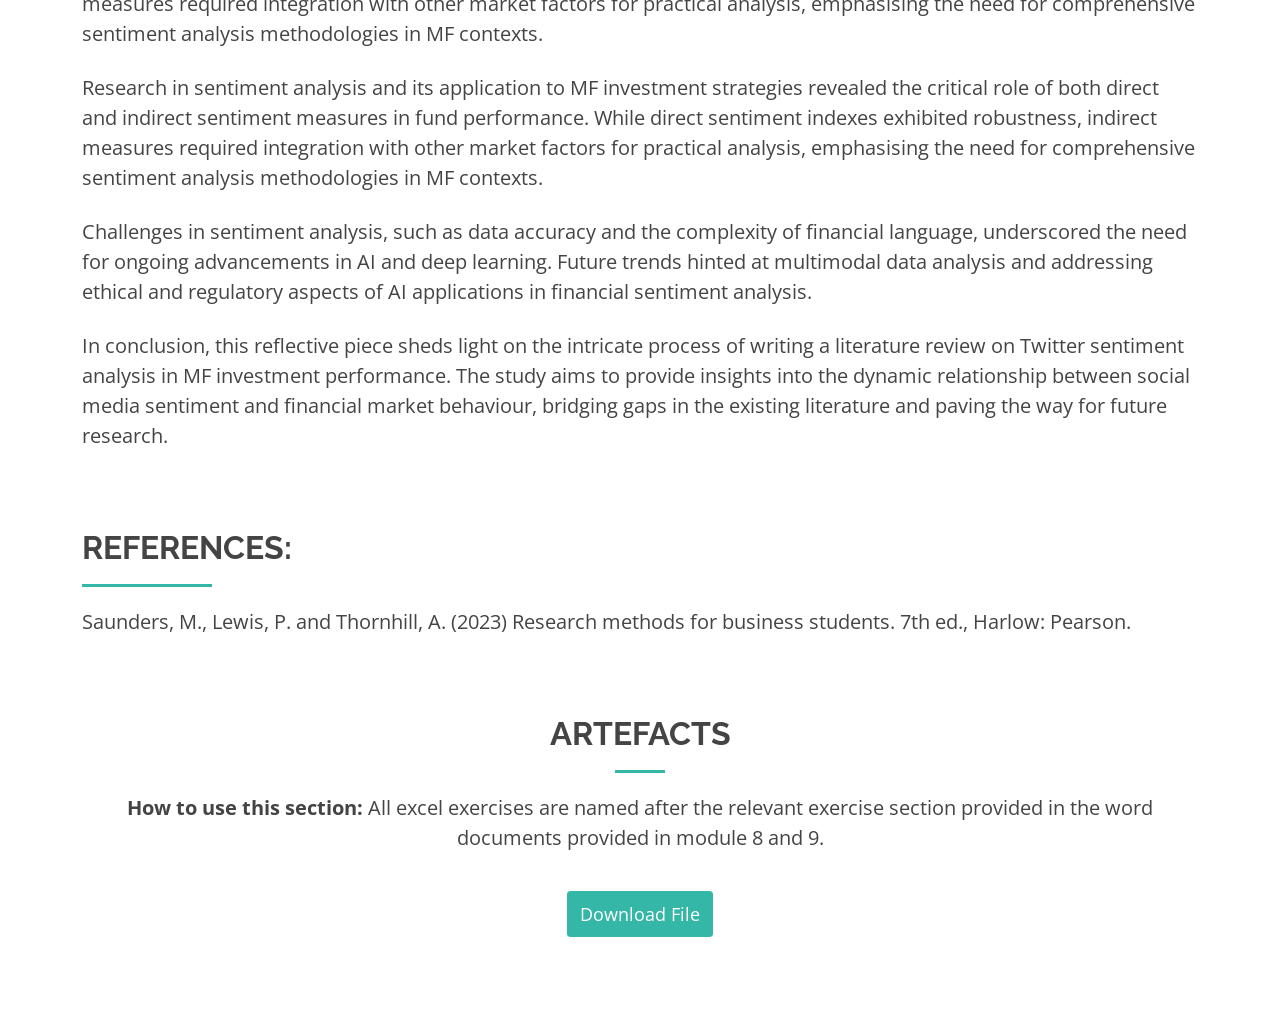
<file: research-methods.html>
<!DOCTYPE html>
<html lang="en">

<head>
  <meta charset="utf-8">
  <meta content="width=device-width, initial-scale=1.0" name="viewport">

  <title>Research Methods & Professional Practice - Eportfolio Portfolio</title>
  <meta content="" name="description">
  <meta content="" name="keywords">

  <!-- Favicons -->
  <link href="assets/img/favicon.png" rel="icon">
  <link href="assets/img/apple-touch-icon.png" rel="apple-touch-icon">

  <!-- Google Fonts -->
  <link href="https://fonts.googleapis.com/css?family=Open+Sans:300,300i,400,400i,600,600i,700,700i|Raleway:300,300i,400,400i,500,500i,600,600i,700,700i|Poppins:300,300i,400,400i,500,500i,600,600i,700,700i" rel="stylesheet">

  <!-- Vendor CSS Files -->
  <link href="assets/vendor/aos/aos.css" rel="stylesheet">
  <link href="assets/vendor/bootstrap/css/bootstrap.min.css" rel="stylesheet">
  <link href="assets/vendor/bootstrap-icons/bootstrap-icons.css" rel="stylesheet">
  <link href="assets/vendor/boxicons/css/boxicons.min.css" rel="stylesheet">
  <link href="assets/vendor/glightbox/css/glightbox.min.css" rel="stylesheet">
  <link href="assets/vendor/swiper/swiper-bundle.min.css" rel="stylesheet">

  <!-- Template Main CSS File -->
  <link href="assets/css/style.css" rel="stylesheet">


</head>

<body>

  <!-- ======= Header ======= -->
  <header id="header" class="fixed-top">
    <div class="container-fluid d-flex justify-content-between align-items-center">

      <h1 class="logo me-auto me-lg-0"><a href="index.html">Eportfolio</a></h1>
      <!-- Uncomment below if you prefer to use an image logo -->
      <!-- <a href="index.html" class="logo"><img src="assets/img/logo.png" alt="" class="img-fluid"></a>-->

      <nav id="navbar" class="navbar order-last order-lg-0">
        <ul>
          <!-- <li><a href="index.html">Home</a></li> -->
          <li><a class="active" href="about.html">About</a></li>
          <li><a href="data-professional.html">Data Professional</a></li>
          <li><a href="numerical-analysis.html">Numerical Analysis</a></li>
          <li><a href="deciphering-big-data.html">Deciphering Big Data</a></li>
          <li><a href="machine-learning.html">Machine Learning</a></li>
          <li><a class="active" href="research-methods.html">Research Methods & Professional Practice</a></li>
          <li><a href="computer-projects.html">Msc Computer Projects</a></li>
          <li><a href="professional-skills-matrix.html">Professional Skills Matrix</a></li>
        </ul>
        <i class="bi bi-list mobile-nav-toggle"></i>
      </nav><!-- .navbar -->

     

    </div>

  </header><!-- End Header -->

  <main id="main">

    <!-- ======= Resume Section ======= -->
    <section id="resume" class="resume">
      <div class="container data-professional-page" data-aos="fade-up">
        <div class="tab-section">
        <div class="row">
          <div class="col-lg-2"></div>
          <div class="col-lg-4">
            <ul class="list-one">
            <li> <a href="#discussion-form">Discussion Forum</a></li>
            <li><a href="#Literature-Review-Reflection">Literature Review Reflection</a></li>
           
          </ul>
          </div>
          <div class="col-lg-4">
            <ul class="list-one">
              
              <li><a href="#reflective-piece">Reflective Piece</a></li>
              <li><a href="#artefacts">Artefacts</a></li>
              
            </ul>
          </div>
          <div class="col-lg-2"></div>
        </div>
      </div>

        <div class="section-title" id="discussion-form">

          <h2 class="about-me-h" style="text-align: center; padding-top: 70px;" >Discussion Forum</h2>
          <!-- <p></p> -->
        </div>

     

        <div class="row">
<!-- PEER RESPONSE 1 START--> <!-- PEER RESPONSE 1 START--> <!-- PEER RESPONSE 1 START--> <!-- PEER RESPONSE 1 START-->

          <div class="col-lg-12">
            <div class="section-title">
              <h2 class="about-me-h" style="text-align: center; padding-top: 70px;">Collaborative discussion 1: Codes of Ethics and Professional Conduct</h2>
              <h2>Initial Post</h2>
              <h2>Case study: Medical Implant</h2>

              <p>This report evaluates the alignment of Corazón's operational practices with the British Computer Society (BCS) Code of Conduct (British Computer Society, 2022) amidst discovering a security vulnerability in their heart health monitoring device.
              </p>              <br>
              <p><b>Public Interest:</b> Corazón's initiative to enhance cardiac health monitoring is congruent with BCS's mandate for public welfare, particularly in extending access to disenfranchised populations were fostering IT inclusivity.
            </p>              <br>
            <p><b>Professional Competence and Integrity: </b> Corazón's adherence to established cryptographic protocols and collaborative vulnerability assessments underscore their commitment to professional development and ethical rectitude, eschewing tasks beyond their expertise and in line with best practices in the industry (Khan et al.,2020).
             </p><br>
             <p><b>Duty to Relevant Authority:  </b> Corazón's regulatory compliance and proactive response to the identified security flaw demonstrate a diligent fulfilment of their obligations to governing entities without any deceptive representation of the product performance.
            </p><br>
            <p><b>Duty to the Profession:  </b> Corazón evidences their dedication to elevating industry standards and maintaining the IT profession's integrity through an active bug bounty program and transparent engagement with the security community.
            </p><br>
            <p><b>Legal and Social Implications:  </b> Despite ethical diligence, the identified vulnerability underscores the imperative for rigorous risk management and legal readiness to address potential adverse incidents, as recommended by Noah (1994).
             </p><br>
             <p><b>Professionalism and Continuous Improvement: </b> The professionals at Corazón exemplify ethical conduct through critical engagement with security experts and adherence to non-discriminatory practices, mirroring BCS's codes of equality and professional advancement. 
            </p><br>
            <p>
              In summary, Corazón's practices largely accord with the BCS Code, with their vigilant and ethical approach towards medical technology deployment and data security. Nonetheless, the embedded hard-coded value necessitates continuous risk reassessment and the pursuit of the highest professional standards to mitigate emergent vulnerabilities.
               </p><br>
            </div>
            <div class="section-title">
              <h2>References</h2>
              <p>
                British Computer Society (2022) Code of Conduct for BCS Members. Available from: https://www.bcs.org/media/2211/bcs-code-of-conduct.pdf [Accessed 14 November 2023].
               </p>
              <br>
              <p>
                Khan, M. N., Rao, A., and Camtepe, S. (2020). Lightweight cryptographic protocols for IoT-constrained devices: A survey. IEEE Internet of Things Journal, 8(6), 4132-4156.
                            </p>
              <br>
              <p>
                Noah, L. (1994). The imperative to warn: Disentangling the right to know from the need to know about consumer product hazards. Yale J. on Reg., 11, 293.
              </p>

           <br><br>

            </div>

            <div class="section-title">
              <h2>1st Reply:</h2>
              <p>
                Hi Ruth,<br>
                The case of abusive workplace behaviour you presented, precisely Max's discriminatory actions, underscores a flagrant violation of both legal statutes and professional ethical codes. Furthermore, the systematic exclusion of female team members from scholarly publications constitutes a breach of the UK's Equality Act 2010, as you rightly argued, encapsulating direct discrimination and harassment—actions that contravene protected characteristic provisions (Government Equalities Office, 2010).
              </p>
              <br>
              <p>
                Max's refusal to permit Diane's participation in a team presentation further engenders a hostile work environment, exacerbating the gender disparity endemic within the industry, as argued by Tovmasyan and Minasyan (2019). Such behaviour undermines legal obligations and contravenes the ethos of professional conduct delineated by the ACM Code of Ethics and Professional Conduct and the BCS Code of Conduct (British Computer Society, 2022).
               </p>
              <br>
              <p>
                Max's and Jean's actions infringe upon principles safeguarding individual dignity and promoting an inclusive professional milieu. The harm to team members and the potential erosion of the sector's reputation epitomize the outcomes these ethical frameworks endeavour to avert. As you rightly argued, it is incumbent upon computing professionals to embody and advocate for standards that fortify the profession's integrity and foster an environment devoid of discrimination and harassment.
               </p>

           <br><br>

            </div>


            <div class="section-title">
              <h2>References:</h2>
              <p>
                British Computer Society (2022) Code of Conduct for BCS Members. Available from: https://www.bcs.org/media/2211/bcs-code-of-conduct.pdf [Accessed 14 November 2023].</p>
              <br>
              <p>
                Government Equalities Office (2010) Equality Act 2010. Available from: https://www.gov.uk/guidance/equality-act-2010-guidance [Accessed 16 Nov 2023]
                 </p>
              <br>
              <p>
                Tovmasyan, G., and Minasyan, D. (2019). Gender inequality issues in the workplace: case study of Armenia.
                </p>

           <br><br>

            </div>


            <div class="section-title">
              <h2> 2nd Reply:</h2>
              <p>
                Hi Dominic, hi Leigh,<br>
                The discourse on Blocker Plus underscores the necessity for a harmonised approach to ethical standards in computing, drawing upon the ACM Code of Ethics (Association for Computing Machinery, 2018) and the BCS Code of (Conduct British Computer Society, 2022).
                Although neither the ACM nor BCS codes are legally binding, as Leigh has rightly argued, they provide nonetheless a foundational ethical framework that transcends jurisdictional borders and informs professional conduct in the digital realm. Blocker Plus's compliance with U.S. regulations is necessary but needs more for global ethical accountability.
              <p><br>
                Professionally, the anticipation of misuse and robust security measures are imperative, as delineated by ACM's principle 2.9. Blocker Plus's failure to preemptively secure its model and the subsequent difficulty in rectification suggest a deviation from these ethical expectations. This oversight also contravenes BCS's principles concerning integrity and transparency, which are paramount for public confidence.
                 </p>
              <br>
              <p>
                Socially, while the objective to safeguard vulnerable demographics aligns with ACM and BCS imperatives, the unintentional censorship due to the corrupted model indicates a breach of principles advocating harm avoidance and anti-discrimination. The reputational harm from such breaches accentuates the social onus on computing professionals to manage risks and communicate transparently and proactively with affected stakeholders.
                </p><br>

              <p>
                Blocker Plus's case exemplifies the criticality of enduring ethical vigilance and transparent communication within the computing profession to maintain societal trust and ensure an equitable digital ecosystem.
                  </p>

           <br><br>

            </div>


            <div class="section-title">
              <h2> References:</h2>
              <p>
                Association for Computing Machinery (2018) ACM Code of Ethics and Professional Conduct. Available from: https://www.acm.org/code-of-ethics
                <p><br>
                  British Computer Society (2022) Code of Conduct for BCS Members. Available from: https://www.bcs.org/media/2211/bcs-code-of-conduct.pdf [Accessed 10 November 2023].
                  <br>
                  In reply to Leigh Feaviour
                 </p>

           <br><br>

            </div>

            <div class="section-title">
              <h2> Summary post:</h2>
              <p>
                Reflecting on the rich discussions initiated by Dominic, Leigh, Nicholas, and Ruth, it becomes evident that the ethical landscape in computing is complex and challenging. In the Blocker Plus case, Corazón's medical implant scenario, and the workplace discrimination presented by Ruth, we can clearly understand the challenging terrain of balancing technological advancements with ethical imperatives as set out by the ACM and BCS codes (Association for Computing Machinery, 2018; British Computer Society, 2022).
                <p><br>
                  The Blocker Plus case, as highlighted by Leigh and Dominic, illustrates the delicate balance between securing digital platforms and respecting user rights. It reaffirms the necessity for a harmonised ethical approach, upholding professional integrity, addressing social obligations by safeguarding against misuse and ensuring robust security measures. In addition, the discussion emphasises that while no system is impervious to attacks, the duty of diligence and transparent communication with stakeholders remains paramount.
                   
                 </p><br>
                 <p>
                  In the case of Corazón, we see an embodiment of public welfare through the deployment of heart health monitoring technology. The proactive engagement with security vulnerabilities underscores the commitment to professional competence and continuous improvement. Nevertheless, as Nicholas rightly presented, ethical vigilance must be constant, especially considering potential legal and reputational repercussions.
                 </p><br>
                 <p>
                  Ruth's post on abusive workplace behaviour, particularly Max's gender-based discrimination, is a stark reminder of the ethical responsibilities professionals hold towards creating an equitable work environment. This situation aligns with legal stipulations like the Equality Act 2010 and the moral frameworks outlined by the ACM and BCS, which advocate for a discrimination-free industry.
                   </p><br>
                   <p>
                    Each case discussed here exhibits the critical importance of upholding ethical standards, not as mere guidelines but as fundaments of our professional identity. As we navigate these ethical dilemmas, it is clear that our actions have far-reaching consequences that extend beyond the immediate scope of our work.
                   </p>

           <br><br>

            </div>


            <div class="section-title">
              <h2> References:</h2>
              <p>
                Association for Computing Machinery (2018) ACM Code of Ethics and Professional Conduct. Available from: https://www.acm.org/code-of-ethics [Accessed 27 November 2023].
              </p><br>
                  
                 <p>
                  British Computer Society (2022) Code of Conduct for BCS Members. Available from: https://www.bcs.org/media/2211/bcs-code-of-conduct.pdf [Accessed 27 November 2023].
                  <br>In reply to Giuseppe Raneli
                </p><br>
                 
           <br><br>

            </div>


<!-- PEER RESPONSE 1 END--> <!-- PEER RESPONSE 1 END--> <!-- PEER RESPONSE 1 END--> <!-- PEER RESPONSE 1 END-->

<!-- Discussion Board 2 START--> <!-- Discussion Board 2 START--> <!-- Discussion Board 2 START--> <!-- Discussion Board 2 START-->
            <div class="section-title">

              <h2>Discussion Board 2: Case Study: Accuracy of information</h2>
              <h2>Initial Post:</h2>
              <p>
                The ethical conundrum Abi, a researcher and statistical programmer, faces in the cereal "Whizzz" case study illuminates vital ethical, legal, social, and professional considerations in scientific data reporting.
                             </p>
              <br>
              <p>
                From an ethical standpoint, Abi's situation underscores the primacy of honesty in research. The temptation to present data in ways that support contradictory conclusions contravenes the integrity imperative in scientific communication. In "An Introduction to Research Ethics" (1996), Friedman emphasises scientists' moral obligation to present data truthfully and accurately, irrespective of external pressures, whether financial or reputational.
                             </p>
               <br>
               <p>
                On the legal front, concealing the potential harmfulness of "Whizzz" through selective data presentation could lead to consumer harm, inviting legal repercussions under consumer protection laws. The European Union's procedures against deceptive advertising serve as a concrete example (European Union, 2019).
                             </p><br>

              <p>
                Socially, the selective portrayal of data could erode public confidence in scientific research, as Nath and Winnacker (2012) argued. Both authors highlight the dual responsibility of researchers towards truthfulness and public welfare.
                             </p><br>

               <p>
                In this instance, Abi risks the credibility of himself and his institute. The ethical codes of professional bodies, such as the American Statistical Association, underline the importance of objective data presentation (American Statistical Association, 2023).
                             </p><br>

               <p>
                Abi's obligation extends to presenting both the favourable and unfavourable analyses of "Whizzz" to provide a balanced view. Although he is not directly accountable for misusing his results, he should foresee and attempt to mitigate potential misapplications.
                             </p><br>

               <p>
                In the event of his suspicion that only positive findings might be publicised, Abi should undergo the following steps:
                             </p><br>

               <p>
                First, communicate his findings to the manufacturer, underlining the ethical and legal ramifications of selective data representation. Second, include a disclaimer in his report to caution against the misleading nature of partial data representation and, finally, seek guidance from legal or ethics experts at his institute.
                             </p><br>

               <p>
                In conclusion, Abi's challenge demands balancing professional integrity and client expectations. Ethically, the most defensible action would be objectively presenting all findings, acknowledging the product's potential risks while recognising his limited control over the subsequent analysis application.
                             </p><br>


            </div>
            <div class="section-title">

              <h2>References:</h2>
              <p>
                Friedman, P.J. (1996). An introduction to research ethics. Science and Engineering Ethics, 2(4), pp.443–456. doi: https://doi.org/10.1007/bf02583931.
                   </p><br>
             <p>
              European Union (2019). Unfair and blacklisted commercial practices. [online] Your Europe - Citizens. Available at: https://europa.eu/youreurope/citizens/consumers/unfair-treatment/unfair-commercial-practices/index_en.htm [Accessed 17 Jan. 2024].
               </p><br>

               <p>
                Nath, I. and Winnacker, E.-L. . (2012). Responsible Research Conduct. Science, 338(6109), pp.863–863. doi:https://doi.org/10.1126/science.1231306.
                  </p><br>
                                           
            <p>
              American Statistical Association (2023). American Statistical Association (ASA). [online] www.amstat.org.
              <br>Available at: https://www.amstat.org/ [Accessed 17 Jan. 2024].
            </p><br> 
                 <br><br>
            </div>


            <div class="section-title">

              <h2>1st Reply:</h2>
              <p>
                Your post rightly addresses the ethical challenges in research, emphasising the importance of objectivity and transparency.
                    </p><br>
             <p>
              The references from Bolton (2023) and Berenson et al. (2020) you mentioned rightly underscore the unethical nature of data cherry-picking to fit preconceived conclusions. This practice directly contravenes the principle of scientific integrity, resonating with my initial analysis of Abi's situation, where presenting unbiased findings is paramount.
                           </p><br>

               <p>
                In addition, you rightly note that Abi, while not entirely responsible for misusing his results, must ensure clarity and transparency to minimise the potential for misinterpretation. This approach aligns with the responsibility of researchers to prevent misinformation and maintain public trust in scientific research.
                                </p><br>
                                           
            <p>
              The suggestion for Abi to report all findings derived from original hypotheses supports the notion of comprehensive and ethical data presentation. This transparency not only upholds scientific standards but also safeguards against selective interpretation.

            </p><br> 

            <p>
              The research by Fraser et al. (2018) you mentioned highlights the prevalence of questionable research practices, underscoring the necessity for continual ethical vigilance in the scientific community. This context amplifies the importance of Abi's adherence to ethical principles in maintaining the credibility and trustworthiness of scientific inquiry.              
            </p><br> 


            <p>
              In summary, your post and Abi's case study emphasise the critical role of ethical conduct in research. Adhering to these principles ensures the integrity of scientific work and contributes to the reliability of scientific research as a whole.              
            </p><br> 
 
                 <br><br>
            </div>

            <div class="section-title">

              <h2>References:</h2>
              <p>
                Berenson, L., Levine, D. & Szabat, K. (2020) Basic Business Statistics: Concepts and Applications. 14th ed. Harlow: Pearson.
                 </p><br>
             <p>
              Bolton, P. (2023) Research Briefing: How to spot spin and inappropriate use of statistics. London: House of Commons Library.
                </p><br>

               <p>
                Fraser, H., Parker, T., Nakagawa, S., Barnett, A. & Fidler, F. (2018) Questionable research practices in ecology and evolution. PLOS One, 13(7), 1-16.
                  </p><br> 
                 <br><br>
            </div>


            <div class="section-title">

              <h2>2nd Reply:</h2>
              <p>
                Hi Alberto, <br>
                Your post makes a compelling point about the intersection of professionalism and ethics in research. The ethical duty to disclose significant findings as in this instance with Abi, both positive and negative, is indeed a cornerstone of responsible research conduct. This concept aligns with the principles described by Marco and Larkin (2000), emphasising the importance of objective and unbiased data reporting in scientific research to maintain academic credibility and public trust.
              </p><br>
             <p>
              In discussing Abi's responsibility for presenting complete and unbiased reports, it is essential to consider the broader implications of such actions. Misleading research can propagate false knowledge, potentially leading to harmful outcomes, especially in areas directly impacting public health, as noted by several authors (Coughlin et al., 2012; Vanclay et al., 2013). 
               </p><br>

               <p>
                Furthermore, as you mention, the ethical challenges in industry-funded research settings are crucial to this discussion. Goldman and Cutler (2002) highlight the potential conflicts between scientific integrity and commercial interests, emphasising the responsibility of professionals to prioritise consumer welfare and scientific truth over personal gain.
                 </p><br>
                                           
            <p>
              In conclusion, your post correctly asserts that Abi's ethical obligation extends beyond professional duties, encompassing a broader societal responsibility. 
            </p>
                 <br><br>
            </div>


            <div class="section-title">

              <h2>References: </h2>
              <p>
                Coughlin, S.S., Barker, A. and Dawson, A., 2012. Ethics and scientific integrity in public health, epidemiological and clinical research. Public health reviews, 34, pp.1-13.
              </p><br>
             <p>
              Marco, C.A. and Larkin, G.L., 2000. Research ethics: ethical issues of data reporting and the quest for authenticity. Academic Emergency Medicine, 7(6), pp.691-694.
            </p><br>

               <p>
                Goldman, C.R. and Cutler, D.L., 2002. Pharmaceutical industry support of psychiatric research and education: ethical issues and proposed remedies. In Ethics in community mental health care: commonplace concerns (pp. 209-233). Boston, MA: Springer US.
               </p><br>
                                           
            <p>
              Vanclay, F., Baines, J.T. and Taylor, C.N., 2013. Principles for ethical research involving humans: ethical professional practice in impact assessment Part I. Impact assessment and project appraisal, 31(4), pp.243-253.
                        </p>
                 <br><br>
            </div>



            <div class="section-title">

              <h2>Summary Post: </h2>
              <p>
                Abi's ethical dilemma, centred around analysing and reporting data on a cereal product, "Whizzz," can be academically evaluated through several key research papers, as highlighted by Alberto and Leigh in researching the issue. In practice, the dilemma involves whether it is ethical for Abi to present data in a way that supports conflicting conclusions, potentially misleading stakeholders.
              </p><br>
             <p>
              Abi's professional integrity mandates ethical reporting of all findings. This stance aligns with Marco and Larkin (2000), who emphasise the importance of objective and unbiased data reporting in scientific research for maintaining academic credibility and public trust. It is also a core finding of all posts in the forum.
             </p><br>

               <p>
                The risks of publishing misleading research, which can grant undue credibility and misinform future research and decision-making, as argued by Alberto in his insightful post, especially in health-related fields, are profoundly discussed by several authors such as Coughlin et al. (2012) and Vanclay et al. (2013).
              </p><br>
                                           
            <p>
              In addition, Abi's responsibility to report both positive and negative findings is crucial for research integrity, considering data's real-world implications, as Goldman and Cutler (2002) discussed and highlighted in several posts in this forum.
             </p>

             <p>
              In summary, it is ethically obligatory for Abi to report all data objectively, upholding scientific integrity, professional credibility, and public trust. This approach is essential in scientific research and is supported by the research literature on ethics and professionalism.
              </p>
                 <br><br>
            </div>



            <div class="section-title">

              <h2>References: </h2>
              <p>
                Coughlin, S.S., Barker, A. and Dawson, A., 2012. Ethics and scientific integrity in public health, epidemiological and clinical research. Public health reviews, 34, pp.1-13. 
               </p><br>
             <p>
              Marco, C.A. and Larkin, G.L., 2000. Research ethics: ethical issues of data reporting and the quest for authenticity. Academic Emergency Medicine, 7(6), pp.691-694. 
             </p><br>

               <p>
                Goldman, C.R. and Cutler, D.L., 2002. Pharmaceutical industry support of psychiatric research and education: ethical issues and proposed remedies. In Ethics in community mental health care: commonplace concerns (pp. 209-233). Boston, MA: Springer US. 
               </p><br>
                                           
            <p>
              Vanclay, F., Baines, J.T. and Taylor, C.N., 2013. Principles for ethical research involving humans: ethical professional practice in impact assessment Part I. Impact assessment and project appraisal, 31(4), pp.243-253.
             </p>
                 <br><br>
            </div>

<!-- Discussion Board 2 END--> <!-- Discussion Board 2 END--> <!-- Discussion Board 2 END--> <!-- Discussion Board 2-->

<!-- Reflective Pieces START--> <!-- Reflective Piece START--> <!-- Reflective Piece START--> <!-- Reflective Piece START-->

            <div class="section-title" id="reflective-piece">

              <h2 class="about-me-h" style="text-align: center;">Reflective Piece </h2>
              <h2>Reflective Essay: Revisiting Research Methods and Professional Practice in Data Science</h2>
              <p>As a full-time trader, embarking on the Research Methods and Professional Practice module as part of my Master's in Data Science journey has been both a nostalgic and enlightening experience. Having previously completed a similar module during my MBA, I anticipated a simple refresher. However, the depth of insights and the nuanced approach tailored for data science have reignited my appreciation for research methodologies' academic rigour and complexity. This reflective essay will summarise my journey through the module, highlighting the valuable lessons learned, challenges overcome, and the practical application of these insights in private trading.
            </p><br>
              <p>The personal return to research methodology can be compared to visiting a known place and discovering new facets of the location. In addition, the process of creating a research project, primarily through the lens of data science, offered a unique perspective on the following subjects:
                 </p> <br>
              <p>
                <ul>
                  <p>
                    <b>1.	The research onion by Saunders et al. (2023):</b>  The model delineates the layers involved in the process, from philosophical stances to data collection and analysis methods. This model, first introduced by Saunders et al. (2007), was a pivotal guide in structuring my research proposal systematically and coherently.
                  </p><br>

                  <p><b>2.	Qualitative and quantitative Research methods: </b>Concepts about running quantitative or qualitative research and using statistical models to analyse results and extrapolate new insights reminded me of my previous work and the knowledge I gathered, and they opened new avenues for potential research ideas in fields such as behavioural influences on investing and time series forecasting.
                   </p><br>

                  <p><b>3.	Statistical Models:</b> Revisiting statistical models allowed me to delve into new forecasting processes, such as Arima or recurrent neural networks for stock price predictions, which I will apply in my final MSc project.
                  </p>
                </ul>
              </p>
              <br>

              <p>
                The mentorship and direction offered by our tutor played a crucial role in understanding the complexities of data science research and properly organising research initiatives. In addition, the tutor's deep knowledge fostered a thoughtful and analytical mindset towards developing literature reviews by adding critical reviews and possible future avenues of research. It also provided several ideas for my final project work, and her previous experience in time series forecasting gave me the confidence to use her as my tutor for my final MSc project.
                 </p><br>
              

              <p>Despite my previous exposure to research methodologies, recalling all the lessons learned posed a significant challenge. The vast spectrum of data science techniques and their applicability to real-world problems required a robust understanding of fundamental and advanced concepts, starting from machine learning for predictive analytics, natural language processing (NLP) for sentiment analysis, and time series analysis for time-series forecasting. Furthermore, introducing new material tailored to data science was crucial in refreshing my memory and reinforcing my understanding of critical principles for creating my research proposal. This process underscored the importance of continuous learning and adaptability in the ever-evolving field of data science, machine learning and artificial intelligence.
                 </p> <br>
              

              <p>The culmination of this module was the development of a research proposal aimed at enhancing personal trading strategies by applying data science concepts to Zweig's (1986) Breadth Indicator Concept in analysing market trends with SP500 future market trends. Combining Zweig's theory and future trends with advanced data science models, I aim to forecast ETFs highly correlated to the Sp500. In addition, the research conducted as part of the literature review provided invaluable insights into market trends, volatility patterns, and predictive analytics, thereby enabling a more informed and strategic approach to trading. In particular, the contrast between the efficient market hypothesis advanced by Fama (1970) and behavioural finance theorists such as Kahneman and the late Tversky (1979) shows that data analysis is required to make informed decisions based on understanding the complexities of market movements and investor behaviour. While the efficient market hypothesis affirms that markets are perfectly efficient and all relevant information is already reflected in stock prices, negating the ability to achieve higher returns consistently, behavioural finance introduces the concept of psychological biases and irrationalities in investor decisions. This divergence underscores the necessity of leveraging sophisticated data analysis techniques to dissect market trends, identify anomalies, and predict future movements more accurately. In doing so, it acknowledges the critical role of empirical evidence in challenging theoretical paradigms and enhancing our strategic approach to trading and investment.

              </p> <br>

              <p>One significant challenge was the solitary nature of undertaking the whole module alone, particularly the inability to join the available seminars due to personal commitments, underscoring the challenges of remote learning. This isolation was mitigated by the module's discussion boards, which introduced a much-needed element of exchange with other students. These platforms allow for exchanging concepts, feedback, and insights, fostering a sense of community and shared purpose. Engaging with peers through these discussion boards broke the monotony of remote study and enriched the learning experience by providing different perspectives and approaches.
                 </p> <br>


              <p>Last, a further integral aspect of my journey through the Research Methods and Professional Practice module was grappling with the ethical considerations inherent in data science research, particularly regarding financial trading. Advanced data analytics tools and models carry significant responsibility, significantly when predicting market movements through sentiment analysis and accessing people's comments on social platforms (Garg et al., 2020). Reflecting on the ethical guidelines proposed by professional bodies and academic institutions, I recognised the importance of transparency, accountability, and integrity in conducting research. The ethical framework concepts in the module and discussion board interactions guided my approach to developing a research proposal that seeks to optimise trading outcomes and respects the principles of fairness and honesty in financial markets. Ethical considerations have since become a foundation of my research strategy, ensuring that the pursuit of data-driven insights is aligned with the broader values of people's privacy rights and outcomes broadly beneficial for society.

              </p> <br>


              <p>In conclusion, the Research Methods and Professional Practice module has been a journey of rediscovery, learning, and practical application. It has reinforced my understanding of research methodologies and provided a solid foundation for applying these principles to enhance my trading strategies. Notwithstanding, the challenges encountered along the way have been instrumental in fostering growth and resilience, ultimately contributing to my professional development as a data scientist and trader.

              </p> <br>


            </div>

<!-- References --><!-- References --><!-- References --><!-- References -->
              <div class="section-title">

                <h2>References: </h2>
                <p>
                  Fama, E.F. (1970). Efficient Capital Markets: a Review of Theory and Empirical Work. The Journal of Finance, 25(2), pp.383–417. doi:https://doi.org/10.2307/2325486.
                 </p>
                <br>

                <p>
                  Garg, S., Panwar, D.S., Gupta, A. and Katarya, R. (2020). A Literature Review On Sentiment Analysis Techniques Involving Social Media Platforms. [online] IEEE Xplore. doi:https://doi.org/10.1109/PDGC50313.2020.9315735.
                   </p>
                <br>

                <p>
                  Kahneman, D. and Tversky, A. (1979). Prospect Theory: an Analysis of Decision under Risk. Econometrica, [online] 47(2), pp.263–292. doi:https://doi.org/10.2307/1914185.
                 </p>
                <br>

                <p>
                  Saunders, M., Lewis, P. and Thornhill, A. (2023). Research Methods for Business Students. 9th ed. Harlow: Pearson.
                 </p>
                <br>

                <p>Zweig, M. (1986). Martin Zweig's Winning on Wall Street. Grand Central Publishing.
                   </p>
                  
                <br><br>
              </div>

<!-- References end --><!-- References end --><!-- References end --><!-- References end -->


<!-- Reflective Piece END--> <!-- Reflective Piece END--> <!-- Reflective Piece END--> <!-- Reflective Piece END-->



<!-- Literature-Review-Reflection START--> <!-- Literature-Review-Reflection START--> <!-- Literature-Review-Reflection START--> 

<div class="section-title" id="Literature-Review-Reflection">
  <h2 class="about-me-h" style="text-align: center;">Literature Review Reflection</h2>
  <h2>Reflective Piece On The Literature Review Work: </h2>
  <p>
    Writing a literature review on the influence of Twitter sentiment analysis on mutual fund investment performance involved delving into several studies and methodologies. As an MSc Data Science student engaged in trading, I embarked on this reflective piece to illuminate the process and insights gained from the first assestment.
  </p>
  <br>
  
  <p>
    Embarking on a literature review journey, I followed the structured approach proposed by Saunders et al. (2023), adopting a positivist stance and a deductive research method to evaluate the impact of Twitter sentiment on mutual fund (MF) performance. I used a mixed-method approach to explore the dynamic relationship between social media sentiment and financial market behaviour.
   </p>
  <br>
  
  <p>
    Navigating several studies, I uncovered significant findings regarding the relationship between investor sentiment and stock returns. Direct measures, such as consumer confidence indices, were found to correlate with stock market returns, with varying impacts across different market conditions. However, the literature review primarily focused on stocks, leaving a critical gap in understanding MF dynamics, which can diverge from individual stocks.
   </p>
  <br>

  <p>
    Diving into Natural Language Processing (NLP), I explored various methods and tools employed in sentiment analysis, ranging from lexicon-based approaches to advanced deep learning techniques. The choice of method depended on project requirements, including data nature, desired accuracy, and resource availability, highlighting the evolving landscape of sentiment analysis in finance.
   </p>
  <br>


  <p>
    Twitter's emergence as a key player in financial discourse underscores its significant influence on market trends, reflecting the intersection between social media and financial sectors. Studies correlating Twitter sentiment with market indices suggest its predictive value in market trends, albeit with market manipulation and misinformation concerns.
  </p>
  <br>


  <p>
    Research in sentiment analysis and its application to MF investment strategies revealed the critical role of both direct and indirect sentiment measures in fund performance. While direct sentiment indexes exhibited robustness, indirect measures required integration with other market factors for practical analysis, emphasising the need for comprehensive sentiment analysis methodologies in MF contexts.
  </p>
  <br>


  <p>
    Research in sentiment analysis and its application to MF investment strategies revealed the critical role of both direct and indirect sentiment measures in fund performance. While direct sentiment indexes exhibited robustness, indirect measures required integration with other market factors for practical analysis, emphasising the need for comprehensive sentiment analysis methodologies in MF contexts.
  </p>
  <br>


  <p>
    Challenges in sentiment analysis, such as data accuracy and the complexity of financial language, underscored the need for ongoing advancements in AI and deep learning. Future trends hinted at multimodal data analysis and addressing ethical and regulatory aspects of AI applications in financial sentiment analysis.
   </p>
  <br>


  <p>
    In conclusion, this reflective piece sheds light on the intricate process of writing a literature review on Twitter sentiment analysis in MF investment performance. The study aims to provide insights into the dynamic relationship between social media sentiment and financial market behaviour, bridging gaps in the existing literature and paving the way for future research.
   </p>
  <br><br>
</div>



<div class="section-title">

  <h2>References:</h2>
  <p>
    Saunders, M., Lewis, P. and Thornhill, A. (2023) Research methods for business students. 7th ed., Harlow: Pearson.
   </p>
  <br> <br>
</div>


<!-- Literature-Review-Reflection END--> <!-- Literature-Review-Reflection END--> <!-- Literature-Review-Reflection END-->



<!-- ARTIFACTS START--> <!-- ARTIFACTS START--> <!-- ARTIFACTS START--> <!-- ARTIFACTS START-->

<div class="section-title" id="artefacts">
  <h2 class="about-me-h" style="text-align: center;">Artefacts</h2>
  
  <p style="text-align: center;">
  <b>  How to use this section: </b>All excel exercises are named after the relevant exercise section provided in the word documents provided in module 8 and 9.
  </p><br>
  <br>
  
  <div class="download-btn-cls">
    <a href="/assets/archive.zip" download>Download File</a>  
  </div>
</div>

<!-- ARTIFACTS END--> <!-- ARTIFACTS END--> <!-- ARTIFACTS END--> <!-- ARTIFACTS END-->



<!-- Meeting Notes START--> <!-- Meeting Notes START--> <!-- Meeting Notes START--> <!-- Meeting Notes START-->



<!-- Meeting Notes END--> <!-- Meeting Notes END--> <!-- Meeting Notes END--> <!-- Meeting Notes END-->

          </div>

        </div>

      </div>
    </section><!-- End Resume Section -->

  </main><!-- End #main -->

  <!-- ======= Footer ======= -->
  <!-- <footer id="footer">
    <div class="container">
      <div class="header-social-links">
        <a href="#" class="facebook"><i class="bi bi-facebook"></i></a>
        <a href="#" class="snapchat"><i class="bi bi-snapchat"></i></a>
        <a href="#" class="linkedin"><i class="bi bi-linkedin"></i></a>
      </div>
      <div class="copyright" style="padding-top:5px;">
        &copy; Copyright <strong><span>Eportfolio</span></strong>. All Rights Reserved
      </div>
      <div class="credits">
        
        Designed by <a href="https://idanishrangaiz.github.io/">Danish Rangaiz</a>
      </div>
    </div>
  </footer> -->
  <!-- End  Footer -->

  <div id="preloader"></div>
  <a href="#" class="back-to-top d-flex align-items-center justify-content-center"><i class="bi bi-arrow-up-short"></i></a>

  <!-- Vendor JS Files -->
  <script src="assets/vendor/purecounter/purecounter_vanilla.js"></script>
  <script src="assets/vendor/aos/aos.js"></script>
  <script src="assets/vendor/bootstrap/js/bootstrap.bundle.min.js"></script>
  <script src="assets/vendor/glightbox/js/glightbox.min.js"></script>
  <script src="assets/vendor/isotope-layout/isotope.pkgd.min.js"></script>
  <script src="assets/vendor/swiper/swiper-bundle.min.js"></script>
  <script src="assets/vendor/waypoints/noframework.waypoints.js"></script>
  <script src="assets/vendor/php-email-form/validate.js"></script>

  <!-- Template Main JS File -->
  <script src="assets/js/main.js"></script>

</body>

</html>
</file>
<file: assets/css/style.css>
/**
* Template Name: Kelly - v4.8.1
* Template URL: https://bootstrapmade.com/kelly-free-bootstrap-cv-resume-html-template/
* Author: BootstrapMade.com
* License: https://bootstrapmade.com/license/
*/

/*--------------------------------------------------------------
# General
--------------------------------------------------------------*/
body {
  font-family: "Open Sans", sans-serif;
  color: #444444;
}

a {
  color: #34b7a7;
  text-decoration: none;
}

a:hover {
  color: #51cdbe;
  text-decoration: none;
}

h1,
h2,
h3,
h4,
h5,
h6 {
  font-family: "Raleway", sans-serif;
}

#main {
  margin-top: 50px;
}

@media (max-width: 992px) {
  #main {
    margin-top: 30px;
  }
}

/*--------------------------------------------------------------
# Preloader
--------------------------------------------------------------*/
#preloader {
  position: fixed;
  top: 0;
  left: 0;
  right: 0;
  bottom: 0;
  z-index: 9999;
  overflow: hidden;
  background: #fff;
}

#preloader:before {
  content: "";
  position: fixed;
  top: calc(50% - 30px);
  left: calc(50% - 30px);
  border: 6px solid #34b7a7;
  border-top-color: #dcf5f2;
  border-radius: 50%;
  width: 60px;
  height: 60px;
  -webkit-animation: animate-preloader 1s linear infinite;
  animation: animate-preloader 1s linear infinite;
}

@-webkit-keyframes animate-preloader {
  0% {
    transform: rotate(0deg);
  }

  100% {
    transform: rotate(360deg);
  }
}

@keyframes animate-preloader {
  0% {
    transform: rotate(0deg);
  }

  100% {
    transform: rotate(360deg);
  }
}

/*--------------------------------------------------------------
# Back to top button
--------------------------------------------------------------*/
.back-to-top {
  position: fixed;
  visibility: hidden;
  opacity: 0;
  right: 15px;
  bottom: 15px;
  z-index: 996;
  background: #34b7a7;
  width: 40px;
  height: 40px;
  border-radius: 50px;
  transition: all 0.4s;
}

.back-to-top i {
  font-size: 24px;
  color: #fff;
  line-height: 0;
}

.back-to-top:hover {
  background: #49cbbb;
  color: #fff;
}

.back-to-top.active {
  visibility: visible;
  opacity: 1;
}

/*--------------------------------------------------------------
# Header
--------------------------------------------------------------*/
#header {
  background: #040B14;
  box-shadow: 0px 0px 25px 0 rgba(0, 0, 0, 0.08);
  z-index: 997;
  padding: 15px 0;
}

#header .logo {
  font-size: 32px;
  margin: 0;
  padding: 0;
  line-height: 1;
  font-weight: 400;
  letter-spacing: 2px;
  text-transform: uppercase;
}

#header .logo a {
  color: #fff;
}

#header .logo img {
  max-height: 40px;
}

@media (max-width: 992px) {
  #header .logo {
    font-size: 28px;
  }
  #header .logo a {
    
    font-size: 22px;
}
}

/*--------------------------------------------------------------
# Header Social Links
--------------------------------------------------------------*/
.header-social-links {
  padding-right: 15px;
}

.header-social-links a {
  color: #ffffff;
  padding-left: 6px;
  display: inline-block;
  line-height: 0px;
  transition: 0.3s;
  font-size: 16px;
}

.header-social-links a:hover {
  color: #34b7a7;
}

/*--------------------------------------------------------------
# Navigation Menu
--------------------------------------------------------------*/
/**
* Desktop Navigation 
*/
.navbar {
  padding: 0;
}

.navbar ul {
  margin: 0;
  padding: 0;
  display: flex;
  list-style: none;
  align-items: center;
  align-content: space-around;
  justify-content: center;
  flex-wrap: wrap;
}

.navbar li {
  position: relative;
  padding: 10px 0 10px 28px;
}

.navbar a,
.navbar a:focus {
  display: flex;
  align-items: center;
  justify-content: space-between;
  font-family: "Raleway", sans-serif;
  font-size: 15px;
  font-weight: 600;
  color: #ffffff;
  white-space: nowrap;
  transition: 0.3s;
  position: relative;
}

.navbar a i,
.navbar a:focus i {
  font-size: 12px;
  line-height: 0;
  margin-left: 5px;
}

.navbar>ul>li>a:before {
  content: "";
  position: absolute;
  width: 0;
  height: 2px;
  bottom: -5px;
  left: 0;
  background-color: #34b7a7;
  visibility: hidden;
  width: 0px;
  transition: all 0.3s ease-in-out 0s;
}

.navbar a:hover:before,
.navbar li:hover>a:before,
.navbar .active:before {
  visibility: visible;
  width: 25px;
}

.navbar a:hover,
.navbar .active,
.navbar .active:focus,
.navbar li:hover>a {
  color: #EBEBEA;
}

.navbar .dropdown ul {
  display: block;
  position: absolute;
  left: 14px;
  top: calc(100% + 30px);
  margin: 0;
  padding: 10px 0;
  z-index: 99;
  opacity: 0;
  visibility: hidden;
  background: #fff;
  box-shadow: 0px 0px 30px rgba(127, 137, 161, 0.25);
  transition: 0.3s;
  border-radius: 4px;
}

.navbar .dropdown ul li {
  min-width: 200px;
  padding: 0;
}

.navbar .dropdown ul a {
  padding: 10px 20px;
  font-size: 15px;
  text-transform: none;
  font-weight: 600;
}

.navbar .dropdown ul a i {
  font-size: 12px;
}

.navbar .dropdown ul a:hover,
.navbar .dropdown ul .active:hover,
.navbar .dropdown ul li:hover>a {
  color: #34b7a7;
}

.navbar .dropdown:hover>ul {
  opacity: 1;
  top: 100%;
  visibility: visible;
}

.navbar .dropdown .dropdown ul {
  top: 0;
  left: calc(100% - 30px);
  visibility: hidden;
}

.navbar .dropdown .dropdown:hover>ul {
  opacity: 1;
  top: 0;
  left: 100%;
  visibility: visible;
}

@media (max-width: 1366px) {
  .navbar .dropdown .dropdown ul {
    left: -90%;
  }

  .navbar .dropdown .dropdown:hover>ul {
    left: -100%;
  }
}

/**
* Mobile Navigation 
*/
.mobile-nav-toggle {
  color: #fff;
  font-size: 28px;
  cursor: pointer;
  display: none;
  line-height: 0;
  transition: 0.5s;
}

.mobile-nav-toggle.bi-x {
  color: #fff;
}

@media (max-width: 991px) {
  .mobile-nav-toggle {
    display: block;
  }

  .navbar ul {
    display: none;
  }
}

.navbar-mobile {
  position: fixed;
  overflow: hidden;
  top: 0;
  right: 0;
  left: 0;
  bottom: 0;
  background: rgba(9, 9, 9, 0.9);
  transition: 0.3s;
  z-index: 999;
}

.navbar-mobile .mobile-nav-toggle {
  position: absolute;
  top: 15px;
  right: 15px;
}

.navbar-mobile ul {
  display: block;
  position: absolute;
  top: 55px;
  right: 15px;
  bottom: 15px;
  left: 15px;
  padding: 10px 0;
  border-radius: 10px;
  background-color: #fff;
  overflow-y: auto;
  transition: 0.3s;
}

.navbar-mobile a,
.navbar-mobile a:focus {
  font-size: 15px;
  padding-right: 15px;
  color: #222222;
}

.navbar-mobile a:hover,
.navbar-mobile .active,
.navbar-mobile li:hover>a {
  color: #34b7a7;
}

.navbar-mobile .getstarted,
.navbar-mobile .getstarted:focus {
  margin: 15px;
}

.navbar-mobile .dropdown ul {
  position: static;
  display: none;
  margin: 10px 20px;
  padding: 10px 0;
  z-index: 99;
  opacity: 1;
  visibility: visible;
  background: #fff;
  box-shadow: 0px 0px 30px rgba(127, 137, 161, 0.25);
}

.navbar-mobile .dropdown ul li {
  min-width: 200px;
}

.navbar-mobile .dropdown ul a {
  padding: 10px 20px;
}

.navbar-mobile .dropdown ul a i {
  font-size: 12px;
}

.navbar-mobile .dropdown ul a:hover,
.navbar-mobile .dropdown ul .active:hover,
.navbar-mobile .dropdown ul li:hover>a {
  color: #34b7a7;
}

.navbar-mobile .dropdown>.dropdown-active {
  display: block;
}

/*--------------------------------------------------------------
# Hero Section
--------------------------------------------------------------*/
#hero {
  width: 100%;
  height: 100vh;
  background: url("../img/hero-gbg.jpg") top center;
  background-size: cover;
}

#hero .container {
  padding-top: 70px;
  position: relative;
}

@media (max-width: 992px) {
  #hero .container {
    padding-top: 58px;
  }
}

#hero h1 {
  margin: 0;
  font-size: 48px;
  font-weight: 700;
  line-height: 56px;
  color: #fff;
}

#hero h2 {
  color: #fff;
  margin: 10px 0 0 0;
  font-size: 22px;
}
#hero p{
  font-size: 26px;
  font-family: "Poppins", sans-serif;
  color: #fff;
  margin-bottom: 20px;
}

#hero p span{
  color: #fff;
  padding-bottom: 4px;
  letter-spacing: 1px;
  border-bottom: 3px solid #149ddd;
}
.typed-cursor.typed-cursor--blink {
  animation: typedjsBlink 0.7s infinite;
  -webkit-animation: typedjsBlink 0.7s infinite;
  animation: typedjsBlink 0.7s infinite;
}
.typed-cursor{
  opacity: 1;
}

#hero .btn-about {
  font-family: "Raleway", sans-serif;
  text-transform: uppercase;
  font-weight: 600;
  font-size: 12px;
  letter-spacing: 1px;
  display: inline-block;
  padding: 12px 40px;
  border-radius: 50px;
  transition: 0.5s;
  margin-top: 30px;
  color: #fff;
  background: #34b7a7;
}

#hero .btn-about:hover {
  background: #3dc8b7;
}

@media (min-width: 1024px) {
  #hero {
    background-attachment: fixed;
  }
}

@media (max-width: 992px) {
  #hero:before {
    content: "";
    background: rgba(255, 255, 255, 0.8);
    position: absolute;
    bottom: 0;
    top: 0;
    left: 0;
    right: 0;
  }

  #hero h1 {
    font-size: 28px;
    line-height: 36px;
  }

  #hero h2 {
    font-size: 18px;
    line-height: 24px;
  }
}

/*--------------------------------------------------------------
# Sections General
--------------------------------------------------------------*/
.tab-section {
  padding: 60px 0 0 0;
}
ul.list-one li {
  list-style: none;
  padding: 10px 0;
}
ul.list-one li a {
  color: #333;
  font-weight: 600;
  font-size: 20px;

  padding: 5px;
  border-radius: 3px;
  text-align: center;
}
ul.list-one li a:hover {
  color: #fff;
  font-weight: 600;
  font-size: 20px;
  background: #00baaa;
  padding: 5px;
  border-radius: 3px;
  text-align: center;
}
section {
  padding: 60px 0;
}

.section-bg {
  background-color: #e7f8f6;
}

.section-title {
  text-align: left;
  padding-bottom: 30px;
}

.section-title h2 {
  font-size: 32px;
  font-weight: bold;
  text-transform: uppercase;
  margin-bottom: 20px;
  padding-bottom: 20px;
  position: relative;
}

h2.about-me-h::after {
  content: "";
  position: absolute;
  display: block;
  width: 50px !important;
  height: 3px;
  background: #34b7a7;
  bottom: 0;
  left: calc(50% - 25px);
}

.section-title h2::after {
  content: "";
  position: absolute;
  display: block;
  width: 130px;
  height: 3px;
  background: #34b7a7;
  bottom: 0;
  /* left: calc(50% - 25px); */
}
.section-title h3::after {
  content: "";
  position: absolute;
  display: block;
  width: 130px;
  height: 3px;
  background: #34b7a7;
  bottom: 0;
  /* left: calc(50% - 25px); */
}

.section-title p {
  margin-bottom: 0;
  font-size: 20px;
}

/*--------------------------------------------------------------
# Cta
--------------------------------------------------------------*/
.cta {
  background: linear-gradient(rgba(0, 0, 0, 0.6), rgba(0, 0, 0, 0.6)), url("../img/bg-1.jpg") fixed center center;
  background-size: cover;
  padding: 80px 0;
}

.cta h3 {
  color: #fff;
  font-size: 28px;
  font-weight: 700;
}

.cta p {
  color: #fff;
}

.cta .cta-btn {
  font-family: "Raleway", sans-serif;
  text-transform: uppercase;
  font-weight: 500;
  font-size: 16px;
  letter-spacing: 1px;
  display: inline-block;
  padding: 8px 20px;
  border-radius: 2px;
  transition: 0.5s;
  margin: 10px;
  border: 2px solid #fff;
  color: #fff;
}

.cta .cta-btn:hover {
  background: #34b7a7;
  border: 2px solid #34b7a7;
}

@media (max-width: 1024px) {
  .cta {
    background-attachment: scroll;
  }
}

@media (min-width: 769px) {
  .cta .cta-btn-container {
    display: flex;
    align-items: center;
    justify-content: flex-end;
  }
}

/*--------------------------------------------------------------
# About
--------------------------------------------------------------*/
.about .content h3 {
  font-weight: 700;
  font-size: 26px;
  color: #555555;
  margin-bottom: 50px;
}

.about .content ul {
  list-style: none;
  padding: 0;
}

.about .content ul li {
  padding-bottom: 10px;
}

.about .content ul i {
  font-size: 20px;
  padding-right: 2px;
  color: #34b7a7;
}

.about .content p:last-child {
  margin-bottom: 0;
}

/*--------------------------------------------------------------
# Skills
--------------------------------------------------------------*/
.skills .progress {
  height: 60px;
  display: block;
  background: none;
  border-radius: 0;
}

.skills .progress .skill {
  padding: 10px 0;
  margin: 0 0 6px 0;
  text-transform: uppercase;
  display: block;
  font-weight: 600;
  font-family: "Poppins", sans-serif;
  color: #222222;
}

.skills .progress .skill .val {
  float: right;
  font-style: normal;
}

.skills .progress-bar-wrap {
  background: #f3f3f3;
}

.skills .progress-bar {
  width: 1px;
  height: 10px;
  transition: 0.9s;
  background-color: #34b7a7;
}

/*--------------------------------------------------------------
# Facts
--------------------------------------------------------------*/
.facts .counters span {
  font-size: 48px;
  display: block;
  color: #34b7a7;
}

.facts .counters p {
  padding: 0;
  margin: 0 0 20px 0;
  font-family: "Raleway", sans-serif;
  font-size: 14px;
}

/*--------------------------------------------------------------
# Testimonials
--------------------------------------------------------------*/
.testimonials .section-header {
  margin-bottom: 40px;
}

.testimonials .testimonials-carousel,
.testimonials .testimonials-slider {
  overflow: hidden;
}

.testimonials .testimonial-item {
  text-align: center;
}

.testimonials .testimonial-item .testimonial-img {
  width: 120px;
  border-radius: 50%;
  border: 4px solid #fff;
  margin: 0 auto;
}

.testimonials .testimonial-item h3 {
  font-size: 20px;
  font-weight: bold;
  margin: 10px 0 5px 0;
  color: #111;
}

.testimonials .testimonial-item h4 {
  font-size: 14px;
  color: #999;
  margin: 0 0 15px 0;
}

.testimonials .testimonial-item .quote-icon-left,
.testimonials .testimonial-item .quote-icon-right {
  color: #c8efea;
  font-size: 26px;
}

.testimonials .testimonial-item .quote-icon-left {
  display: inline-block;
  left: -5px;
  position: relative;
}

.testimonials .testimonial-item .quote-icon-right {
  display: inline-block;
  right: -5px;
  position: relative;
  top: 10px;
}

.testimonials .testimonial-item p {
  font-style: italic;
  margin: 0 auto 15px auto;
}

@media (min-width: 992px) {
  .testimonials .testimonial-item p {
    width: 80%;
  }
}

.testimonials .swiper-pagination {
  margin-top: 20px;
  position: relative;
}

.testimonials .swiper-pagination .swiper-pagination-bullet {
  width: 12px;
  height: 12px;
  background-color: #fff;
  opacity: 1;
  border: 1px solid #34b7a7;
}

.testimonials .swiper-pagination .swiper-pagination-bullet-active {
  background-color: #34b7a7;
}

/*--------------------------------------------------------------
# Resume
--------------------------------------------------------------*/
.resume .resume-title {
  font-size: 26px;
  font-weight: 400;
  margin-top: 20px;
  margin-bottom: 20px;
  color: #222222;
}

.resume .resume-item {
  padding: 0 0 20px 20px;
  margin-top: -2px;
  border-left: 2px solid #34b7a7;
  position: relative;
}

.resume .resume-item h4 {
  line-height: 18px;
  font-size: 18px;
  font-weight: 600;
  font-family: "Poppins", sans-serif;
  color: #1d685f;
  margin-bottom: 10px;
}

.resume .resume-item h5 {
  font-size: 16px;
  background: #effbf9;
  padding: 5px 15px;
  display: inline-block;
  font-weight: 600;
  margin-bottom: 10px;
  color: #34b7a7;
}

.resume .resume-item ul {
  padding-left: 20px;
}

.resume .resume-item ul li {
  padding-bottom: 10px;
}

.resume .resume-item:last-child {
  padding-bottom: 0;
}

.resume .resume-item::before {
  content: "";
  position: absolute;
  width: 16px;
  height: 16px;
  border-radius: 50px;
  left: -9px;
  top: 0;
  background: #fff;
  border: 2px solid #34b7a7;
}
.pb-0 {
  padding-bottom: 1px !important;
}
/*--------------------------------------------------------------
# Services
--------------------------------------------------------------*/
.services .icon-box {
  text-align: center;
  padding: 70px 20px 80px 20px;
  transition: all ease-in-out 0.3s;
  background: #fff;
  box-shadow: 0px 0 35px 0 rgba(0, 0, 0, 0.08);
}

.services .icon-box .icon {
  margin: 0 auto;
  width: 100px;
  height: 100px;
  display: flex;
  align-items: center;
  justify-content: center;
  transition: ease-in-out 0.3s;
  position: relative;
}

.services .icon-box .icon i {
  font-size: 36px;
  transition: 0.5s;
  position: relative;
}

.services .icon-box .icon svg {
  position: absolute;
  top: 0;
  left: 0;
}

.services .icon-box .icon svg path {
  transition: 0.5s;
  fill: #f5f5f5;
}

.services .icon-box h4 {
  font-weight: 600;
  margin: 10px 0 15px 0;
  font-size: 22px;
}

.services .icon-box h4 a {
  color: #222222;
  transition: ease-in-out 0.3s;
}

.services .icon-box p {
  line-height: 24px;
  font-size: 14px;
  margin-bottom: 0;
}

.services .iconbox-blue i {
  color: #47aeff;
}

.services .iconbox-blue:hover .icon i {
  color: #fff;
}

.services .iconbox-blue:hover .icon path {
  fill: #47aeff;
}

.services .iconbox-orange i {
  color: #ffa76e;
}

.services .iconbox-orange:hover .icon i {
  color: #fff;
}

.services .iconbox-orange:hover .icon path {
  fill: #ffa76e;
}

.services .iconbox-pink i {
  color: #e80368;
}

.services .iconbox-pink:hover .icon i {
  color: #fff;
}

.services .iconbox-pink:hover .icon path {
  fill: #e80368;
}

.services .iconbox-yellow i {
  color: #ffbb2c;
}

.services .iconbox-yellow:hover .icon i {
  color: #fff;
}

.services .iconbox-yellow:hover .icon path {
  fill: #ffbb2c;
}

.services .iconbox-red i {
  color: #ff5828;
}

.services .iconbox-red:hover .icon i {
  color: #fff;
}

.services .iconbox-red:hover .icon path {
  fill: #ff5828;
}

.services .iconbox-teal i {
  color: #11dbcf;
}

.services .iconbox-teal:hover .icon i {
  color: #fff;
}

.services .iconbox-teal:hover .icon path {
  fill: #11dbcf;
}

/*--------------------------------------------------------------
# Portfolio
--------------------------------------------------------------*/
.portfolio .portfolio-item {
  margin-bottom: 30px;
}

.portfolio #portfolio-flters {
  padding: 0;
  margin: 0 auto 20px auto;
  list-style: none;
  text-align: center;
}

.portfolio #portfolio-flters li {
  cursor: pointer;
  display: inline-block;
  padding: 8px 16px 10px 16px;
  font-size: 13px;
  font-weight: 500;
  line-height: 1;
  text-transform: uppercase;
  color: #444444;
  margin-bottom: 5px;
  transition: all 0.3s ease-in-out;
  border-radius: 50px;
}

.portfolio #portfolio-flters li:hover,
.portfolio #portfolio-flters li.filter-active {
  color: #fff;
  background: #34b7a7;
}

.portfolio #portfolio-flters li:last-child {
  margin-right: 0;
}

.portfolio .portfolio-wrap {
  transition: 0.3s;
  position: relative;
  overflow: hidden;
  z-index: 1;
  background: rgba(34, 34, 34, 0.6);
}

.portfolio .portfolio-wrap::before {
  content: "";
  background: rgba(34, 34, 34, 0.6);
  position: absolute;
  left: 0;
  right: 0;
  top: 0;
  bottom: 0;
  transition: all ease-in-out 0.3s;
  z-index: 2;
  opacity: 0;
}

.portfolio .portfolio-wrap img {
  transition: all ease-in-out 0.3s;
}

.portfolio .portfolio-wrap .portfolio-info {
  opacity: 0;
  position: absolute;
  top: 0;
  left: 0;
  right: 0;
  bottom: 0;
  z-index: 3;
  transition: all ease-in-out 0.3s;
  display: flex;
  flex-direction: column;
  justify-content: flex-end;
  align-items: flex-start;
  padding: 20px;
}

.portfolio .portfolio-wrap .portfolio-info h4 {
  font-size: 20px;
  color: #fff;
  font-weight: 600;
}

.portfolio .portfolio-wrap .portfolio-info p {
  color: rgba(255, 255, 255, 0.7);
  font-size: 14px;
  text-transform: uppercase;
  padding: 0;
  margin: 0;
  font-style: italic;
}

.portfolio .portfolio-wrap .portfolio-links {
  text-align: center;
  z-index: 4;
}

.portfolio .portfolio-wrap .portfolio-links a {
  color: #fff;
  margin: 0 5px 0 0;
  font-size: 28px;
  display: inline-block;
  transition: 0.3s;
}

.portfolio .portfolio-wrap .portfolio-links a:hover {
  color: #78d9cd;
}

.portfolio .portfolio-wrap:hover::before {
  opacity: 1;
}

.portfolio .portfolio-wrap:hover img {
  transform: scale(1.2);
}

.portfolio .portfolio-wrap:hover .portfolio-info {
  opacity: 1;
}

/*--------------------------------------------------------------
# Portfolio Details
--------------------------------------------------------------*/
.portfolio-details {
  padding-top: 0;
}

.portfolio-details .portfolio-details-slider img {
  width: 100%;
}

.portfolio-details .portfolio-details-slider .swiper-pagination {
  margin-top: 20px;
  position: relative;
}

.portfolio-details .portfolio-details-slider .swiper-pagination .swiper-pagination-bullet {
  width: 12px;
  height: 12px;
  background-color: #fff;
  opacity: 1;
  border: 1px solid #34b7a7;
}

.portfolio-details .portfolio-details-slider .swiper-pagination .swiper-pagination-bullet-active {
  background-color: #34b7a7;
}

.portfolio-details .portfolio-info {
  padding: 30px;
  box-shadow: 0px 0 30px rgba(34, 34, 34, 0.08);
}

.portfolio-details .portfolio-info h3 {
  font-size: 22px;
  font-weight: 700;
  margin-bottom: 20px;
  padding-bottom: 20px;
  border-bottom: 1px solid #eee;
}

.portfolio-details .portfolio-info ul {
  list-style: none;
  padding: 0;
  font-size: 15px;
}

.portfolio-details .portfolio-info ul li+li {
  margin-top: 10px;
}

.portfolio-details .portfolio-description {
  padding-top: 30px;
}

.portfolio-details .portfolio-description h2 {
  font-size: 26px;
  font-weight: 700;
  margin-bottom: 20px;
}

.portfolio-details .portfolio-description p {
  padding: 0;
}

/*--------------------------------------------------------------
# Contact
--------------------------------------------------------------*/
.contact .info {
  width: 100%;
  background: #fff;
}

.contact .info i {
  font-size: 20px;
  color: #34b7a7;
  float: left;
  width: 44px;
  height: 44px;
  background: #effbf9;
  display: flex;
  justify-content: center;
  align-items: center;
  border-radius: 50px;
  transition: all 0.3s ease-in-out;
}

.contact .info h4 {
  padding: 0 0 0 60px;
  font-size: 22px;
  font-weight: 600;
  margin-bottom: 5px;
  color: #222222;
}

.contact .info p {
  padding: 0 0 0 60px;
  margin-bottom: 0;
  font-size: 14px;
  color: #555555;
}

.contact .info .email,
.contact .info .phone {
  margin-top: 40px;
}

.contact .info .email:hover i,
.contact .info .address:hover i,
.contact .info .phone:hover i {
  background: #34b7a7;
  color: #fff;
}

.contact .php-email-form {
  width: 100%;
  background: #fff;
}

.contact .php-email-form .form-group {
  padding-bottom: 8px;
}

.contact .php-email-form .error-message {
  display: none;
  color: #fff;
  background: #ed3c0d;
  text-align: center;
  padding: 15px;
  font-weight: 600;
}

.contact .php-email-form .sent-message {
  display: none;
  color: #fff;
  background: #18d26e;
  text-align: center;
  padding: 15px;
  font-weight: 600;
}

.contact .php-email-form .loading {
  display: none;
  background: #fff;
  text-align: center;
  padding: 15px;
}

.contact .php-email-form .loading:before {
  content: "";
  display: inline-block;
  border-radius: 50%;
  width: 24px;
  height: 24px;
  margin: 0 10px -6px 0;
  border: 3px solid #18d26e;
  border-top-color: #eee;
  -webkit-animation: animate-loading 1s linear infinite;
  animation: animate-loading 1s linear infinite;
}

.contact .php-email-form input,
.contact .php-email-form textarea {
  border-radius: 4px;
  box-shadow: none;
  font-size: 14px;
}

.contact .php-email-form input:focus,
.contact .php-email-form textarea:focus {
  border-color: #34b7a7;
}

.contact .php-email-form input {
  height: 44px;
}

.contact .php-email-form textarea {
  padding: 10px 12px;
}

.contact .php-email-form button[type=submit] {
  background: #34b7a7;
  border: 0;
  padding: 10px 30px 12px 30px;
  color: #fff;
  transition: 0.4s;
  border-radius: 50px;
}

.contact .php-email-form button[type=submit]:hover {
  background: #3dc8b7;
}

@-webkit-keyframes animate-loading {
  0% {
    transform: rotate(0deg);
  }

  100% {
    transform: rotate(360deg);
  }
}

@keyframes animate-loading {
  0% {
    transform: rotate(0deg);
  }

  100% {
    transform: rotate(360deg);
  }
}

/*--------------------------------------------------------------
# Footer
--------------------------------------------------------------*/
#footer {
  background: #040B14;
  padding: 30px 0;
  color: #ffffff;
  font-size: 14px;
  text-align: center;
}

#footer .credits {
  padding-top: 5px;
  font-size: 13px;
}

#footer .credits a {
  color: #34b7a7;
}

.section-bg {
  background-color: #ffffff;
}
.logo a {
  color: #fff;
}
.logo a:hover {
  color: #34b7a7;
}
.fst-italic {
  font-style: italic!important;
  margin-top: 50px;
}

/* #interest-row .col-lg-3.col-6.text-center {
  width: 20%;
}

@media (min-width: 0px) and (max-width: 767px){
  #interest-row .col-lg-3.col-6.text-center {
    width: 50%;
  }
}
@media (min-width: 768px) and (max-width: 1024px){
  #interest-row .col-lg-3.col-6.text-center {
    width: 100%;
  }
} */

.img-cls img {
    margin: 0 auto;
    display: block;
}
.data-professional-page .section-title h3::after {
  content: "";
  display: none;
  
}
.deciphering-page .section-title h3::after {
  content: "";
  display: none;
  
}
.img-cls-d img{
  width: 90%;
  display: block;
  margin: 0 auto;
}
.download-btn-cls {
  text-align: center;
}

.download-btn-cls a {
  font-size: 18px !important;
  border: 1px solid #34b7a7;
  padding: 10px 12px;
  background:#34b7a7;
  border-radius: 4px;
  color: #fff;
}

.download-btn-cls a:hover {
  font-size: 18px !important;
  border: 1px solid #040b14;
  padding: 10px 12px;
  background: #040b14;
  border-radius: 4px;
  color: #fff;
}
</file>
